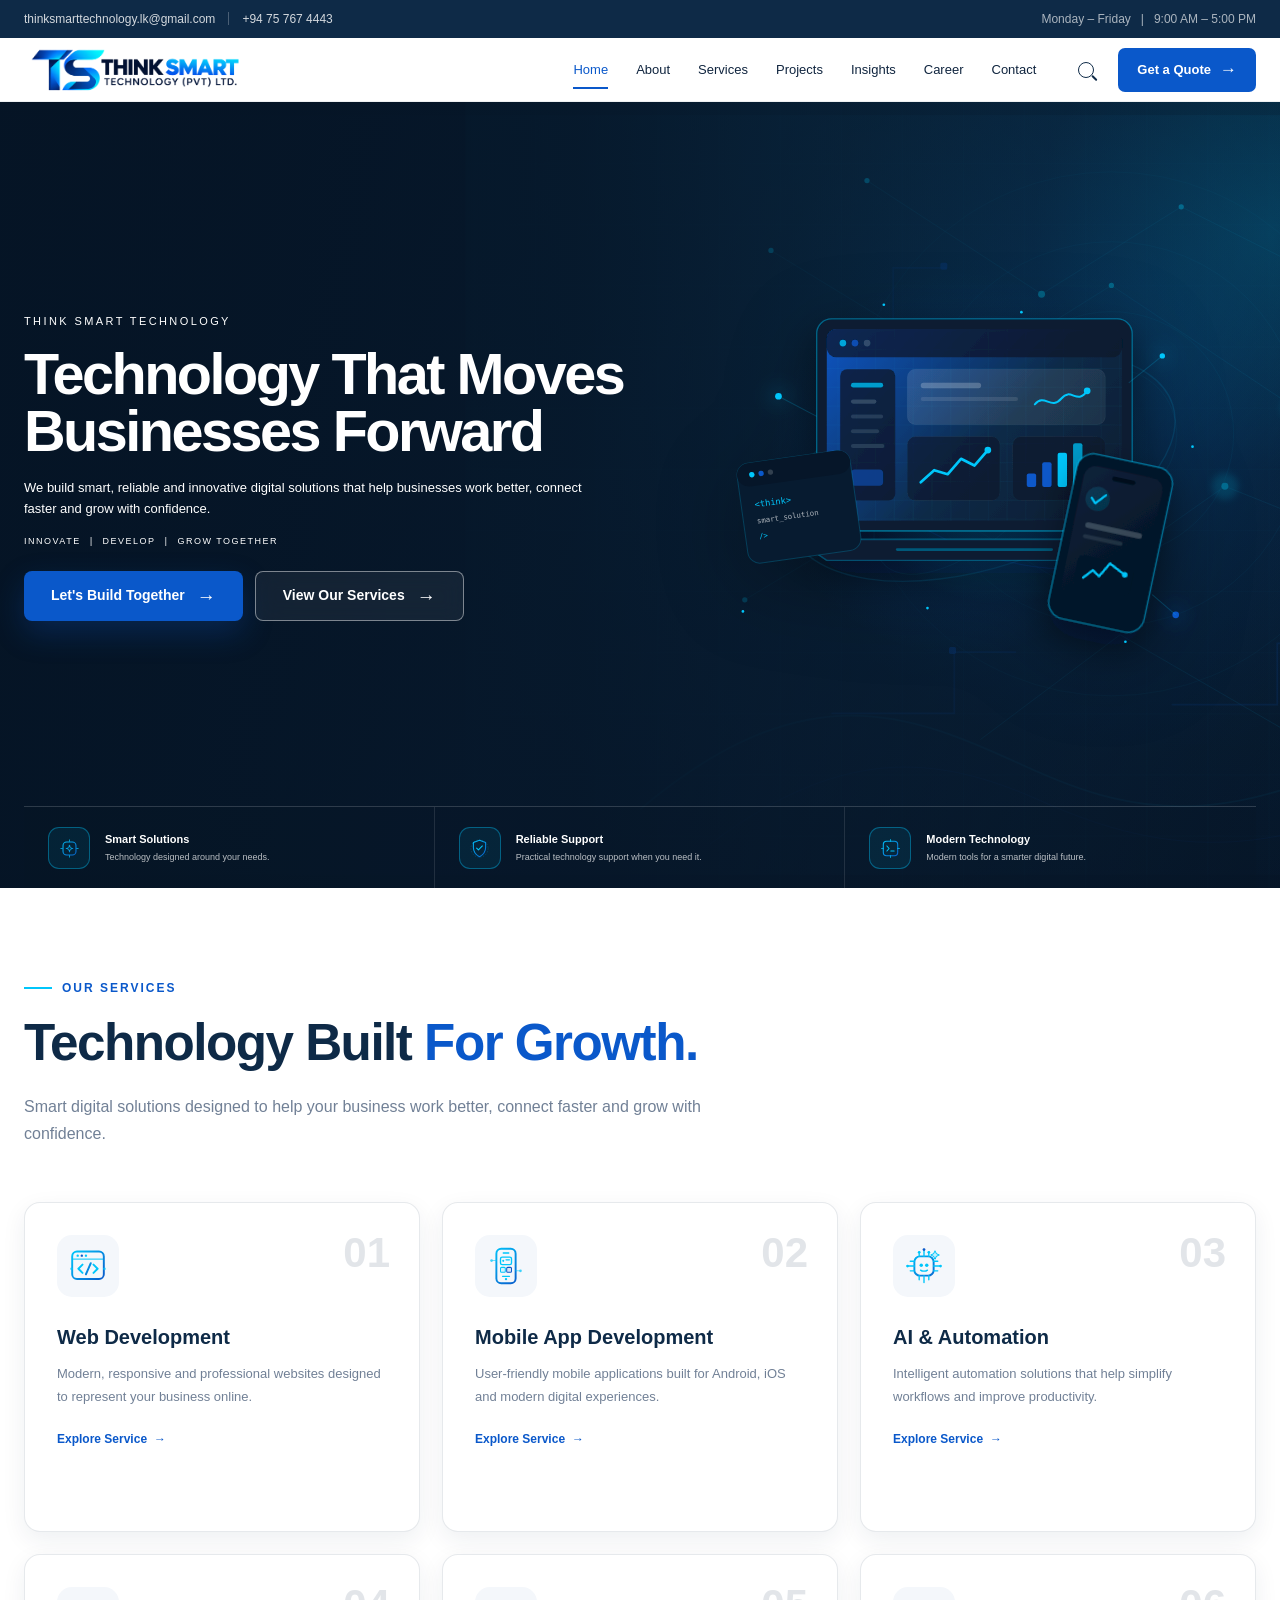
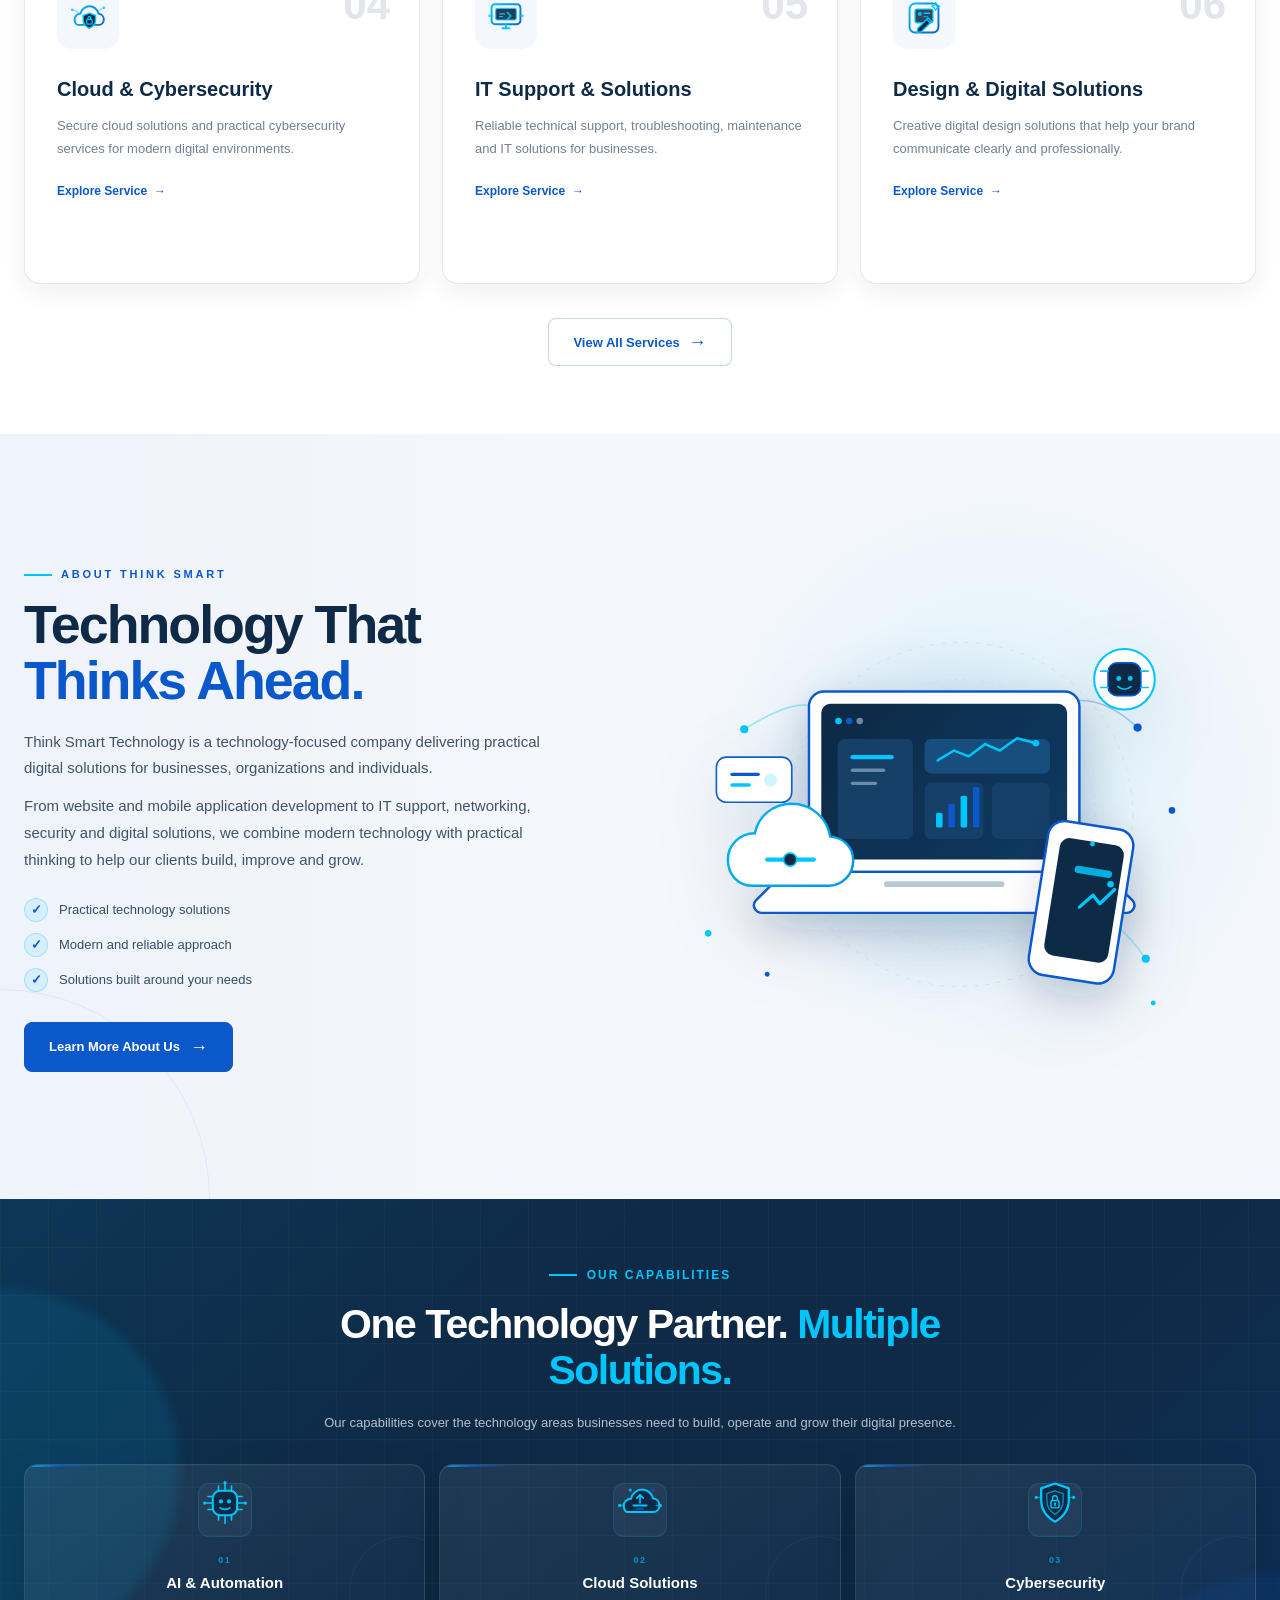
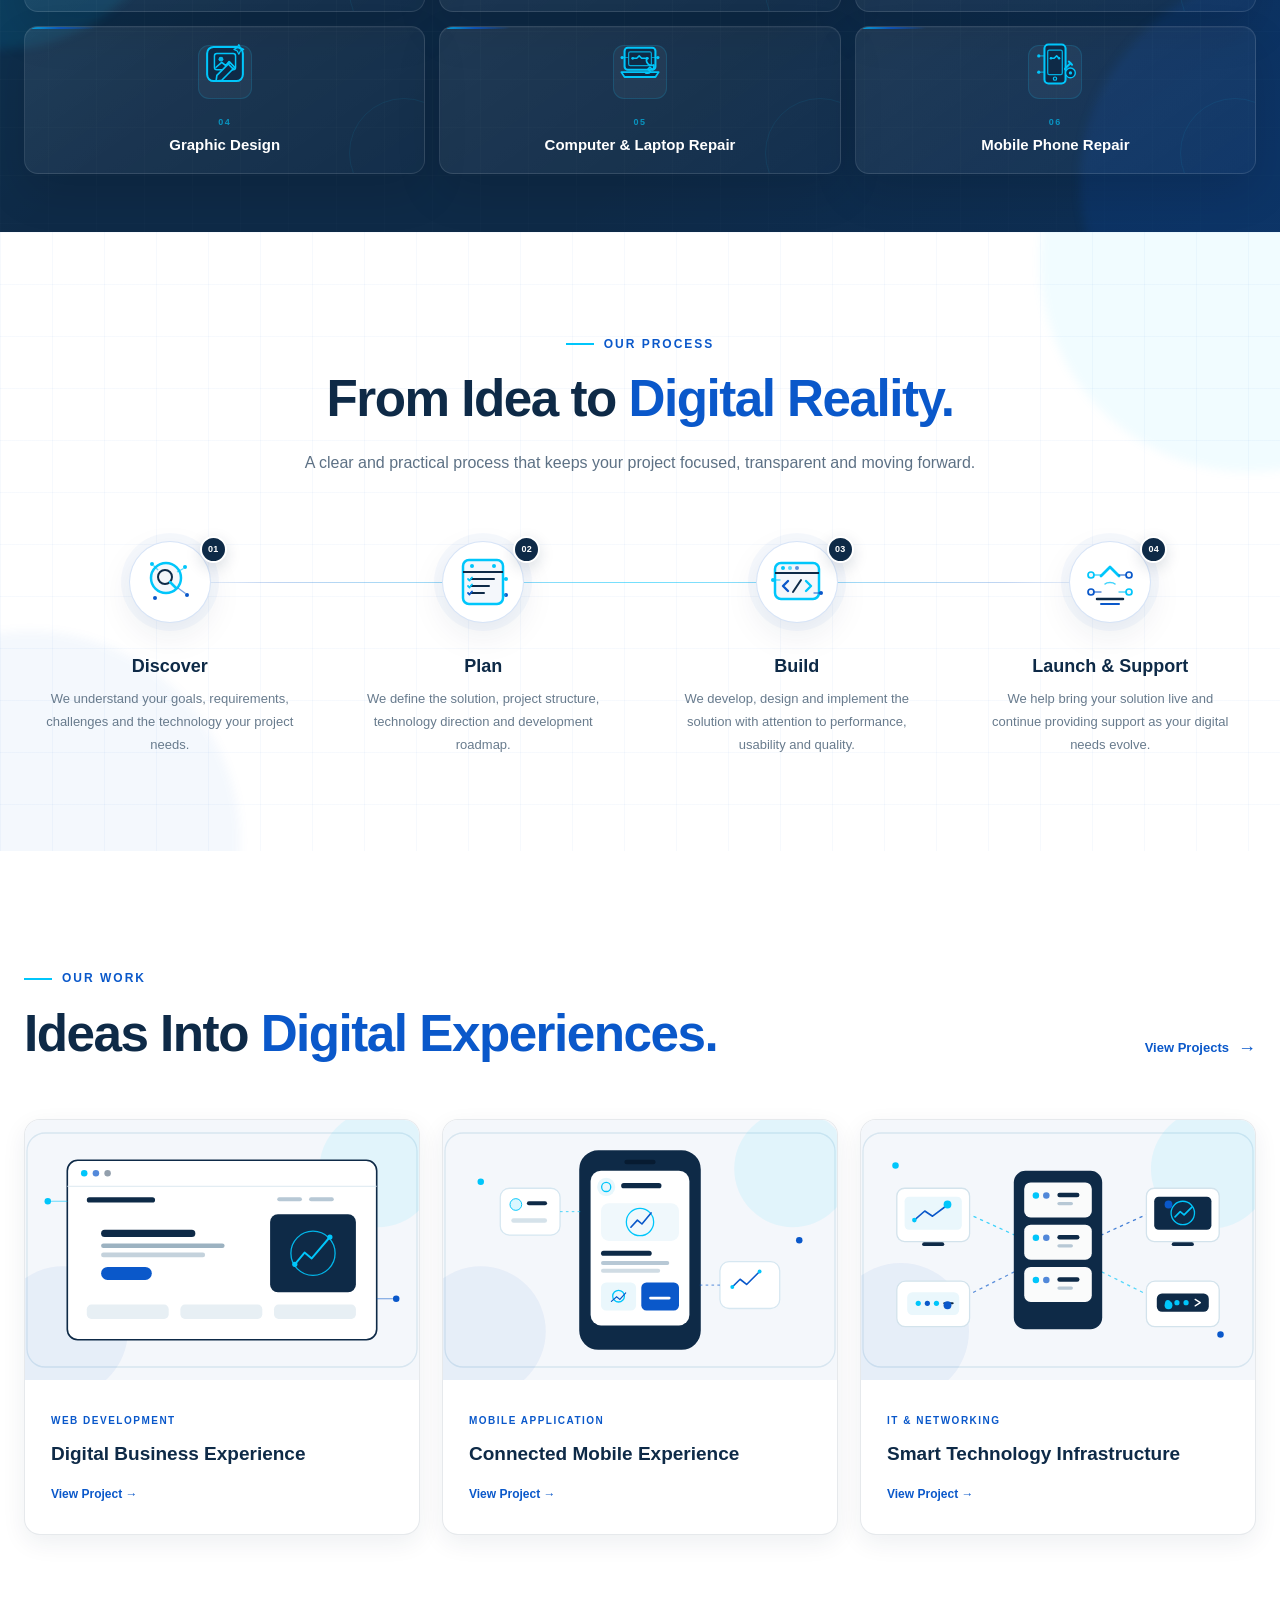
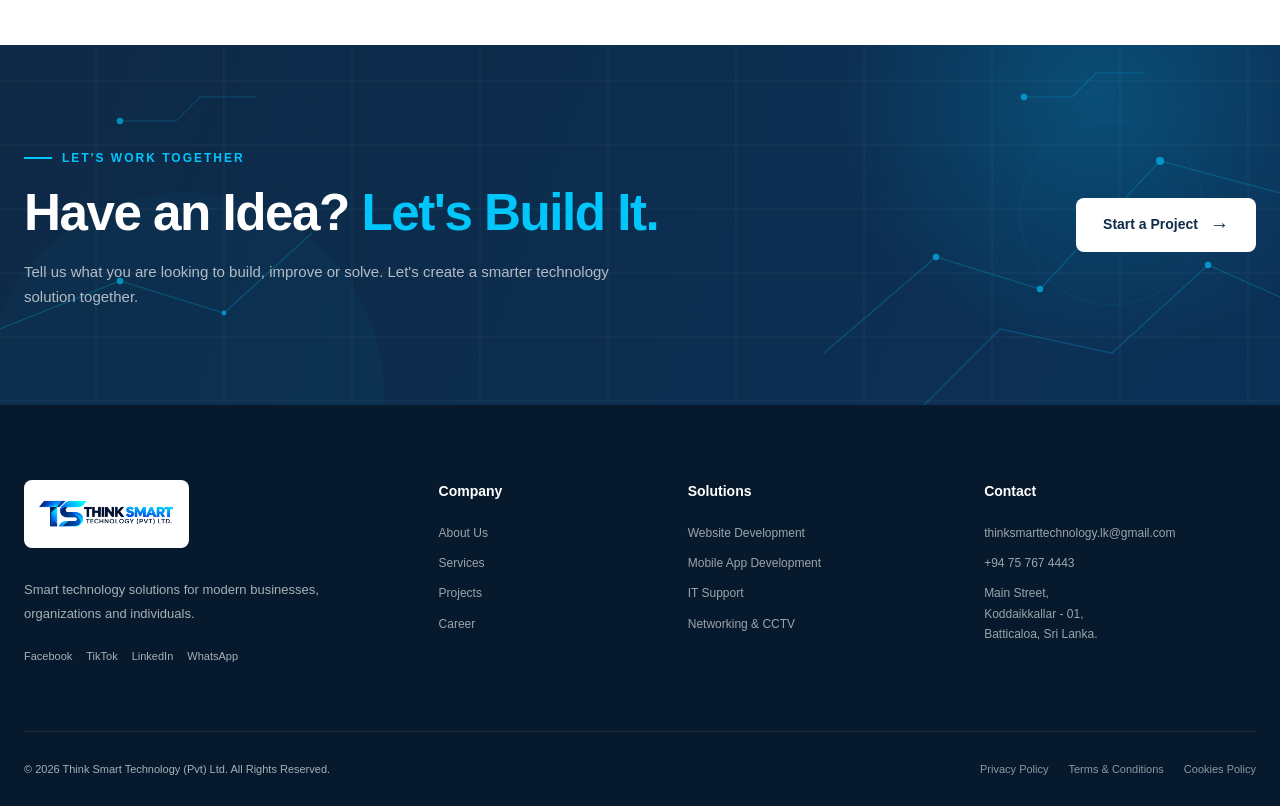
<file: index.html>
<!DOCTYPE html>
<html lang="en">
<head>
    <meta charset="UTF-8">
    <meta name="viewport" content="width=device-width, initial-scale=1.0">
    <title>Home | IT & Software Solutions | THINK SMART TECHNOLOGY</title>
    <meta name="description" content="Think Smart Technology - Innovate, Develop, Grow Together.">

    <link rel="stylesheet" href="css/common.css">
    <link rel="stylesheet" href="css/home.css">
</head>
<body>

<div data-include="header.html"></div>

<main>
<!-- =====================================================
             HERO SECTION
        ====================================================== -->
        <section class="hero-section">

            <div class="hero-background">

                <img
                    src="assets/svg/home-hero-bg.svg"
                    alt=""
                    aria-hidden="true"
                >

            </div>


            <div class="hero-overlay"></div>


            <div class="container hero-container">

                <div class="hero-content">

                    <span class="hero-eyebrow">
                        THINK SMART TECHNOLOGY
                    </span>

                    <h1>
                        Technology That
                        <span>Moves Businesses</span>
                        Forward
                    </h1>

                    <p class="hero-description">
                        We build smart, reliable and innovative digital
                        solutions that help businesses work better,
                        connect faster and grow with confidence.
                    </p>


                    <div class="hero-tagline">
                        <span>INNOVATE</span>
                        <i>|</i>
                        <span>DEVELOP</span>
                        <i>|</i>
                        <span>GROW TOGETHER</span>
                    </div>


                    <div class="hero-buttons">

                        <a href="contact.html#contact-form" class="btn btn-primary">
                            Let's Build Together
                            <span>→</span>
                        </a>

                        <a href="services.html" class="btn btn-outline">
                            View Our Services
                            <span>→</span>
                        </a>

                    </div>

                </div>


                <!-- Hero Visual -->
                <div class="hero-visual">

                    <div class="hero-visual-glow"></div>

                    <img
                        src="assets/svg/home-hero-visual.svg"
                        alt="Technology solutions illustration"
                        class="hero-main-visual"
                    >

                </div>

            </div>


            <!-- Hero Bottom Highlights -->
            <div class="container hero-highlights">

                <div class="hero-highlight">

                    <div class="highlight-icon">
                        <img
                            src="assets/svg/icons/smart-solutions.svg"
                            alt=""
                        >
                    </div>

                    <div>
                        <h3>Smart Solutions</h3>
                        <p>Technology designed around your needs.</p>
                    </div>

                </div>


                <div class="hero-highlight">

                    <div class="highlight-icon">
                        <img
                            src="assets/svg/icons/reliable-support.svg"
                            alt=""
                        >
                    </div>

                    <div>
                        <h3>Reliable Support</h3>
                        <p>Practical technology support when you need it.</p>
                    </div>

                </div>


                <div class="hero-highlight">

                    <div class="highlight-icon">
                        <img
                            src="assets/svg/icons/modern-technology.svg"
                            alt=""
                        >
                    </div>

                    <div>
                        <h3>Modern Technology</h3>
                        <p>Modern tools for a smarter digital future.</p>
                    </div>

                </div>

            </div>

        </section>


        <!-- =====================================================
             SERVICES SECTION
        ====================================================== -->
        <section class="services-section section" id="services">

            <div class="services-grid-bg" aria-hidden="true"></div>

            <div class="container">

                <!-- Section Heading -->
                <div class="section-heading services-heading reveal-on-scroll">

                    <span class="section-label">
                        OUR SERVICES
                    </span>

                    <h2>
                        Technology Built
                        <span>For Growth.</span>
                    </h2>

                    <p>
                        Smart digital solutions designed to help your business
                        work better, connect faster and grow with confidence.
                    </p>

                </div>


                <!-- Services Grid -->
                <div class="services-grid">


                    <!-- 01 Web Development -->
                    <article class="service-card reveal-on-scroll">

                        <div class="service-card-top">

                            <div class="service-icon">
                                <img
                                    src="assets/svg/services/web-development.svg"
                                    alt=""
                                >
                            </div>

                            <span class="service-number">
                                01
                            </span>

                        </div>

                        <div class="service-card-content">

                            <h3>
                                Web Development
                            </h3>

                            <p>
                                Modern, responsive and professional websites
                                designed to represent your business online.
                            </p>

                            <a href="services.html" class="service-link">
                                Explore Service
                                <span>→</span>
                            </a>

                        </div>

                    </article>


                    <!-- 02 Mobile App Development -->
                    <article class="service-card reveal-on-scroll">

                        <div class="service-card-top">

                            <div class="service-icon">
                                <img
                                    src="assets/svg/services/mobile-app-development.svg"
                                    alt=""
                                >
                            </div>

                            <span class="service-number">
                                02
                            </span>

                        </div>

                        <div class="service-card-content">

                            <h3>
                                Mobile App Development
                            </h3>

                            <p>
                                User-friendly mobile applications built for
                                Android, iOS and modern digital experiences.
                            </p>

                            <a href="services.html" class="service-link">
                                Explore Service
                                <span>→</span>
                            </a>

                        </div>

                    </article>


                    <!-- 03 AI & Automation -->
                    <article class="service-card reveal-on-scroll">

                        <div class="service-card-top">

                            <div class="service-icon">
                                <img
                                    src="assets/svg/services/ai-automation.svg"
                                    alt=""
                                >
                            </div>

                            <span class="service-number">
                                03
                            </span>

                        </div>

                        <div class="service-card-content">

                            <h3>
                                AI &amp; Automation
                            </h3>

                            <p>
                                Intelligent automation solutions that help
                                simplify workflows and improve productivity.
                            </p>

                            <a href="services.html" class="service-link">
                                Explore Service
                                <span>→</span>
                            </a>

                        </div>

                    </article>


                    <!-- 04 Cloud & Cybersecurity -->
                    <article class="service-card reveal-on-scroll">

                        <div class="service-card-top">

                            <div class="service-icon">
                                <img
                                    src="assets/svg/services/cloud-cybersecurity.svg"
                                    alt=""
                                >
                            </div>

                            <span class="service-number">
                                04
                            </span>

                        </div>

                        <div class="service-card-content">

                            <h3>
                                Cloud &amp; Cybersecurity
                            </h3>

                            <p>
                                Secure cloud solutions and practical cybersecurity
                                services for modern digital environments.
                            </p>

                            <a href="services.html" class="service-link">
                                Explore Service
                                <span>→</span>
                            </a>

                        </div>

                    </article>


                    <!-- 05 IT Support -->
                    <article class="service-card reveal-on-scroll">

                        <div class="service-card-top">

                            <div class="service-icon">
                                <img
                                    src="assets/svg/services/it-support.svg"
                                    alt=""
                                >
                            </div>

                            <span class="service-number">
                                05
                            </span>

                        </div>

                        <div class="service-card-content">

                            <h3>
                                IT Support &amp; Solutions
                            </h3>

                            <p>
                                Reliable technical support, troubleshooting,
                                maintenance and IT solutions for businesses.
                            </p>

                            <a href="services.html" class="service-link">
                                Explore Service
                                <span>→</span>
                            </a>

                        </div>

                    </article>


                    <!-- 06 Design & Digital -->
                    <article class="service-card reveal-on-scroll">

                        <div class="service-card-top">

                            <div class="service-icon">
                                <img
                                    src="assets/svg/services/design-digital.svg"
                                    alt=""
                                >
                            </div>

                            <span class="service-number">
                                06
                            </span>

                        </div>

                        <div class="service-card-content">

                            <h3>
                                Design &amp; Digital Solutions
                            </h3>

                            <p>
                                Creative digital design solutions that help your
                                brand communicate clearly and professionally.
                            </p>

                            <a href="services.html" class="service-link">
                                Explore Service
                                <span>→</span>
                            </a>

                        </div>

                    </article>

                </div>


                <!-- View All -->
                <div class="section-action services-action">

                    <a href="services.html" class="text-button">
                        View All Services
                        <span>→</span>
                    </a>

                </div>

            </div>

        </section>


        <!-- =====================================================
             ABOUT / INTRO SECTION
        ====================================================== -->
        <section class="about-preview-section section" id="about">

            <div class="about-section-bg" aria-hidden="true"></div>

            <div class="container about-container">

                <!-- Left: Content -->
                <div class="about-content reveal-on-scroll">

                    <span class="section-label">
                        ABOUT THINK SMART
                    </span>

                    <h2>
                        Technology That
                        <span>Thinks Ahead.</span>
                    </h2>

                    <p class="about-lead">
                        Think Smart Technology is a technology-focused company
                        delivering practical digital solutions for businesses,
                        organizations and individuals.
                    </p>

                    <p class="about-description">
                        From website and mobile application development to IT
                        support, networking, security and digital solutions,
                        we combine modern technology with practical thinking
                        to help our clients build, improve and grow.
                    </p>

                    <div class="about-points">

                        <div class="about-point">
                            <span class="about-point-icon">✓</span>
                            <span>Practical technology solutions</span>
                        </div>

                        <div class="about-point">
                            <span class="about-point-icon">✓</span>
                            <span>Modern and reliable approach</span>
                        </div>

                        <div class="about-point">
                            <span class="about-point-icon">✓</span>
                            <span>Solutions built around your needs</span>
                        </div>

                    </div>

                    <a href="about.html" class="about-button">
                        Learn More About Us
                        <span>→</span>
                    </a>

                </div>


                <!-- Right: Technology Visual -->
                <div class="about-visual reveal-on-scroll">

                    <div class="about-visual-glow"></div>

                    <img
                        src="assets/svg/about-visual.svg"
                        alt="Think Smart Technology digital solutions"
                        loading="lazy"
                    >

                </div>

            </div>

        </section>


        <!-- =====================================================
             CAPABILITIES SECTION
        ====================================================== -->
        <section class="capabilities-section section" id="capabilities">

            <div class="capabilities-grid-bg" aria-hidden="true"></div>

            <div class="capabilities-glow capabilities-glow-one" aria-hidden="true"></div>
            <div class="capabilities-glow capabilities-glow-two" aria-hidden="true"></div>

            <div class="container">

                <div class="section-heading centered capabilities-heading reveal-on-scroll">

                    <span class="section-label">
                        OUR CAPABILITIES
                    </span>

                    <h2>
                        One Technology Partner.
                        <span>Multiple Solutions.</span>
                    </h2>

                    <p>
                        Our capabilities cover the technology areas
                        businesses need to build, operate and grow
                        their digital presence.
                    </p>

                </div>


                <div class="capabilities-grid">

                    <!-- 01 AI & Automation -->
                    <article class="capability-item">

                        <div class="capability-icon">
                            <img
                                src="assets/svg/capabilities/ai.svg"
                                alt=""
                                loading="lazy"
                            >
                        </div>

                        <div class="capability-content">
                            <span class="capability-number">01</span>
                            <h3>AI &amp; Automation</h3>
                        </div>

                    </article>


                    <!-- 02 Cloud Solutions -->
                    <article class="capability-item">

                        <div class="capability-icon">
                            <img
                                src="assets/svg/capabilities/cloud.svg"
                                alt=""
                                loading="lazy"
                            >
                        </div>

                        <div class="capability-content">
                            <span class="capability-number">02</span>
                            <h3>Cloud Solutions</h3>
                        </div>

                    </article>


                    <!-- 03 Cybersecurity -->
                    <article class="capability-item">

                        <div class="capability-icon">
                            <img
                                src="assets/svg/capabilities/cybersecurity.svg"
                                alt=""
                                loading="lazy"
                            >
                        </div>

                        <div class="capability-content">
                            <span class="capability-number">03</span>
                            <h3>Cybersecurity</h3>
                        </div>

                    </article>


                    <!-- 04 Graphic Design -->
                    <article class="capability-item">

                        <div class="capability-icon">
                            <img
                                src="assets/svg/capabilities/graphic-design.svg"
                                alt=""
                                loading="lazy"
                            >
                        </div>

                        <div class="capability-content">
                            <span class="capability-number">04</span>
                            <h3>Graphic Design</h3>
                        </div>

                    </article>


                    <!-- 05 Computer & Laptop Repair -->
                    <article class="capability-item">

                        <div class="capability-icon">
                            <img
                                src="assets/svg/capabilities/computer-repair.svg"
                                alt=""
                                loading="lazy"
                            >
                        </div>

                        <div class="capability-content">
                            <span class="capability-number">05</span>
                            <h3>Computer &amp; Laptop Repair</h3>
                        </div>

                    </article>


                    <!-- 06 Mobile Phone Repair -->
                    <article class="capability-item">

                        <div class="capability-icon">
                            <img
                                src="assets/svg/capabilities/mobile-repair.svg"
                                alt=""
                                loading="lazy"
                            >
                        </div>

                        <div class="capability-content">
                            <span class="capability-number">06</span>
                            <h3>Mobile Phone Repair</h3>
                        </div>

                    </article>

                </div>

            </div>

        </section>

        
        <!-- =====================================================
              PROCESS SECTION
        ====================================================== -->
        <section class="process-section section" id="process">

            <div class="process-bg" aria-hidden="true"></div>

            <div class="container">

                <div class="section-heading centered process-heading reveal-on-scroll">

                    <span class="section-label">
                        OUR PROCESS
                    </span>

                    <h2>
                        From Idea to
                        <span>Digital Reality.</span>
                    </h2>

                    <p>
                        A clear and practical process that keeps your
                        project focused, transparent and moving forward.
                    </p>

                </div>

                <div class="process-timeline">

                    <!-- Step 01 -->
                    <article class="process-step ">

                        <div class="process-step-top">
                            <span class="process-number">01</span>

                            <div class="process-icon">
                                <img src="assets/svg/process/discover.svg"
                                    alt=""
                                    loading="lazy">
                            </div>
                        </div>

                        <div class="process-step-content">
                            <h3>Discover</h3>

                            <p>
                                We understand your goals, requirements,
                                challenges and the technology your project needs.
                            </p>
                        </div>

                    </article>

                    <!-- Step 02 -->
                    <article class="process-step ">

                        <div class="process-step-top">
                            <span class="process-number">02</span>

                            <div class="process-icon">
                                <img src="assets/svg/process/plan.svg"
                                    alt=""
                                    loading="lazy">
                            </div>
                        </div>

                        <div class="process-step-content">
                            <h3>Plan</h3>

                            <p>
                                We define the solution, project structure,
                                technology direction and development roadmap.
                            </p>
                        </div>

                    </article>

                    <!-- Step 03 -->
                    <article class="process-step ">

                        <div class="process-step-top">
                            <span class="process-number">03</span>

                            <div class="process-icon">
                                <img src="assets/svg/process/build.svg"
                                    alt=""
                                    loading="lazy">
                            </div>
                        </div>

                        <div class="process-step-content">
                            <h3>Build</h3>

                            <p>
                                We develop, design and implement the solution
                                with attention to performance, usability and quality.
                            </p>
                        </div>

                    </article>

                    <!-- Step 04 -->
                    <article class="process-step ">

                        <div class="process-step-top">
                            <span class="process-number">04</span>

                            <div class="process-icon">
                                <img src="assets/svg/process/launch-support.svg"
                                    alt=""
                                    loading="lazy">
                            </div>
                        </div>

                        <div class="process-step-content">
                            <h3>Launch &amp; Support</h3>

                            <p>
                                We help bring your solution live and continue
                                providing support as your digital needs evolve.
                            </p>
                        </div>

                    </article>

                </div>

            </div>
        </section>


        <!-- =====================================================
             PROJECTS PREVIEW
        ====================================================== -->
        <section class="projects-preview-section section">

            <div class="container">

                <div class="section-heading projects-heading">

                    <div>

                        <span class="section-label">
                            OUR WORK
                        </span>

                        <h2>
                            Ideas Into
                            <span>Digital Experiences.</span>
                        </h2>

                    </div>

                    <a href="projects.html" class="text-button">
                        View Projects
                        <span>→</span>
                    </a>

                </div>


                <div class="projects-grid">

                    <article class="project-card">

                        <div class="project-image">

                            <img
                                src="assets/svg/projects/project-01.svg"
                                alt="Web development project"
                            >

                        </div>

                        <div class="project-content">

                            <span>WEB DEVELOPMENT</span>

                            <h3>
                                Digital Business Experience
                            </h3>

                            <a href="projects.html">
                                View Project →
                            </a>

                        </div>

                    </article>


                    <article class="project-card">

                        <div class="project-image">

                            <img
                                src="assets/svg/projects/project-02.svg"
                                alt="Mobile application project"
                            >

                        </div>

                        <div class="project-content">

                            <span>MOBILE APPLICATION</span>

                            <h3>
                                Connected Mobile Experience
                            </h3>

                            <a href="projects.html">
                                View Project →
                            </a>

                        </div>

                    </article>


                    <article class="project-card">

                        <div class="project-image">

                            <img
                                src="assets/svg/projects/project-03.svg"
                                alt="IT infrastructure project"
                            >

                        </div>

                        <div class="project-content">

                            <span>IT & NETWORKING</span>

                            <h3>
                                Smart Technology Infrastructure
                            </h3>

                            <a href="projects.html">
                                View Project →
                            </a>

                        </div>

                    </article>

                </div>

            </div>

        </section>


        <!-- =====================================================
             CTA SECTION
        ====================================================== -->
        <section class="cta-section">

            <div class="cta-background">

                <img
                    src="assets/svg/home-cta-bg.svg"
                    alt=""
                    aria-hidden="true"
                >

            </div>


            <div class="container cta-container">

                <div class="cta-content">

                    <span class="section-label">
                        LET'S WORK TOGETHER
                    </span>

                    <h2>
                        Have an Idea?
                        <span>Let's Build It.</span>
                    </h2>

                    <p>
                        Tell us what you are looking to build,
                        improve or solve. Let's create a smarter
                        technology solution together.
                    </p>

                </div>


                <div class="cta-action">

                    <a href="contact.html#contact-form" class="btn btn-light">
                        Start a Project
                        <span>→</span>
                    </a>

                </div>

            </div>

        </section>



</main>

    <!-- =========================================================
         FOOTER
    ========================================================== -->
    <div data-include="footer.html"></div>


    <!-- =========================================================
         MOBILE NAVIGATION
    ========================================================== -->
    <div class="mobile-navigation">

        <button
            type="button"
            class="mobile-navigation-close"
            aria-label="Close menu"
        >
            ×
        </button>

        <a href="index.html">Home</a>
        <a href="about.html">About</a>
        <a href="services.html">Services</a>
        <a href="projects.html">Projects</a>
        <a href="insights.html">Insights</a>
        <a href="career.html">Career</a>
        <a href="contact.html">Contact</a>

        <a href="contact.html#contact-form" class="mobile-quote-button">
            Get a Quote →
        </a>

    </div>


<script src="js/includes.js" defer></script>
<script src="js/home.js" defer></script>
</body>
</html>
</file>
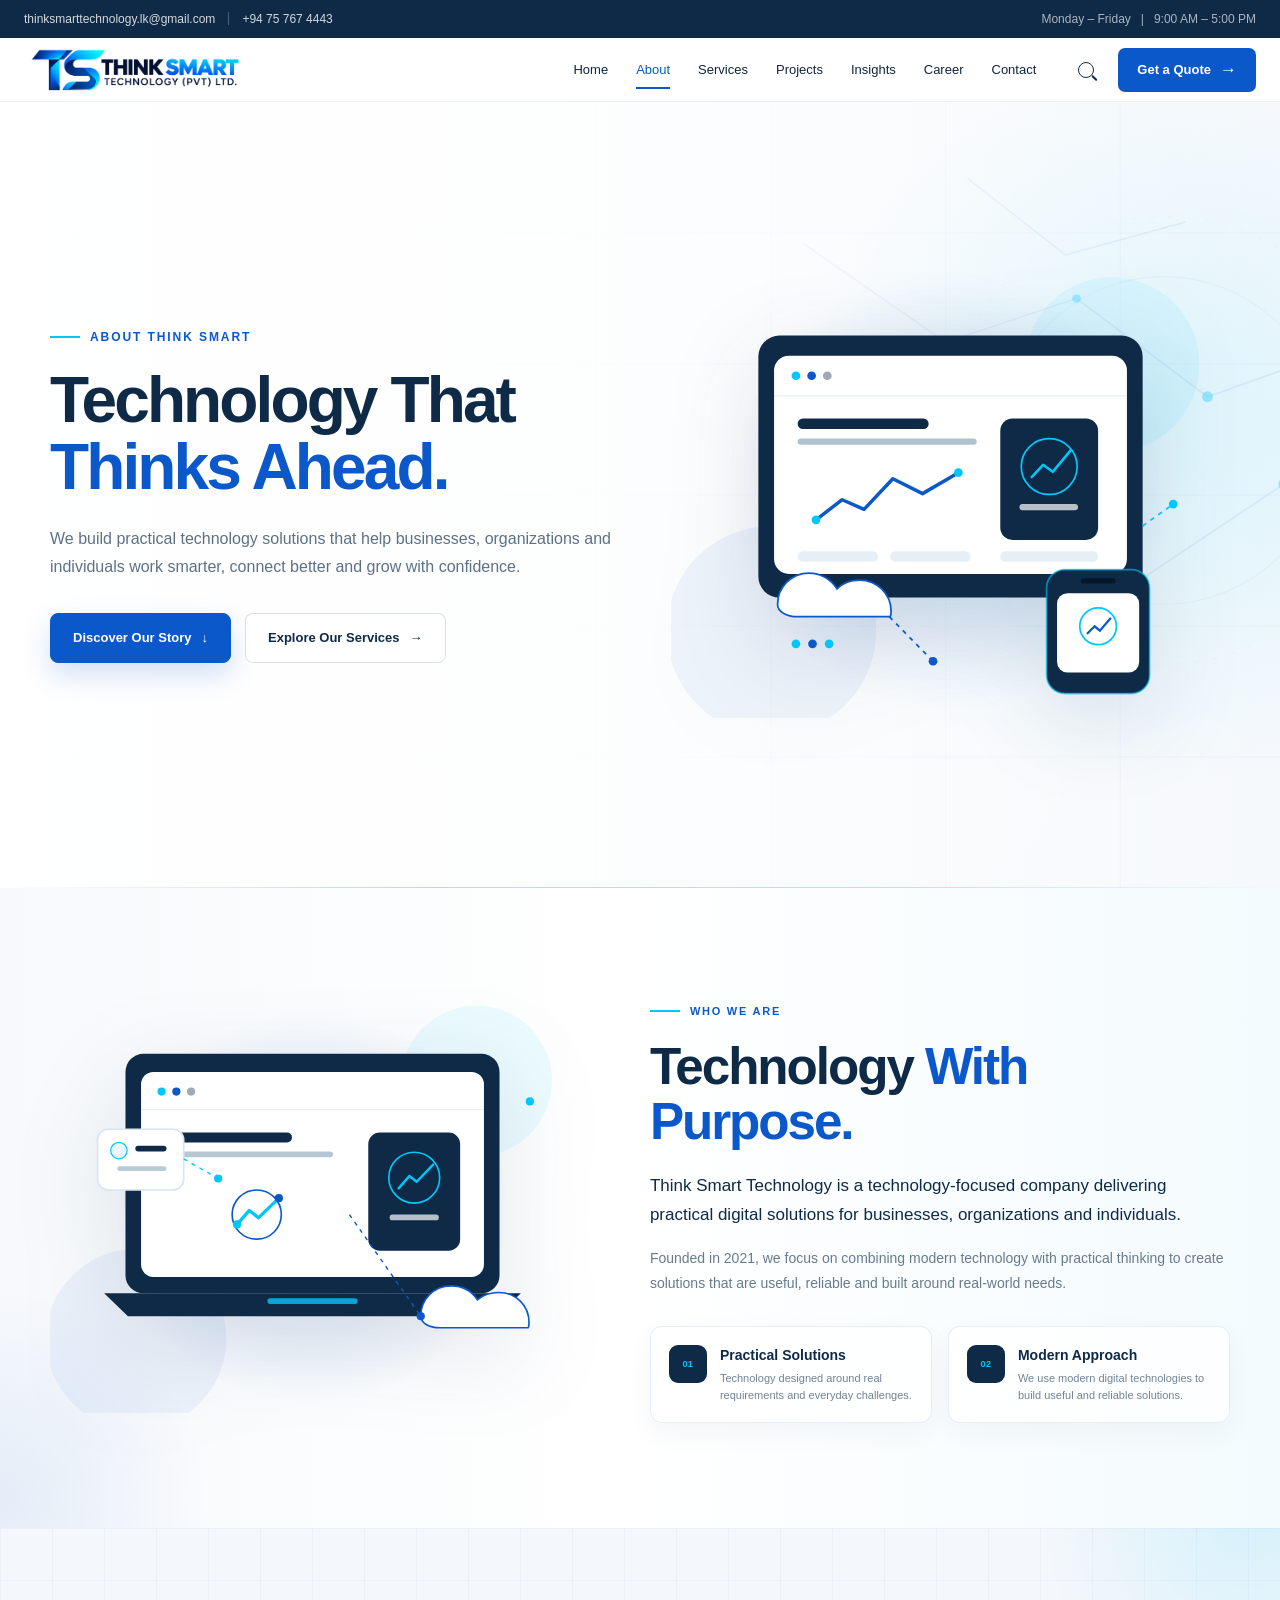
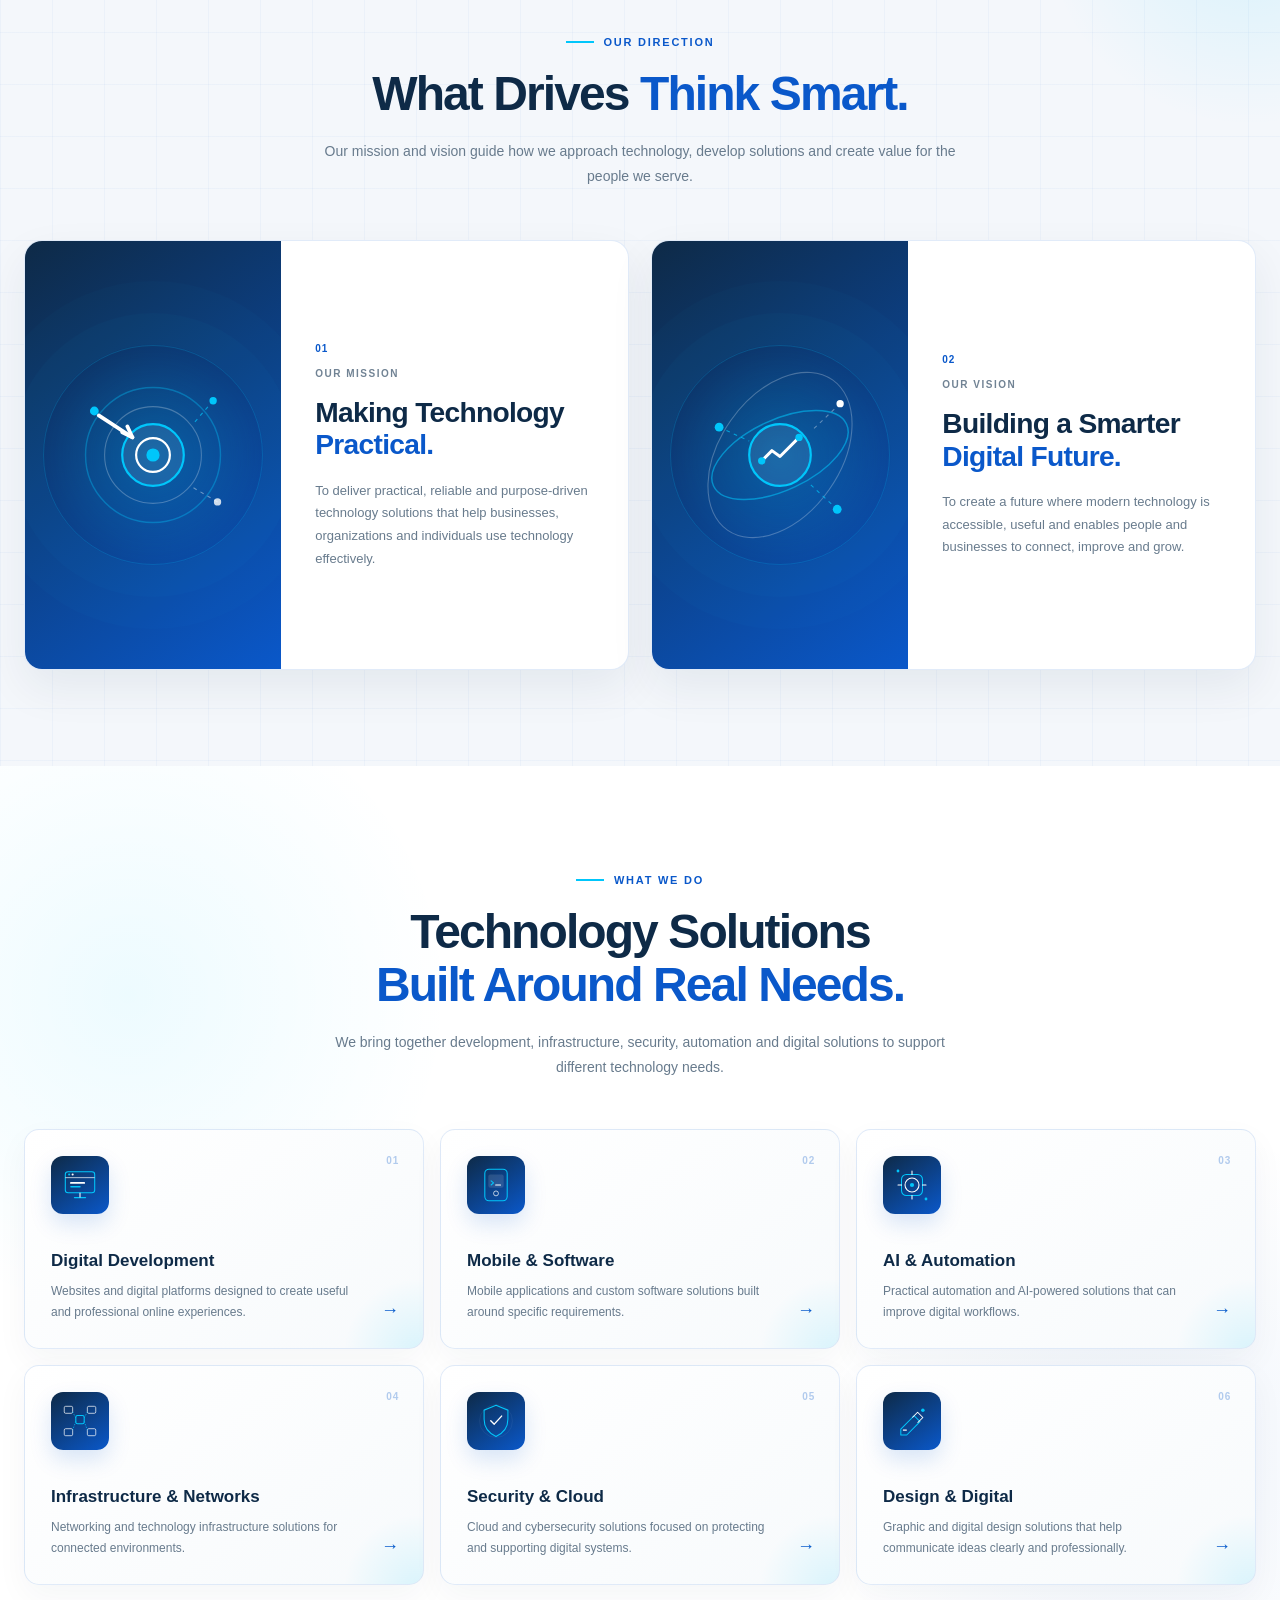
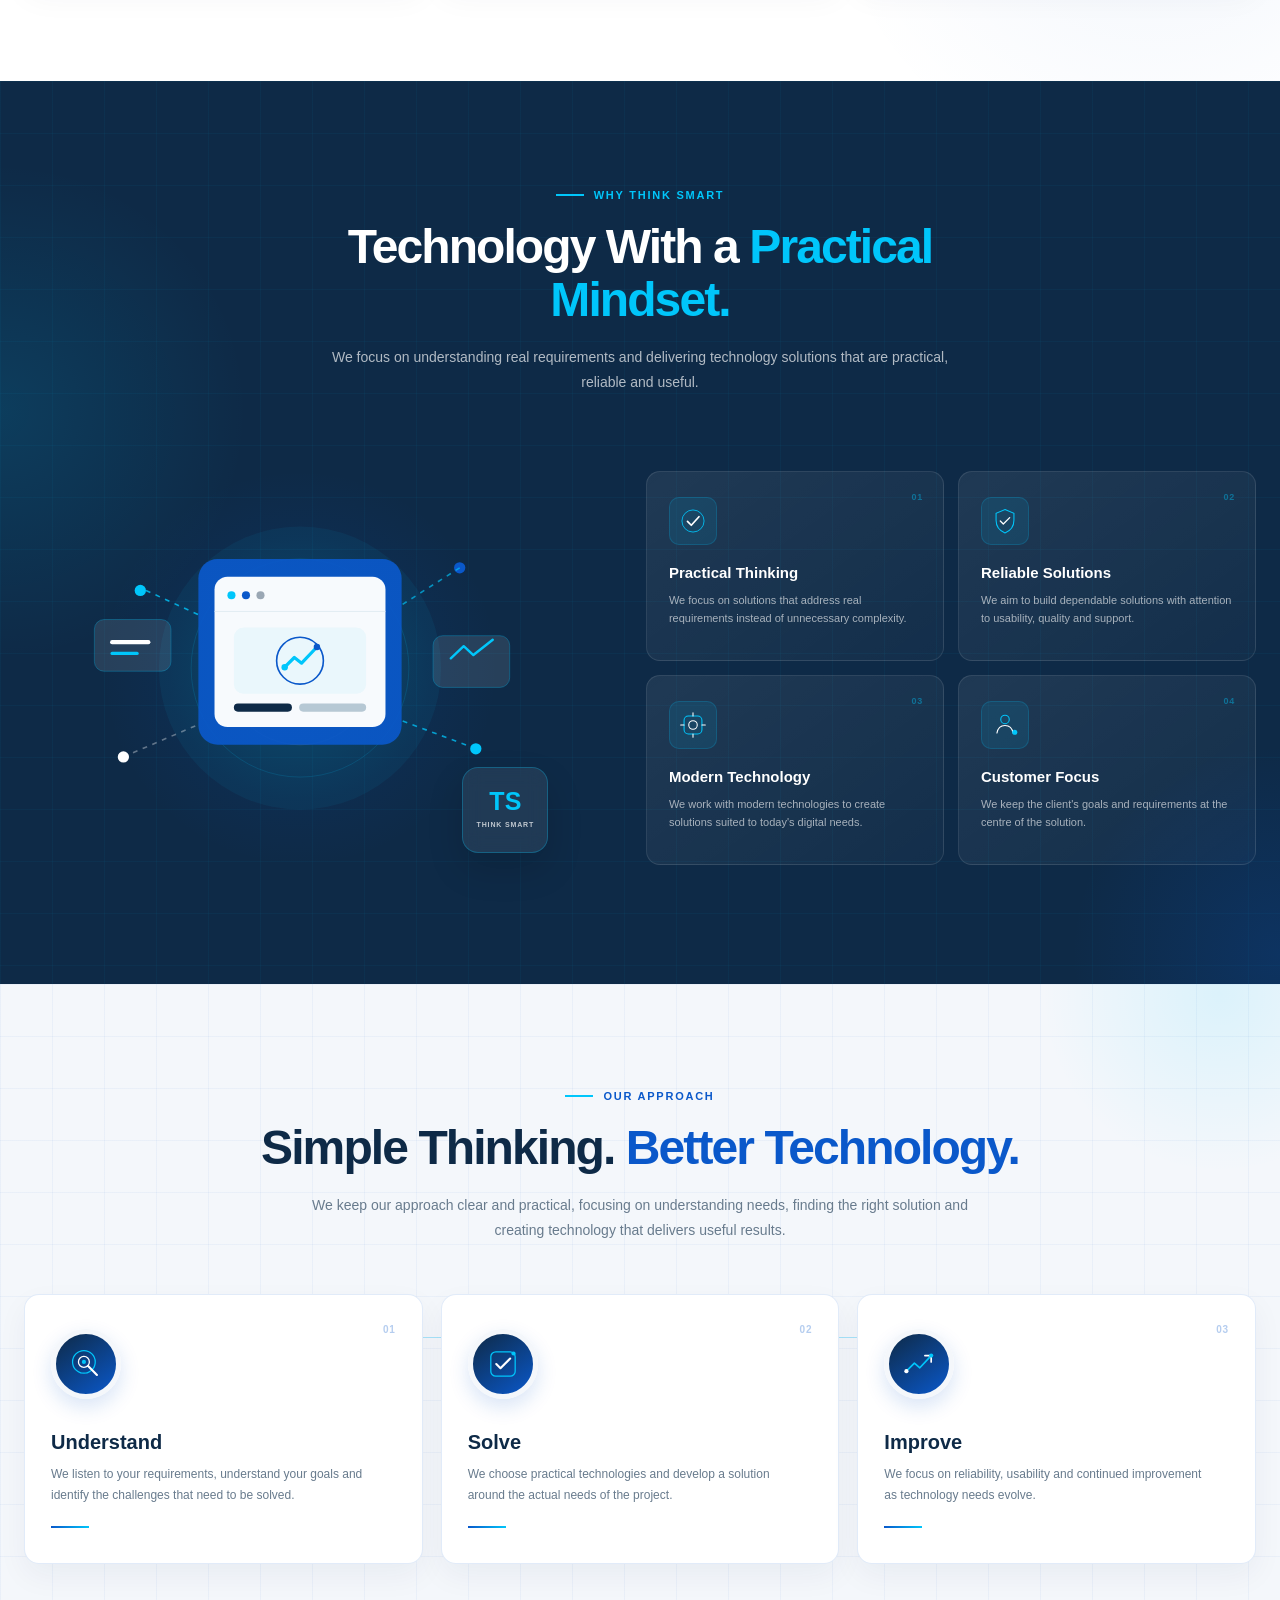
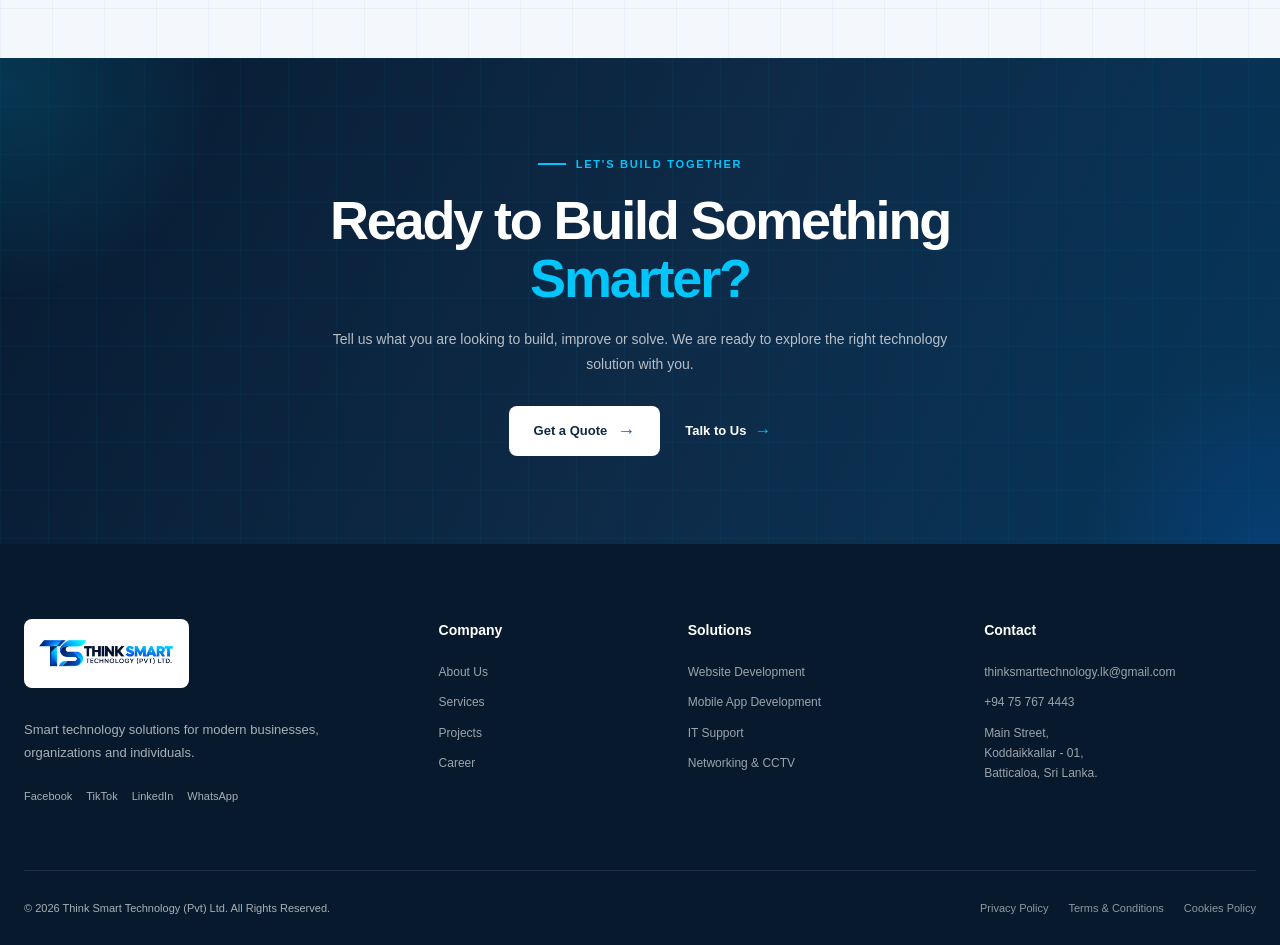
<file: about.html>
<!DOCTYPE html>
<html lang="en">
<head>
    <meta charset="UTF-8">
    <meta name="viewport" content="width=device-width, initial-scale=1.0">
    <title>About Us | THINK SMART TECHNOLOGY</title>
    <meta name="description" content="Think Smart Technology - Innovate, Develop, Grow Together.">



    <link rel="stylesheet" href="css/common.css">
    <link rel="stylesheet" href="css/about.css">
</head>
<body>

<div data-include="header.html"></div>

<main>
<!-- =====================================================
             ABOUT HERO
        ====================================================== -->
        <section class="about-hero-section">

            <div class="about-hero-background" aria-hidden="true">
                <img
                    src="assets/svg/about-hero-bg.svg"
                    alt=""
                >
            </div>

            <div class="container about-hero-container">

                <div class="about-hero-content">

                    <span class="about-hero-label">
                        ABOUT THINK SMART
                    </span>

                    <h1>
                        Technology That
                        <span>Thinks Ahead.</span>
                    </h1>

                    <p>
                        We build practical technology solutions that help
                        businesses, organizations and individuals work smarter,
                        connect better and grow with confidence.
                    </p>

                    <div class="about-hero-actions">

                        <a
                            href="#who-we-are"
                            class="about-hero-primary"
                        >
                            Discover Our Story
                            <span>↓</span>
                        </a>

                        <a
                            href="services.html"
                            class="about-hero-secondary"
                        >
                            Explore Our Services
                            <span>→</span>
                        </a>

                    </div>

                </div>


                <div class="about-hero-visual">

                    <div class="about-hero-glow"></div>

                    <img
                        src="assets/svg/about-hero-visual.svg"
                        alt="Think Smart Technology digital solutions"
                    >

                </div>

            </div>

            <div class="about-hero-bottom-line" aria-hidden="true"></div>

        </section>


        <!-- =====================================================
            WHO WE ARE
        ====================================================== -->
            <section class="who-we-are-section">

                <div class="who-we-are-bg" aria-hidden="true"></div>

                <div class="container who-we-are-container">

                    <!-- Left: Visual -->
                    <div class="who-we-are-visual">

                        <div class="who-visual-glow"></div>

                        <img
                            src="assets/svg/about-who-we-are.svg"
                            alt="Think Smart Technology digital technology solutions"
                            loading="lazy"
                        >

                    </div>


                    <!-- Right: Content -->
                    <div class="who-we-are-content">

                        <span class="section-label">
                            WHO WE ARE
                        </span>

                        <h2>
                            Technology
                            <span>With Purpose.</span>
                        </h2>

                        <p class="who-lead">
                            Think Smart Technology is a technology-focused company
                            delivering practical digital solutions for businesses,
                            organizations and individuals.
                        </p>

                        <p class="who-description">
                            Founded in 2021, we focus on combining modern technology
                            with practical thinking to create solutions that are useful,
                            reliable and built around real-world needs.
                        </p>

                        <div class="who-highlights">

                            <div class="who-highlight">
                                <div class="who-highlight-icon">01</div>
                                <div>
                                    <h3>Practical Solutions</h3>
                                    <p>
                                        Technology designed around real requirements
                                        and everyday challenges.
                                    </p>
                                </div>
                            </div>

                            <div class="who-highlight">
                                <div class="who-highlight-icon">02</div>
                                <div>
                                    <h3>Modern Approach</h3>
                                    <p>
                                        We use modern digital technologies to build
                                        useful and reliable solutions.
                                    </p>
                                </div>
                            </div>

                        </div>

                    </div>

                </div>

            </section>

        <!-- =====================================================
            MISSION & VISION
        ====================================================== -->
            <section class="mission-vision-section">

                <div class="mission-vision-grid-bg" aria-hidden="true"></div>

                <div class="container">

                    <div class="mission-vision-heading">
                        <span class="section-label">
                            OUR DIRECTION
                        </span>

                        <h2>
                            What Drives
                            <span>Think Smart.</span>
                        </h2>

                        <p>
                            Our mission and vision guide how we approach technology,
                            develop solutions and create value for the people we serve.
                        </p>
                    </div>


                    <div class="mission-vision-grid">

                        <!-- Mission -->
                        <article class="direction-card mission-card">

                            <div class="direction-card-visual">
                                <div class="direction-glow"></div>

                                <img
                                    src="assets/svg/mission.svg"
                                    alt="Our mission"
                                    loading="lazy"
                                >
                            </div>

                            <div class="direction-card-content">

                                <span class="direction-number">
                                    01
                                </span>

                                <span class="direction-label">
                                    OUR MISSION
                                </span>

                                <h3>
                                    Making Technology
                                    <span>Practical.</span>
                                </h3>

                                <p>
                                    To deliver practical, reliable and purpose-driven
                                    technology solutions that help businesses,
                                    organizations and individuals use technology
                                    effectively.
                                </p>

                            </div>

                        </article>


                        <!-- Vision -->
                        <article class="direction-card vision-card">

                            <div class="direction-card-visual">
                                <div class="direction-glow"></div>

                                <img
                                    src="assets/svg/vision.svg"
                                    alt="Our vision"
                                    loading="lazy"
                                >
                            </div>

                            <div class="direction-card-content">

                                <span class="direction-number">
                                    02
                                </span>

                                <span class="direction-label">
                                    OUR VISION
                                </span>

                                <h3>
                                    Building a Smarter
                                    <span>Digital Future.</span>
                                </h3>

                                <p>
                                    To create a future where modern technology is
                                    accessible, useful and enables people and businesses
                                    to connect, improve and grow.
                                </p>

                            </div>

                        </article>

                    </div>

                </div>

            </section>

        <!-- =====================================================
            WHAT WE DO
        ====================================================== -->
        <section class="what-we-do-section">

            <div class="what-we-do-bg" aria-hidden="true"></div>

            <div class="container">

                <div class="what-we-do-heading">

                    <span class="section-label">
                        WHAT WE DO
                    </span>

                    <h2>
                        Technology Solutions
                        <span>Built Around Real Needs.</span>
                    </h2>

                    <p>
                        We bring together development, infrastructure, security,
                        automation and digital solutions to support different
                        technology needs.
                    </p>

                </div>


                <div class="what-we-do-grid">

                    <article class="what-we-do-card">
                        <span class="what-card-number">01</span>

                        <div class="what-card-icon">
                            <img
                                src="assets/svg/about-what-we-do/web.svg"
                                alt=""
                                loading="lazy"
                            >
                        </div>

                        <div>
                            <h3>Digital Development</h3>
                            <p>
                                Websites and digital platforms designed to create
                                useful and professional online experiences.
                            </p>
                        </div>

                        <span class="what-card-arrow">→</span>
                    </article>


                    <article class="what-we-do-card">
                        <span class="what-card-number">02</span>

                        <div class="what-card-icon">
                            <img
                                src="assets/svg/about-what-we-do/software.svg"
                                alt=""
                                loading="lazy"
                            >
                        </div>

                        <div>
                            <h3>Mobile &amp; Software</h3>
                            <p>
                                Mobile applications and custom software solutions
                                built around specific requirements.
                            </p>
                        </div>

                        <span class="what-card-arrow">→</span>
                    </article>


                    <article class="what-we-do-card">
                        <span class="what-card-number">03</span>

                        <div class="what-card-icon">
                            <img
                                src="assets/svg/about-what-we-do/ai.svg"
                                alt=""
                                loading="lazy"
                            >
                        </div>

                        <div>
                            <h3>AI &amp; Automation</h3>
                            <p>
                                Practical automation and AI-powered solutions
                                that can improve digital workflows.
                            </p>
                        </div>

                        <span class="what-card-arrow">→</span>
                    </article>


                    <article class="what-we-do-card">
                        <span class="what-card-number">04</span>

                        <div class="what-card-icon">
                            <img
                                src="assets/svg/about-what-we-do/network.svg"
                                alt=""
                                loading="lazy"
                            >
                        </div>

                        <div>
                            <h3>Infrastructure &amp; Networks</h3>
                            <p>
                                Networking and technology infrastructure solutions
                                for connected environments.
                            </p>
                        </div>

                        <span class="what-card-arrow">→</span>
                    </article>


                    <article class="what-we-do-card">
                        <span class="what-card-number">05</span>

                        <div class="what-card-icon">
                            <img
                                src="assets/svg/about-what-we-do/security.svg"
                                alt=""
                                loading="lazy"
                            >
                        </div>

                        <div>
                            <h3>Security &amp; Cloud</h3>
                            <p>
                                Cloud and cybersecurity solutions focused on
                                protecting and supporting digital systems.
                            </p>
                        </div>

                        <span class="what-card-arrow">→</span>
                    </article>


                    <article class="what-we-do-card">
                        <span class="what-card-number">06</span>

                        <div class="what-card-icon">
                            <img
                                src="assets/svg/about-what-we-do/design.svg"
                                alt=""
                                loading="lazy"
                            >
                        </div>

                        <div>
                            <h3>Design &amp; Digital</h3>
                            <p>
                                Graphic and digital design solutions that help
                                communicate ideas clearly and professionally.
                            </p>
                        </div>

                        <span class="what-card-arrow">→</span>
                    </article>

                </div>

            </div>

        </section>

        <!-- =====================================================
            WHY CHOOSE THINK SMART
        ====================================================== -->
        <section class="why-choose-section">

            <div class="why-choose-bg" aria-hidden="true"></div>

            <div class="container">

                <div class="why-choose-heading">

                    <span class="section-label">
                        WHY THINK SMART
                    </span>

                    <h2>
                        Technology With a
                        <span>Practical Mindset.</span>
                    </h2>

                    <p>
                        We focus on understanding real requirements and delivering
                        technology solutions that are practical, reliable and useful.
                    </p>

                </div>


                <div class="why-choose-layout">

                    <!-- Main Visual -->
                    <div class="why-choose-visual">

                        <div class="why-visual-glow"></div>

                        <img
                            src="assets/svg/about-why-choose.svg"
                            alt="Think Smart Technology practical technology approach"
                            loading="lazy"
                        >

                        <div class="why-visual-badge">
                            <span>TS</span>
                            <small>THINK SMART</small>
                        </div>

                    </div>


                    <!-- Values -->
                    <div class="why-choose-points">

                        <article class="why-point">

                            <span class="why-point-number">01</span>

                            <div class="why-point-icon">
                                <img
                                    src="assets/svg/about-why/practical.svg"
                                    alt=""
                                    loading="lazy"
                                >
                            </div>

                            <div>
                                <h3>Practical Thinking</h3>
                                <p>
                                    We focus on solutions that address real
                                    requirements instead of unnecessary complexity.
                                </p>
                            </div>

                        </article>


                        <article class="why-point">

                            <span class="why-point-number">02</span>

                            <div class="why-point-icon">
                                <img
                                    src="assets/svg/about-why/reliable.svg"
                                    alt=""
                                    loading="lazy"
                                >
                            </div>

                            <div>
                                <h3>Reliable Solutions</h3>
                                <p>
                                    We aim to build dependable solutions with
                                    attention to usability, quality and support.
                                </p>
                            </div>

                        </article>


                        <article class="why-point">

                            <span class="why-point-number">03</span>

                            <div class="why-point-icon">
                                <img
                                    src="assets/svg/about-why/modern.svg"
                                    alt=""
                                    loading="lazy"
                                >
                            </div>

                            <div>
                                <h3>Modern Technology</h3>
                                <p>
                                    We work with modern technologies to create
                                    solutions suited to today's digital needs.
                                </p>
                            </div>

                        </article>


                        <article class="why-point">

                            <span class="why-point-number">04</span>

                            <div class="why-point-icon">
                                <img
                                    src="assets/svg/about-why/customer.svg"
                                    alt=""
                                    loading="lazy"
                                >
                            </div>

                            <div>
                                <h3>Customer Focus</h3>
                                <p>
                                    We keep the client's goals and requirements
                                    at the centre of the solution.
                                </p>
                            </div>

                        </article>

                    </div>

                </div>

            </div>

        </section>

        <!-- =====================================================
            OUR APPROACH
        ====================================================== -->
        <section class="our-approach-section">

            <div class="our-approach-bg" aria-hidden="true"></div>

            <div class="container">

                <div class="our-approach-heading">

                    <span class="section-label">
                        OUR APPROACH
                    </span>

                    <h2>
                        Simple Thinking.
                        <span>Better Technology.</span>
                    </h2>

                    <p>
                        We keep our approach clear and practical, focusing on
                        understanding needs, finding the right solution and
                        creating technology that delivers useful results.
                    </p>

                </div>


                <div class="approach-grid">

                    <article class="approach-card">

                        <div class="approach-card-top">
                            <span class="approach-number">01</span>

                            <div class="approach-icon">
                                <img
                                    src="assets/svg/about-approach/understand.svg"
                                    alt=""
                                    loading="lazy"
                                >
                            </div>
                        </div>

                        <h3>Understand</h3>

                        <p>
                            We listen to your requirements, understand your goals
                            and identify the challenges that need to be solved.
                        </p>

                        <div class="approach-line"></div>

                    </article>


                    <article class="approach-card">

                        <div class="approach-card-top">
                            <span class="approach-number">02</span>

                            <div class="approach-icon">
                                <img
                                    src="assets/svg/about-approach/solve.svg"
                                    alt=""
                                    loading="lazy"
                                >
                            </div>
                        </div>

                        <h3>Solve</h3>

                        <p>
                            We choose practical technologies and develop a solution
                            around the actual needs of the project.
                        </p>

                        <div class="approach-line"></div>

                    </article>


                    <article class="approach-card">

                        <div class="approach-card-top">
                            <span class="approach-number">03</span>

                            <div class="approach-icon">
                                <img
                                    src="assets/svg/about-approach/improve.svg"
                                    alt=""
                                    loading="lazy"
                                >
                            </div>
                        </div>

                        <h3>Improve</h3>

                        <p>
                            We focus on reliability, usability and continued
                            improvement as technology needs evolve.
                        </p>

                        <div class="approach-line"></div>

                    </article>

                </div>

            </div>

        </section>  
        
        <!-- =====================================================
            ABOUT CTA
        ====================================================== -->
        <section class="about-cta-section">

            <div class="about-cta-bg" aria-hidden="true"></div>

            <div class="container">

                <div class="about-cta-content">

                    <span class="section-label">
                        LET'S BUILD TOGETHER
                    </span>

                    <h2>
                        Ready to Build Something
                        <span>Smarter?</span>
                    </h2>

                    <p>
                        Tell us what you are looking to build, improve or solve.
                        We are ready to explore the right technology solution with you.
                    </p>

                    <div class="about-cta-actions">

                        <a href="contact.html#contact-form" class="btn btn-light">
                            Get a Quote
                            <span>→</span>
                        </a>

                        <a href="contact.html" class="about-cta-link">
                            Talk to Us
                            <span>→</span>
                        </a>

                    </div>

                </div>

            </div>

        </section>        



</main>

    <!-- =========================================================
         FOOTER
    ========================================================== -->
    <div data-include="footer.html"></div>


    <!-- =========================================================
         MOBILE NAVIGATION
    ========================================================== -->
    <div class="mobile-navigation">

        <button
            type="button"
            class="mobile-navigation-close"
            aria-label="Close menu"
        >
            ×
        </button>

        <a href="index.html">Home</a>
        <a href="about.html">About</a>
        <a href="services.html">Services</a>
        <a href="projects.html">Projects</a>
        <a href="insights.html">Insights</a>
        <a href="career.html">Career</a>
        <a href="contact.html">Contact</a>

        <a href="contact.html#contact-form" class="mobile-quote-button">
            Get a Quote →
        </a>

    </div>


<script src="js/includes.js" defer></script>
<script src="js/home.js" defer></script>
</body>
</html>
</file>
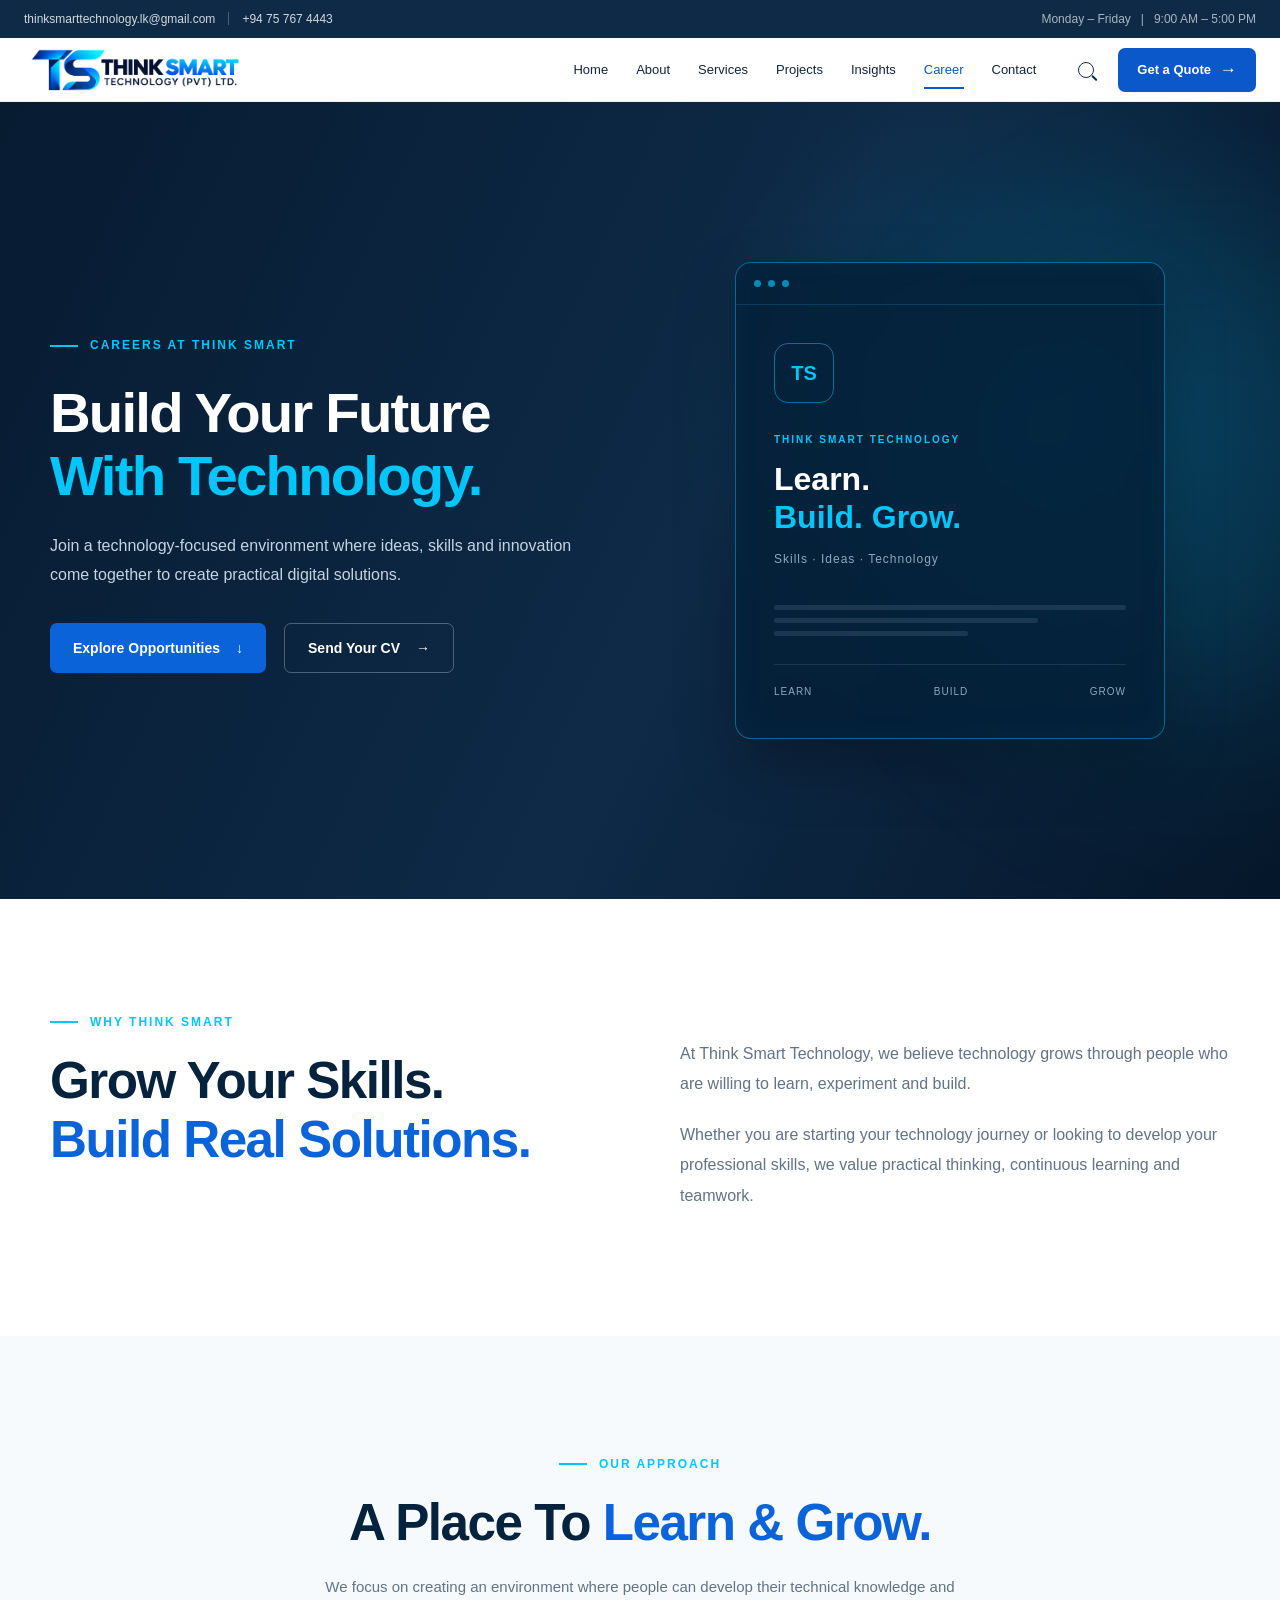
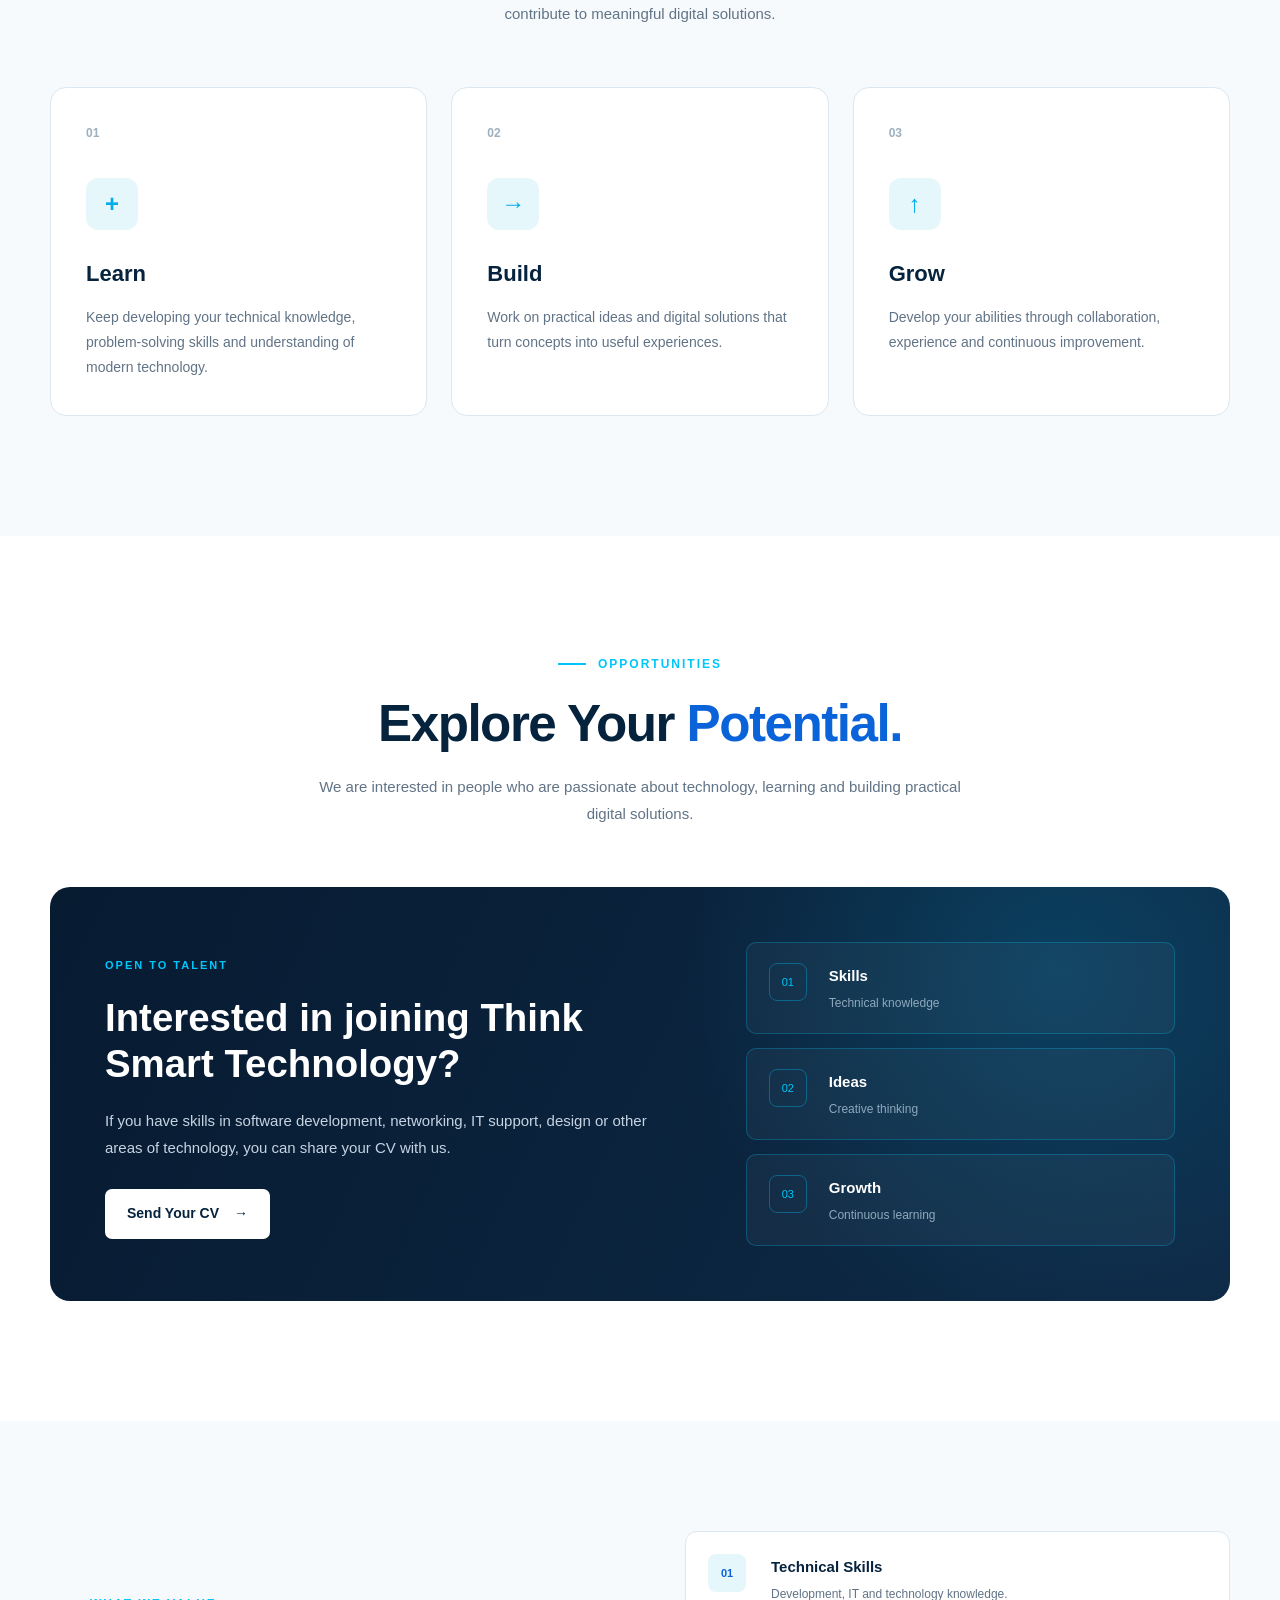
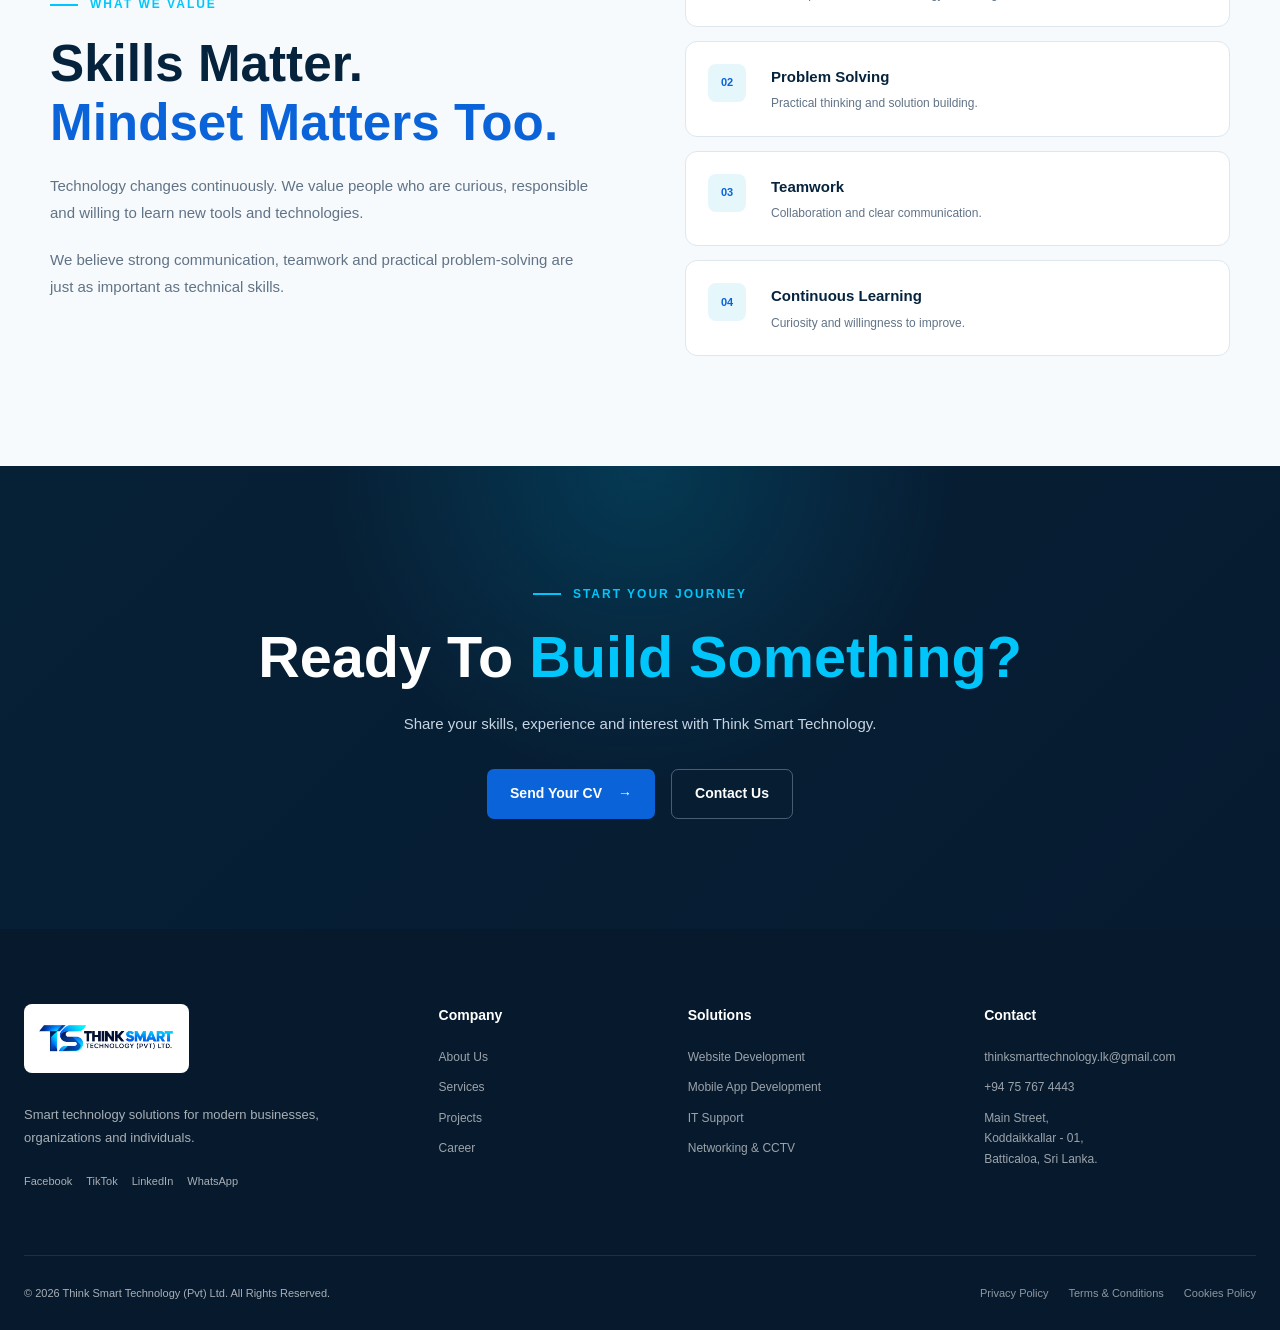
<file: career.html>
<!DOCTYPE html>
<html lang="en">
<head>
    <meta charset="UTF-8">
    <meta name="viewport" content="width=device-width, initial-scale=1.0">
    <title>Career | THINK SMART TECHNOLOGY</title>
    <meta name="description" content="Think Smart Technology - Innovate, Develop, Grow Together.">



    <link rel="stylesheet" href="css/common.css">
    <link rel="stylesheet" href="css/career.css">
</head>
<body>

<div data-include="header.html"></div>

<main>

    <section class="career-hero">

        <div class="career-hero-bg"></div>

        <div class="career-hero-container">

            <div class="career-hero-content">

                <span class="career-label">
                    CAREERS AT THINK SMART
                </span>

                <h1>
                    Build Your Future
                    <span>With Technology.</span>
                </h1>

                <p>
                    Join a technology-focused environment where ideas,
                    skills and innovation come together to create
                    practical digital solutions.
                </p>

                <div class="career-hero-actions">

                    <a href="#career-opportunities"
                       class="career-btn-primary">
                        Explore Opportunities
                        <span>↓</span>
                    </a>

                    <a href="mailto:thinksmarttechnology.lk@gmail.com"
                       class="career-btn-secondary">
                        Send Your CV
                        <span>→</span>
                    </a>

                </div>

            </div>


            <div class="career-hero-visual">

                <div class="career-orbit career-orbit-one"></div>
                <div class="career-orbit career-orbit-two"></div>

                <div class="career-visual-card">

                    <div class="career-card-top">
                        <span></span>
                        <span></span>
                        <span></span>
                    </div>

                    <div class="career-card-content">

                        <div class="career-card-icon">
                            TS
                        </div>

                        <span class="career-card-label">
                            THINK SMART TECHNOLOGY
                        </span>

                        <h2>
                            Learn.
                            <span>Build. Grow.</span>
                        </h2>

                        <p>
                            Skills · Ideas · Technology
                        </p>

                        <div class="career-card-lines">
                            <span></span>
                            <span></span>
                            <span></span>
                        </div>

                        <div class="career-card-bottom">
                            <span>LEARN</span>
                            <span>BUILD</span>
                            <span>GROW</span>
                        </div>

                    </div>

                </div>

            </div>

        </div>

    </section>


    
    <section class="career-intro">

        <div class="career-container">

            <div class="career-intro-heading">

                <span class="career-section-label">
                    WHY THINK SMART
                </span>

                <h2>
                    Grow Your Skills.
                    <span>Build Real Solutions.</span>
                </h2>

            </div>

            <div class="career-intro-text">

                <p>
                    At Think Smart Technology, we believe technology
                    grows through people who are willing to learn,
                    experiment and build.
                </p>

                <p>
                    Whether you are starting your technology journey
                    or looking to develop your professional skills,
                    we value practical thinking, continuous learning
                    and teamwork.
                </p>

            </div>

        </div>

    </section>


    
    <section class="career-values">

        <div class="career-container">

            <div class="career-section-heading">

                <span class="career-section-label">
                    OUR APPROACH
                </span>

                <h2>
                    A Place To
                    <span>Learn & Grow.</span>
                </h2>

                <p>
                    We focus on creating an environment where people
                    can develop their technical knowledge and contribute
                    to meaningful digital solutions.
                </p>

            </div>


            <div class="career-values-grid">

                <article class="career-value-card">

                    <div class="career-value-number">
                        01
                    </div>

                    <div class="career-value-icon">
                        +
                    </div>

                    <h3>
                        Learn
                    </h3>

                    <p>
                        Keep developing your technical knowledge,
                        problem-solving skills and understanding
                        of modern technology.
                    </p>

                </article>


                <article class="career-value-card">

                    <div class="career-value-number">
                        02
                    </div>

                    <div class="career-value-icon">
                        →
                    </div>

                    <h3>
                        Build
                    </h3>

                    <p>
                        Work on practical ideas and digital solutions
                        that turn concepts into useful experiences.
                    </p>

                </article>


                <article class="career-value-card">

                    <div class="career-value-number">
                        03
                    </div>

                    <div class="career-value-icon">
                        ↑
                    </div>

                    <h3>
                        Grow
                    </h3>

                    <p>
                        Develop your abilities through collaboration,
                        experience and continuous improvement.
                    </p>

                </article>

            </div>

        </div>

    </section>


    
    <section class="career-opportunities"
             id="career-opportunities">

        <div class="career-container">

            <div class="career-section-heading">

                <span class="career-section-label">
                    OPPORTUNITIES
                </span>

                <h2>
                    Explore Your
                    <span>Potential.</span>
                </h2>

                <p>
                    We are interested in people who are passionate
                    about technology, learning and building practical
                    digital solutions.
                </p>

            </div>


            <div class="career-opportunity-box">

                <div class="career-opportunity-content">

                    <span class="career-opportunity-tag">
                        OPEN TO TALENT
                    </span>

                    <h3>
                        Interested in joining
                        Think Smart Technology?
                    </h3>

                    <p>
                        If you have skills in software development,
                        networking, IT support, design or other areas
                        of technology, you can share your CV with us.
                    </p>

                    <a href="mailto:thinksmarttechnology.lk@gmail.com"
                       class="career-opportunity-btn">
                        Send Your CV
                        <span>→</span>
                    </a>

                </div>


                <div class="career-opportunity-visual">

                    <div class="career-mini-card">

                        <span class="career-mini-number">
                            01
                        </span>

                        <strong>
                            Skills
                        </strong>

                        <small>
                            Technical knowledge
                        </small>

                    </div>


                    <div class="career-mini-card">

                        <span class="career-mini-number">
                            02
                        </span>

                        <strong>
                            Ideas
                        </strong>

                        <small>
                            Creative thinking
                        </small>

                    </div>


                    <div class="career-mini-card">

                        <span class="career-mini-number">
                            03
                        </span>

                        <strong>
                            Growth
                        </strong>

                        <small>
                            Continuous learning
                        </small>

                    </div>

                </div>

            </div>

        </div>

    </section>


    
    <section class="career-skills">

        <div class="career-container">

            <div class="career-skills-grid">

                <div class="career-skills-content">

                    <span class="career-section-label">
                        WHAT WE VALUE
                    </span>

                    <h2>
                        Skills Matter.
                        <span>Mindset Matters Too.</span>
                    </h2>

                    <p>
                        Technology changes continuously. We value people
                        who are curious, responsible and willing to learn
                        new tools and technologies.
                    </p>

                    <p>
                        We believe strong communication, teamwork and
                        practical problem-solving are just as important
                        as technical skills.
                    </p>

                </div>


                <div class="career-skills-list">

                    <div class="career-skill-item">
                        <span>01</span>
                        <div>
                            <strong>Technical Skills</strong>
                            <small>
                                Development, IT and technology knowledge.
                            </small>
                        </div>
                    </div>


                    <div class="career-skill-item">
                        <span>02</span>
                        <div>
                            <strong>Problem Solving</strong>
                            <small>
                                Practical thinking and solution building.
                            </small>
                        </div>
                    </div>


                    <div class="career-skill-item">
                        <span>03</span>
                        <div>
                            <strong>Teamwork</strong>
                            <small>
                                Collaboration and clear communication.
                            </small>
                        </div>
                    </div>


                    <div class="career-skill-item">
                        <span>04</span>
                        <div>
                            <strong>Continuous Learning</strong>
                            <small>
                                Curiosity and willingness to improve.
                            </small>
                        </div>
                    </div>

                </div>

            </div>

        </div>

    </section>


    
    <section class="career-cta">

        <div class="career-cta-bg"></div>

        <div class="career-container career-cta-container">

            <span class="career-section-label">
                START YOUR JOURNEY
            </span>

            <h2>
                Ready To
                <span>Build Something?</span>
            </h2>

            <p>
                Share your skills, experience and interest with
                Think Smart Technology.
            </p>

            <div class="career-cta-actions">

                <a href="mailto:thinksmarttechnology.lk@gmail.com"
                   class="career-btn-primary">
                    Send Your CV
                    <span>→</span>
                </a>

                <a href="contact.html"
                   class="career-btn-secondary">
                    Contact Us
                </a>

            </div>

        </div>

    </section>


</main>

    <!-- =========================================================
         FOOTER
    ========================================================== -->
    <div data-include="footer.html"></div>


    <!-- =========================================================
         MOBILE NAVIGATION
    ========================================================== -->
    <div class="mobile-navigation">

        <button
            type="button"
            class="mobile-navigation-close"
            aria-label="Close menu"
        >
            ×
        </button>

        <a href="index.html">Home</a>
        <a href="about.html">About</a>
        <a href="services.html">Services</a>
        <a href="projects.html">Projects</a>
        <a href="insights.html">Insights</a>
        <a href="career.html">Career</a>
        <a href="contact.html">Contact</a>

        <a href="contact.html#contact-form" class="mobile-quote-button">
            Get a Quote →
        </a>

    </div>


<script src="js/includes.js" defer></script>
<script src="js/home.js" defer></script>
</body>
</html>
</file>
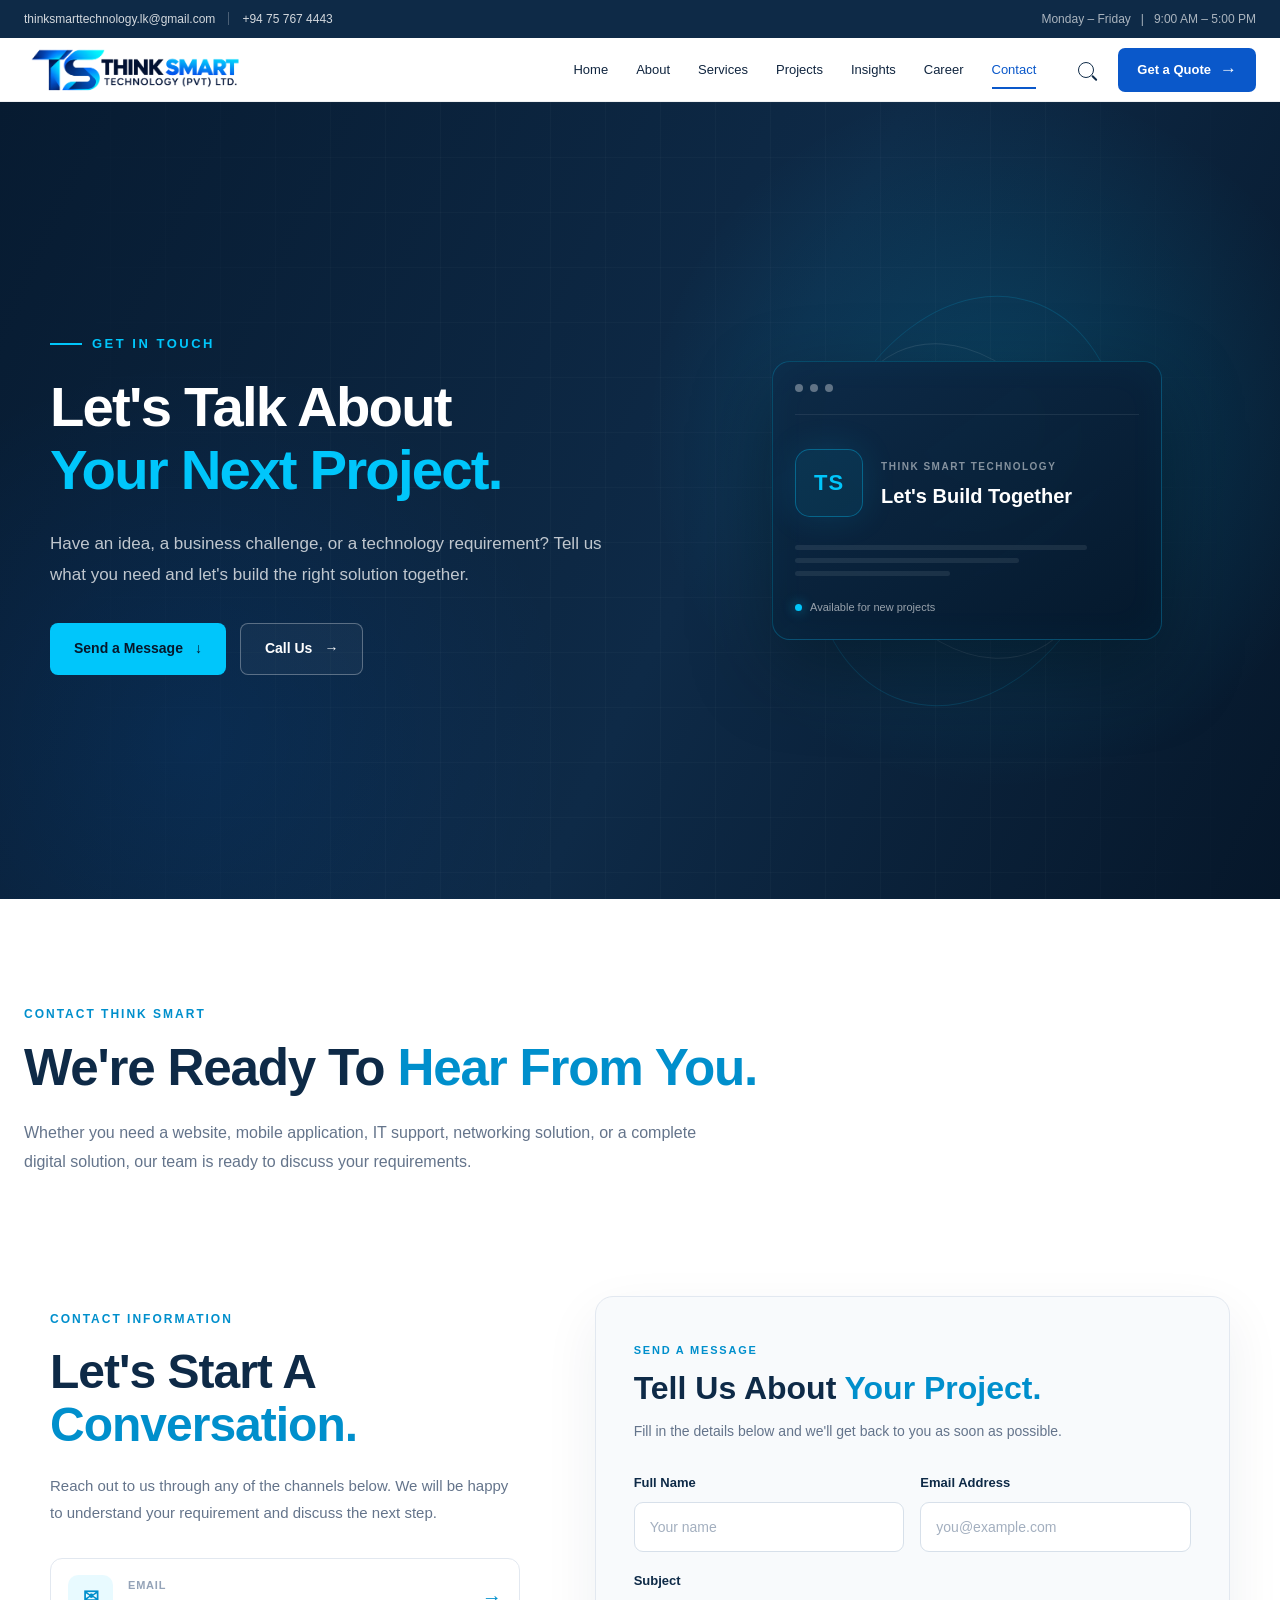
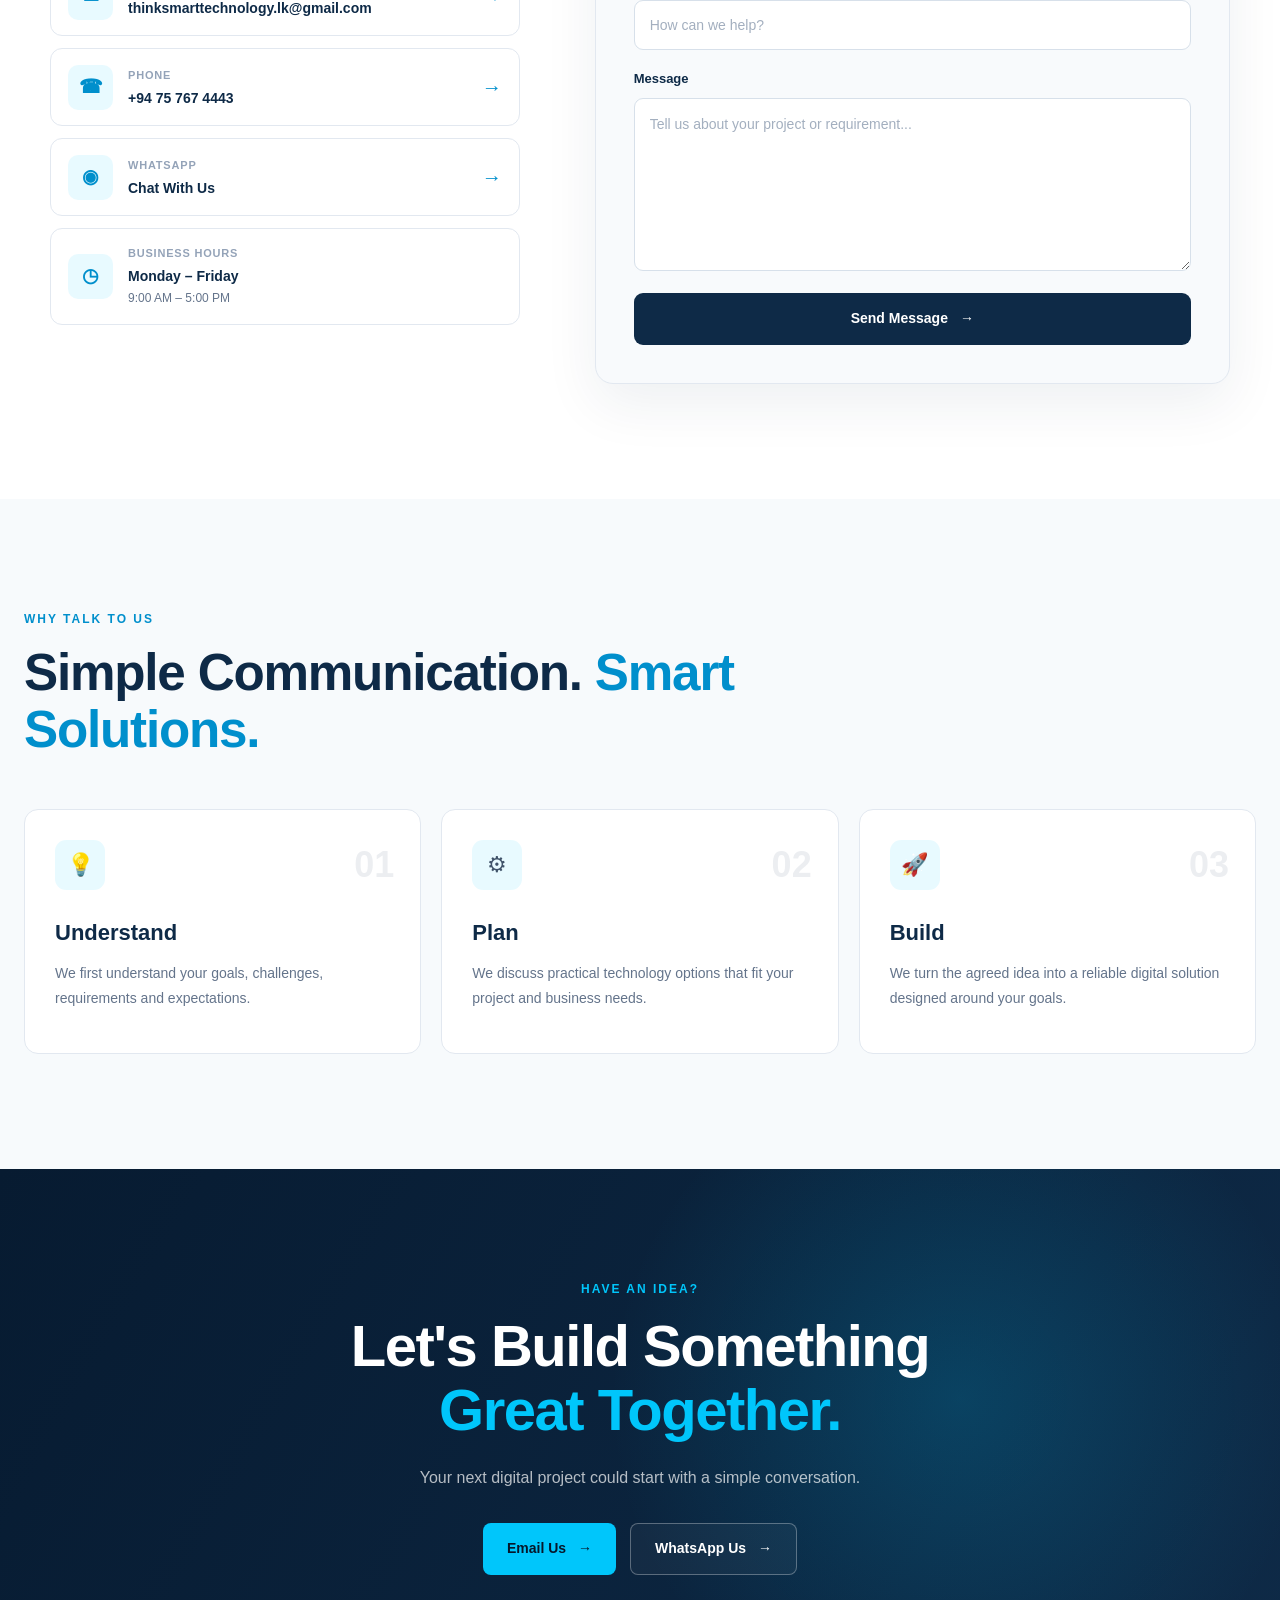
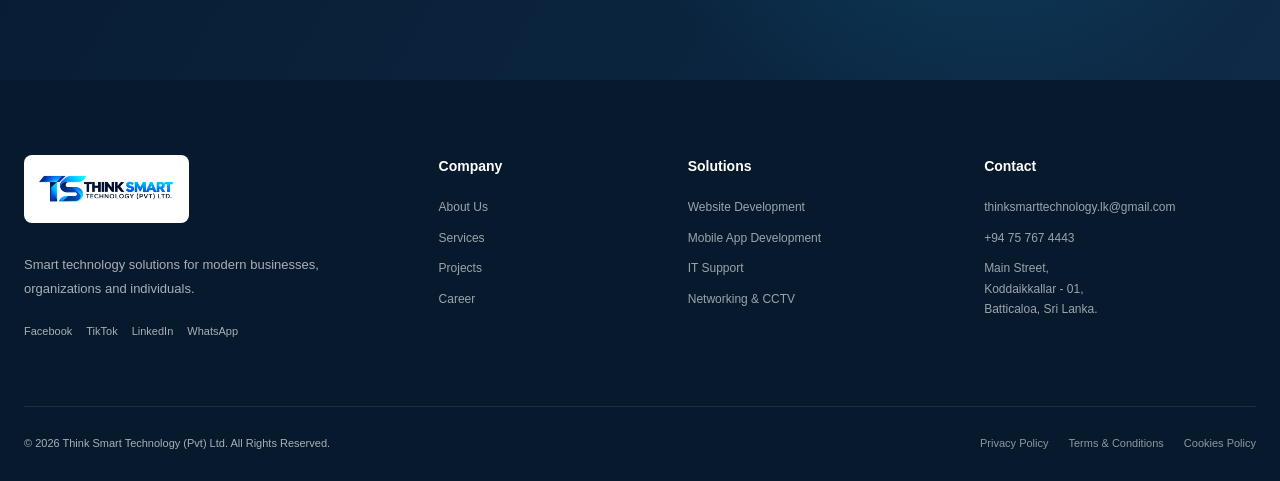
<file: contact.html>
<!DOCTYPE html>
<html lang="en">
<head>
    <meta charset="UTF-8">
    <meta name="viewport" content="width=device-width, initial-scale=1.0">
    <title>Contact Us | THINK SMART TECHNOLOGY</title>
    <meta name="description" content="Think Smart Technology - Innovate, Develop, Grow Together.">



    <link rel="stylesheet" href="css/common.css">
    <link rel="stylesheet" href="css/contact.css">
</head>
<body>

<div data-include="header.html"></div>

<main>

<section class="contact-hero">

    <div class="contact-hero-bg"></div>

    <div class="container contact-hero-container">

        <div class="contact-hero-content">

            <span class="contact-eyebrow">
                GET IN TOUCH
            </span>

            <h1>
                Let's Talk About
                <span>Your Next Project.</span>
            </h1>

            <p>
                Have an idea, a business challenge, or a technology
                requirement? Tell us what you need and let's build
                the right solution together.
            </p>

            <div class="contact-hero-buttons">

                <a href="#contact-form" class="contact-btn contact-btn-primary">
                    Send a Message
                    <span>↓</span>
                </a>

                <a href="tel:+94757674443" class="contact-btn contact-btn-outline">
                    Call Us
                    <span>→</span>
                </a>

            </div>

        </div>


        <div class="contact-hero-visual">

            <div class="contact-orbit contact-orbit-one"></div>
            <div class="contact-orbit contact-orbit-two"></div>

            <div class="contact-tech-card">

                <div class="contact-tech-top">
                    <span></span>
                    <span></span>
                    <span></span>
                </div>

                <div class="contact-tech-content">

                    <div class="contact-tech-icon">
                        <span>TS</span>
                    </div>

                    <div>
                        <small>THINK SMART TECHNOLOGY</small>
                        <strong>Let's Build Together</strong>
                    </div>

                </div>

                <div class="contact-tech-lines">
                    <span></span>
                    <span></span>
                    <span></span>
                </div>

                <div class="contact-tech-status">
                    <span></span>
                    Available for new projects
                </div>

            </div>

        </div>

    </div>

</section>



<section class="contact-intro">

    <div class="container">

        <div class="contact-section-heading">

            <span class="contact-section-label">
                CONTACT THINK SMART
            </span>

            <h2>
                We're Ready To
                <span>Hear From You.</span>
            </h2>

            <p>
                Whether you need a website, mobile application,
                IT support, networking solution, or a complete
                digital solution, our team is ready to discuss
                your requirements.
            </p>

        </div>

    </div>

</section>



<section class="contact-main" id="contact-form">

    <div class="container contact-main-grid">

        
        <div class="contact-information">

            <span class="contact-section-label">
                CONTACT INFORMATION
            </span>

            <h2>
                Let's Start A
                <span>Conversation.</span>
            </h2>

            <p class="contact-information-text">
                Reach out to us through any of the channels below.
                We will be happy to understand your requirement
                and discuss the next step.
            </p>


            <div class="contact-info-list">

                <a
                    href="mailto:thinksmarttechnology.lk@gmail.com"
                    class="contact-info-card"
                >

                    <div class="contact-info-icon">
                        <span class="contact-info-symbol">✉</span>
                    </div>

                    <div class="contact-info-content">
                        <span>Email</span>
                        <strong>
                            thinksmarttechnology.lk@gmail.com
                        </strong>
                    </div>

                    <span class="contact-info-arrow">→</span>

                </a>


                <a
                    href="tel:+94757674443"
                    class="contact-info-card"
                >

<div class="contact-info-icon">
    <span class="contact-info-symbol">☎</span>
</div>

                    <div class="contact-info-content">
                        <span>Phone</span>
                        <strong>
                            +94 75 767 4443
                        </strong>
                    </div>

                    <span class="contact-info-arrow">→</span>

                </a>


                <a
                    href="https://wa.me/94757674443"
                    target="_blank"
                    rel="noopener noreferrer"
                    class="contact-info-card"
                >

<div class="contact-info-icon">
    <span class="contact-info-symbol">◉</span>
</div>

                    <div class="contact-info-content">
                        <span>WhatsApp</span>
                        <strong>
                            Chat With Us
                        </strong>
                    </div>

                    <span class="contact-info-arrow">→</span>

                </a>


                <div class="contact-info-card contact-info-static">

<div class="contact-info-icon">
    <span class="contact-info-symbol">◷</span>
</div>

                    <div class="contact-info-content">
                        <span>Business Hours</span>
                        <strong>
                            Monday – Friday
                        </strong>
                        <small>
                            9:00 AM – 5:00 PM
                        </small>
                    </div>

                </div>

            </div>

        </div>


        
        <div class="contact-form-wrapper">

            <div class="contact-form-header">

                <span class="contact-form-label">
                    SEND A MESSAGE
                </span>

                <h2>
                    Tell Us About
                    <span>Your Project.</span>
                </h2>

                <p>
                    Fill in the details below and we'll get back
                    to you as soon as possible.
                </p>

            </div>


            <form
                action="#"
                method="POST"
                class="contact-form"
            >

                

                <div class="contact-form-row">

                    <div class="contact-field">

                        <label for="name">
                            Full Name
                        </label>

                        <input
                            type="text"
                            id="name"
                            name="name"
                            placeholder="Your name"
                            required
                        >

                    </div>


                    <div class="contact-field">

                        <label for="email">
                            Email Address
                        </label>

                        <input
                            type="email"
                            id="email"
                            name="email"
                            placeholder="you@example.com"
                            required
                        >

                    </div>

                </div>


                <div class="contact-field">

                    <label for="subject">
                        Subject
                    </label>

                    <input
                        type="text"
                        id="subject"
                        name="subject"
                        placeholder="How can we help?"
                        required
                    >

                </div>


                <div class="contact-field">

                    <label for="message">
                        Message
                    </label>

                    <textarea
                        id="message"
                        name="message"
                        rows="6"
                        placeholder="Tell us about your project or requirement..."
                        required
                    ></textarea>

                </div>


                <button
                    type="submit"
                    class="contact-submit"
                >
                    Send Message
                    <span>→</span>
                </button>

            </form>

        </div>

    </div>

</section>



<section class="contact-benefits">

    <div class="container">

        <div class="contact-section-heading">

            <span class="contact-section-label">
                WHY TALK TO US
            </span>

            <h2>
                Simple Communication.
                <span>Smart Solutions.</span>
            </h2>

        </div>


        <div class="contact-benefits-grid">

            <article class="contact-benefit-card">

                <span class="contact-benefit-number">
                    01
                </span>

                <div class="contact-benefit-icon">
                    💡
                </div>

                <h3>
                    Understand
                </h3>

                <p>
                    We first understand your goals, challenges,
                    requirements and expectations.
                </p>

            </article>


            <article class="contact-benefit-card">

                <span class="contact-benefit-number">
                    02
                </span>

                <div class="contact-benefit-icon">
                    ⚙
                </div>

                <h3>
                    Plan
                </h3>

                <p>
                    We discuss practical technology options
                    that fit your project and business needs.
                </p>

            </article>


            <article class="contact-benefit-card">

                <span class="contact-benefit-number">
                    03
                </span>

                <div class="contact-benefit-icon">
                    🚀
                </div>

                <h3>
                    Build
                </h3>

                <p>
                    We turn the agreed idea into a reliable
                    digital solution designed around your goals.
                </p>

            </article>

        </div>

    </div>

</section>



<section class="contact-cta">

    <div class="contact-cta-bg"></div>

    <div class="container">

        <div class="contact-cta-content">

            <span class="contact-section-label">
                HAVE AN IDEA?
            </span>

            <h2>
                Let's Build Something
                <span>Great Together.</span>
            </h2>

            <p>
                Your next digital project could start with
                a simple conversation.
            </p>

            <div class="contact-cta-buttons">

                <a
                    href="mailto:thinksmarttechnology.lk@gmail.com"
                    class="contact-btn contact-btn-primary"
                >
                    Email Us
                    <span>→</span>
                </a>

                <a
                    href="https://wa.me/94757674443"
                    target="_blank"
                    rel="noopener noreferrer"
                    class="contact-btn contact-btn-outline"
                >
                    WhatsApp Us
                    <span>→</span>
                </a>

            </div>

        </div>

    </div>

</section>


</main>

    <!-- =========================================================
         FOOTER
    ========================================================== -->
    <div data-include="footer.html"></div>


    <!-- =========================================================
         MOBILE NAVIGATION
    ========================================================== -->
    <div class="mobile-navigation">

        <button
            type="button"
            class="mobile-navigation-close"
            aria-label="Close menu"
        >
            ×
        </button>

        <a href="index.html">Home</a>
        <a href="about.html">About</a>
        <a href="services.html">Services</a>
        <a href="projects.html">Projects</a>
        <a href="insights.html">Insights</a>
        <a href="career.html">Career</a>
        <a href="contact.html">Contact</a>

        <a href="contact.html#contact-form" class="mobile-quote-button">
            Get a Quote →
        </a>

    </div>


<script src="js/includes.js" defer></script>
<script src="js/home.js" defer></script>
</body>
</html>
</file>
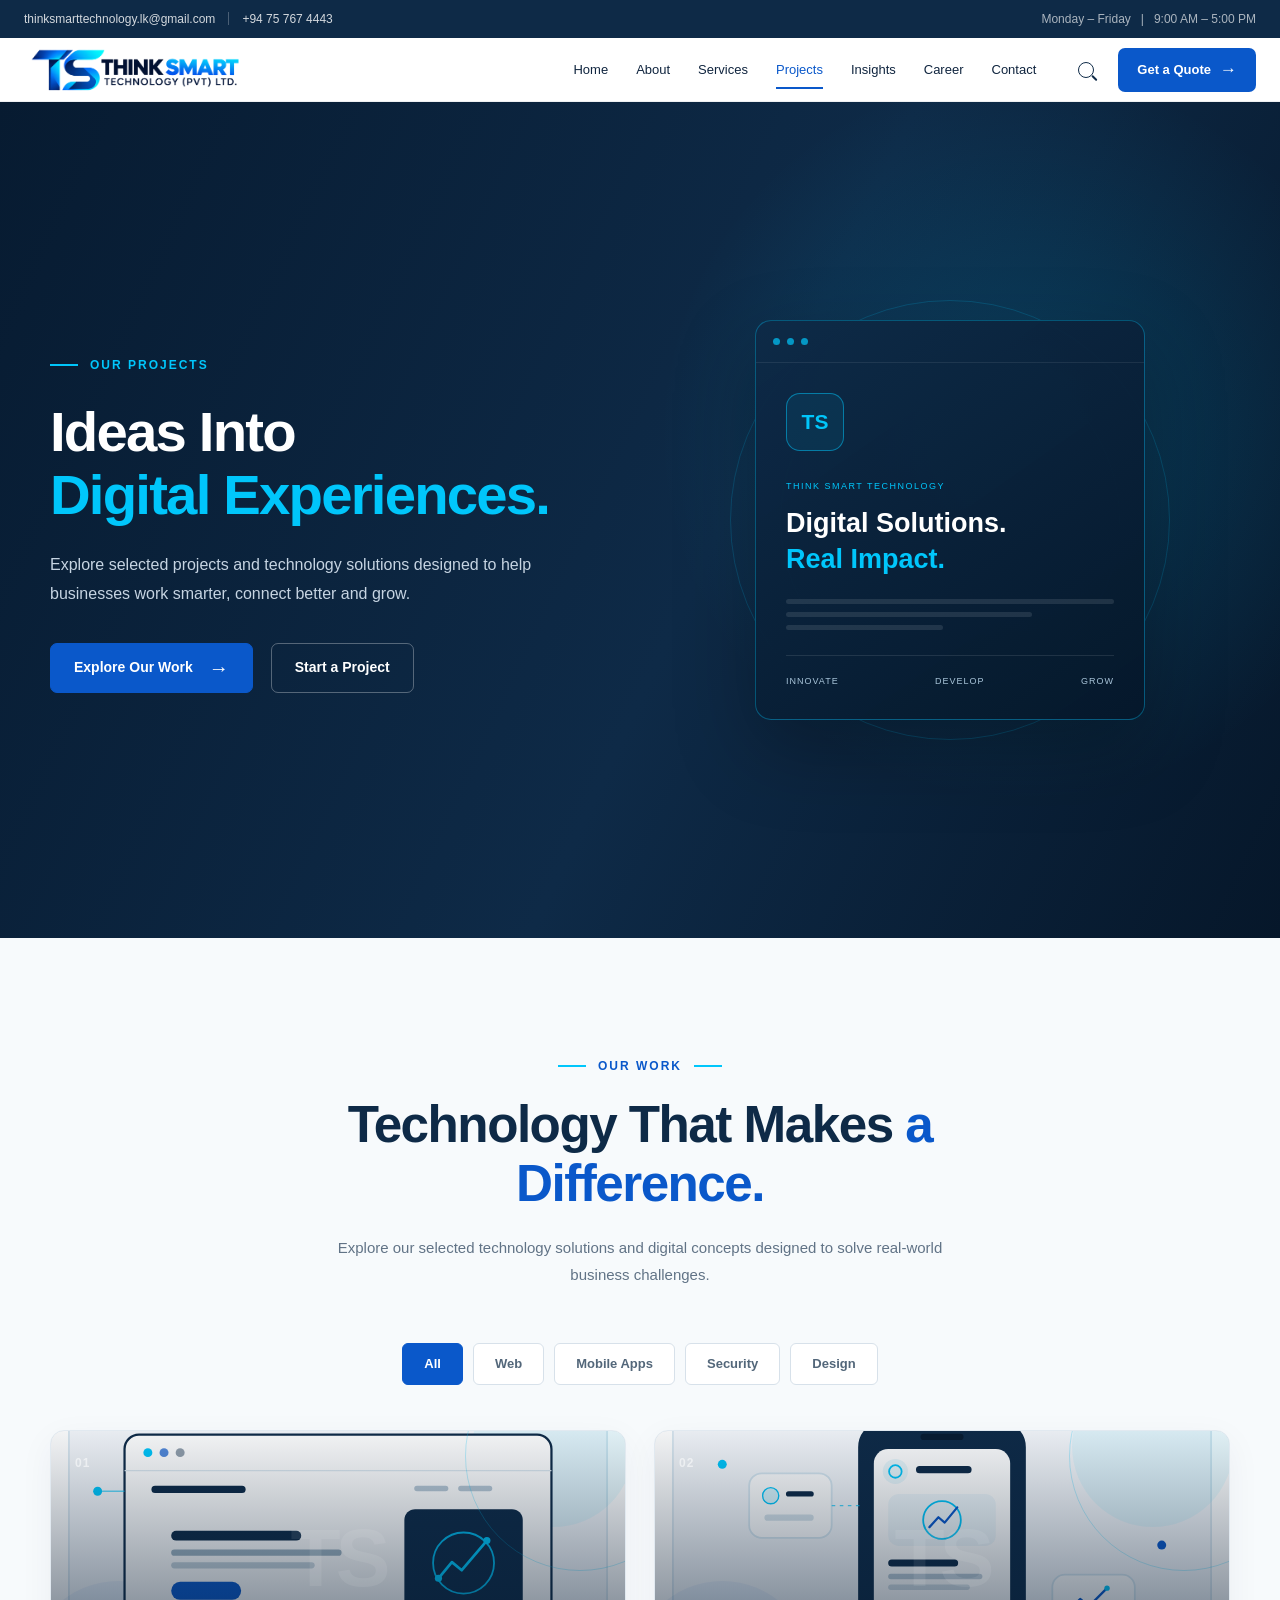
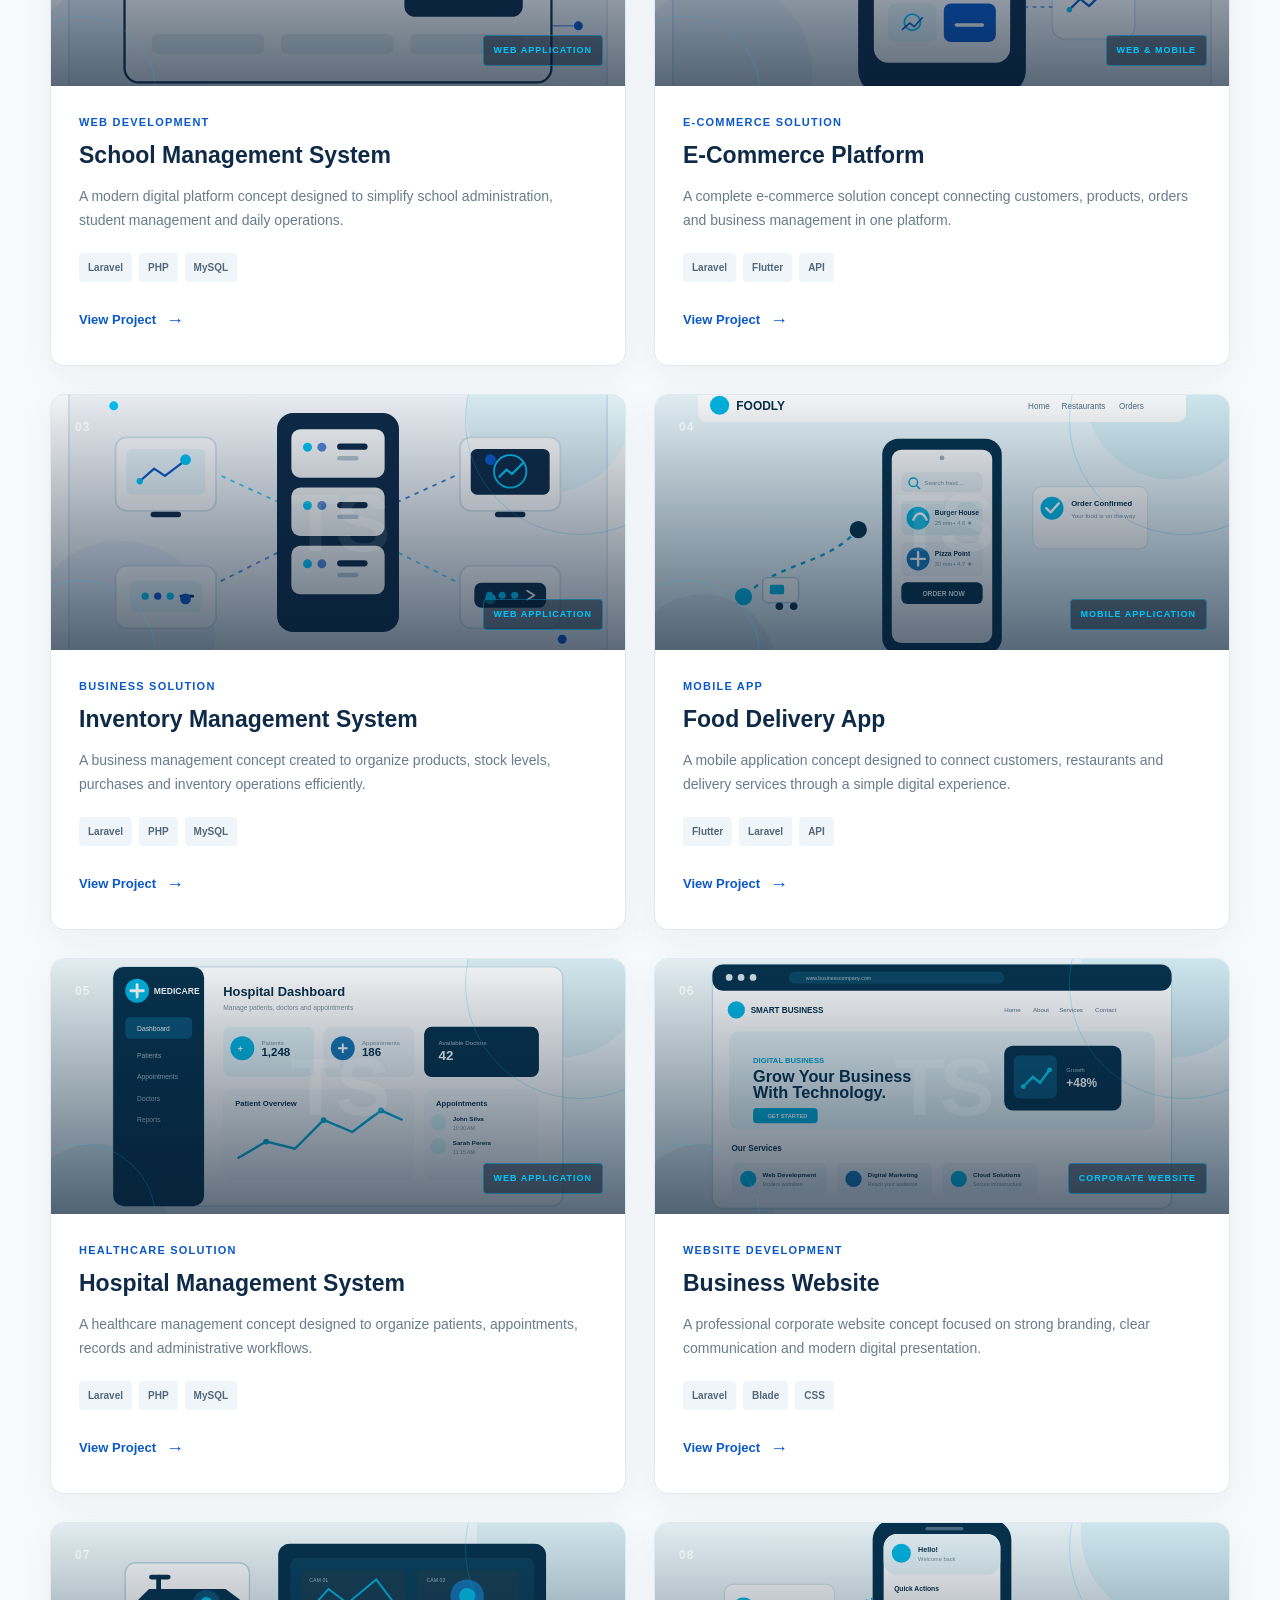
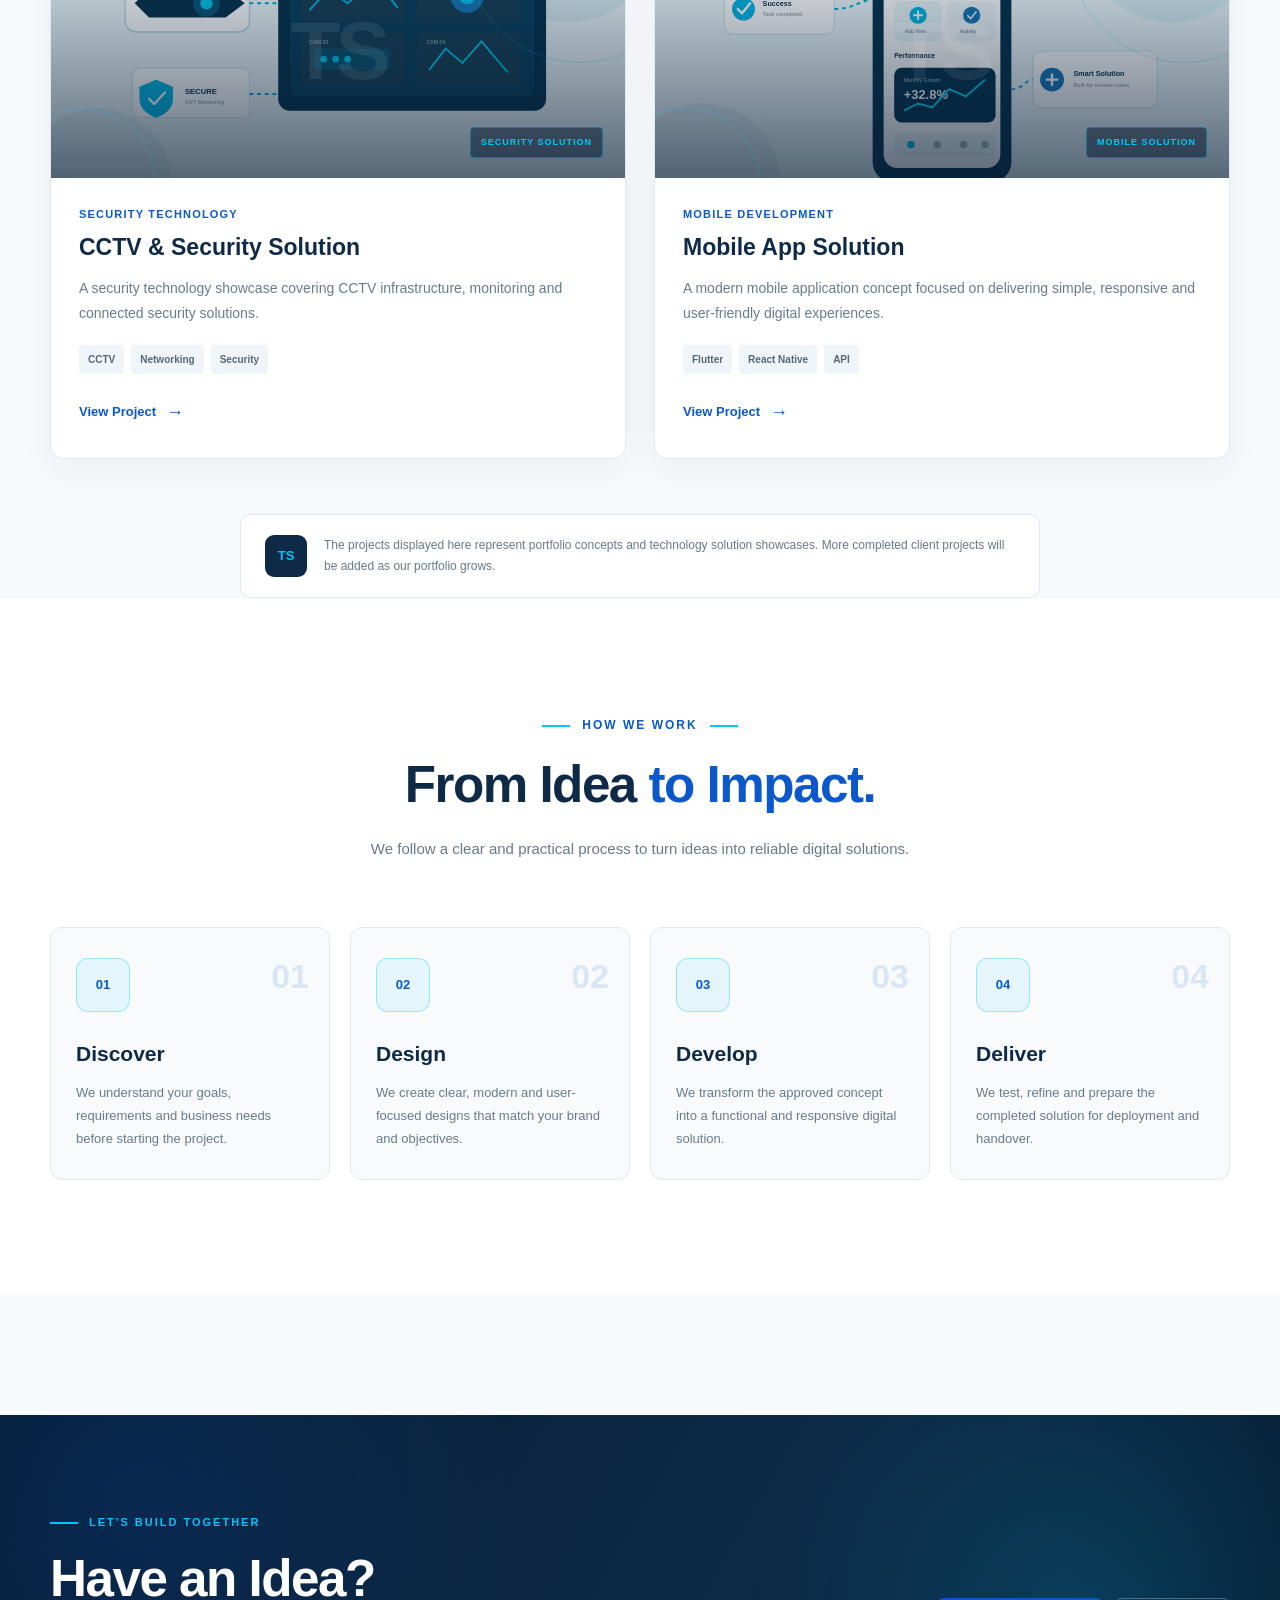
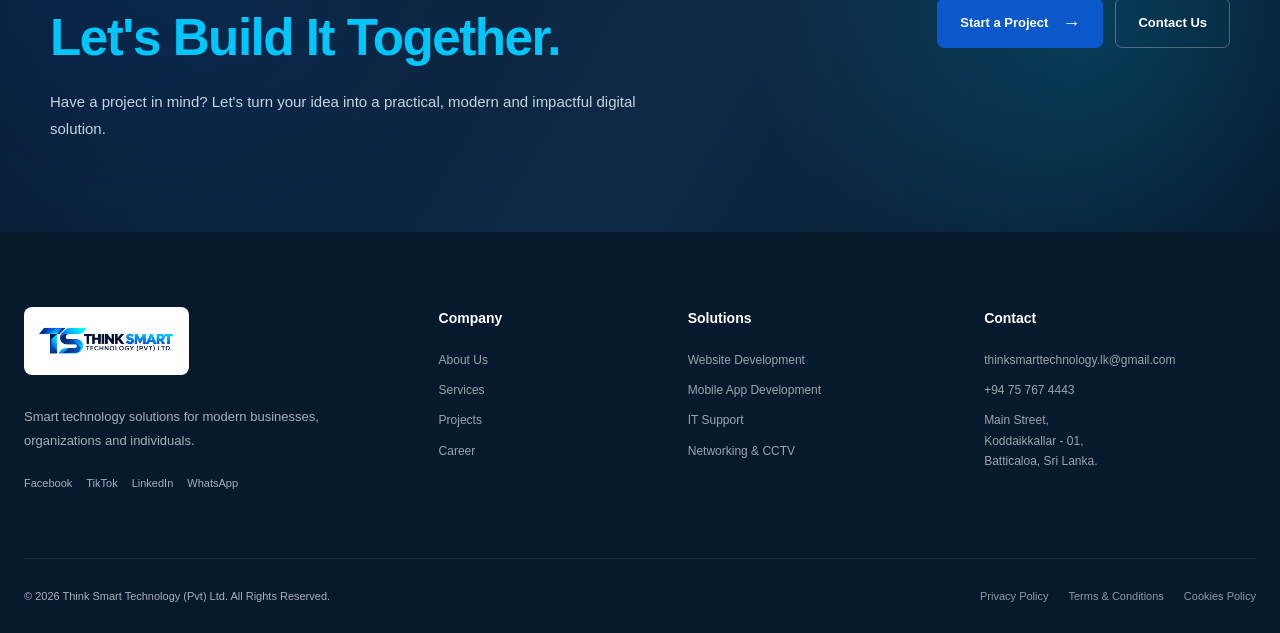
<file: projects.html>
<!DOCTYPE html>
<html lang="en">
<head>
    <meta charset="UTF-8">
    <meta name="viewport" content="width=device-width, initial-scale=1.0">
    <title>Projects | THINK SMART TECHNOLOGY</title>
    <meta name="description" content="Think Smart Technology - Innovate, Develop, Grow Together.">



    <link rel="stylesheet" href="css/common.css">
    <link rel="stylesheet" href="css/projects.css">
</head>
<body>

<div data-include="header.html"></div>

<main>
<section class="projects-hero">

            <div class="projects-hero-bg"></div>

            <div class="projects-hero-container">

                <div class="projects-hero-content">

                    <span class="projects-label">
                        OUR PROJECTS
                    </span>

                    <h1>
                        Ideas Into
                        <span>Digital Experiences.</span>
                    </h1>

                    <p>
                        Explore selected projects and technology
                        solutions designed to help businesses work
                        smarter, connect better and grow.
                    </p>

                    <div class="projects-hero-actions">

                        <a href="#projects-work"
                           class="projects-btn-primary">
                            Explore Our Work
                            <span>→</span>
                        </a>

                        <a href="contact.html#contact-form"
                           class="projects-btn-secondary">
                            Start a Project
                        </a>

                    </div>

                </div>

                <div class="projects-hero-visual">

                    <div class="project-orbit orbit-one"></div>
                    <div class="project-orbit orbit-two"></div>

                    <div class="project-visual-card">

                        <div class="visual-card-top">
                            <span></span>
                            <span></span>
                            <span></span>
                        </div>

                        <div class="visual-card-content">

                            <div class="visual-icon">TS</div>

                            <span class="visual-small-label">
                                THINK SMART TECHNOLOGY
                            </span>

                            <h2>
                                Digital Solutions.
                                <span>Real Impact.</span>
                            </h2>

                            <div class="visual-lines">
                                <span></span>
                                <span></span>
                                <span></span>
                            </div>

                            <div class="visual-bottom">
                                <span>INNOVATE</span>
                                <span>DEVELOP</span>
                                <span>GROW</span>
                            </div>

                        </div>

                    </div>

                </div>

            </div>

        </section>

        

        <section class="projects-showcase" id="projects-work">

            <div class="projects-showcase-container">

                
                <div class="projects-section-heading">

                    <span class="projects-section-label">
                        OUR WORK
                    </span>

                    <h2>
                        Technology That Makes
                        <span>a Difference.</span>
                    </h2>

                    <p>
                        Explore our selected technology solutions and
                        digital concepts designed to solve real-world
                        business challenges.
                    </p>

                </div>


                
                <div class="projects-filters" role="tablist" aria-label="Project categories">

                    <button class="project-filter-btn active"
                            type="button"
                            data-filter="all">
                        All
                    </button>

                    <button class="project-filter-btn"
                            type="button"
                            data-filter="web">
                        Web
                    </button>

                    <button class="project-filter-btn"
                            type="button"
                            data-filter="mobile">
                        Mobile Apps
                    </button>

                    <button class="project-filter-btn"
                            type="button"
                            data-filter="security">
                        Security
                    </button>

                    <button class="project-filter-btn"
                            type="button"
                            data-filter="design">
                        Design
                    </button>

                </div>


                
                <div class="projects-grid">


                    
                    <article class="project-card"
                            data-category="web">

<div class="project-card-image">

    <img
        src="assets/svg/projects/project-01.svg"
        alt="School Management System"
        loading="lazy"
    >

    <div class="project-image-overlay"></div>

    <span class="project-number">
        01
    </span>

    <span class="project-category">
        WEB APPLICATION
    </span>

</div>

                        <div class="project-card-content">

                            <span class="project-card-type">
                                Web Development
                            </span>

                            <h3>
                                School Management System
                            </h3>

                            <p>
                                A modern digital platform concept designed
                                to simplify school administration, student
                                management and daily operations.
                            </p>

                            <div class="project-technologies">
                                <span>Laravel</span>
                                <span>PHP</span>
                                <span>MySQL</span>
                            </div>

                            <div class="project-card-link">
                                View Project
                                <span>→</span>
                            </div>

                        </div>

                    </article>


                    
                    <article class="project-card"
                            data-category="mobile">

<div class="project-card-image">

    <img
        src="assets/svg/projects/project-02.svg"
        alt="E-Commerce Platform"
        loading="lazy"
    >

    <div class="project-image-overlay"></div>

    <span class="project-number">
        02
    </span>

    <span class="project-category">
        WEB & MOBILE
    </span>

</div>

                        <div class="project-card-content">

                            <span class="project-card-type">
                                E-Commerce Solution
                            </span>

                            <h3>
                                E-Commerce Platform
                            </h3>

                            <p>
                                A complete e-commerce solution concept
                                connecting customers, products, orders
                                and business management in one platform.
                            </p>

                            <div class="project-technologies">
                                <span>Laravel</span>
                                <span>Flutter</span>
                                <span>API</span>
                            </div>

                            <div class="project-card-link">
                                View Project
                                <span>→</span>
                            </div>

                        </div>

                    </article>


                    
                    <article class="project-card"
                            data-category="web">

<div class="project-card-image">

    <img
        src="assets/svg/projects/project-03.svg"
        alt="Inventory Management System"
        loading="lazy"
    >

    <div class="project-image-overlay"></div>

    <span class="project-number">
        03
    </span>

    <span class="project-category">
        WEB APPLICATION
    </span>

</div>

                        <div class="project-card-content">

                            <span class="project-card-type">
                                Business Solution
                            </span>

                            <h3>
                                Inventory Management System
                            </h3>

                            <p>
                                A business management concept created to
                                organize products, stock levels, purchases
                                and inventory operations efficiently.
                            </p>

                            <div class="project-technologies">
                                <span>Laravel</span>
                                <span>PHP</span>
                                <span>MySQL</span>
                            </div>

                            <div class="project-card-link">
                                View Project
                                <span>→</span>
                            </div>

                        </div>

                    </article>


                    
                    <article class="project-card"
                            data-category="mobile">

<div class="project-card-image">

    <img
        src="assets/svg/projects/project-04.svg"
        alt="Food Delivery App"
        loading="lazy"
    >

    <div class="project-image-overlay"></div>

    <span class="project-number">
        04
    </span>

    <span class="project-category">
        MOBILE APPLICATION
    </span>

</div>

                        <div class="project-card-content">

                            <span class="project-card-type">
                                Mobile App
                            </span>

                            <h3>
                                Food Delivery App
                            </h3>

                            <p>
                                A mobile application concept designed to
                                connect customers, restaurants and delivery
                                services through a simple digital experience.
                            </p>

                            <div class="project-technologies">
                                <span>Flutter</span>
                                <span>Laravel</span>
                                <span>API</span>
                            </div>

                            <div class="project-card-link">
                                View Project
                                <span>→</span>
                            </div>

                        </div>

                    </article>


                    
                    <article class="project-card"
                            data-category="web">

<div class="project-card-image">

    <img
        src="assets/svg/projects/project-05.svg"
        alt="Hospital Management System"
        loading="lazy"
    >

    <div class="project-image-overlay"></div>

    <span class="project-number">
        05
    </span>

    <span class="project-category">
        WEB APPLICATION
    </span>

</div>

                        <div class="project-card-content">

                            <span class="project-card-type">
                                Healthcare Solution
                            </span>

                            <h3>
                                Hospital Management System
                            </h3>

                            <p>
                                A healthcare management concept designed
                                to organize patients, appointments, records
                                and administrative workflows.
                            </p>

                            <div class="project-technologies">
                                <span>Laravel</span>
                                <span>PHP</span>
                                <span>MySQL</span>
                            </div>

                            <div class="project-card-link">
                                View Project
                                <span>→</span>
                            </div>

                        </div>

                    </article>


                    
                    <article class="project-card"
                            data-category="design">

<div class="project-card-image">

    <img
        src="assets/svg/projects/project-06.svg"
        alt="Business Website"
        loading="lazy"
    >

    <div class="project-image-overlay"></div>

    <span class="project-number">
        06
    </span>

    <span class="project-category">
        CORPORATE WEBSITE
    </span>

</div>

                        <div class="project-card-content">

                            <span class="project-card-type">
                                Website Development
                            </span>

                            <h3>
                                Business Website
                            </h3>

                            <p>
                                A professional corporate website concept
                                focused on strong branding, clear communication
                                and modern digital presentation.
                            </p>

                            <div class="project-technologies">
                                <span>Laravel</span>
                                <span>Blade</span>
                                <span>CSS</span>
                            </div>

                            <div class="project-card-link">
                                View Project
                                <span>→</span>
                            </div>

                        </div>

                    </article>


                    
                    <article class="project-card"
                            data-category="security">

<div class="project-card-image">

    <img
        src="assets/svg/projects/project-07.svg"
        alt="CCTV & Security Solution"
        loading="lazy"
    >

    <div class="project-image-overlay"></div>

    <span class="project-number">
        07
    </span>

    <span class="project-category">
        SECURITY SOLUTION
    </span>

</div>

                        <div class="project-card-content">

                            <span class="project-card-type">
                                Security Technology
                            </span>

                            <h3>
                                CCTV & Security Solution
                            </h3>

                            <p>
                                A security technology showcase covering
                                CCTV infrastructure, monitoring and
                                connected security solutions.
                            </p>

                            <div class="project-technologies">
                                <span>CCTV</span>
                                <span>Networking</span>
                                <span>Security</span>
                            </div>

                            <div class="project-card-link">
                                View Project
                                <span>→</span>
                            </div>

                        </div>

                    </article>


                    
                    <article class="project-card"
                            data-category="mobile">

<div class="project-card-image">

    <img
        src="assets/svg/projects/project-08.svg"
        alt="Mobile App Solution"
        loading="lazy"
    >

    <div class="project-image-overlay"></div>

    <span class="project-number">
        08
    </span>

    <span class="project-category">
        MOBILE SOLUTION
    </span>

</div>

                        <div class="project-card-content">

                            <span class="project-card-type">
                                Mobile Development
                            </span>

                            <h3>
                                Mobile App Solution
                            </h3>

                            <p>
                                A modern mobile application concept focused
                                on delivering simple, responsive and
                                user-friendly digital experiences.
                            </p>

                            <div class="project-technologies">
                                <span>Flutter</span>
                                <span>React Native</span>
                                <span>API</span>
                            </div>

                            <div class="project-card-link">
                                View Project
                                <span>→</span>
                            </div>

                        </div>

                    </article>

                </div>


                
                <div class="projects-portfolio-note">

                    <span class="portfolio-note-icon">
                        TS
                    </span>

                    <p>
                        The projects displayed here represent portfolio
                        concepts and technology solution showcases.
                        More completed client projects will be added
                        as our portfolio grows.
                    </p>

                </div>

            </div>

            

            <section class="projects-process">

                <div class="projects-process-container">

                    <div class="projects-process-heading">

                        <span class="projects-section-label">
                            HOW WE WORK
                        </span>

                        <h2>
                            From Idea
                            <span>to Impact.</span>
                        </h2>

                        <p>
                            We follow a clear and practical process to turn
                            ideas into reliable digital solutions.
                        </p>

                    </div>


                    <div class="projects-process-grid">

                        
                        <div class="process-card">

                            <div class="process-card-number">
                                01
                            </div>

                            <div class="process-card-icon">
                                <span>01</span>
                            </div>

                            <h3>
                                Discover
                            </h3>

                            <p>
                                We understand your goals, requirements and
                                business needs before starting the project.
                            </p>

                        </div>


                        
                        <div class="process-card">

                            <div class="process-card-number">
                                02
                            </div>

                            <div class="process-card-icon">
                                <span>02</span>
                            </div>

                            <h3>
                                Design
                            </h3>

                            <p>
                                We create clear, modern and user-focused
                                designs that match your brand and objectives.
                            </p>

                        </div>


                        
                        <div class="process-card">

                            <div class="process-card-number">
                                03
                            </div>

                            <div class="process-card-icon">
                                <span>03</span>
                            </div>

                            <h3>
                                Develop
                            </h3>

                            <p>
                                We transform the approved concept into a
                                functional and responsive digital solution.
                            </p>

                        </div>


                        
                        <div class="process-card">

                            <div class="process-card-number">
                                04
                            </div>

                            <div class="process-card-icon">
                                <span>04</span>
                            </div>

                            <h3>
                                Deliver
                            </h3>

                            <p>
                                We test, refine and prepare the completed
                                solution for deployment and handover.
                            </p>

                        </div>

                    </div>

                </div>

            </section>

        </section>

        

        <section class="projects-cta">

            <div class="projects-cta-bg"></div>

            <div class="projects-cta-container">

                <div class="projects-cta-content">

                    <span class="projects-cta-label">
                        LET'S BUILD TOGETHER
                    </span>

                    <h2>
                        Have an Idea?
                        <span>Let's Build It Together.</span>
                    </h2>

                    <p>
                        Have a project in mind? Let's turn your idea into
                        a practical, modern and impactful digital solution.
                    </p>

                </div>

                <div class="projects-cta-actions">

                    <a href="contact.html#contact-form"
                    class="projects-cta-primary">
                        Start a Project
                        <span>→</span>
                    </a>

                    <a href="contact.html"
                    class="projects-cta-secondary">
                        Contact Us
                    </a>

                </div>

            </div>

        </section>


</main>

    <!-- =========================================================
         FOOTER
    ========================================================== -->
    <div data-include="footer.html"></div>


    <!-- =========================================================
         MOBILE NAVIGATION
    ========================================================== -->
    <div class="mobile-navigation">

        <button
            type="button"
            class="mobile-navigation-close"
            aria-label="Close menu"
        >
            ×
        </button>

        <a href="index.html">Home</a>
        <a href="about.html">About</a>
        <a href="services.html">Services</a>
        <a href="projects.html">Projects</a>
        <a href="insights.html">Insights</a>
        <a href="career.html">Career</a>
        <a href="contact.html">Contact</a>

        <a href="contact.html#contact-form" class="mobile-quote-button">
            Get a Quote →
        </a>

    </div>


<script src="js/includes.js" defer></script>
<script src="js/home.js" defer></script>
<script src="js/projects.js" defer></script>
</body>
</html>
</file>
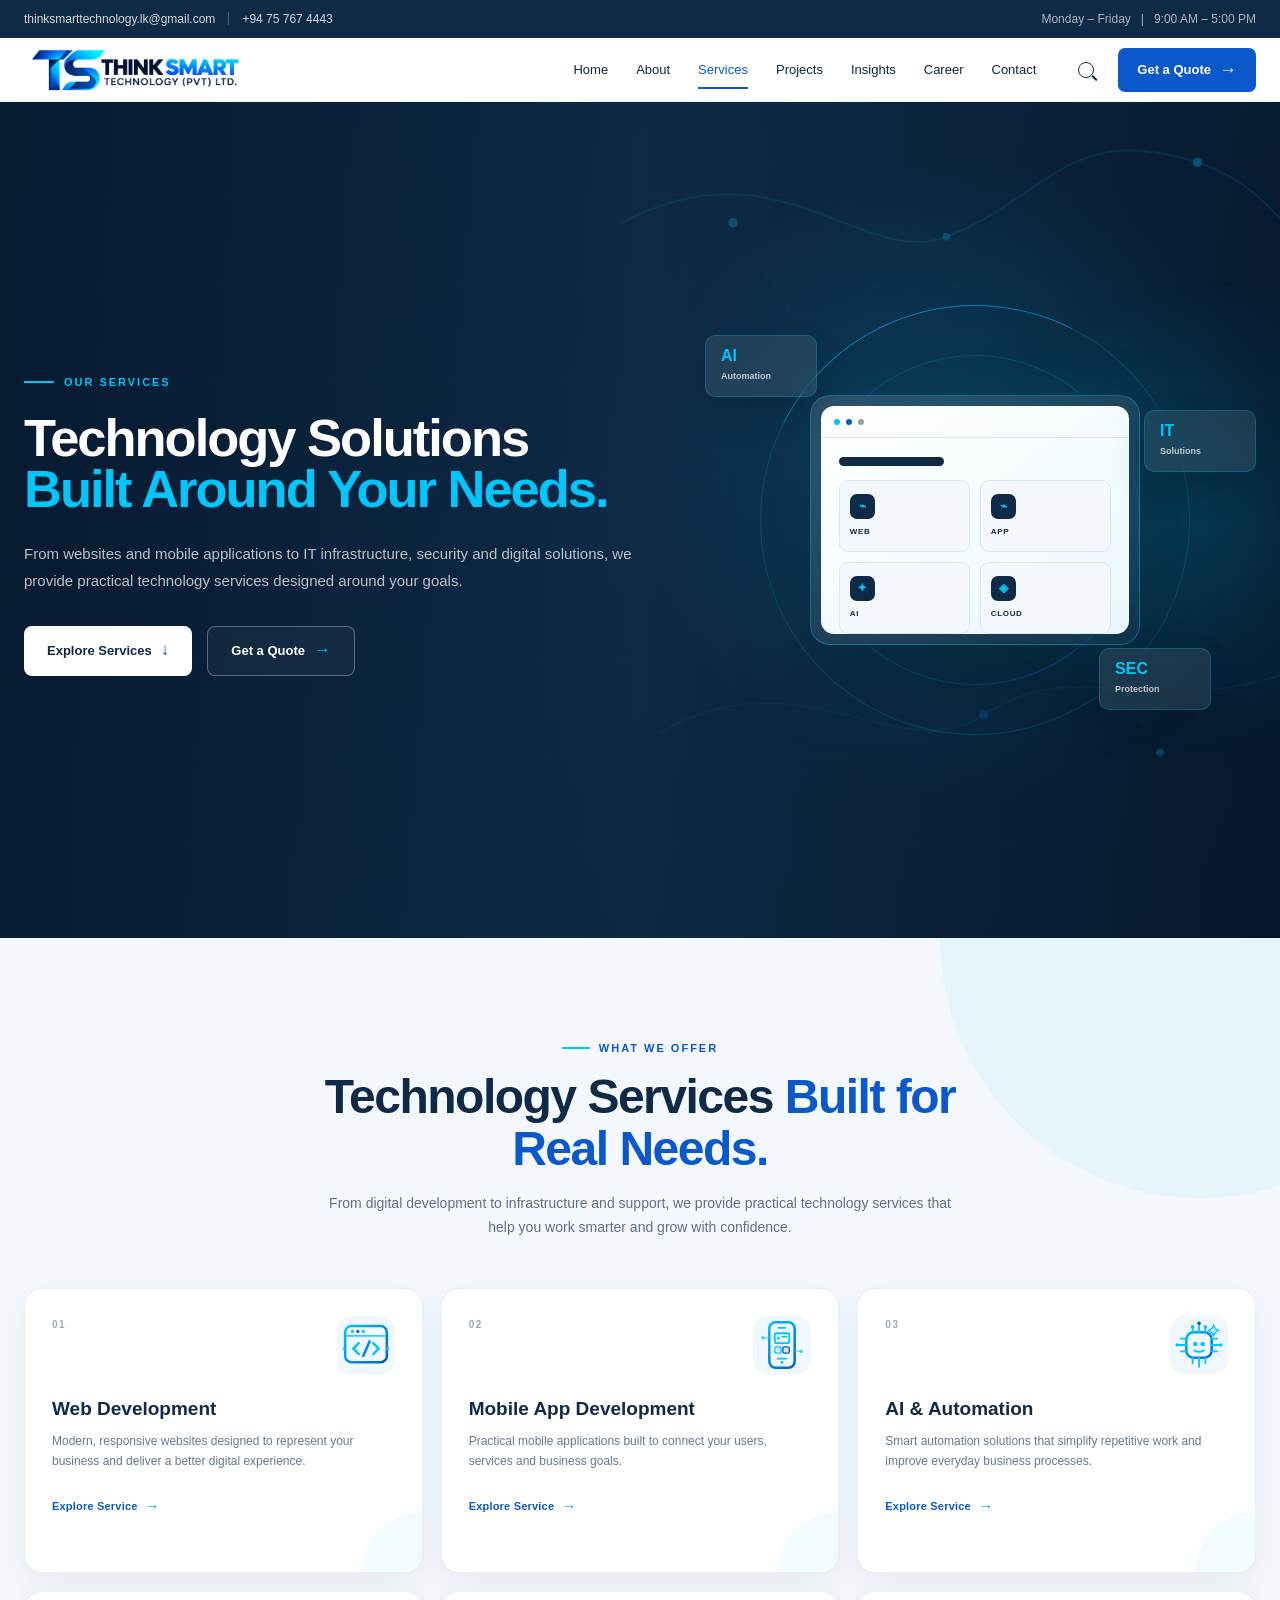
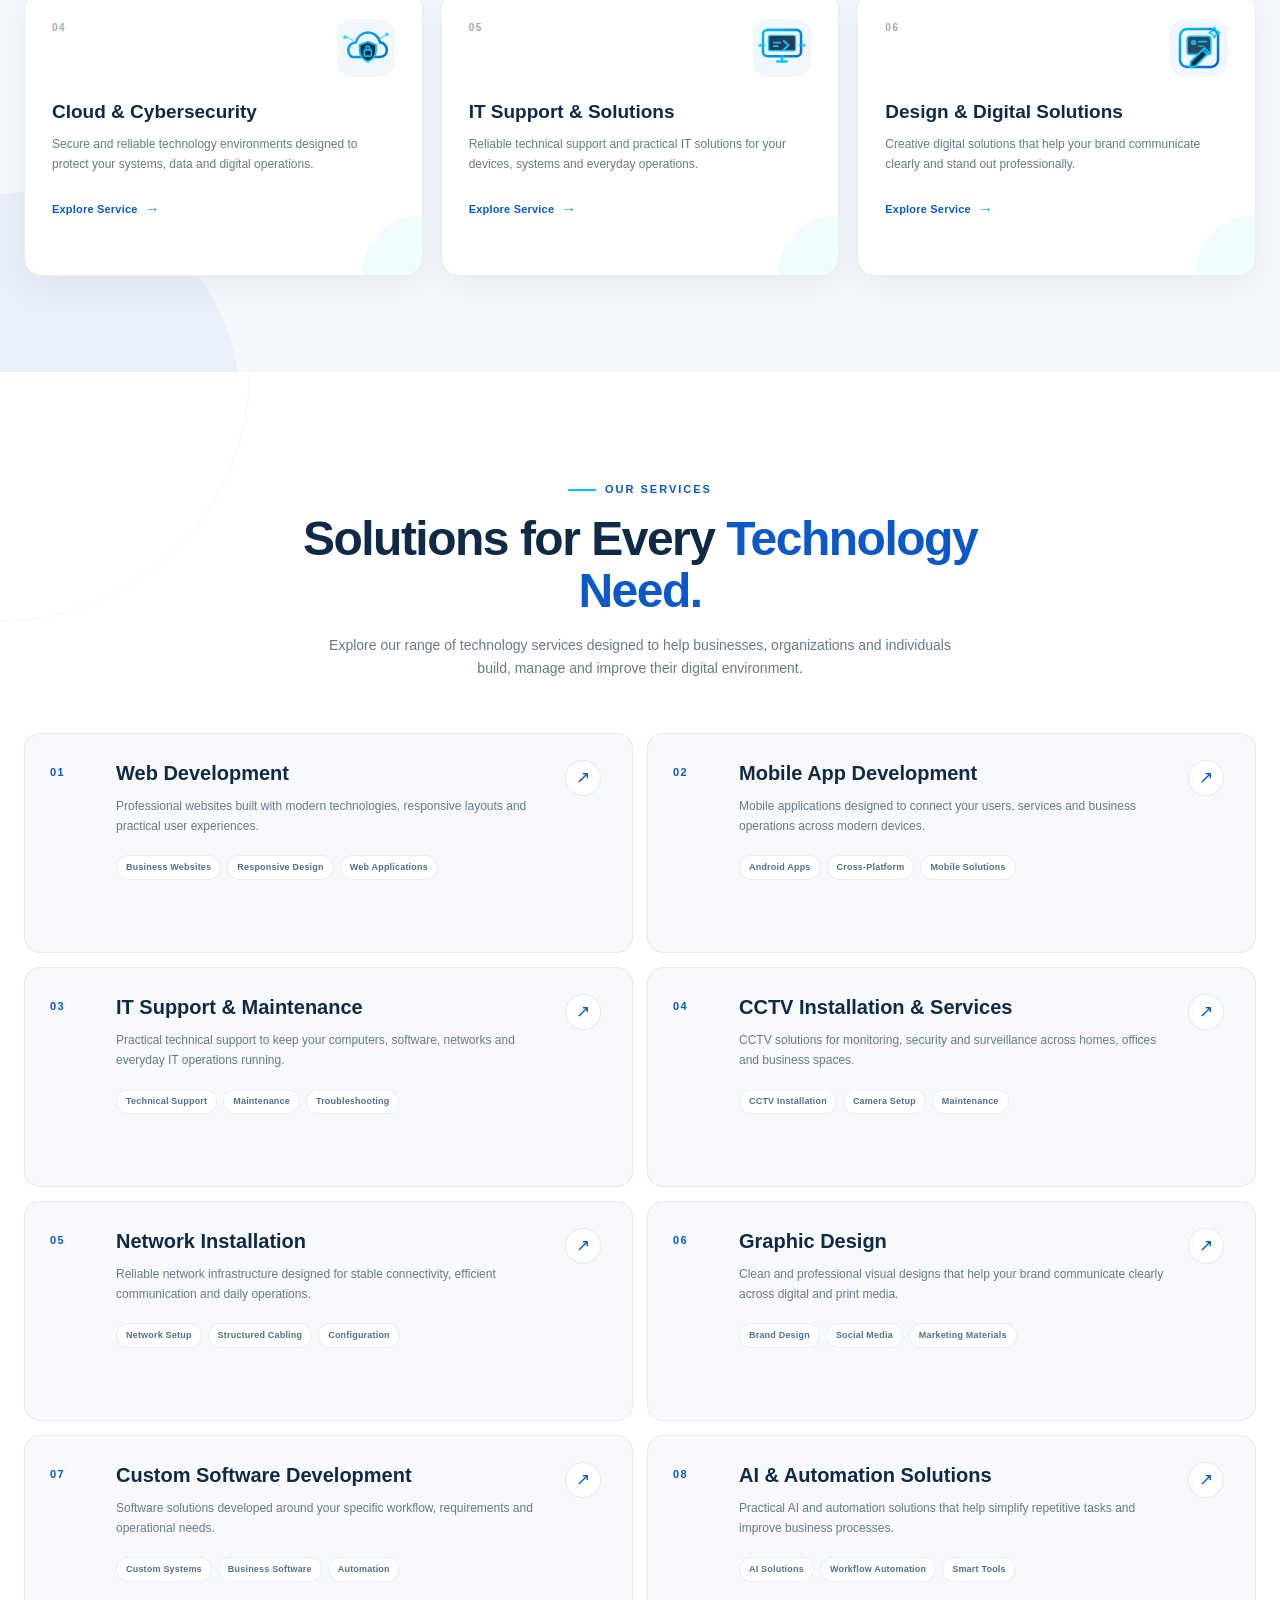
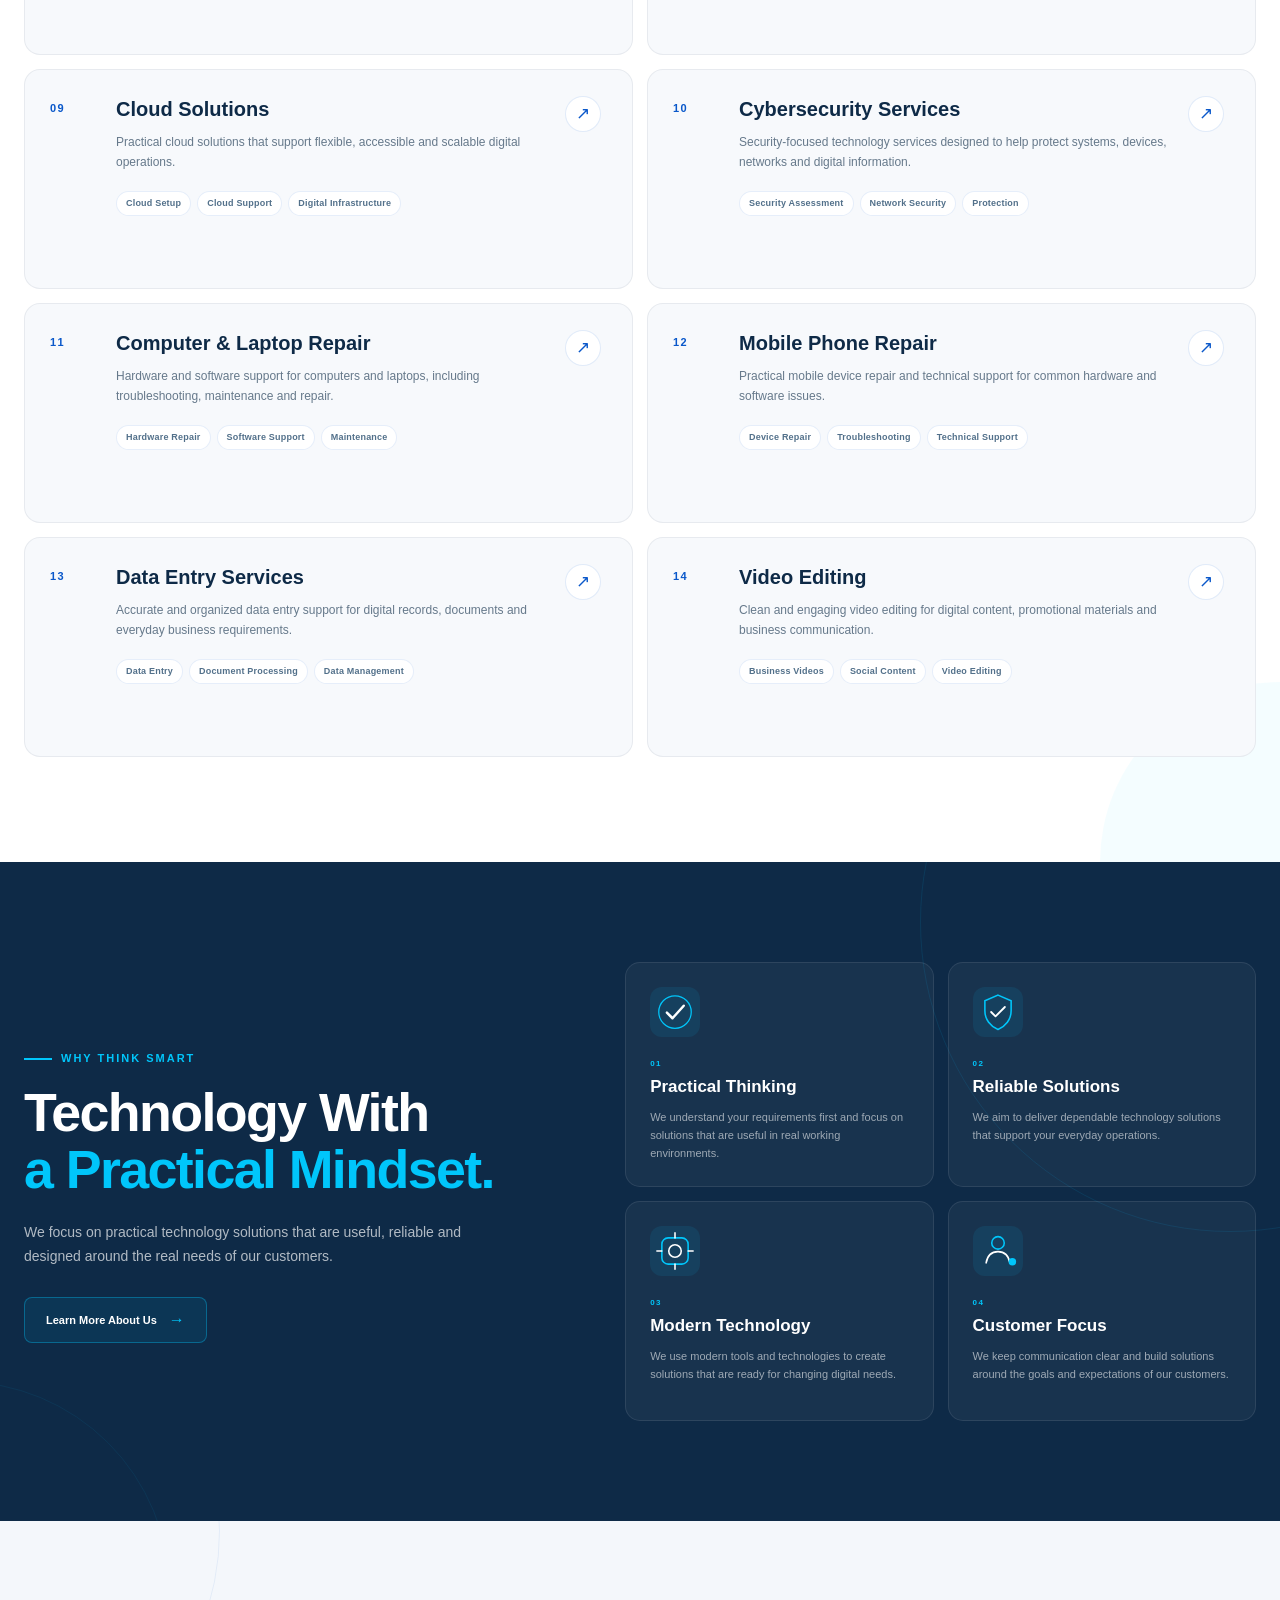
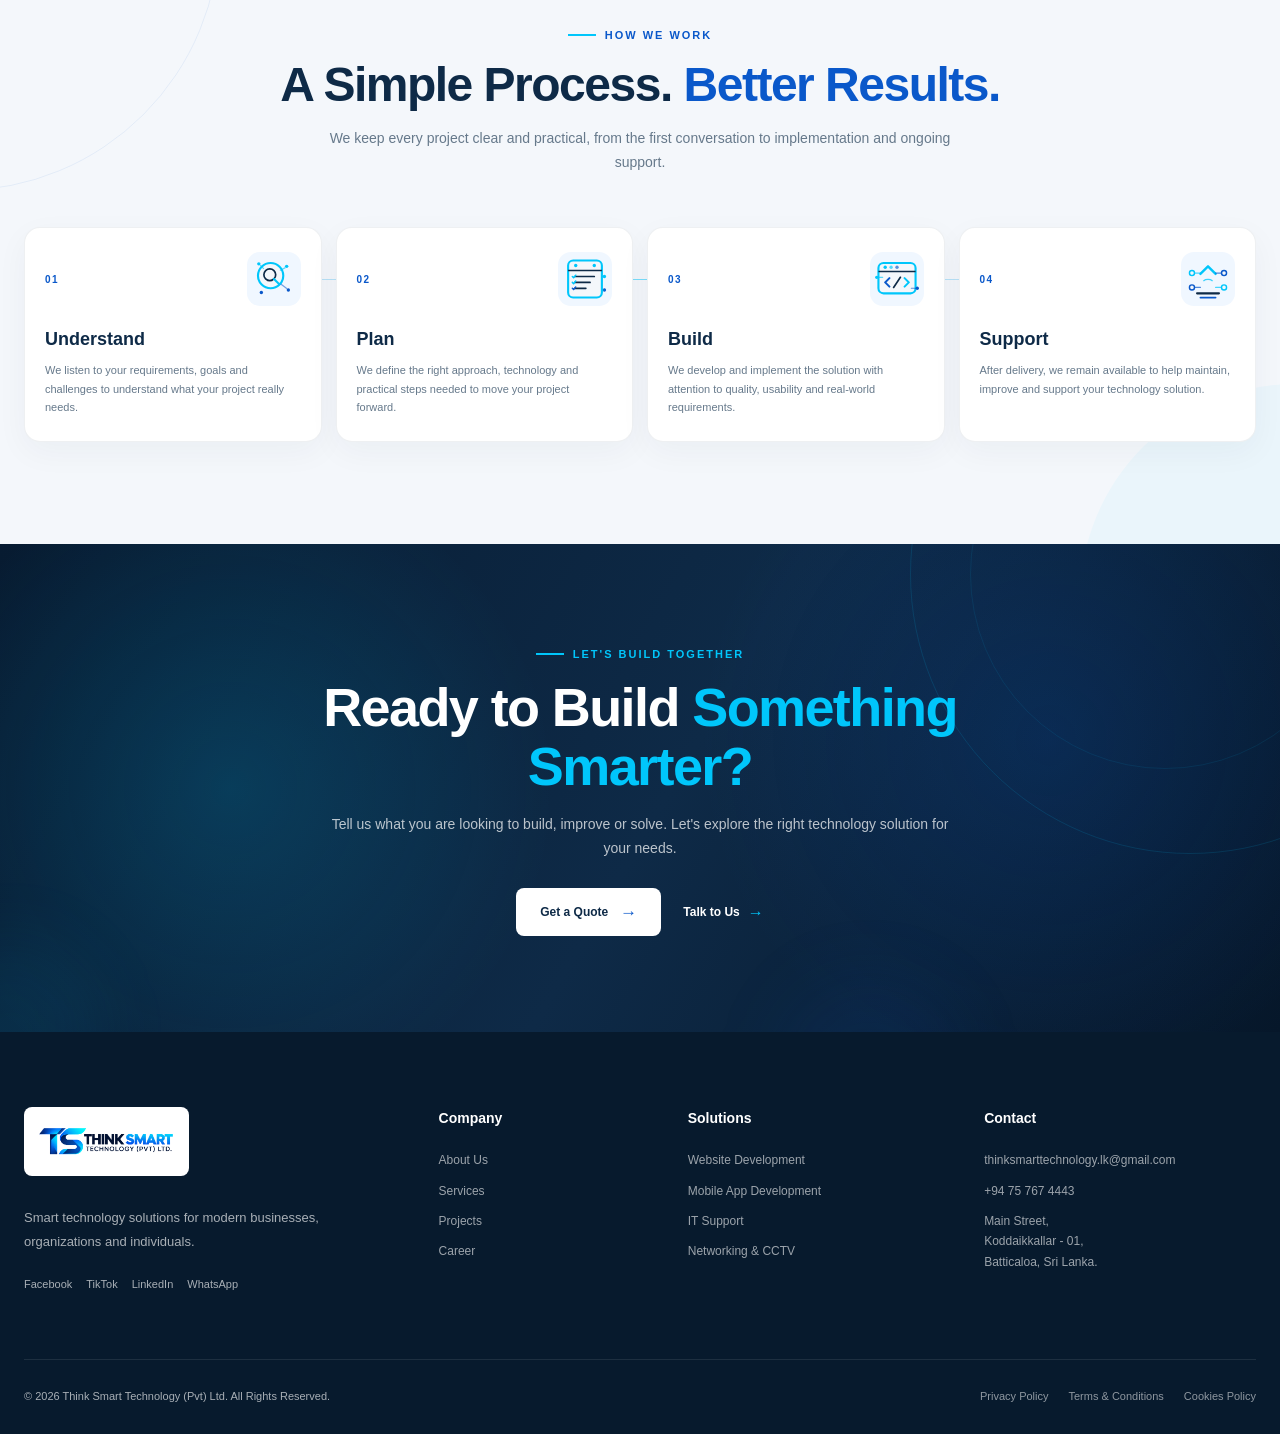
<file: services.html>
<!DOCTYPE html>
<html lang="en">
<head>
    <meta charset="UTF-8">
    <meta name="viewport" content="width=device-width, initial-scale=1.0">
    <title>Services | THINK SMART TECHNOLOGY</title>
    <meta name="description" content="Think Smart Technology - Innovate, Develop, Grow Together.">



    <link rel="stylesheet" href="css/common.css">
    <link rel="stylesheet" href="css/services.css">
</head>
<body>

<div data-include="header.html"></div>

<main>
<!-- =========================================
         SERVICES HERO
    ========================================== -->

    <section class="services-hero">

        <div class="services-hero-bg" aria-hidden="true">
            <img
                src="assets/svg/services-hero-bg.svg"
                alt=""
            >
        </div>

        <div class="services-hero-glow" aria-hidden="true"></div>

        <div class="container services-hero-container">

            <div class="services-hero-content">

                <span class="services-hero-label">
                    <span></span>
                    OUR SERVICES
                </span>

                <h1>
                    Technology Solutions
                    <span>Built Around Your Needs.</span>
                </h1>

                <p>
                    From websites and mobile applications to IT infrastructure,
                    security and digital solutions, we provide practical
                    technology services designed around your goals.
                </p>

                <div class="services-hero-actions">

                    <a href="#services-overview" class="services-btn services-btn-primary">
                        Explore Services
                        <span>↓</span>
                    </a>

                    <a href="contact.html#contact-form" class="services-btn services-btn-outline">
                        Get a Quote
                        <span>→</span>
                    </a>

                </div>

            </div>

            <div class="services-hero-visual">

                <div class="services-hero-orbit orbit-one"></div>
                <div class="services-hero-orbit orbit-two"></div>

                <div class="services-hero-core">

                    <div class="services-core-window">

                        <div class="services-window-dots">
                            <span></span>
                            <span></span>
                            <span></span>
                        </div>

                        <div class="services-core-header"></div>

                        <div class="services-core-grid">

                            <div class="services-core-card">
                                <div class="services-core-icon">⌁</div>
                                <span>WEB</span>
                            </div>

                            <div class="services-core-card">
                                <div class="services-core-icon">⌁</div>
                                <span>APP</span>
                            </div>

                            <div class="services-core-card">
                                <div class="services-core-icon">✦</div>
                                <span>AI</span>
                            </div>

                            <div class="services-core-card">
                                <div class="services-core-icon">◈</div>
                                <span>CLOUD</span>
                            </div>

                        </div>

                    </div>

                </div>

                <div class="services-floating-card floating-one">
                    <strong>AI</strong>
                    <span>Automation</span>
                </div>

                <div class="services-floating-card floating-two">
                    <strong>IT</strong>
                    <span>Solutions</span>
                </div>

                <div class="services-floating-card floating-three">
                    <strong>SEC</strong>
                    <span>Protection</span>
                </div>

            </div>

        </div>

    </section>

    <section class="services-overview-section">
        <div class="container">

            <div class="section-heading services-overview-heading">
                <span class="section-label">WHAT WE OFFER</span>

                <h2>
                    Technology Services
                    <span>Built for Real Needs.</span>
                </h2>

                <p>
                    From digital development to infrastructure and support,
                    we provide practical technology services that help you
                    work smarter and grow with confidence.
                </p>
            </div>

            <div class="services-overview-grid">

                <!-- 01 -->
                <article class="service-overview-card">
                    <div class="service-overview-top">
                        <span class="service-number">01</span>

                        <div class="service-overview-icon">
                            <img src="assets/svg/services/web-development.svg"
                                alt="Web Development"
                                loading="lazy">
                        </div>
                    </div>

                    <div class="service-overview-content">
                        <h3>Web Development</h3>

                        <p>
                            Modern, responsive websites designed to represent
                            your business and deliver a better digital experience.
                        </p>

                        <a href="#detailed-services" class="service-link">
                            Explore Service <span>→</span>
                        </a>
                    </div>
                </article>


                <!-- 02 -->
                <article class="service-overview-card">
                    <div class="service-overview-top">
                        <span class="service-number">02</span>

                        <div class="service-overview-icon">
                            <img src="assets/svg/services/mobile-app-development.svg"
                                alt="Mobile App Development"
                                loading="lazy">
                        </div>
                    </div>

                    <div class="service-overview-content">
                        <h3>Mobile App Development</h3>

                        <p>
                            Practical mobile applications built to connect
                            your users, services and business goals.
                        </p>

                        <a href="#detailed-services" class="service-link">
                            Explore Service <span>→</span>
                        </a>
                    </div>
                </article>


                <!-- 03 -->
                <article class="service-overview-card">
                    <div class="service-overview-top">
                        <span class="service-number">03</span>

                        <div class="service-overview-icon">
                            <img src="assets/svg/services/ai-automation.svg"
                                alt="AI and Automation"
                                loading="lazy">
                        </div>
                    </div>

                    <div class="service-overview-content">
                        <h3>AI &amp; Automation</h3>

                        <p>
                            Smart automation solutions that simplify repetitive
                            work and improve everyday business processes.
                        </p>

                        <a href="#detailed-services" class="service-link">
                            Explore Service <span>→</span>
                        </a>
                    </div>
                </article>


                <!-- 04 -->
                <article class="service-overview-card">
                    <div class="service-overview-top">
                        <span class="service-number">04</span>

                        <div class="service-overview-icon">
                            <img src="assets/svg/services/cloud-cybersecurity.svg"
                                alt="Cloud and Cybersecurity"
                                loading="lazy">
                        </div>
                    </div>

                    <div class="service-overview-content">
                        <h3>Cloud &amp; Cybersecurity</h3>

                        <p>
                            Secure and reliable technology environments designed
                            to protect your systems, data and digital operations.
                        </p>

                        <a href="#detailed-services" class="service-link">
                            Explore Service <span>→</span>
                        </a>
                    </div>
                </article>


                <!-- 05 -->
                <article class="service-overview-card">
                    <div class="service-overview-top">
                        <span class="service-number">05</span>

                        <div class="service-overview-icon">
                            <img src="assets/svg/services/it-support.svg"
                                alt="IT Support and Solutions"
                                loading="lazy">
                        </div>
                    </div>

                    <div class="service-overview-content">
                        <h3>IT Support &amp; Solutions</h3>

                        <p>
                            Reliable technical support and practical IT solutions
                            for your devices, systems and everyday operations.
                        </p>

                        <a href="#detailed-services" class="service-link">
                            Explore Service <span>→</span>
                        </a>
                    </div>
                </article>


                <!-- 06 -->
                <article class="service-overview-card">
                    <div class="service-overview-top">
                        <span class="service-number">06</span>

                        <div class="service-overview-icon">
                            <img src="assets/svg/services/design-digital.svg"
                                alt="Design and Digital Solutions"
                                loading="lazy">
                        </div>
                    </div>

                    <div class="service-overview-content">
                        <h3>Design &amp; Digital Solutions</h3>

                        <p>
                            Creative digital solutions that help your brand
                            communicate clearly and stand out professionally.
                        </p>

                        <a href="#detailed-services" class="service-link">
                            Explore Service <span>→</span>
                        </a>
                    </div>
                </article>

            </div>
        </div>
    </section>

    <!-- =========================================================
     DETAILED SERVICES
     ========================================================= -->

    <section class="detailed-services-section" id="detailed-services">
        <div class="container">

            <div class="section-heading detailed-services-heading">
                <span class="section-label">OUR SERVICES</span>

                <h2>
                    Solutions for Every
                    <span>Technology Need.</span>
                </h2>

                <p>
                    Explore our range of technology services designed to help
                    businesses, organizations and individuals build, manage
                    and improve their digital environment.
                </p>
            </div>


            <div class="detailed-services-list">

                <!-- 01 -->
                <article class="detailed-service-item">
                    <div class="detailed-service-number">01</div>

                    <div class="detailed-service-main">
                        <h3>Web Development</h3>

                        <p>
                            Professional websites built with modern technologies,
                            responsive layouts and practical user experiences.
                        </p>

                        <div class="detailed-service-tags">
                            <span>Business Websites</span>
                            <span>Responsive Design</span>
                            <span>Web Applications</span>
                        </div>
                    </div>

                    <div class="detailed-service-arrow">↗</div>
                </article>


                <!-- 02 -->
                <article class="detailed-service-item">
                    <div class="detailed-service-number">02</div>

                    <div class="detailed-service-main">
                        <h3>Mobile App Development</h3>

                        <p>
                            Mobile applications designed to connect your users,
                            services and business operations across modern devices.
                        </p>

                        <div class="detailed-service-tags">
                            <span>Android Apps</span>
                            <span>Cross-Platform</span>
                            <span>Mobile Solutions</span>
                        </div>
                    </div>

                    <div class="detailed-service-arrow">↗</div>
                </article>


                <!-- 03 -->
                <article class="detailed-service-item">
                    <div class="detailed-service-number">03</div>

                    <div class="detailed-service-main">
                        <h3>IT Support &amp; Maintenance</h3>

                        <p>
                            Practical technical support to keep your computers,
                            software, networks and everyday IT operations running.
                        </p>

                        <div class="detailed-service-tags">
                            <span>Technical Support</span>
                            <span>Maintenance</span>
                            <span>Troubleshooting</span>
                        </div>
                    </div>

                    <div class="detailed-service-arrow">↗</div>
                </article>


                <!-- 04 -->
                <article class="detailed-service-item">
                    <div class="detailed-service-number">04</div>

                    <div class="detailed-service-main">
                        <h3>CCTV Installation &amp; Services</h3>

                        <p>
                            CCTV solutions for monitoring, security and
                            surveillance across homes, offices and business spaces.
                        </p>

                        <div class="detailed-service-tags">
                            <span>CCTV Installation</span>
                            <span>Camera Setup</span>
                            <span>Maintenance</span>
                        </div>
                    </div>

                    <div class="detailed-service-arrow">↗</div>
                </article>


                <!-- 05 -->
                <article class="detailed-service-item">
                    <div class="detailed-service-number">05</div>

                    <div class="detailed-service-main">
                        <h3>Network Installation</h3>

                        <p>
                            Reliable network infrastructure designed for stable
                            connectivity, efficient communication and daily operations.
                        </p>

                        <div class="detailed-service-tags">
                            <span>Network Setup</span>
                            <span>Structured Cabling</span>
                            <span>Configuration</span>
                        </div>
                    </div>

                    <div class="detailed-service-arrow">↗</div>
                </article>


                <!-- 06 -->
                <article class="detailed-service-item">
                    <div class="detailed-service-number">06</div>

                    <div class="detailed-service-main">
                        <h3>Graphic Design</h3>

                        <p>
                            Clean and professional visual designs that help your
                            brand communicate clearly across digital and print media.
                        </p>

                        <div class="detailed-service-tags">
                            <span>Brand Design</span>
                            <span>Social Media</span>
                            <span>Marketing Materials</span>
                        </div>
                    </div>

                    <div class="detailed-service-arrow">↗</div>
                </article>


                <!-- 07 -->
                <article class="detailed-service-item">
                    <div class="detailed-service-number">07</div>

                    <div class="detailed-service-main">
                        <h3>Custom Software Development</h3>

                        <p>
                            Software solutions developed around your specific
                            workflow, requirements and operational needs.
                        </p>

                        <div class="detailed-service-tags">
                            <span>Custom Systems</span>
                            <span>Business Software</span>
                            <span>Automation</span>
                        </div>
                    </div>

                    <div class="detailed-service-arrow">↗</div>
                </article>


                <!-- 08 -->
                <article class="detailed-service-item">
                    <div class="detailed-service-number">08</div>

                    <div class="detailed-service-main">
                        <h3>AI &amp; Automation Solutions</h3>

                        <p>
                            Practical AI and automation solutions that help simplify
                            repetitive tasks and improve business processes.
                        </p>

                        <div class="detailed-service-tags">
                            <span>AI Solutions</span>
                            <span>Workflow Automation</span>
                            <span>Smart Tools</span>
                        </div>
                    </div>

                    <div class="detailed-service-arrow">↗</div>
                </article>


                <!-- 09 -->
                <article class="detailed-service-item">
                    <div class="detailed-service-number">09</div>

                    <div class="detailed-service-main">
                        <h3>Cloud Solutions</h3>

                        <p>
                            Practical cloud solutions that support flexible,
                            accessible and scalable digital operations.
                        </p>

                        <div class="detailed-service-tags">
                            <span>Cloud Setup</span>
                            <span>Cloud Support</span>
                            <span>Digital Infrastructure</span>
                        </div>
                    </div>

                    <div class="detailed-service-arrow">↗</div>
                </article>


                <!-- 10 -->
                <article class="detailed-service-item">
                    <div class="detailed-service-number">10</div>

                    <div class="detailed-service-main">
                        <h3>Cybersecurity Services</h3>

                        <p>
                            Security-focused technology services designed to help
                            protect systems, devices, networks and digital information.
                        </p>

                        <div class="detailed-service-tags">
                            <span>Security Assessment</span>
                            <span>Network Security</span>
                            <span>Protection</span>
                        </div>
                    </div>

                    <div class="detailed-service-arrow">↗</div>
                </article>


                <!-- 11 -->
                <article class="detailed-service-item">
                    <div class="detailed-service-number">11</div>

                    <div class="detailed-service-main">
                        <h3>Computer &amp; Laptop Repair</h3>

                        <p>
                            Hardware and software support for computers and laptops,
                            including troubleshooting, maintenance and repair.
                        </p>

                        <div class="detailed-service-tags">
                            <span>Hardware Repair</span>
                            <span>Software Support</span>
                            <span>Maintenance</span>
                        </div>
                    </div>

                    <div class="detailed-service-arrow">↗</div>
                </article>


                <!-- 12 -->
                <article class="detailed-service-item">
                    <div class="detailed-service-number">12</div>

                    <div class="detailed-service-main">
                        <h3>Mobile Phone Repair</h3>

                        <p>
                            Practical mobile device repair and technical support
                            for common hardware and software issues.
                        </p>

                        <div class="detailed-service-tags">
                            <span>Device Repair</span>
                            <span>Troubleshooting</span>
                            <span>Technical Support</span>
                        </div>
                    </div>

                    <div class="detailed-service-arrow">↗</div>
                </article>


                <!-- 13 -->
                <article class="detailed-service-item">
                    <div class="detailed-service-number">13</div>

                    <div class="detailed-service-main">
                        <h3>Data Entry Services</h3>

                        <p>
                            Accurate and organized data entry support for digital
                            records, documents and everyday business requirements.
                        </p>

                        <div class="detailed-service-tags">
                            <span>Data Entry</span>
                            <span>Document Processing</span>
                            <span>Data Management</span>
                        </div>
                    </div>

                    <div class="detailed-service-arrow">↗</div>
                </article>


                <!-- 14 -->
                <article class="detailed-service-item">
                    <div class="detailed-service-number">14</div>

                    <div class="detailed-service-main">
                        <h3>Video Editing</h3>

                        <p>
                            Clean and engaging video editing for digital content,
                            promotional materials and business communication.
                        </p>

                        <div class="detailed-service-tags">
                            <span>Business Videos</span>
                            <span>Social Content</span>
                            <span>Video Editing</span>
                        </div>
                    </div>

                    <div class="detailed-service-arrow">↗</div>
                </article>

            </div>
        </div>
    </section>

    <!-- =========================================================
     WHY CHOOSE OUR SERVICES
     ========================================================= -->

    <section class="why-services-section">
        <div class="container">

            <div class="why-services-layout">

                <!-- LEFT -->
                <div class="why-services-content">

                    <span class="section-label">WHY THINK SMART</span>

                    <h2>
                        Technology With
                        <span>a Practical Mindset.</span>
                    </h2>

                    <p class="why-services-intro">
                        We focus on practical technology solutions that are
                        useful, reliable and designed around the real needs
                        of our customers.
                    </p>

                    <a href="about.html" class="why-services-button">
                        Learn More About Us
                        <span>→</span>
                    </a>

                </div>


                <!-- RIGHT -->
                <div class="why-services-points">

                    <!-- 01 -->
                    <article class="why-service-point">
                        <div class="why-service-icon">
                            <img src="assets/svg/about-why/practical.svg"
                                alt=""
                                loading="lazy">
                        </div>

                        <div class="why-service-point-content">
                            <span>01</span>
                            <h3>Practical Thinking</h3>
                            <p>
                                We understand your requirements first and
                                focus on solutions that are useful in real
                                working environments.
                            </p>
                        </div>
                    </article>


                    <!-- 02 -->
                    <article class="why-service-point">
                        <div class="why-service-icon">
                            <img src="assets/svg/about-why/reliable.svg"
                                alt=""
                                loading="lazy">
                        </div>

                        <div class="why-service-point-content">
                            <span>02</span>
                            <h3>Reliable Solutions</h3>
                            <p>
                                We aim to deliver dependable technology
                                solutions that support your everyday operations.
                            </p>
                        </div>
                    </article>


                    <!-- 03 -->
                    <article class="why-service-point">
                        <div class="why-service-icon">
                            <img src="assets/svg/about-why/modern.svg"
                                alt=""
                                loading="lazy">
                        </div>

                        <div class="why-service-point-content">
                            <span>03</span>
                            <h3>Modern Technology</h3>
                            <p>
                                We use modern tools and technologies to create
                                solutions that are ready for changing digital needs.
                            </p>
                        </div>
                    </article>


                    <!-- 04 -->
                    <article class="why-service-point">
                        <div class="why-service-icon">
                            <img src="assets/svg/about-why/customer.svg"
                                alt=""
                                loading="lazy">
                        </div>

                        <div class="why-service-point-content">
                            <span>04</span>
                            <h3>Customer Focus</h3>
                            <p>
                                We keep communication clear and build solutions
                                around the goals and expectations of our customers.
                            </p>
                        </div>
                    </article>

                </div>

            </div>
        </div>
    </section>

    <!-- =========================================================
     OUR PROCESS
     ========================================================= -->

    <section class="services-process-section">
        <div class="container">

            <div class="section-heading services-process-heading">
                <span class="section-label">HOW WE WORK</span>

                <h2>
                    A Simple Process.
                    <span>Better Results.</span>
                </h2>

                <p>
                    We keep every project clear and practical, from the first
                    conversation to implementation and ongoing support.
                </p>
            </div>


            <div class="services-process-grid">

                <!-- 01 -->
                <article class="services-process-step">

                    <div class="process-step-top">
                        <span class="process-step-number">01</span>

                        <div class="services-process-icon">
                            <img src="assets/svg/process/discover.svg"
                                alt=""
                                loading="lazy">
                        </div>
                    </div>

                    <div class="services-process-content">
                        <h3>Understand</h3>

                        <p>
                            We listen to your requirements, goals and challenges
                            to understand what your project really needs.
                        </p>
                    </div>

                </article>


                <!-- 02 -->
                <article class="services-process-step">

                    <div class="process-step-top">
                        <span class="process-step-number">02</span>

                        <div class="services-process-icon">
                            <img src="assets/svg/process/plan.svg"
                                alt=""
                                loading="lazy">
                        </div>
                    </div>

                    <div class="services-process-content">
                        <h3>Plan</h3>

                        <p>
                            We define the right approach, technology and practical
                            steps needed to move your project forward.
                        </p>
                    </div>

                </article>


                <!-- 03 -->
                <article class="services-process-step">

                    <div class="process-step-top">
                        <span class="process-step-number">03</span>

                        <div class="services-process-icon">
                            <img src="assets/svg/process/build.svg"
                                alt=""
                                loading="lazy">
                        </div>
                    </div>

                    <div class="services-process-content">
                        <h3>Build</h3>

                        <p>
                            We develop and implement the solution with attention
                            to quality, usability and real-world requirements.
                        </p>
                    </div>

                </article>


                <!-- 04 -->
                <article class="services-process-step">

                    <div class="process-step-top">
                        <span class="process-step-number">04</span>

                        <div class="services-process-icon">
                            <img src="assets/svg/process/launch-support.svg"
                                alt=""
                                loading="lazy">
                        </div>
                    </div>

                    <div class="services-process-content">
                        <h3>Support</h3>

                        <p>
                            After delivery, we remain available to help maintain,
                            improve and support your technology solution.
                        </p>
                    </div>

                </article>

            </div>

        </div>
    </section>

    <!-- =========================================================
     FINAL CTA
     ========================================================= -->

    <section class="services-cta-section">

        <div class="services-cta-bg" aria-hidden="true">
            <span class="cta-orbit cta-orbit-one"></span>
            <span class="cta-orbit cta-orbit-two"></span>
            <span class="cta-glow cta-glow-one"></span>
            <span class="cta-glow cta-glow-two"></span>
        </div>

        <div class="container">

            <div class="services-cta-content">

                <span class="section-label">
                    LET'S BUILD TOGETHER
                </span>

                <h2>
                    Ready to Build
                    <span>Something Smarter?</span>
                </h2>

                <p>
                    Tell us what you are looking to build, improve or solve.
                    Let's explore the right technology solution for your needs.
                </p>

                <div class="services-cta-actions">

                    <a href="contact.html#contact-form" class="btn btn-light">
                        Get a Quote
                        <span>→</span>
                    </a>

                    <a href="contact.html" class="services-cta-link">
                        Talk to Us
                        <span>→</span>
                    </a>

                </div>

            </div>

        </div>

    </section>

</main>

    <!-- =========================================================
         FOOTER
    ========================================================== -->
    <div data-include="footer.html"></div>


    <!-- =========================================================
         MOBILE NAVIGATION
    ========================================================== -->
    <div class="mobile-navigation">

        <button
            type="button"
            class="mobile-navigation-close"
            aria-label="Close menu"
        >
            ×
        </button>

        <a href="index.html">Home</a>
        <a href="about.html">About</a>
        <a href="services.html">Services</a>
        <a href="projects.html">Projects</a>
        <a href="insights.html">Insights</a>
        <a href="career.html">Career</a>
        <a href="contact.html">Contact</a>

        <a href="contact.html#contact-form" class="mobile-quote-button">
            Get a Quote →
        </a>

    </div>


<script src="js/includes.js" defer></script>
<script src="js/home.js" defer></script>
</body>
</html>
</file>
<file: css/common.css>
/* =========================================================
   01. ROOT VARIABLES
   ========================================================= */

:root {
    --tech-blue: #0A58CA;
    --deep-navy: #0E2A47;
    --cyan: #00C6FB;

    --white: #FFFFFF;
    --light-bg: #F4F7FB;
    --soft-bg: #EEF4FA;

    --text-dark: #10253F;
    --text: #40536A;
    --text-light: #718096;

    --border: rgba(14, 42, 71, 0.10);

    --shadow-sm: 0 8px 25px rgba(14, 42, 71, 0.07);
    --shadow-md: 0 18px 45px rgba(14, 42, 71, 0.11);
    --shadow-lg: 0 30px 80px rgba(14, 42, 71, 0.16);

    --container: 1240px;

    --radius-sm: 8px;
    --radius-md: 16px;
    --radius-lg: 24px;
    --radius-xl: 32px;

    --transition: 0.3s ease;
}
/* =========================================================
   02. RESET
   ========================================================= */

*,
*::before,
*::after {
    box-sizing: border-box;
    margin: 0;
    padding: 0;
}

html {
    scroll-behavior: smooth;
}

body {
    font-family: "Poppins", Arial, sans-serif;
    color: var(--text);
    background: var(--white);
    line-height: 1.7;
    overflow-x: hidden;
}

img {
    display: block;
    max-width: 100%;
}

a {
    color: inherit;
    text-decoration: none;
}

button,
input,
textarea,
select {
    font: inherit;
}

button {
    border: 0;
    background: none;
    cursor: pointer;
}

ul,
ol {
    list-style: none;
}


/* =========================================================
   03. GLOBAL
   ========================================================= */

.container {
    width: min(var(--container), calc(100% - 48px));
    margin-inline: auto;
}

.section {
    padding: 110px 0;
}

.section-label {
    display: inline-flex;
    align-items: center;
    gap: 10px;

    color: var(--tech-blue);

    font-size: 12px;
    font-weight: 700;
    letter-spacing: 2px;
    text-transform: uppercase;

    margin-bottom: 16px;
}

.section-label::before {
    content: "";
    width: 28px;
    height: 2px;
    background: var(--cyan);
}

.section-heading {
    max-width: 760px;
    margin-bottom: 55px;
}

.section-heading.centered {
    margin-inline: auto;
    text-align: center;
}

.section-heading.centered .section-label {
    justify-content: center;
}

.section-heading h2 {
    color: var(--deep-navy);
    font-size: clamp(34px, 4vw, 54px);
    line-height: 1.15;
    font-weight: 700;
    letter-spacing: -1.5px;
}

.section-heading h2 span {
    color: var(--tech-blue);
}

.section-heading p {
    max-width: 700px;
    margin-top: 20px;

    color: var(--text-light);
    font-size: 16px;
}

.section-heading.centered p {
    margin-inline: auto;
}


/* =========================================================
   04. BUTTONS
   ========================================================= */

.btn {
    display: inline-flex;
    align-items: center;
    justify-content: center;
    gap: 12px;

    min-height: 54px;
    padding: 0 27px;

    border-radius: 8px;

    font-size: 14px;
    font-weight: 600;

    transition:
        transform var(--transition),
        background var(--transition),
        border-color var(--transition),
        color var(--transition),
        box-shadow var(--transition);
}

.btn span {
    font-size: 19px;
    line-height: 1;
    transition: transform var(--transition);
}

.btn:hover span {
    transform: translateX(4px);
}

.btn:hover {
    transform: translateY(-2px);
}

.btn-primary {
    color: var(--white);
    background: var(--tech-blue);
    box-shadow: 0 12px 30px rgba(10, 88, 202, 0.25);
}

.btn-primary:hover {
    background: #084ba9;
    box-shadow: 0 18px 35px rgba(10, 88, 202, 0.30);
}

.btn-outline {
    color: var(--white);
    border: 1px solid rgba(255, 255, 255, 0.45);
    background: rgba(255, 255, 255, 0.06);
    backdrop-filter: blur(10px);
}

.btn-outline:hover {
    color: var(--deep-navy);
    background: var(--white);
    border-color: var(--white);
}

.btn-light {
    color: var(--deep-navy);
    background: var(--white);
}

.btn-light:hover {
    color: var(--tech-blue);
}


/* =========================================================
   05. TOP BAR
   ========================================================= */

.top-bar {
    position: relative;
    z-index: 100;

    color: rgba(255, 255, 255, 0.82);
    background: var(--deep-navy);

    font-size: 12px;
}

.top-bar-inner {
    min-height: 38px;

    display: flex;
    align-items: center;
    justify-content: space-between;
    gap: 20px;
}

.top-contact {
    display: flex;
    align-items: center;
    gap: 13px;
}

.top-contact a {
    transition: color var(--transition);
}

.top-contact a:hover {
    color: var(--cyan);
}

.top-divider {
    width: 1px;
    height: 13px;
    background: rgba(255, 255, 255, 0.25);
}

.top-hours {
    color: rgba(255, 255, 255, 0.65);
}


/* =========================================================
   HEADER — DESKTOP
   ========================================================= */

.site-header {
    /* Stays in normal flow at the top, then sticks to the viewport top
       while the separate top contact bar scrolls away. */
    position: sticky;
    top: 0;
    z-index: 1000;

    height: 64px;

    background: var(--white);

    border-bottom: 1px solid rgba(14, 42, 71, 0.07);

    transition:
        box-shadow 0.3s ease,
        background 0.3s ease,
        border-color 0.3s ease,
        backdrop-filter 0.3s ease;
}

.nav-wrapper {
    height: 64px;
    min-height: 64px;

    display: flex;
    align-items: center;
    justify-content: space-between;

    gap: 30px;
}


/* =========================================================
   OFFICIAL TS LOGO
   ========================================================= */

/* =========================================================
   HORIZONTAL LOGO — LARGER, COMPACT HEADER
   ========================================================= */

.brand-logo {
    flex: 0 0 auto;

    width: 225px;
    height: 64px;

    display: flex;
    align-items: center;
    justify-content: flex-start;

    overflow: visible;
}

.brand-logo img {
    display: block;

    width: 270px;
    height: auto;

    max-width: none;
    max-height: 75px;

    object-fit: contain;
    object-position: left center;

    flex-shrink: 0;
}


/* =========================================================
   MAIN NAVIGATION
   ========================================================= */

.main-navigation {
    display: flex;
    align-items: center;
    justify-content: center;

    gap: 28px;

    margin-left: auto;
}

.nav-link {
    position: relative;

    display: flex;
    align-items: center;

    height: 78px;

    padding: 0;

    color: var(--text-dark);

    font-size: 13px;
    font-weight: 500;

    white-space: nowrap;

    transition: color var(--transition);
}

.nav-link::after {
    content: "";

    position: absolute;

    left: 0;
    bottom: 20px;

    width: 0;
    height: 2px;

    background: var(--tech-blue);

    transition: width var(--transition);
}

.nav-link:hover,
.nav-link.active {
    color: var(--tech-blue);
}

.nav-link:hover::after,
.nav-link.active::after {
    width: 100%;
}


/* =========================================================
   HEADER ACTIONS
   ========================================================= */

.nav-actions {
    flex: 0 0 auto;

    display: flex;
    align-items: center;

    gap: 12px;
}

.search-button {
    width: 40px;
    height: 40px;

    display: grid;
    place-items: center;

    border-radius: 50%;

    transition:
        background var(--transition),
        transform var(--transition);
}

.search-button:hover {
    background: var(--light-bg);

    transform: translateY(-1px);
}

.search-icon {
    position: relative;

    width: 16px;
    height: 16px;

    border: 1.7px solid var(--deep-navy);

    border-radius: 50%;
}

.search-icon::after {
    content: "";

    position: absolute;

    width: 7px;
    height: 1.7px;

    right: -5px;
    bottom: -2px;

    background: var(--deep-navy);

    border-radius: 2px;

    transform: rotate(45deg);
}


/* =========================================================
   GET A QUOTE
   ========================================================= */

.quote-button {
    min-height: 44px;

    display: inline-flex;
    align-items: center;
    justify-content: center;

    gap: 9px;

    padding: 0 19px;

    color: var(--white);
    background: var(--tech-blue);

    border-radius: 7px;

    font-size: 13px;
    font-weight: 600;

    transition:
        background var(--transition),
        transform var(--transition),
        box-shadow var(--transition);
}

.quote-button:hover {
    background: #084ba9;

    transform: translateY(-2px);

    box-shadow:
        0 10px 25px rgba(10, 88, 202, 0.22);
}

.quote-button .arrow {
    font-size: 17px;
}


/* =========================================================
   HEADER SCROLL
   ========================================================= */

.site-header.header-scrolled {
    /* background: rgba(255, 255, 255, 0.78);
    border-bottom-color: rgba(255, 255, 255, 0.42);
    -webkit-backdrop-filter: blur(18px) saturate(150%);
    backdrop-filter: blur(18px) saturate(150%);
    box-shadow: 0 8px 30px rgba(14, 42, 71, 0.12); */
    
    background: rgba(255, 255, 255, 0.3);
    /* border-radius: 16px; */
    box-shadow: 0 4px 30px rgba(0, 0, 0, 0.1);
    backdrop-filter: blur(9.1px);
    -webkit-backdrop-filter: blur(9.1px);
    border: 1px solid rgba(255, 255, 255, 0.17);
}

/* =========================================================
   07. MOBILE MENU BUTTON
   ========================================================= */

.mobile-menu-button {
    width: 44px;
    height: 44px;

    display: none;

    flex-direction: column;
    align-items: center;
    justify-content: center;

    gap: 5px;
}

.mobile-menu-button span {
    display: block;

    width: 22px;
    height: 2px;

    background: var(--deep-navy);

    border-radius: 3px;

    transition: transform var(--transition);
}


/* =========================================================
   16. FOOTER
   ========================================================= */

.site-footer {
    color: rgba(255, 255, 255, 0.65);

    background: #071a2d;
}

.footer-main {
    display: grid;

    grid-template-columns: 1.5fr 0.8fr 1fr 1.15fr;

    gap: 60px;

    padding-top: 75px;
    padding-bottom: 65px;
}

.footer-company {
    max-width: 340px;
}

.footer-logo {
    display: inline-block;

    padding: 10px;

    border-radius: 8px;

    background: var(--white);
}

.footer-logo img {
    width: 145px;
}

.footer-company > p {
    margin-top: 22px;

    font-size: 13px;

    line-height: 1.8;
}

.footer-socials {
    display: flex;
    flex-wrap: wrap;

    gap: 14px;

    margin-top: 22px;
}

.footer-socials a {
    color: rgba(255, 255, 255, 0.65);

    font-size: 11px;

    transition: color var(--transition);
}

.footer-socials a:hover {
    color: var(--cyan);
}

.footer-column {
    display: flex;
    flex-direction: column;
    align-items: flex-start;

    gap: 10px;
}

.footer-column h3 {
    margin-bottom: 9px;

    color: var(--white);

    font-size: 14px;
}

.footer-column a,
.footer-column p {
    color: rgba(255, 255, 255, 0.60);

    font-size: 12px;

    line-height: 1.7;

    transition: color var(--transition);
}

.footer-column a:hover {
    color: var(--cyan);
}

.footer-contact a {
    word-break: break-word;
}

.footer-bottom {
    min-height: 75px;

    display: flex;
    align-items: center;
    justify-content: space-between;

    gap: 20px;

    border-top: 1px solid rgba(255, 255, 255, 0.09);
}

.footer-bottom p {
    font-size: 11px;
}

.footer-legal {
    display: flex;
    gap: 20px;
}

.footer-legal a {
    color: rgba(255, 255, 255, 0.55);

    font-size: 11px;

    transition: color var(--transition);
}

.footer-legal a:hover {
    color: var(--cyan);
}


/* MOBILE MENU */

@media (max-width: 991px) {
    .nav-wrapper {
        gap: 12px;
    }

    .brand-logo {
        width: 180px;
    }

    .brand-logo img {
        width: 210px;
    }

    .main-navigation,
    .nav-actions {
        display: none;
    }

    .mobile-menu-button {
        display: flex;
        flex-shrink: 0;
    }
}

@media (max-width: 991px) {
    .main-navigation {
        display: none;
    }

    .nav-actions {
        display: flex;
        margin-left: auto;
    }

    .nav-actions .search-button,
    .nav-actions .quote-button {
        display: none;
    }

    .mobile-menu-button {
        display: flex;
        flex-shrink: 0;
    }
}

@media (max-width: 480px) {
    .container {
        width: calc(100% - 30px);
    }

    .brand-logo {
        width: 145px;
    }

    .brand-logo img {
        width: 175px;
    }

    .top-hours {
        display: none;
    }
}


/* =========================================================
   17. MOBILE NAVIGATION
   ========================================================= */

.mobile-navigation {
    position: fixed;

    top: 0;
    right: 0;

    width: min(60%, 90vw);
    height: 100vh;

    z-index: 1000;

    display: flex;
    flex-direction: column;

    padding: 90px 30px 30px;

    background: var(--deep-navy);

    transform: translateX(100%);

    transition: transform 0.35s ease;

    box-shadow: -20px 0 60px rgba(0, 0, 0, 0.20);
}

.mobile-navigation.active {
    transform: translateX(0);
}

.mobile-navigation::before {
    content: "";

    position: absolute;
    inset: 0;

    background:
        radial-gradient(
            circle at 80% 20%,
            rgba(0, 198, 251, 0.13),
            transparent 35%
        );

    pointer-events: none;
}

.mobile-navigation a {
    position: relative;

    padding: 14px 0;

    color: rgba(255, 255, 255, 0.82);

    border-bottom: 1px solid rgba(255, 255, 255, 0.08);

    font-size: 14px;

    transition:
        color var(--transition),
        padding-left var(--transition);
}

.mobile-navigation a:hover {
    color: var(--cyan);
    padding-left: 5px;
}

.mobile-navigation a.active {
    color: var(--cyan);
    font-weight: 600;
    padding-left: 8px;
    background: rgba(0, 198, 251, 0.08);
    border-left: 3px solid var(--cyan);
    padding-right: 10px;
}

.mobile-navigation-close {
    position: absolute;

    top: 24px;
    right: 25px;

    z-index: 2;

    width: 40px;
    height: 40px;

    color: var(--white);

    font-size: 30px;
    line-height: 1;
}

.mobile-quote-button {
    margin-top: 25px;

    padding: 14px 18px !important;

    color: var(--white) !important;

    border: 0 !important;

    background: var(--tech-blue);

    border-radius: 7px;

    text-align: center;
}


/* =========================================================
   18. RESPONSIVE — LARGE TABLET / SMALL DESKTOP
   ========================================================= */

@media (max-width: 1200px) {

    .container {
        width: min(var(--container), calc(100% - 40px));
    }

    .main-navigation {
        gap: 20px;
    }

    .hero-container {
        grid-template-columns: minmax(0, 1fr) minmax(350px, 0.85fr);
    }

    .hero-content h1 {
        font-size: clamp(43px, 5vw, 66px);
    }

    .about-grid {
        gap: 55px;
    }

    .capabilities-grid {
        grid-template-columns: repeat(3, 1fr);
    }

    .footer-main {
        gap: 35px;
    }
}


/* =========================================================
   19. RESPONSIVE — TABLET
   ========================================================= */

@media (max-width: 991px) {

    .section {
        padding: 85px 0;
    }

    .top-hours {
        display: none;
    }

    .main-navigation,
    .nav-actions .search-button,
    .nav-actions .quote-button {
        display: none;
    }

    .mobile-menu-button {
        display: flex;
    }

    .nav-wrapper {
    height: 70px;
    min-height: 70px;
    }

    .hero-section {
        min-height: auto;
    }

    .hero-container {
        grid-template-columns: 1fr;

        padding-top: 80px;
        padding-bottom: 170px;
    }

    .hero-content {
        max-width: 760px;
    }

    .hero-visual {
        position: absolute;

        right: -90px;
        bottom: 80px;

        width: 430px;
        min-height: 400px;

        opacity: 0.42;
    }

    .hero-overlay {
        background:
            linear-gradient(
                90deg,
                rgba(5, 20, 37, 0.97),
                rgba(5, 20, 37, 0.75)
            );
    }

    .hero-highlights {
        width: calc(100% - 40px);
    }

    .services-grid {
        grid-template-columns: repeat(2, 1fr);
    }

    .about-grid {
        grid-template-columns: 1fr;

        gap: 55px;
    }

    .about-visual {
        min-height: auto;

        max-width: 600px;

        margin-inline: auto;
    }

    .about-content {
        max-width: 750px;
        margin-inline: auto;
    }

    .process-grid {
        grid-template-columns: repeat(2, 1fr);

        gap: 30px;
    }

    .process-item,
    .process-item:not(:first-child) {
        padding: 15px 20px 20px 0;

        border-right: 0;
        border-bottom: 1px solid rgba(14, 42, 71, 0.12);
    }

    .process-item:nth-child(even) {
        padding-left: 20px;
        border-left: 1px solid rgba(14, 42, 71, 0.12);
    }

    .process-item:nth-last-child(-n + 2) {
        border-bottom: 0;
    }

    .projects-grid {
        grid-template-columns: repeat(2, 1fr);
    }

    .project-card:last-child {
        grid-column: 1 / -1;

        max-width: calc(50% - 11px);
        width: 100%;

        margin-inline: auto;
    }

    .cta-container {
        min-height: 330px;
    }

    .footer-main {
        grid-template-columns: repeat(2, 1fr);
    }
}


/* =========================================================
   20. RESPONSIVE — MOBILE
   ========================================================= */

@media (max-width: 767px) {

    .container {
        width: calc(100% - 32px);
    }

    .section {
        padding: 70px 0;
    }

    .top-bar {
        display: none;
    }

    .nav-wrapper {
        min-height: 70px;
    }

    .brand-logo img {
        width: 200px;
    }

    .hero-container {
        width: calc(100% - 32px);

        padding-top: 70px;
        padding-bottom: 185px;
    }

    .hero-content h1 {
        font-size: clamp(40px, 11vw, 58px);

        letter-spacing: -2px;
    }

    .hero-description {
        font-size: 14px;
    }

    .hero-tagline {
        flex-wrap: wrap;

        gap: 8px;

        font-size: 9px;
    }

    .hero-buttons {
        flex-direction: column;
        align-items: flex-start;
    }

    .hero-buttons .btn {
        width: 100%;
        max-width: 300px;
    }

    .hero-visual {
        right: -100px;
        bottom: 100px;

        width: 340px;

        opacity: 0.25;
    }

    .hero-highlights {
        width: calc(100% - 32px);

        grid-template-columns: 1fr;

        border-top: 0;
    }

    .hero-highlight {
        min-height: 75px;

        padding: 13px 15px;

        border-right: 0;
        border-bottom: 1px solid rgba(255, 255, 255, 0.10);
    }

    .hero-highlight:last-child {
        border-bottom: 0;
    }

    .highlight-icon {
        width: 38px;
        height: 38px;
        flex-basis: 38px;
    }

    .highlight-icon img {
        width: 20px;
        height: 20px;
    }

    .section-heading {
        margin-bottom: 40px;
    }

    .section-heading h2 {
        font-size: 34px;
    }

    .section-heading p {
        font-size: 14px;
    }

    .services-grid {
        grid-template-columns: 1fr;
    }

    .service-card {
        min-height: auto;

        padding: 27px;
    }

    .about-visual {
        min-height: auto;
    }

    .about-image-frame {
        width: 100%;
    }

    .about-decoration {
        width: 120px;

        right: -10px;
        bottom: -20px;
    }

    .about-content h2 {
        font-size: 34px;
    }

    .capabilities-grid {
        grid-template-columns: repeat(2, 1fr);
    }

    .capability-item {
        min-height: 140px;
    }

    .process-grid {
        grid-template-columns: 1fr;

        gap: 0;
    }

    .process-item,
    .process-item:not(:first-child),
    .process-item:nth-child(even) {
        padding: 20px 0;

        border-left: 0;
        border-right: 0;
        border-bottom: 1px solid rgba(14, 42, 71, 0.12);
    }

    .process-item:last-child {
        border-bottom: 0;
    }

    .projects-heading {
        flex-direction: column;
        align-items: flex-start;
    }

    .projects-grid {
        grid-template-columns: 1fr;
    }

    .project-card:last-child {
        grid-column: auto;

        max-width: none;
    }

    .project-image {
        height: 220px;
    }

    .cta-container {
        min-height: auto;

        flex-direction: column;
        align-items: flex-start;

        padding-top: 70px;
        padding-bottom: 70px;
    }

    .cta-content h2 {
        font-size: 36px;
    }

    .footer-main {
        grid-template-columns: 1fr;

        gap: 38px;

        padding-top: 55px;
        padding-bottom: 45px;
    }

    .footer-company {
        max-width: 100%;
    }

    .footer-bottom {
        min-height: auto;

        flex-direction: column;
        align-items: flex-start;

        padding-top: 22px;
        padding-bottom: 22px;
    }

    .footer-legal {
        flex-wrap: wrap;
        gap: 12px 18px;
    }
}


/* =========================================================
   21. SMALL MOBILE
   ========================================================= */

@media (max-width: 420px) {

    .container {
        width: calc(100% - 26px);
    }

    .hero-container {
        width: calc(100% - 26px);
    }

    .hero-content h1 {
        font-size: 39px;
    }

    .hero-description {
        font-size: 13px;
    }

    .hero-tagline {
        letter-spacing: 1px;
    }

    .capabilities-grid {
        gap: 10px;
    }

    .capability-item {
        min-height: 125px;

        padding: 15px 8px;
    }

    .capability-item img {
        width: 34px;
        height: 34px;
    }

    .capability-item h3 {
        font-size: 11px;
    }

    .service-card {
        padding: 23px;
    }
}


/* =========================================================
   22. ACCESSIBILITY
   ========================================================= */

:focus-visible {
    outline: 3px solid rgba(0, 198, 251, 0.55);
    outline-offset: 3px;
}

@media (prefers-reduced-motion: reduce) {

    html {
        scroll-behavior: auto;
    }

    *,
    *::before,
    *::after {
        animation-duration: 0.01ms !important;
        animation-iteration-count: 1 !important;
        transition-duration: 0.01ms !important;
        scroll-behavior: auto !important;
    }
}

/* new */
/* =========================================================
   SCROLL REVEAL ANIMATIONS
   ========================================================= */

.reveal-on-scroll {
    opacity: 0;
    transform: translateY(28px);

    transition:
        opacity 0.7s ease,
        transform 0.7s ease;

    transition-delay: var(--reveal-delay, 0ms);
}

.reveal-on-scroll.is-visible {
    opacity: 1;
    transform: translateY(0);
}


/* =========================================================
   SEARCH STATE
   ========================================================= */

body.search-active .search-button {
    background: rgba(10, 88, 202, 0.08);
}


/* =========================================================
   DISABLE ANIMATION FOR REDUCED MOTION
   ========================================================= */

@media (prefers-reduced-motion: reduce) {

    .reveal-on-scroll {
        opacity: 1;
        transform: none;
        transition: none;
    }

}
@media (max-width: 767px) {
    /* div.container.nav-wrapper {
           background: rgba(255, 255, 255, 0.3);
            border-radius: 16px;
            box-shadow: 0 4px 30px rgba(0, 0, 0, 0.1);
            backdrop-filter: blur(9.1px);
            -webkit-backdrop-filter: blur(9.1px);
            border: 1px solid rgba(255, 255, 255, 0.17);
    } */
    /* header.site-header {
        display: none;
    } */
}

/* =========================================================
   MOBILE NAV — DESKTOP RESET
   ========================================================= */

@media (min-width: 992px) {
    .mobile-navigation {
        display: none !important;
        transform: translateX(100%) !important;
    }
}
</file>
<file: css/home.css>
/* =========================================================
   THINK SMART TECHNOLOGY
   HOME PAGE STYLESHEET
   ========================================================= */


/* =========================================================
   08. HERO
   ========================================================= */

.hero-section {
    position: relative;
    isolation: isolate;

    height: calc(100vh - 114px);
    min-height: 500px;

    display: flex;
    align-items: stretch;

    overflow: hidden;

    color: var(--white);

    background:
        radial-gradient(
            circle at 78% 35%,
            rgba(0, 198, 251, 0.20),
            transparent 28%
        ),
        linear-gradient(
            115deg,
            #071b31 0%,
            #0e2a47 48%,
            #06172a 100%
        );
}


/* Background */

.hero-background {
    position: absolute;
    inset: 0;
    z-index: -3;

    opacity: 0.65;
}

.hero-background img {
    width: 100%;
    height: 100%;

    object-fit: cover;
}

.hero-overlay {
    position: absolute;
    inset: 0;
    z-index: -2;

    background:
        linear-gradient(
            90deg,
            rgba(5, 20, 37, 0.97) 0%,
            rgba(5, 20, 37, 0.82) 45%,
            rgba(5, 20, 37, 0.22) 100%
        );
}


/* Main Hero Content Area */

.hero-container {
    position: relative;
    z-index: 2;

    width: min(var(--container), calc(100% - 48px));

    height: 100%;

    display: grid;
    grid-template-columns: 1fr 0.95fr;

    align-items: center;

    gap: 20px;

    margin-inline: auto;

    padding-top: 15px;
    padding-bottom: 78px;
}


/* Left Content */

.hero-content {
    position: relative;
    z-index: 3;

    max-width: 650px;
}

.hero-eyebrow {
    font-size: 11px;
    letter-spacing: 2.4px;
}

.hero-content h1 {
    margin-top: 13px;

    max-width: 650px;

    font-size: clamp(40px, 4.5vw, 64px);

    line-height: 0.98;

    letter-spacing: -2.5px;
}

.hero-description {
    max-width: 570px;

    margin-top: 18px;

    font-size: 13px;
    line-height: 1.65;
}

.hero-tagline {
    display: flex;
    align-items: center;
    gap: 9px;

    margin-top: 14px;

    font-size: 9px;
    letter-spacing: 1.5px;
}

.hero-buttons {
    display: flex;
    flex-wrap: wrap;
    gap: 12px;

    margin-top: 22px;
}

.hero-buttons .btn {
    min-height: 50px;
}


/* Right Visual */

.hero-visual {
    position: relative;

    height: 100%;
    min-height: 0;

    display: flex;
    align-items: center;
    justify-content: center;
}

.hero-main-visual {
    position: relative;
    z-index: 2;

    width: min(100%, 510px);

    max-height: 425px;

    object-fit: contain;

    filter:
        drop-shadow(
            0 22px 40px rgba(0, 0, 0, 0.28)
        );
}

.hero-visual-glow {
    position: absolute;

    width: 380px;
    height: 380px;

    border-radius: 50%;

    background:
        radial-gradient(
            circle,
            rgba(0, 198, 251, 0.20) 0%,
            rgba(10, 88, 202, 0.07) 48%,
            transparent 72%
        );
}


/* =========================================================
   HERO BOTTOM HIGHLIGHTS
   ========================================================= */

.hero-highlights {
    position: absolute;
    left: 50%;
    bottom: 0;
    z-index: 10;
    transform: translateX(-50%);

    width: min(var(--container), calc(100% - 48px));
    height: 82px;

    display: grid;
    grid-template-columns: repeat(3, 1fr);

    border-top: 1px solid rgba(255, 255, 255, 0.16);
}

.hero-highlight {
    min-height: 82px;

    display: flex;
    align-items: center;
    gap: 15px;

    padding: 10px 24px;

    background: rgba(5, 20, 37, 0.20);
}

.hero-highlight:not(:last-child) {
    border-right: 1px solid rgba(255, 255, 255, 0.11);
}

/* Bigger responsive icon */
.highlight-icon {
    width: 42px;
    height: 42px;
    flex: 0 0 42px;

    display: grid;
    place-items: center;

    border: 1px solid rgba(0, 198, 251, 0.38);
    border-radius: 11px;

    background: rgba(0, 198, 251, 0.08);
}

.highlight-icon img {
    width: 23px;
    height: 23px;
    object-fit: contain;
}

/* Bigger readable text */
.hero-highlight h3 {
    margin: 0;

    font-size: clamp(11px, 0.75vw, 14px);
    line-height: 1.3;
    font-weight: 700;
    color: var(--white);
}

.hero-highlight p {
    margin-top: 4px;

    font-size: clamp(9px, 0.58vw, 11px);
    line-height: 1.45;

    color: rgba(255, 255, 255, 0.72);
}


/* =========================================================
   10. SERVICES
   ========================================================= */

.services-section {
    background: var(--white);
}

.services-grid {
    display: grid;
    grid-template-columns: repeat(3, 1fr);

    gap: 22px;
}

.service-card {
    position: relative;

    min-height: 330px;

    padding: 32px;

    overflow: hidden;

    border: 1px solid var(--border);
    border-radius: var(--radius-md);

    background: var(--white);

    box-shadow: var(--shadow-sm);

    transition:
        transform var(--transition),
        box-shadow var(--transition),
        border-color var(--transition);
}

.service-card::before {
    content: "";

    position: absolute;

    left: 0;
    top: 0;

    width: 100%;
    height: 3px;

    background: linear-gradient(
        90deg,
        var(--tech-blue),
        var(--cyan)
    );

    transform: scaleX(0);
    transform-origin: left;

    transition: transform var(--transition);
}

.service-card:hover {
    transform: translateY(-8px);

    border-color: rgba(10, 88, 202, 0.18);

    box-shadow: var(--shadow-md);
}

.service-card:hover::before {
    transform: scaleX(1);
}

.service-icon {
    width: 62px;
    height: 62px;

    display: grid;
    place-items: center;

    border-radius: 15px;

    background: var(--light-bg);

    transition:
        background var(--transition),
        transform var(--transition);
}

.service-card:hover .service-icon {
    background: rgba(10, 88, 202, 0.08);
    transform: translateY(-3px);
}

.service-icon img {
    width: 44px;
    height: 44px;
    object-fit: contain;

    transition: transform 0.35s ease;
}

.service-number {
    position: absolute;

    top: 29px;
    right: 29px;

    color: rgba(14, 42, 71, 0.12);

    font-size: 42px;
    line-height: 1;

    font-weight: 700;
}

.service-card h3 {
    margin-top: 27px;

    color: var(--deep-navy);

    font-size: 20px;
    line-height: 1.35;
}

.service-card p {
    margin-top: 12px;

    color: var(--text-light);

    font-size: 13px;
    line-height: 1.75;
}

.service-link {
    display: inline-flex;
    align-items: center;
    gap: 7px;

    margin-top: 20px;

    color: var(--tech-blue);

    font-size: 12px;
    font-weight: 700;

    transition: gap var(--transition);
}

.service-link:hover {
    gap: 12px;
}

.section-action {
    margin-top: 42px;
    text-align: center;
}

.text-button {
    display: inline-flex;
    align-items: center;
    gap: 9px;

    color: var(--tech-blue);

    font-size: 13px;
    font-weight: 700;

    transition: gap var(--transition);
}

.text-button:hover {
    gap: 14px;
}

.text-button span {
    font-size: 18px;
}

@media (max-width: 700px) {
    .service-icon img {
        width: 40px;
        height: 40px;
    }
}


/* =========================================================
   11. ABOUT PREVIEW
   ========================================================= */

.about-preview-section {
    position: relative;

    background: var(--light-bg);

    overflow: hidden;
}

.about-preview-section::before {
    content: "";

    position: absolute;

    width: 420px;
    height: 420px;

    left: -210px;
    bottom: -210px;

    border-radius: 50%;

    border: 1px solid rgba(10, 88, 202, 0.08);
}

.about-grid {
    display: grid;

    grid-template-columns: minmax(0, 0.9fr) minmax(0, 1.1fr);

    align-items: center;

    gap: 90px;
}

.about-visual {
    position: relative;

    min-height: 540px;

    display: flex;
    align-items: center;
    justify-content: center;
}

.about-image-frame {
    position: relative;
    z-index: 2;

    width: min(100%, 470px);

    padding: 12px;

    border-radius: 25px;

    background: var(--white);

    box-shadow: var(--shadow-lg);
}

.about-image-frame img {
    width: 100%;

    border-radius: 18px;

    object-fit: cover;
}

.about-decoration {
    position: absolute;

    right: -30px;
    bottom: 15px;

    width: 190px;

    opacity: 0.9;

    z-index: 1;
}

.about-content {
    position: relative;
    z-index: 2;
}

.about-content h2 {
    color: var(--deep-navy);

    font-size: clamp(34px, 4vw, 54px);

    line-height: 1.13;

    letter-spacing: -1.5px;
}

.about-content h2 span {
    color: var(--tech-blue);
}

.about-content > p {
    max-width: 680px;

    margin-top: 20px;

    color: var(--text);

    font-size: 15px;
}

.about-content > p + p {
    margin-top: 12px;
}

.about-features {
    display: grid;

    gap: 16px;

    margin: 30px 0 32px;
}

.about-feature {
    display: flex;
    align-items: flex-start;

    gap: 13px;
}

.feature-check {
    width: 27px;
    height: 27px;

    flex: 0 0 27px;

    display: grid;
    place-items: center;

    margin-top: 2px;

    color: var(--white);
    background: var(--tech-blue);

    border-radius: 50%;

    font-size: 12px;
    font-weight: 700;
}

.about-feature h3 {
    color: var(--deep-navy);

    font-size: 14px;
    font-weight: 600;
}

.about-feature p {
    margin-top: 2px;

    color: var(--text-light);

    font-size: 12px;
}


/* =========================================================
   12. CAPABILITIES
   ========================================================= */

.capabilities-section {
    background: var(--white);
}

.capabilities-grid {
    display: grid;

    grid-template-columns: repeat(6, 1fr);

    gap: 15px;
}

.capability-item {
    min-height: 160px;

    display: flex;
    flex-direction: column;
    align-items: center;
    justify-content: center;

    padding: 20px 12px;

    text-align: center;

    border: 1px solid var(--border);
    border-radius: 14px;

    background: var(--white);

    transition:
        transform var(--transition),
        box-shadow var(--transition),
        border-color var(--transition);
}

.capability-item:hover {
    transform: translateY(-5px);

    border-color: rgba(10, 88, 202, 0.20);

    box-shadow: var(--shadow-sm);
}

.capability-item img {
    width: 42px;
    height: 42px;

    object-fit: contain;

    margin-bottom: 15px;
}

.capability-item h3 {
    color: var(--deep-navy);

    font-size: 12px;
    line-height: 1.45;
}


/* =========================================================
   13. PROCESS
   ========================================================= */

.process-section {
    background: var(--light-bg);
}

.process-grid {
    display: grid;

    grid-template-columns: repeat(4, 1fr);

    gap: 0;
}

.process-item {
    position: relative;

    padding: 20px 30px 20px 0;

    border-right: 1px solid rgba(14, 42, 71, 0.12);
}

.process-item:not(:first-child) {
    padding-left: 30px;
}

.process-item:last-child {
    border-right: 0;
}

.process-number {
    display: block;

    color: var(--cyan);

    font-size: 13px;
    font-weight: 700;
    letter-spacing: 1px;
}

.process-item h3 {
    margin-top: 13px;

    color: var(--deep-navy);

    font-size: 20px;
}

.process-item p {
    margin-top: 9px;

    color: var(--text-light);

    font-size: 13px;
    line-height: 1.7;
}


/* =========================================================
   14. PROJECTS
   ========================================================= */

.projects-preview-section {
    background: var(--white);
}

.projects-heading {
    max-width: none;

    display: flex;
    align-items: flex-end;
    justify-content: space-between;

    gap: 30px;
}

.projects-grid {
    display: grid;

    grid-template-columns: repeat(3, 1fr);

    gap: 22px;
}

.project-card {
    overflow: hidden;

    border-radius: var(--radius-md);

    background: var(--white);

    border: 1px solid var(--border);

    box-shadow: var(--shadow-sm);

    transition:
        transform var(--transition),
        box-shadow var(--transition);
}

.project-card:hover {
    transform: translateY(-7px);
    box-shadow: var(--shadow-md);
}

.project-image {
    position: relative;

    height: 260px;

    overflow: hidden;

    background: var(--light-bg);
}

.project-image img {
    width: 100%;
    height: 100%;

    object-fit: cover;

    transition: transform 0.6s ease;
}

.project-card:hover .project-image img {
    transform: scale(1.04);
}

.project-content {
    padding: 25px 26px 28px;
}

.project-content > span {
    color: var(--tech-blue);

    font-size: 10px;
    font-weight: 700;
    letter-spacing: 1.5px;
}

.project-content h3 {
    margin-top: 9px;

    color: var(--deep-navy);

    font-size: 19px;
    line-height: 1.35;
}

.project-content a {
    display: inline-flex;

    margin-top: 17px;

    color: var(--tech-blue);

    font-size: 12px;
    font-weight: 700;
}


/* =========================================================
   15. CTA
   ========================================================= */

.cta-section {
    position: relative;

    overflow: hidden;

    color: var(--white);

    background:
        linear-gradient(
            110deg,
            #0E2A47,
            #083f75
        );
}

.cta-background {
    position: absolute;
    inset: 0;

    pointer-events: none;

    opacity: 0.65;
}

.cta-background img {
    width: 100%;
    height: 100%;

    object-fit: cover;
}

.cta-container {
    position: relative;
    z-index: 2;

    min-height: 360px;

    display: flex;
    align-items: center;
    justify-content: space-between;

    gap: 50px;
}

.cta-content {
    max-width: 700px;
}

.cta-content .section-label {
    color: var(--cyan);
}

.cta-content h2 {
    color: var(--white);

    font-size: clamp(35px, 4vw, 55px);

    line-height: 1.12;

    letter-spacing: -1.5px;
}

.cta-content h2 span {
    color: var(--cyan);
}

.cta-content p {
    max-width: 620px;

    margin-top: 17px;

    color: rgba(255, 255, 255, 0.68);

    font-size: 15px;
}

.cta-action {
    flex-shrink: 0;
}

/*over1/*

/* =========================================================
   SERVICES SECTION — FINAL SPACING
   ========================================================= */

.services-section {
    padding-top: 82px;
    padding-bottom: 68px;
}

/* Keep the service grid compact */
.services-section .services-grid {
    margin-bottom: 0;
}

/* View All Services */
.services-section .services-action {
    display: flex;
    justify-content: center;
    align-items: center;

    margin-top: 34px;
    margin-bottom: 0;

    opacity: 1;
    visibility: visible;
    transform: none;
}

.services-section .services-action .text-button {
    display: inline-flex;
    align-items: center;
    justify-content: center;
    gap: 9px;

    min-height: 48px;
    padding: 0 24px;

    border: 1px solid rgba(10, 88, 202, 0.24);
    border-radius: 8px;

    background: #ffffff;
    color: #0A58CA;

    font-size: 13px;
    font-weight: 700;
    line-height: 1;

    text-decoration: none;

    transition:
        background 0.3s ease,
        color 0.3s ease,
        border-color 0.3s ease,
        transform 0.3s ease,
        box-shadow 0.3s ease;
}

.services-section .services-action .text-button span {
    font-size: 18px;
    line-height: 1;

    transition: transform 0.25s ease;
}

.services-section .services-action .text-button:hover {
    background: #0A58CA;
    border-color: #0A58CA;
    color: #ffffff;

    transform: translateY(-2px);

    box-shadow: 0 10px 24px rgba(10, 88, 202, 0.16);
}

.services-section .services-action .text-button:hover span {
    transform: translateX(4px);
}


/* =========================================================
   SERVICES — TABLET
   ========================================================= */

@media (max-width: 1100px) {

    .services-section {
        padding-top: 75px;
        padding-bottom: 60px;
    }

    .services-section .services-action {
        margin-top: 32px;
    }
}


/* =========================================================
   SERVICES — MOBILE
   ========================================================= */

@media (max-width: 700px) {

    .services-section {
        padding-top: 65px;
        padding-bottom: 55px;
    }

    .services-section .services-action {
        margin-top: 28px;
    }

    .services-section .services-action .text-button {
        min-height: 46px;
        padding: 0 20px;

        font-size: 12px;
    }
}

/* =========================================================
   ABOUT / INTRO SECTION
   ========================================================= */

.about-preview-section {
    position: relative;
    isolation: isolate;
    overflow: hidden;

    padding: 110px 0 115px;

    background: #f4f7fb;
    color: #0e2a47;
}

.about-section-bg {
    position: absolute;
    inset: 0;
    z-index: -1;
    pointer-events: none;

    background:
        radial-gradient(
            circle at 78% 45%,
            rgba(0, 198, 251, 0.10),
            transparent 28%
        ),
        linear-gradient(
            90deg,
            rgba(10, 88, 202, 0.025),
            transparent 45%
        );
}

.about-container {
    display: grid;
    grid-template-columns: minmax(0, 0.9fr) minmax(0, 1.1fr);

    align-items: center;

    gap: 70px;
}


/* ---------------------------------------------------------
   ABOUT CONTENT
   --------------------------------------------------------- */

.about-content {
    max-width: 570px;
}

.about-content .section-label {
    display: inline-flex;
    align-items: center;
    gap: 9px;

    margin-bottom: 17px;

    font-size: 11px;
    font-weight: 700;
    line-height: 1;

    letter-spacing: 2.8px;

    color: #0a58ca;
}

.about-content .section-label::before {
    content: "";

    width: 28px;
    height: 2px;

    background: #00c6fb;
}


.about-content h2 {
    margin: 0;

    max-width: 560px;

    font-size: clamp(38px, 4.2vw, 58px);
    line-height: 1.04;

    letter-spacing: -2px;

    color: #0e2a47;
}

.about-content h2 span {
    display: block;

    color: #0a58ca;
}


.about-lead {
    max-width: 530px;

    margin: 24px 0 0;

    font-size: 17px;
    line-height: 1.7;

    font-weight: 500;

    color: #314e69;
}


.about-description {
    max-width: 540px;

    margin: 15px 0 0;

    font-size: 14px;
    line-height: 1.8;

    color: #687d91;
}


/* ---------------------------------------------------------
   ABOUT POINTS
   --------------------------------------------------------- */

.about-points {
    display: grid;

    grid-template-columns: 1fr;

    gap: 11px;

    margin-top: 25px;
}

.about-point {
    display: flex;
    align-items: center;

    gap: 11px;

    font-size: 13px;
    line-height: 1.4;

    color: #314e69;
}


.about-point-icon {
    width: 24px;
    height: 24px;

    flex: 0 0 24px;

    display: grid;
    place-items: center;

    border-radius: 50%;

    background: rgba(0, 198, 251, 0.10);

    border: 1px solid rgba(0, 198, 251, 0.28);

    color: #0a58ca;

    font-size: 13px;
    font-weight: 800;
}


/* ---------------------------------------------------------
   ABOUT BUTTON
   --------------------------------------------------------- */

.about-button {
    display: inline-flex;
    align-items: center;
    justify-content: center;

    gap: 10px;

    min-height: 50px;

    margin-top: 30px;

    padding: 0 24px;

    border-radius: 8px;

    background: #0a58ca;
    border: 1px solid #0a58ca;

    color: #ffffff;

    font-size: 13px;
    font-weight: 700;

    text-decoration: none;

    transition:
        background 0.3s ease,
        border-color 0.3s ease,
        transform 0.3s ease,
        box-shadow 0.3s ease;
}

.about-button span {
    font-size: 18px;
    line-height: 1;

    transition: transform 0.25s ease;
}

.about-button:hover {
    background: #084cae;
    border-color: #084cae;

    transform: translateY(-2px);

    box-shadow: 0 12px 28px rgba(10, 88, 202, 0.18);
}

.about-button:hover span {
    transform: translateX(4px);
}


/* ---------------------------------------------------------
   ABOUT VISUAL
   --------------------------------------------------------- */

.about-visual {
    position: relative;

    min-width: 0;

    display: flex;
    align-items: center;
    justify-content: center;
}

.about-visual-glow {
    position: absolute;

    width: 390px;
    height: 390px;

    border-radius: 50%;

    background:
        radial-gradient(
            circle,
            rgba(0, 198, 251, 0.16),
            rgba(10, 88, 202, 0.05) 45%,
            transparent 70%
        );

    filter: blur(4px);

    pointer-events: none;
}

.about-visual img {
    position: relative;
    z-index: 2;

    display: block;

   width: min(100%, 590px);
    height: auto;

    object-fit: contain;

    filter:
        drop-shadow(
            0 22px 35px rgba(14, 42, 71, 0.10)
        );

    transition: transform 0.5s ease;
}

.about-visual:hover img {
    transform: translateY(-5px);
}


/* =========================================================
   ABOUT RESPONSIVE
   ========================================================= */

@media (max-width: 1050px) {

    .about-preview-section {
        padding: 90px 0 95px;
    }

    .about-container {
        grid-template-columns: 1fr 1fr;
        gap: 40px;
    }

    .about-content h2 {
        font-size: clamp(36px, 5vw, 50px);
    }

    .about-lead {
        font-size: 15px;
    }

    .about-description {
        font-size: 13px;
    }
}


@media (max-width: 760px) {

    .about-preview-section {
        padding: 75px 0 80px;
    }

    .about-container {
        grid-template-columns: 1fr;

        gap: 45px;
    }

    .about-content {
        max-width: none;
    }

    .about-content h2 {
        font-size: clamp(35px, 10vw, 46px);
        letter-spacing: -1.4px;
    }

    .about-lead {
        font-size: 15px;
    }

    .about-description {
        font-size: 13px;
    }

    .about-visual {
        order: 2;
    }

    .about-visual img {
        width: min(100%, 570px);
    }

    .about-visual-glow {
        width: 320px;
        height: 320px;
    }
}


@media (prefers-reduced-motion: reduce) {

    .about-visual img,
    .about-button,
    .about-button span {
        transition: none;
    }
}

/* =========================================================
   CAPABILITIES SECTION
   ========================================================= */

.capabilities-section {
    position: relative;
    isolation: isolate;
    overflow: hidden;
    padding-top: 96px;
    padding-bottom: 96px;
    background: #0E2A47;
    color: #ffffff;
}

.capabilities-grid-bg {
    position: absolute;
    inset: 0;
    z-index: -3;
    pointer-events: none;

    background-image:
        linear-gradient(
            rgba(255, 255, 255, 0.035) 1px,
            transparent 1px
        ),
        linear-gradient(
            90deg,
            rgba(255, 255, 255, 0.035) 1px,
            transparent 1px
        );

    background-size: 48px 48px;

    mask-image: linear-gradient(
        to bottom,
        rgba(0, 0, 0, 0.9),
        rgba(0, 0, 0, 0.35)
    );
}

.capabilities-section::before {
    content: "";
    position: absolute;
    inset: 0;
    z-index: -2;
    pointer-events: none;

    background:
        linear-gradient(
            135deg,
            rgba(0, 198, 251, 0.08),
            transparent 35%
        ),
        linear-gradient(
            315deg,
            rgba(10, 88, 202, 0.12),
            transparent 38%
        );
}

.capabilities-glow {
    position: absolute;
    z-index: -1;
    border-radius: 50%;
    pointer-events: none;
    filter: blur(5px);
}

.capabilities-glow-one {
    width: 360px;
    height: 360px;
    top: 90px;
    left: -180px;
    background: rgba(0, 198, 251, 0.10);
}

.capabilities-glow-two {
    width: 420px;
    height: 420px;
    right: -220px;
    bottom: -160px;
    background: rgba(10, 88, 202, 0.14);
}

.capabilities-heading {
    max-width: 760px;
    margin: 0 auto 52px;
}

.capabilities-section .section-label {
    color: #00C6FB;
}

.capabilities-section .section-heading h2 {
    color: #ffffff;
}

.capabilities-section .section-heading h2 span {
    color: #00C6FB;
}

.capabilities-section .section-heading p {
    color: rgba(255, 255, 255, 0.70);
}

.capabilities-grid {
    display: grid;
    grid-template-columns: repeat(3, minmax(0, 1fr));
    gap: 20px;
}

.capability-item {
    position: relative;
    display: flex;
    align-items: center;
    gap: 20px;
    min-height: 126px;
    padding: 24px 26px;

    background:
        linear-gradient(
            145deg,
            rgba(255, 255, 255, 0.075),
            rgba(255, 255, 255, 0.025)
        );

    border: 1px solid rgba(255, 255, 255, 0.11);
    border-radius: 14px;

    box-shadow:
        inset 0 1px 0 rgba(255, 255, 255, 0.035),
        0 18px 45px rgba(0, 0, 0, 0.12);

    overflow: hidden;

    transition:
        transform 0.35s ease,
        border-color 0.35s ease,
        background 0.35s ease,
        box-shadow 0.35s ease;
}

.capability-item::before {
    content: "";
    position: absolute;
    top: 0;
    left: 0;
    width: 70px;
    height: 2px;

    background: linear-gradient(
        90deg,
        #00C6FB,
        #0A58CA,
        transparent
    );

    opacity: 0.8;
}

.capability-item::after {
    content: "";
    position: absolute;
    right: -35px;
    bottom: -35px;
    width: 110px;
    height: 110px;
    border-radius: 50%;

    border: 1px solid rgba(0, 198, 251, 0.08);
}

.capability-item:hover {
    transform: translateY(-6px);

    border-color: rgba(0, 198, 251, 0.42);

    background:
        linear-gradient(
            145deg,
            rgba(0, 198, 251, 0.11),
            rgba(255, 255, 255, 0.035)
        );

    box-shadow:
        0 20px 48px rgba(0, 0, 0, 0.18),
        0 0 30px rgba(0, 198, 251, 0.07);
}

.capability-icon {
    position: relative;
    flex: 0 0 64px;

    width: 64px;
    height: 64px;

    display: flex;
    align-items: center;
    justify-content: center;

    border-radius: 12px;

    background: rgba(255, 255, 255, 0.045);
    border: 1px solid rgba(0, 198, 251, 0.16);

    transition:
        border-color 0.35s ease,
        background 0.35s ease,
        transform 0.35s ease;
}

.capability-icon::before {
    content: "";
    position: absolute;
    inset: -5px;

    border-radius: 15px;

    border: 1px solid rgba(0, 198, 251, 0.08);

    opacity: 0;
    transition: opacity 0.35s ease;
}

.capability-icon img {
    width: 64px;
    height: 64px;
    display: block;
}

.capability-item:hover .capability-icon {
    transform: scale(1.04);
    border-color: rgba(0, 198, 251, 0.42);
    background: rgba(0, 198, 251, 0.07);
}

.capability-item:hover .capability-icon::before {
    opacity: 1;
}

.capability-content {
    min-width: 0;
}

.capability-number {
    display: block;
    margin-bottom: 7px;

    color: rgba(0, 198, 251, 0.65);
    font-size: 10px;
    font-weight: 700;
    letter-spacing: 0.16em;
}

.capability-content h3 {
    margin: 0;

    color: #ffffff;
    font-size: 16px;
    font-weight: 700;
    line-height: 1.35;
}

/* Tablet */
@media (max-width: 1024px) {

    .capabilities-section {
        padding-top: 82px;
        padding-bottom: 82px;
    }

    .capabilities-grid {
        grid-template-columns: repeat(2, minmax(0, 1fr));
        gap: 18px;
    }

    .capability-item {
        min-height: 120px;
        padding: 22px;
    }
}

/* Mobile */
@media (max-width: 640px) {

    .capabilities-section {
        padding-top: 70px;
        padding-bottom: 70px;
    }

    .capabilities-heading {
        margin-bottom: 36px;
    }

    .capabilities-grid {
        grid-template-columns: 1fr;
        gap: 14px;
    }

    .capability-item {
        min-height: 108px;
        padding: 20px;
        gap: 17px;
    }

    .capability-icon {
        flex-basis: 58px;
        width: 58px;
        height: 58px;
    }

    .capability-icon img {
        width: 58px;
        height: 58px;
    }

    .capability-content h3 {
        font-size: 15px;
    }
}

/* =========================================================
   PROCESS SECTION
   ========================================================= */

.process-section {
    position: relative;
    isolation: isolate;
    overflow: hidden;

    padding-top: 94px;
    padding-bottom: 94px;

    background: #ffffff;
    color: #0E2A47;
}

.process-bg {
    position: absolute;
    inset: 0;
    z-index: -2;
    pointer-events: none;

    background-image:
        linear-gradient(
            rgba(10, 88, 202, 0.035) 1px,
            transparent 1px
        ),
        linear-gradient(
            90deg,
            rgba(10, 88, 202, 0.035) 1px,
            transparent 1px
        );

    background-size: 52px 52px;
}

.process-section::before {
    content: "";
    position: absolute;
    top: -180px;
    right: -180px;

    width: 420px;
    height: 420px;

    border-radius: 50%;

    background: rgba(0, 198, 251, 0.055);
    filter: blur(5px);

    z-index: -1;
}

.process-section::after {
    content: "";
    position: absolute;
    bottom: -200px;
    left: -180px;

    width: 420px;
    height: 420px;

    border-radius: 50%;

    background: rgba(10, 88, 202, 0.045);
    filter: blur(5px);

    z-index: -1;
}

.process-heading {
    max-width: 760px;
    margin: 0 auto 58px;
}

.process-section .section-label {
    color: #0A58CA;
}

.process-section .section-heading h2 {
    color: #0E2A47;
}

.process-section .section-heading h2 span {
    color: #0A58CA;
}

.process-section .section-heading p {
    color: #5d7185;
}

/* Timeline */

.process-timeline {
    position: relative;

    display: grid;
    grid-template-columns: repeat(4, minmax(0, 1fr));

    gap: 22px;
}

/* Connecting line */

.process-timeline::before {
    content: "";

    position: absolute;

    top: 48px;
    left: 11%;
    right: 11%;

    height: 1px;

    background:
        linear-gradient(
            90deg,
            transparent,
            rgba(10, 88, 202, 0.25) 12%,
            rgba(0, 198, 251, 0.55) 50%,
            rgba(10, 88, 202, 0.25) 88%,
            transparent
        );

    z-index: -1;
}

.process-step {
    position: relative;

    min-width: 0;

    padding: 0 8px;
}

.process-step-top {
    position: relative;

    display: flex;
    align-items: center;
    justify-content: center;

    height: 96px;

    margin-bottom: 25px;
}

.process-icon {
    position: relative;

    width: 82px;
    height: 82px;

    display: flex;
    align-items: center;
    justify-content: center;

    border-radius: 50%;

    background: #ffffff;

    border: 1px solid rgba(10, 88, 202, 0.16);

    box-shadow:
        0 12px 35px rgba(14, 42, 71, 0.08),
        0 0 0 8px rgba(10, 88, 202, 0.035);

    transition:
        transform 0.35s ease,
        border-color 0.35s ease,
        box-shadow 0.35s ease;
}

.process-icon img {
    width: 64px;
    height: 64px;

    display: block;
}

.process-number {
    position: absolute;

    top: 2px;
    right: calc(50% - 57px);

    z-index: 2;

    display: flex;
    align-items: center;
    justify-content: center;

    width: 27px;
    height: 27px;

    border-radius: 50%;

    background: #0E2A47;
    color: #ffffff;

    border: 2px solid #ffffff;

    font-size: 9px;
    font-weight: 800;
    letter-spacing: 0.04em;

    box-shadow: 0 5px 15px rgba(14, 42, 71, 0.15);
}

.process-step:hover .process-icon {
    transform: translateY(-5px);

    border-color: rgba(0, 198, 251, 0.48);

    box-shadow:
        0 18px 42px rgba(14, 42, 71, 0.11),
        0 0 0 9px rgba(0, 198, 251, 0.055);
}

.process-step-content {
    max-width: 255px;
    margin: 0 auto;

    text-align: center;
}

.process-step-content h3 {
    margin: 0 0 10px;

    color: #0E2A47;

    font-size: 18px;
    font-weight: 700;
    line-height: 1.3;
}

.process-step-content p {
    margin: 0;

    color: #687b8d;

    font-size: 13px;
    font-weight: 400;
    line-height: 1.75;
}

/* Tablet */

@media (max-width: 1024px) {

    .process-section {
        padding-top: 82px;
        padding-bottom: 82px;
    }

    .process-timeline {
        grid-template-columns: repeat(2, minmax(0, 1fr));
        row-gap: 48px;
    }

    .process-timeline::before {
        display: none;
    }

    .process-step-top {
        height: 88px;
    }
}

/* Mobile */

@media (max-width: 640px) {

    .process-section {
        padding-top: 70px;
        padding-bottom: 70px;
    }

    .process-heading {
        margin-bottom: 42px;
    }

    .process-timeline {
        grid-template-columns: 1fr;
        gap: 36px;
    }

    .process-step {
        padding: 0;
    }

    .process-step-top {
        height: 78px;
        margin-bottom: 20px;
    }

    .process-icon {
        width: 72px;
        height: 72px;
    }

    .process-icon img {
        width: 58px;
        height: 58px;
    }

    .process-number {
        top: 0;
        right: calc(50% - 50px);
    }

    .process-step-content {
        max-width: 330px;
    }

    .process-step-content h3 {
        font-size: 17px;
    }

    .process-step-content p {
        font-size: 12.5px;
        line-height: 1.7;
    }
}
/* =========================================================
   CAPABILITIES - COMPACT / RESPONSIVE
   ========================================================= */

.capabilities-section {
    padding-top: 58px;
    padding-bottom: 58px;
}

.capabilities-heading {
    margin-bottom: 30px;
}

.capabilities-section .section-heading h2 {
    font-size: clamp(30px, 3.2vw, 44px);
    line-height: 1.12;
}

.capabilities-section .section-heading p {
    max-width: 680px;
    margin-left: auto;
    margin-right: auto;
    font-size: 13px;
    line-height: 1.6;
}

.capabilities-grid {
    gap: 14px;
}

.capability-item {
    min-height: 100px;
    padding: 18px 22px;
    gap: 16px;
}

.capability-icon {
    flex-basis: 54px;
    width: 54px;
    height: 54px;
    border-radius: 11px;
}

.capability-icon img {
    width: 54px;
    height: 54px;
}

.capability-number {
    margin-bottom: 5px;
    font-size: 9px;
}

.capability-content h3 {
    font-size: 15px;
    line-height: 1.3;
}


/* =========================================================
   TABLET
   ========================================================= */

@media (max-width: 1024px) {

    .capabilities-section {
        padding-top: 52px;
        padding-bottom: 52px;
    }

    .capabilities-heading {
        margin-bottom: 28px;
    }

    .capabilities-grid {
        grid-template-columns: repeat(2, minmax(0, 1fr));
        gap: 14px;
    }

    .capability-item {
        min-height: 96px;
        padding: 17px 20px;
    }
}


/* =========================================================
   MOBILE
   ========================================================= */

@media (max-width: 640px) {

    .capabilities-section {
        padding-top: 48px;
        padding-bottom: 48px;
    }

    .capabilities-heading {
        margin-bottom: 24px;
    }

    .capabilities-section .section-heading h2 {
        font-size: 27px;
        line-height: 1.15;
    }

    .capabilities-section .section-heading p {
        font-size: 12px;
        line-height: 1.55;
    }

    /* 2 columns instead of one long column */
    .capabilities-grid {
        grid-template-columns: repeat(2, minmax(0, 1fr));
        gap: 10px;
    }

    .capability-item {
        min-height: 94px;
        padding: 14px 10px;
        gap: 8px;

        flex-direction: column;
        justify-content: center;
        text-align: center;
    }

    .capability-icon {
        flex: 0 0 46px;
        width: 46px;
        height: 46px;
        border-radius: 9px;
    }

    .capability-icon img {
        width: 46px;
        height: 46px;
    }

    .capability-number {
        margin-bottom: 3px;
        font-size: 8px;
    }

    .capability-content h3 {
        font-size: 12px;
        line-height: 1.25;
    }
}
@media (max-width: 640px) {

    .capability-item {
        min-height: 100px;
        padding: 12px 8px;
    }

    .capability-icon {
        flex: 0 0 44px;
        width: 44px;
        height: 44px;
    }

    .capability-icon img {
        width: 44px;
        height: 44px;
    }

    .capability-content h3 {
        font-size: 11px;
        line-height: 1.25;
        white-space: normal;
    }

    .capability-number {
        font-size: 7px;
        margin-bottom: 2px;
    }
}

/* node */

/* =========================================================
   HOME HERO — FINAL MOBILE RESPONSIVE
   ========================================================= */

@media (max-width: 760px) {

    /* HERO */
    .hero-section {
        display: block !important;
        height: auto !important;
        min-height: 0 !important;
        overflow: hidden;
    }


    /* HERO CONTAINER */
    .hero-container {
        width: calc(100% - 36px) !important;
        height: auto !important;

        display: flex !important;
        flex-direction: column !important;

        gap: 30px !important;

        margin: 0 auto !important;

        padding: 52px 0 35px !important;
    }


    /* HERO CONTENT */
    .hero-content {
        width: 100% !important;
        max-width: 100% !important;

        text-align: center !important;
    }


    .hero-eyebrow {
        font-size: 10px;
        letter-spacing: 2px;
    }


    .hero-content h1 {
        width: 100% !important;
        max-width: 100% !important;

        margin-top: 12px !important;

        font-size: clamp(34px, 9vw, 46px) !important;
        line-height: 1.06 !important;
        letter-spacing: -1.2px !important;
    }


    .hero-description {
        width: 100% !important;
        max-width: 100% !important;

        margin: 18px auto 0 !important;

        font-size: 13px !important;
        line-height: 1.7 !important;
    }


    .hero-tagline {
        justify-content: center !important;
        flex-wrap: wrap;

        margin-top: 14px !important;

        font-size: 8px !important;
        letter-spacing: 1.2px !important;
    }


    /* BUTTONS */
    .hero-buttons {
        display: flex !important;

        justify-content: center !important;
        align-items: center !important;

        flex-direction: column !important;

        width: 100% !important;

        gap: 12px !important;

        margin-top: 22px !important;
    }


    .hero-buttons .btn {
        width: 100% !important;
        max-width: 280px !important;

        min-height: 50px !important;
    }


    /* HERO VISUAL */
    .hero-visual {
        width: 100% !important;

        height: auto !important;
        min-height: 0 !important;

        display: flex !important;
        align-items: center !important;
        justify-content: center !important;
    }


    .hero-main-visual {
        width: min(100%, 380px) !important;
        max-height: 320px !important;

        object-fit: contain;
    }


    .hero-visual-glow {
        width: 280px;
        height: 280px;
    }


    /* =====================================================
       HERO HIGHLIGHTS — CENTERED
       ===================================================== */

    .hero-highlights {
        position: relative !important;

        left: auto !important;
        right: auto !important;
        top: auto !important;
        bottom: auto !important;

        transform: none !important;

        width: calc(100% - 36px) !important;
        height: auto !important;

        margin: 0 auto 25px !important;

        display: flex !important;
        flex-direction: column !important;
        align-items: center !important;

        gap: 0 !important;

        border-top: 1px solid rgba(255, 255, 255, 0.16);
    }


    .hero-highlight {
        width: 100% !important;

        min-height: 72px !important;

        display: flex !important;

        flex-direction: column !important;
        align-items: center !important;
        justify-content: center !important;

        padding: 15px 16px !important;

        gap: 7px !important;

        text-align: center !important;

        background: rgba(5, 20, 37, 0.20);
    }


    .hero-highlight:not(:last-child) {
        border-right: 0 !important;

        border-bottom: 1px solid rgba(255, 255, 255, 0.11);
    }


    /* ICON */
    .highlight-icon {
        width: 38px !important;
        height: 38px !important;

        flex: 0 0 38px !important;

        display: grid !important;
        place-items: center !important;
    }


    .highlight-icon img {
        width: 20px !important;
        height: 20px !important;
    }


    /* TITLE */
    .hero-highlight h3 {
        margin: 0 !important;

        font-size: 11px !important;
        line-height: 1.3 !important;

        text-align: center !important;
    }


    /* DESCRIPTION */
    .hero-highlight p {
        margin: 0 !important;

        font-size: 9px !important;
        line-height: 1.45 !important;

        text-align: center !important;
    }
}


/* =========================================================
   SMALL MOBILE
   ========================================================= */

@media (max-width: 420px) {

    .hero-container {
        width: calc(100% - 32px) !important;

        padding-top: 45px !important;
        padding-bottom: 30px !important;
    }


    .hero-content h1 {
        font-size: 33px !important;
        letter-spacing: -1px !important;
    }


    .hero-description {
        font-size: 12.5px !important;
    }


    .hero-main-visual {
        max-height: 290px !important;
    }


    .hero-highlights {
        width: calc(100% - 32px) !important;
    }


    .hero-highlight {
        min-height: 76px !important;
    }
}

/* node */


/* =========================================================
   HOME HERO — FINAL MOBILE RESPONSIVE
   ========================================================= */

@media (max-width: 760px) {

    /* HERO */
    .hero-section {
        display: block !important;
        height: auto !important;
        min-height: 0 !important;
        overflow: hidden;
    }


    /* HERO CONTAINER */
    .hero-container {
        width: calc(100% - 36px) !important;
        height: auto !important;

        display: flex !important;
        flex-direction: column !important;

        gap: 30px !important;

        margin: 0 auto !important;

        padding: 52px 0 35px !important;
    }


    /* HERO CONTENT */
    .hero-content {
        width: 100% !important;
        max-width: 100% !important;

        text-align: center !important;
    }


    .hero-eyebrow {
        font-size: 10px;
        letter-spacing: 2px;
    }


    .hero-content h1 {
        width: 100% !important;
        max-width: 100% !important;

        margin-top: 12px !important;

        font-size: clamp(34px, 9vw, 46px) !important;
        line-height: 1.06 !important;
        letter-spacing: -1.2px !important;
    }


    .hero-description {
        width: 100% !important;
        max-width: 100% !important;

        margin: 18px auto 0 !important;

        font-size: 13px !important;
        line-height: 1.7 !important;
    }


    .hero-tagline {
        justify-content: center !important;
        flex-wrap: wrap;

        margin-top: 14px !important;

        font-size: 8px !important;
        letter-spacing: 1.2px !important;
    }


    /* BUTTONS */
    .hero-buttons {
        display: flex !important;

        justify-content: center !important;
        align-items: center !important;

        flex-direction: column !important;

        width: 100% !important;

        gap: 12px !important;

        margin-top: 22px !important;
    }


    .hero-buttons .btn {
        width: 100% !important;
        max-width: 280px !important;

        min-height: 50px !important;
    }


    /* HERO VISUAL */
    .hero-visual {
        width: 100% !important;

        height: auto !important;
        min-height: 0 !important;

        display: flex !important;
        align-items: center !important;
        justify-content: center !important;
    }


    .hero-main-visual {
        width: min(100%, 380px) !important;
        max-height: 320px !important;

        object-fit: contain;
    }


    .hero-visual-glow {
        width: 280px;
        height: 280px;
    }


    /* =====================================================
       HERO HIGHLIGHTS — CENTERED
       ===================================================== */

    .hero-highlights {
        position: relative !important;

        left: auto !important;
        right: auto !important;
        top: auto !important;
        bottom: auto !important;

        transform: none !important;

        width: calc(100% - 36px) !important;
        height: auto !important;

        margin: 0 auto 25px !important;

        display: flex !important;
        flex-direction: column !important;
        align-items: center !important;

        gap: 0 !important;

        border-top: 1px solid rgba(255, 255, 255, 0.16);
    }


    .hero-highlight {
        width: 100% !important;

        min-height: 72px !important;

        display: flex !important;

        flex-direction: column !important;
        align-items: center !important;
        justify-content: center !important;

        padding: 15px 16px !important;

        gap: 7px !important;

        text-align: center !important;

        background: rgba(5, 20, 37, 0.20);
    }


    .hero-highlight:not(:last-child) {
        border-right: 0 !important;

        border-bottom: 1px solid rgba(255, 255, 255, 0.11);
    }


    /* ICON */
    .highlight-icon {
        width: 38px !important;
        height: 38px !important;

        flex: 0 0 38px !important;

        display: grid !important;
        place-items: center !important;
    }


    .highlight-icon img {
        width: 20px !important;
        height: 20px !important;
    }


    /* TITLE */
    .hero-highlight h3 {
        margin: 0 !important;

        font-size: 11px !important;
        line-height: 1.3 !important;

        text-align: center !important;
    }


    /* DESCRIPTION */
    .hero-highlight p {
        margin: 0 !important;

        font-size: 9px !important;
        line-height: 1.45 !important;

        text-align: center !important;
    }
}


/* =========================================================
   SMALL MOBILE
   ========================================================= */

@media (max-width: 420px) {

    .hero-container {
        width: calc(100% - 32px) !important;

        padding-top: 45px !important;
        padding-bottom: 30px !important;
    }


    .hero-content h1 {
        font-size: 33px !important;
        letter-spacing: -1px !important;
    }


    .hero-description {
        font-size: 12.5px !important;
    }


    .hero-main-visual {
        max-height: 290px !important;
    }


    .hero-highlights {
        width: calc(100% - 32px) !important;
    }


    .hero-highlight {
        min-height: 76px !important;
    }
}

/* =========================================================
   SERVICES GRID — RESPONSIVE FIX
   ========================================================= */

/* Tablet */
@media (max-width: 1100px) {

    .services-grid {
        grid-template-columns: repeat(2, minmax(0, 1fr));
        gap: 20px;
    }

    .service-card {
        min-width: 0;
    }

    .service-card-content {
        min-width: 0;
    }

}


/* Mobile */
@media (max-width: 700px) {

    .services-grid {
        grid-template-columns: 1fr;
        gap: 18px;
    }

    .service-card {
        min-width: 0;
        min-height: auto;
        padding: 24px;
    }

    .service-card-top {
        min-width: 0;
    }

    .service-card-content {
        min-width: 0;
    }

    .service-card h3 {
        font-size: 20px;
        line-height: 1.3;
        overflow-wrap: anywhere;
        word-break: normal;
    }

    .service-card p {
        font-size: 13px;
        line-height: 1.65;
        overflow-wrap: anywhere;
    }

    .service-link {
        margin-top: 18px;
    }

    .service-number {
        top: 22px;
        right: 22px;
        font-size: 38px;
    }

}


/* Small Mobile */
@media (max-width: 420px) {

    .services-grid {
        grid-template-columns: 1fr;
        gap: 16px;
    }

    .service-card {
        padding: 20px;
    }

    .service-card h3 {
        font-size: 19px;
    }

    .service-card p {
        font-size: 12.5px;
        line-height: 1.65;
    }

    .service-icon {
        width: 56px;
        height: 56px;
    }

    .service-icon img {
        width: 38px;
        height: 38px;
    }

}

/* =========================================================
   PROJECTS GRID — RESPONSIVE FIX
   ========================================================= */

@media (max-width: 1100px) {

    .projects-grid {
        grid-template-columns: repeat(2, minmax(0, 1fr));
        gap: 20px;
    }

}


@media (max-width: 700px) {

    .projects-grid {
        grid-template-columns: 1fr;
        gap: 18px;
    }

    .project-card {
        min-width: 0;
    }

    .project-content {
        min-width: 0;
    }

    .project-content h3 {
        font-size: 19px;
        line-height: 1.35;
        overflow-wrap: anywhere;
    }

    .project-content a {
        margin-top: 15px;
    }

}


@media (max-width: 420px) {

    .projects-grid {
        grid-template-columns: 1fr;
        gap: 16px;
    }

    .project-content {
        padding: 20px;
    }

    .project-content h3 {
        font-size: 18px;
    }

}
/* =========================================================
   HOME HERO — MOBILE RESPONSIVE FINAL FIX
   ========================================================= */

@media (max-width: 700px) {

    /* Hero section */
    .hero-section {
        min-height: 650px;
        height: auto;
    }

    /* Main hero content */
    .hero-container {
        width: calc(100% - 32px);
        height: auto;

        grid-template-columns: 1fr;

        padding-top: 70px;
        padding-bottom: 105px;
    }

    /* Hero buttons */
    .hero-buttons {
        flex-direction: column;
        align-items: center;

        gap: 12px;
        margin-top: 22px;
    }

    .hero-buttons .btn {
        width: 100%;
        max-width: 300px;
    }

    /* Center the hero visual on mobile */
    .hero-visual {
        position: absolute;

        left: 50%;
        right: auto;

        bottom: 115px;

        width: min(85vw, 340px);
        height: auto;
        min-height: 0;

        transform: translateX(-50%);

        opacity: 0.22;

        display: flex;
        align-items: center;
        justify-content: center;
    }

    .hero-main-visual {
        width: 100%;
        max-width: 340px;
        height: auto;

        object-fit: contain;
    }

    .hero-visual-glow {
        width: 280px;
        height: 280px;
    }

    /* Background SVG */
    .hero-background {
        inset: 0;
        width: 100%;
        height: 100%;

        opacity: 0.55;
    }

    .hero-background img {
        width: 100%;
        height: 100%;

        object-fit: cover;
        object-position: center center;
    }

    /* Hero bottom highlights */
    .hero-highlights {
        width: calc(100% - 32px);

        left: 50%;
        bottom: 0;

        transform: translateX(-50%);

        height: auto;

        grid-template-columns: 1fr;

        border-top: 0;
    }

    .hero-highlight {
        min-height: 68px;

        padding: 10px 14px;

        justify-content: flex-start;
    }

}


/* =========================================================
   VERY SMALL MOBILE
   ========================================================= */

@media (max-width: 420px) {

    .hero-section {
        min-height: 620px;
    }

    .hero-container {
        width: calc(100% - 26px);

        padding-top: 60px;
        padding-bottom: 100px;
    }

    .hero-buttons .btn {
        max-width: 280px;
    }

    .hero-visual {
        width: 80vw;
        max-width: 300px;

        bottom: 105px;

        opacity: 0.20;
    }

    .hero-main-visual {
        max-width: 300px;
    }

    .hero-visual-glow {
        width: 240px;
        height: 240px;
    }

    .hero-highlights {
        width: calc(100% - 26px);
    }

    .hero-highlight {
        min-height: 64px;
        padding: 9px 12px;
    }

}
</file>
<file: css/about.css>
/* =========================================================
   ABOUT PAGE — HERO
========================================================= */

.about-hero-section {
    position: relative;
    isolation: isolate;
    min-height: calc(100vh - 114px);
    display: flex;
    align-items: center;
    overflow: hidden;
    background:
        radial-gradient(
            circle at 76% 45%,
            rgba(0, 198, 251, 0.14),
            transparent 30%
        ),
        linear-gradient(
            120deg,
            #F4F7FB 0%,
            #FFFFFF 52%,
            #EEF7FC 100%
        );
    color: #0E2A47;
}


/* Background SVG */

.about-hero-background {
    position: absolute;
    inset: 0;
    z-index: -2;
    pointer-events: none;
    overflow: hidden;
}

.about-hero-background img {
    width: 100%;
    height: 100%;
    object-fit: cover;
    opacity: 0.95;
}


/* Soft overlay */

.about-hero-section::before {
    content: "";
    position: absolute;
    inset: 0;
    z-index: -1;
    pointer-events: none;
    background:
        linear-gradient(
            90deg,
            rgba(255,255,255,0.96) 0%,
            rgba(255,255,255,0.88) 42%,
            rgba(255,255,255,0.25) 100%
        );
}


/* Main container */

.about-hero-container {
    width: min(1180px, calc(100% - 48px));
    min-height: calc(100vh - 114px);
    margin: 0 auto;

    display: grid;
    grid-template-columns: minmax(0, 1.02fr) minmax(0, 0.98fr);
    align-items: center;
    gap: 40px;

    padding-top: 50px;
    padding-bottom: 58px;
}


/* Content */

.about-hero-content {
    max-width: 650px;
}

.about-hero-label {
    display: inline-flex;
    align-items: center;
    gap: 10px;

    margin-bottom: 20px;

    color: #0A58CA;

    font-size: 12px;
    font-weight: 800;
    letter-spacing: 0.16em;
    text-transform: uppercase;
}

.about-hero-label::before {
    content: "";
    width: 30px;
    height: 2px;
    background: #00C6FB;
}


/* Heading */

.about-hero-content h1 {
    margin: 0;
    color: #0E2A47;

    font-size: clamp(44px, 5vw, 72px);
    line-height: 1.04;
    letter-spacing: -0.045em;
    font-weight: 800;
}

.about-hero-content h1 span {
    display: block;
    color: #0A58CA;
}


/* Description */

.about-hero-content > p {
    max-width: 590px;
    margin: 25px 0 0;

    color: #5D7185;

    font-size: 16px;
    line-height: 1.75;
}


/* Buttons */

.about-hero-actions {
    display: flex;
    flex-wrap: wrap;
    align-items: center;
    gap: 14px;

    margin-top: 32px;
}

.about-hero-primary,
.about-hero-secondary {
    min-height: 50px;
    display: inline-flex;
    align-items: center;
    justify-content: center;
    gap: 10px;

    padding: 0 22px;

    border-radius: 8px;

    font-size: 13px;
    font-weight: 700;
    text-decoration: none;

    transition:
        transform 0.3s ease,
        box-shadow 0.3s ease,
        background 0.3s ease,
        color 0.3s ease,
        border-color 0.3s ease;
}

.about-hero-primary {
    background: #0A58CA;
    color: #FFFFFF;
    border: 1px solid #0A58CA;
    box-shadow: 0 12px 28px rgba(10, 88, 202, 0.18);
}

.about-hero-primary:hover {
    transform: translateY(-2px);
    box-shadow: 0 16px 34px rgba(10, 88, 202, 0.24);
}

.about-hero-secondary {
    background: rgba(255,255,255,0.72);
    color: #0E2A47;
    border: 1px solid rgba(14,42,71,0.14);
}

.about-hero-secondary:hover {
    transform: translateY(-2px);
    border-color: rgba(10,88,202,0.30);
    color: #0A58CA;
    background: #FFFFFF;
}


/* Hero Visual */

.about-hero-visual {
    position: relative;

    min-height: 470px;

    display: flex;
    align-items: center;
    justify-content: center;
}

.about-hero-visual img {
    position: relative;
    z-index: 2;

    width: min(100%, 610px);
    height: auto;

    display: block;

    filter:
        drop-shadow(0 24px 45px rgba(14, 42, 71, 0.12));
}

.about-hero-glow {
    position: absolute;
    z-index: 1;

    width: 430px;
    height: 430px;

    border-radius: 50%;

    background:
        radial-gradient(
            circle,
            rgba(0,198,251,0.18) 0%,
            rgba(10,88,202,0.08) 42%,
            transparent 72%
        );

    filter: blur(5px);
}


/* Bottom decorative line */

.about-hero-bottom-line {
    position: absolute;
    left: 0;
    right: 0;
    bottom: 0;

    height: 1px;

    background:
        linear-gradient(
            90deg,
            transparent,
            rgba(10,88,202,0.25),
            rgba(0,198,251,0.35),
            transparent
        );
}


/* =========================================================
   TABLET
========================================================= */

@media (max-width: 1024px) {

    .about-hero-container {
        grid-template-columns: 1fr 0.9fr;
        gap: 20px;

        padding-top: 48px;
        padding-bottom: 48px;
    }

    .about-hero-content h1 {
        font-size: clamp(40px, 6vw, 58px);
    }

    .about-hero-content > p {
        font-size: 14px;
    }

    .about-hero-visual {
        min-height: 390px;
    }

    .about-hero-glow {
        width: 340px;
        height: 340px;
    }
}


/* =========================================================
   MOBILE
========================================================= */

@media (max-width: 700px) {

    .about-hero-section {
        min-height: auto;
    }

    .about-hero-section::before {
        background:
            linear-gradient(
                180deg,
                rgba(255,255,255,0.96) 0%,
                rgba(255,255,255,0.82) 62%,
                rgba(255,255,255,0.30) 100%
            );
    }

    .about-hero-container {
        width: min(100% - 32px, 560px);
        min-height: auto;

        grid-template-columns: 1fr;
        gap: 10px;

        padding-top: 54px;
        padding-bottom: 46px;
    }

    .about-hero-content {
        max-width: none;
        text-align: center;
    }

    .about-hero-label {
        margin-bottom: 16px;
        font-size: 10px;
    }

    .about-hero-label::before {
        width: 22px;
    }

    .about-hero-content h1 {
        font-size: clamp(36px, 10vw, 48px);
        line-height: 1.08;
        letter-spacing: -0.04em;
    }

    .about-hero-content > p {
        max-width: 480px;
        margin: 20px auto 0;

        font-size: 13px;
        line-height: 1.7;
    }

    .about-hero-actions {
        justify-content: center;
        margin-top: 26px;
    }

    .about-hero-primary,
    .about-hero-secondary {
        min-height: 46px;
        padding: 0 17px;
        font-size: 12px;
    }

    .about-hero-visual {
        min-height: 330px;
        margin-top: 8px;
    }

    .about-hero-visual img {
        width: min(100%, 440px);
    }

    .about-hero-glow {
        width: 290px;
        height: 290px;
    }
}


/* Small phones */

@media (max-width: 420px) {

    .about-hero-container {
        width: min(100% - 24px, 390px);
        padding-top: 44px;
    }

    .about-hero-content h1 {
        font-size: 34px;
    }

    .about-hero-content > p {
        font-size: 12px;
    }

    .about-hero-actions {
        flex-direction: column;
        width: 100%;
    }

    .about-hero-primary,
    .about-hero-secondary {
        width: 100%;
    }

    .about-hero-visual {
        min-height: 285px;
    }
}

/* =========================================================
   WHO WE ARE
========================================================= */

.who-we-are-section {
    position: relative;
    isolation: isolate;
    overflow: hidden;

    padding: 105px 0;

    background: #FFFFFF;
    color: #0E2A47;
}

.who-we-are-bg {
    position: absolute;
    inset: 0;
    z-index: -2;
    pointer-events: none;

    background:
        linear-gradient(
            90deg,
            rgba(244,247,251,0.75),
            rgba(255,255,255,0.95) 48%,
            rgba(234,247,252,0.55)
        );
}

.who-we-are-section::before {
    content: "";

    position: absolute;
    z-index: -1;

    width: 420px;
    height: 420px;

    left: -210px;
    bottom: -180px;

    border-radius: 50%;

    background:
        radial-gradient(
            circle,
            rgba(10,88,202,0.08),
            transparent 70%
        );
}


/* Container */

.who-we-are-container {
    width: min(1180px, calc(100% - 48px));
    margin: 0 auto;

    display: grid;
    grid-template-columns: minmax(0, 0.95fr) minmax(0, 1.05fr);
    align-items: center;

    gap: 75px;
}


/* =========================================================
   VISUAL
========================================================= */

.who-we-are-visual {
    position: relative;

    min-height: 430px;

    display: flex;
    align-items: center;
    justify-content: center;
}

.who-we-are-visual img {
    position: relative;
    z-index: 2;

    width: min(100%, 560px);
    height: auto;

    display: block;

    filter:
        drop-shadow(
            0 24px 45px rgba(14,42,71,0.10)
        );
}

.who-visual-glow {
    position: absolute;
    z-index: 1;

    width: 390px;
    height: 390px;

    border-radius: 50%;

    background:
        radial-gradient(
            circle,
            rgba(0,198,251,0.16) 0%,
            rgba(10,88,202,0.07) 45%,
            transparent 72%
        );
}


/* =========================================================
   CONTENT
========================================================= */

.who-we-are-content {
    max-width: 590px;
}

.who-we-are-content .section-label {
    display: inline-flex;
    align-items: center;
    gap: 10px;

    margin-bottom: 18px;

    color: #0A58CA;

    font-size: 11px;
    font-weight: 800;
    letter-spacing: 0.16em;
}

.who-we-are-content .section-label::before {
    content: "";

    width: 30px;
    height: 2px;

    background: #00C6FB;
}


.who-we-are-content h2 {
    margin: 0;

    color: #0E2A47;

    font-size: clamp(36px, 4vw, 52px);
    line-height: 1.08;
    letter-spacing: -0.04em;
    font-weight: 800;
}

.who-we-are-content h2 span {
    color: #0A58CA;
}


.who-lead {
    margin: 23px 0 0;

    color: #0E2A47;

    font-size: 17px;
    line-height: 1.7;
    font-weight: 500;
}

.who-description {
    margin: 16px 0 0;

    color: #687B8D;

    font-size: 14px;
    line-height: 1.8;
}


/* =========================================================
   HIGHLIGHTS
========================================================= */

.who-highlights {
    display: grid;
    grid-template-columns: repeat(2, minmax(0, 1fr));

    gap: 16px;

    margin-top: 30px;
}

.who-highlight {
    display: flex;
    align-items: flex-start;
    gap: 13px;

    padding: 18px;

    border: 1px solid rgba(10,88,202,0.10);
    border-radius: 12px;

    background: rgba(255,255,255,0.78);

    box-shadow:
        0 10px 28px rgba(14,42,71,0.045);
}

.who-highlight-icon {
    flex: 0 0 38px;

    width: 38px;
    height: 38px;

    display: flex;
    align-items: center;
    justify-content: center;

    border-radius: 9px;

    background: #0E2A47;
    color: #00C6FB;

    font-size: 9px;
    font-weight: 800;
    letter-spacing: 0.04em;
}

.who-highlight h3 {
    margin: 1px 0 5px;

    color: #0E2A47;

    font-size: 14px;
    line-height: 1.3;
}

.who-highlight p {
    margin: 0;

    color: #718394;

    font-size: 11px;
    line-height: 1.55;
}


/* =========================================================
   TABLET
========================================================= */

@media (max-width: 1024px) {

    .who-we-are-section {
        padding: 82px 0;
    }

    .who-we-are-container {
        grid-template-columns: 0.9fr 1.1fr;
        gap: 40px;
    }

    .who-we-are-visual {
        min-height: 360px;
    }

    .who-visual-glow {
        width: 320px;
        height: 320px;
    }

    .who-lead {
        font-size: 15px;
    }

    .who-description {
        font-size: 13px;
    }
}


/* =========================================================
   MOBILE
========================================================= */

@media (max-width: 700px) {

    .who-we-are-section {
        padding: 70px 0;
    }

    .who-we-are-container {
        width: min(100% - 32px, 560px);

        grid-template-columns: 1fr;
        gap: 34px;
    }

    .who-we-are-visual {
        min-height: 300px;
        order: 1;
    }

    .who-we-are-content {
        order: 2;
        max-width: none;
    }

    .who-we-are-visual img {
        width: min(100%, 430px);
    }

    .who-visual-glow {
        width: 280px;
        height: 280px;
    }

    .who-we-are-content {
        text-align: center;
    }

    .who-we-are-content .section-label {
        justify-content: center;
    }

    .who-we-are-content h2 {
        font-size: 34px;
    }

    .who-lead {
        font-size: 13px;
        line-height: 1.7;
    }

    .who-description {
        font-size: 12px;
        line-height: 1.7;
    }

    .who-highlights {
        grid-template-columns: 1fr;
        text-align: left;
        gap: 10px;
        margin-top: 24px;
    }

    .who-highlight {
        padding: 14px;
    }
}


/* =========================================================
   SMALL PHONES
========================================================= */

@media (max-width: 420px) {

    .who-we-are-section {
        padding: 58px 0;
    }

    .who-we-are-container {
        width: min(100% - 24px, 390px);
    }

    .who-we-are-visual {
        min-height: 260px;
    }

    .who-we-are-content h2 {
        font-size: 30px;
    }

    .who-visual-glow {
        width: 240px;
        height: 240px;
    }
}

/* =========================================================
   MISSION & VISION
========================================================= */

.mission-vision-section {
    position: relative;
    isolation: isolate;
    overflow: hidden;

    padding: 96px 0;

    background: #F4F7FB;
    color: #0E2A47;
}

.mission-vision-grid-bg {
    position: absolute;
    inset: 0;
    z-index: -2;
    pointer-events: none;

    background-image:
        linear-gradient(
            rgba(10,88,202,0.035) 1px,
            transparent 1px
        ),
        linear-gradient(
            90deg,
            rgba(10,88,202,0.035) 1px,
            transparent 1px
        );

    background-size: 52px 52px;
}

.mission-vision-section::before {
    content: "";

    position: absolute;
    z-index: -1;

    width: 420px;
    height: 420px;

    top: -220px;
    right: -180px;

    border-radius: 50%;

    background:
        radial-gradient(
            circle,
            rgba(0,198,251,0.12),
            transparent 70%
        );
}


/* Heading */

.mission-vision-heading {
    max-width: 720px;
    margin: 0 auto 52px;

    text-align: center;
}

.mission-vision-heading .section-label {
    display: inline-flex;
    align-items: center;
    gap: 10px;

    margin-bottom: 17px;

    color: #0A58CA;

    font-size: 11px;
    font-weight: 800;
    letter-spacing: 0.16em;
}

.mission-vision-heading .section-label::before {
    content: "";

    width: 28px;
    height: 2px;

    background: #00C6FB;
}

.mission-vision-heading h2 {
    margin: 0;

    color: #0E2A47;

    font-size: clamp(34px, 4vw, 48px);
    line-height: 1.1;
    letter-spacing: -0.04em;
    font-weight: 800;
}

.mission-vision-heading h2 span {
    color: #0A58CA;
}

.mission-vision-heading p {
    max-width: 650px;

    margin: 18px auto 0;

    color: #687B8D;

    font-size: 14px;
    line-height: 1.75;
}


/* Grid */

.mission-vision-grid {
    display: grid;

    grid-template-columns:
        repeat(2, minmax(0, 1fr));

    gap: 22px;
}


/* Cards */

.direction-card {
    position: relative;
    overflow: hidden;

    min-height: 430px;

    display: grid;
    grid-template-columns: 0.85fr 1.15fr;
    align-items: center;

    border-radius: 18px;

    border: 1px solid rgba(10,88,202,0.12);

    background: #FFFFFF;

    box-shadow:
        0 18px 45px rgba(14,42,71,0.07);

    transition:
        transform 0.3s ease,
        box-shadow 0.3s ease;
}

.direction-card:hover {
    transform: translateY(-4px);

    box-shadow:
        0 24px 55px rgba(14,42,71,0.11);
}


/* Mission / Vision visual */

.direction-card-visual {
    position: relative;

    min-height: 100%;

    display: flex;
    align-items: center;
    justify-content: center;

    background:
        linear-gradient(
            145deg,
            #0E2A47,
            #0A58CA
        );

    overflow: hidden;
}

.direction-card-visual::before {
    content: "";

    position: absolute;

    width: 220px;
    height: 220px;

    border-radius: 50%;

    border: 1px solid rgba(0,198,251,0.20);

    box-shadow:
        0 0 0 32px rgba(0,198,251,0.025),
        0 0 0 64px rgba(0,198,251,0.018);
}

.direction-card-visual img {
    position: relative;
    z-index: 2;

    width: min(88%, 220px);
    height: auto;

    display: block;
}

.direction-glow {
    position: absolute;

    width: 220px;
    height: 220px;

    border-radius: 50%;

    background:
        radial-gradient(
            circle,
            rgba(0,198,251,0.22),
            transparent 70%
        );

    filter: blur(4px);
}


/* Content */

.direction-card-content {
    padding: 42px 34px;
}

.direction-number {
    display: block;

    margin-bottom: 8px;

    color: #0A58CA;

    font-size: 10px;
    font-weight: 800;
    letter-spacing: 0.1em;
}

.direction-label {
    display: block;

    margin-bottom: 15px;

    color: #718394;

    font-size: 10px;
    font-weight: 800;
    letter-spacing: 0.15em;
}

.direction-card-content h3 {
    margin: 0;

    color: #0E2A47;

    font-size: clamp(23px, 2.2vw, 31px);
    line-height: 1.15;
    letter-spacing: -0.025em;
    font-weight: 800;
}

.direction-card-content h3 span {
    display: block;

    color: #0A58CA;
}

.direction-card-content p {
    margin: 18px 0 0;

    color: #687B8D;

    font-size: 13px;
    line-height: 1.75;
}


/* =========================================================
   TABLET
========================================================= */

@media (max-width: 1024px) {

    .mission-vision-section {
        padding: 78px 0;
    }

    .mission-vision-heading {
        margin-bottom: 38px;
    }

    .direction-card {
        min-height: 390px;

        grid-template-columns: 1fr;
    }

    .direction-card-visual {
        min-height: 205px;
    }

    .direction-card-visual img {
        width: 150px;
    }

    .direction-card-content {
        padding: 28px;
    }
}


/* =========================================================
   MOBILE
========================================================= */

@media (max-width: 700px) {

    .mission-vision-section {
        padding: 68px 0;
    }

    .mission-vision-heading {
        margin-bottom: 30px;
    }

    .mission-vision-heading h2 {
        font-size: 32px;
    }

    .mission-vision-heading p {
        font-size: 12px;
        line-height: 1.65;
    }

    .mission-vision-grid {
        grid-template-columns: 1fr;
        gap: 14px;
    }

    .direction-card {
        min-height: auto;
    }

    .direction-card-visual {
        min-height: 210px;
    }

    .direction-card-visual img {
        width: 160px;
    }

    .direction-card-content {
        padding: 26px 22px 30px;
    }

    .direction-card-content h3 {
        font-size: 24px;
    }

    .direction-card-content p {
        font-size: 12px;
        line-height: 1.7;
    }
}


/* =========================================================
   SMALL PHONES
========================================================= */

@media (max-width: 420px) {

    .mission-vision-section {
        padding: 58px 0;
    }

    .direction-card-visual {
        min-height: 185px;
    }

    .direction-card-visual img {
        width: 140px;
    }

    .direction-card-content {
        padding: 23px 18px 27px;
    }

    .direction-card-content h3 {
        font-size: 22px;
    }
}

/* =========================================================
   WHAT WE DO
========================================================= */

.what-we-do-section {
    position: relative;
    isolation: isolate;
    overflow: hidden;

    padding: 96px 0;

    background: #FFFFFF;
    color: #0E2A47;
}

.what-we-do-bg {
    position: absolute;
    inset: 0;
    z-index: -2;
    pointer-events: none;

    background:
        radial-gradient(
            circle at 10% 25%,
            rgba(0,198,251,0.07),
            transparent 24%
        ),
        radial-gradient(
            circle at 90% 75%,
            rgba(10,88,202,0.06),
            transparent 25%
        );
}


/* Heading */

.what-we-do-heading {
    max-width: 760px;
    margin: 0 auto 50px;

    text-align: center;
}

.what-we-do-heading .section-label {
    display: inline-flex;
    align-items: center;
    gap: 10px;

    margin-bottom: 17px;

    color: #0A58CA;

    font-size: 11px;
    font-weight: 800;
    letter-spacing: 0.16em;
}

.what-we-do-heading .section-label::before {
    content: "";

    width: 28px;
    height: 2px;

    background: #00C6FB;
}

.what-we-do-heading h2 {
    margin: 0;

    color: #0E2A47;

    font-size: clamp(34px, 4vw, 48px);
    line-height: 1.1;
    letter-spacing: -0.04em;
    font-weight: 800;
}

.what-we-do-heading h2 span {
    display: block;
    color: #0A58CA;
}

.what-we-do-heading p {
    max-width: 650px;

    margin: 18px auto 0;

    color: #687B8D;

    font-size: 14px;
    line-height: 1.75;
}


/* Grid */

.what-we-do-grid {
    display: grid;

    grid-template-columns:
        repeat(3, minmax(0, 1fr));

    gap: 16px;
}


/* Cards */

.what-we-do-card {
    position: relative;
    overflow: hidden;

    min-height: 220px;

    display: flex;
    flex-direction: column;
    justify-content: space-between;

    padding: 26px;

    border: 1px solid rgba(10,88,202,0.12);
    border-radius: 15px;

    background:
        linear-gradient(
            145deg,
            #FFFFFF,
            #F7FAFC
        );

    box-shadow:
        0 12px 32px rgba(14,42,71,0.045);

    transition:
        transform 0.3s ease,
        border-color 0.3s ease,
        box-shadow 0.3s ease;
}

.what-we-do-card::after {
    content: "";

    position: absolute;

    width: 150px;
    height: 150px;

    right: -70px;
    bottom: -80px;

    border-radius: 50%;

    background:
        radial-gradient(
            circle,
            rgba(0,198,251,0.12),
            transparent 70%
        );

    pointer-events: none;
}

.what-we-do-card:hover {
    transform: translateY(-5px);

    border-color: rgba(10,88,202,0.25);

    box-shadow:
        0 20px 42px rgba(14,42,71,0.09);
}


/* Number */

.what-card-number {
    position: absolute;

    top: 22px;
    right: 24px;

    color: rgba(10,88,202,0.30);

    font-size: 10px;
    font-weight: 800;
    letter-spacing: 0.08em;
}


/* Icon */

.what-card-icon {
    width: 58px;
    height: 58px;

    display: flex;
    align-items: center;
    justify-content: center;

    margin-bottom: 22px;

    border-radius: 12px;

    background:
        linear-gradient(
            145deg,
            #0E2A47,
            #0A58CA
        );

    box-shadow:
        0 10px 22px rgba(10,88,202,0.15);
}

.what-card-icon img {
    width: 42px;
    height: 42px;

    display: block;
}


/* Content */

.what-we-do-card h3 {
    margin: 0 0 9px;

    color: #0E2A47;

    font-size: 17px;
    line-height: 1.3;
    font-weight: 800;
}

.what-we-do-card p {
    margin: 0;

    max-width: 300px;

    color: #687B8D;

    font-size: 12px;
    line-height: 1.7;
}


/* Arrow */

.what-card-arrow {
    position: absolute;

    right: 24px;
    bottom: 22px;

    color: #0A58CA;

    font-size: 18px;
    font-weight: 700;

    transition:
        transform 0.3s ease;
}

.what-we-do-card:hover .what-card-arrow {
    transform: translateX(4px);
}


/* =========================================================
   TABLET
========================================================= */

@media (max-width: 1024px) {

    .what-we-do-section {
        padding: 78px 0;
    }

    .what-we-do-heading {
        margin-bottom: 38px;
    }

    .what-we-do-grid {
        grid-template-columns:
            repeat(2, minmax(0, 1fr));

        gap: 14px;
    }

    .what-we-do-card {
        min-height: 210px;
    }
}


/* =========================================================
   MOBILE
========================================================= */

@media (max-width: 700px) {

    .what-we-do-section {
        padding: 68px 0;
    }

    .what-we-do-heading {
        margin-bottom: 30px;
    }

    .what-we-do-heading h2 {
        font-size: 32px;
    }

    .what-we-do-heading p {
        font-size: 12px;
        line-height: 1.65;
    }

    .what-we-do-grid {
        grid-template-columns: 1fr;
        gap: 12px;
    }

    .what-we-do-card {
        min-height: 190px;
        padding: 22px;
    }

    .what-card-icon {
        width: 52px;
        height: 52px;
        margin-bottom: 18px;
    }

    .what-card-icon img {
        width: 38px;
        height: 38px;
    }

    .what-we-do-card h3 {
        font-size: 16px;
    }

    .what-we-do-card p {
        font-size: 11px;
    }
}


/* =========================================================
   SMALL PHONES
========================================================= */

@media (max-width: 420px) {

    .what-we-do-section {
        padding: 58px 0;
    }

    .what-we-do-heading h2 {
        font-size: 29px;
    }

    .what-we-do-card {
        min-height: 180px;
        padding: 20px;
    }
}

/* =========================================================
   WHY CHOOSE THINK SMART
========================================================= */

.why-choose-section {
    position: relative;
    isolation: isolate;
    overflow: hidden;

    padding: 96px 0;

    background: #0E2A47;
    color: #FFFFFF;
}

.why-choose-bg {
    position: absolute;
    inset: 0;
    z-index: -2;
    pointer-events: none;

    background-image:
        linear-gradient(
            rgba(0,198,251,0.045) 1px,
            transparent 1px
        ),
        linear-gradient(
            90deg,
            rgba(0,198,251,0.045) 1px,
            transparent 1px
        );

    background-size: 52px 52px;
}

.why-choose-section::before {
    content: "";

    position: absolute;
    z-index: -1;

    width: 500px;
    height: 500px;

    left: -250px;
    top: 80px;

    border-radius: 50%;

    background:
        radial-gradient(
            circle,
            rgba(0,198,251,0.12),
            transparent 70%
        );
}

.why-choose-section::after {
    content: "";

    position: absolute;
    z-index: -1;

    width: 420px;
    height: 420px;

    right: -210px;
    bottom: -180px;

    border-radius: 50%;

    background:
        radial-gradient(
            circle,
            rgba(10,88,202,0.20),
            transparent 70%
        );
}


/* Heading */

.why-choose-heading {
    max-width: 760px;
    margin: 0 auto 54px;

    text-align: center;
}

.why-choose-heading .section-label {
    display: inline-flex;
    align-items: center;
    gap: 10px;

    margin-bottom: 17px;

    color: #00C6FB;

    font-size: 11px;
    font-weight: 800;
    letter-spacing: 0.16em;
}

.why-choose-heading .section-label::before {
    content: "";

    width: 28px;
    height: 2px;

    background: #00C6FB;
}

.why-choose-heading h2 {
    margin: 0;

    color: #FFFFFF;

    font-size: clamp(34px, 4vw, 48px);
    line-height: 1.1;
    letter-spacing: -0.04em;
    font-weight: 800;
}

.why-choose-heading h2 span {
    color: #00C6FB;
}

.why-choose-heading p {
    max-width: 650px;

    margin: 18px auto 0;

    color: rgba(255,255,255,0.68);

    font-size: 14px;
    line-height: 1.75;
}


/* Main layout */

.why-choose-layout {
    display: grid;

    grid-template-columns:
        minmax(0, 0.95fr)
        minmax(0, 1.05fr);

    align-items: center;

    gap: 70px;
}


/* Visual */

.why-choose-visual {
    position: relative;

    min-height: 440px;

    display: flex;
    align-items: center;
    justify-content: center;
}

.why-choose-visual img {
    position: relative;
    z-index: 2;

    width: min(100%, 500px);
    height: auto;

    display: block;
}

.why-visual-glow {
    position: absolute;
    z-index: 1;

    width: 390px;
    height: 390px;

    border-radius: 50%;

    background:
        radial-gradient(
            circle,
            rgba(0,198,251,0.18),
            rgba(10,88,202,0.06) 48%,
            transparent 72%
        );
}

.why-visual-badge {
    position: absolute;
    z-index: 4;

    right: 5%;
    bottom: 8%;

    width: 86px;
    height: 86px;

    display: flex;
    flex-direction: column;
    align-items: center;
    justify-content: center;

    border-radius: 16px;

    background: rgba(255,255,255,0.08);

    border: 1px solid rgba(0,198,251,0.28);

    backdrop-filter: blur(10px);

    box-shadow:
        0 16px 35px rgba(0,0,0,0.15);
}

.why-visual-badge span {
    color: #00C6FB;

    font-size: 25px;
    font-weight: 900;
    line-height: 1;
}

.why-visual-badge small {
    margin-top: 5px;

    color: rgba(255,255,255,0.72);

    font-size: 7px;
    font-weight: 800;
    letter-spacing: 0.12em;
}


/* Points */

.why-choose-points {
    display: grid;

    grid-template-columns:
        repeat(2, minmax(0, 1fr));

    gap: 14px;
}

.why-point {
    position: relative;

    min-height: 190px;

    padding: 25px 22px;

    border: 1px solid rgba(255,255,255,0.10);
    border-radius: 14px;

    background:
        linear-gradient(
            145deg,
            rgba(255,255,255,0.075),
            rgba(255,255,255,0.025)
        );

    transition:
        transform 0.3s ease,
        border-color 0.3s ease,
        background 0.3s ease;
}

.why-point:hover {
    transform: translateY(-4px);

    border-color: rgba(0,198,251,0.35);

    background:
        linear-gradient(
            145deg,
            rgba(0,198,251,0.10),
            rgba(255,255,255,0.035)
        );
}

.why-point-number {
    position: absolute;

    top: 18px;
    right: 20px;

    color: rgba(0,198,251,0.42);

    font-size: 9px;
    font-weight: 800;
    letter-spacing: 0.08em;
}

.why-point-icon {
    width: 48px;
    height: 48px;

    display: flex;
    align-items: center;
    justify-content: center;

    margin-bottom: 18px;

    border-radius: 10px;

    background:
        rgba(0,198,251,0.10);

    border: 1px solid rgba(0,198,251,0.18);
}

.why-point-icon img {
    width: 34px;
    height: 34px;

    display: block;
}

.why-point h3 {
    margin: 0 0 8px;

    color: #FFFFFF;

    font-size: 15px;
    line-height: 1.3;
    font-weight: 800;
}

.why-point p {
    margin: 0;

    color: rgba(255,255,255,0.62);

    font-size: 11px;
    line-height: 1.65;
}


/* =========================================================
   TABLET
========================================================= */

@media (max-width: 1024px) {

    .why-choose-section {
        padding: 78px 0;
    }

    .why-choose-heading {
        margin-bottom: 40px;
    }

    .why-choose-layout {
        grid-template-columns: 1fr;
        gap: 42px;
    }

    .why-choose-visual {
        min-height: 350px;
    }

    .why-choose-visual img {
        width: min(100%, 430px);
    }

    .why-choose-points {
        max-width: 760px;
        width: 100%;
        margin: 0 auto;
    }
}


/* =========================================================
   MOBILE
========================================================= */

@media (max-width: 700px) {

    .why-choose-section {
        padding: 68px 0;
    }

    .why-choose-heading {
        margin-bottom: 32px;
    }

    .why-choose-heading h2 {
        font-size: 32px;
    }

    .why-choose-heading p {
        font-size: 12px;
        line-height: 1.65;
    }

    .why-choose-layout {
        gap: 30px;
    }

    .why-choose-visual {
        min-height: 290px;
    }

    .why-choose-visual img {
        width: min(100%, 380px);
    }

    .why-visual-glow {
        width: 280px;
        height: 280px;
    }

    .why-visual-badge {
        right: 3%;
        bottom: 5%;

        width: 70px;
        height: 70px;
    }

    .why-visual-badge span {
        font-size: 21px;
    }

    .why-choose-points {
        grid-template-columns: 1fr;
        gap: 10px;
    }

    .why-point {
        min-height: 145px;
        padding: 20px;
    }

    .why-point-icon {
        width: 44px;
        height: 44px;

        margin-bottom: 14px;
    }

    .why-point-icon img {
        width: 31px;
        height: 31px;
    }

    .why-point h3 {
        font-size: 15px;
    }

    .why-point p {
        font-size: 11px;
    }
}


/* =========================================================
   SMALL PHONES
========================================================= */

@media (max-width: 420px) {

    .why-choose-section {
        padding: 58px 0;
    }

    .why-choose-heading h2 {
        font-size: 29px;
    }

    .why-choose-visual {
        min-height: 250px;
    }

    .why-visual-glow {
        width: 230px;
        height: 230px;
    }

    .why-visual-badge {
        width: 62px;
        height: 62px;
    }

    .why-visual-badge span {
        font-size: 18px;
    }

    .why-point {
        min-height: 135px;
        padding: 18px;
    }
}

/* =========================================================
   OUR APPROACH
========================================================= */

.our-approach-section {
    position: relative;
    isolation: isolate;
    overflow: hidden;

    padding: 94px 0;

    background: #F4F7FB;
    color: #0E2A47;
}

.our-approach-bg {
    position: absolute;
    inset: 0;
    z-index: -2;
    pointer-events: none;

    background-image:
        linear-gradient(
            rgba(10,88,202,0.045) 1px,
            transparent 1px
        ),
        linear-gradient(
            90deg,
            rgba(10,88,202,0.045) 1px,
            transparent 1px
        );

    background-size: 52px 52px;
}

.our-approach-section::before {
    content: "";

    position: absolute;
    z-index: -1;

    width: 360px;
    height: 360px;

    top: -170px;
    right: -120px;

    border-radius: 50%;

    background:
        radial-gradient(
            circle,
            rgba(0,198,251,0.10),
            transparent 70%
        );
}


/* Heading */

.our-approach-heading {
    max-width: 760px;

    margin: 0 auto 52px;

    text-align: center;
}

.our-approach-heading .section-label {
    display: inline-flex;
    align-items: center;
    gap: 10px;

    margin-bottom: 17px;

    color: #0A58CA;

    font-size: 11px;
    font-weight: 800;
    letter-spacing: 0.16em;
}

.our-approach-heading .section-label::before {
    content: "";

    width: 28px;
    height: 2px;

    background: #00C6FB;
}

.our-approach-heading h2 {
    margin: 0;

    color: #0E2A47;

    font-size: clamp(34px, 4vw, 48px);
    line-height: 1.1;
    letter-spacing: -0.04em;
    font-weight: 800;
}

.our-approach-heading h2 span {
    color: #0A58CA;
}

.our-approach-heading p {
    max-width: 670px;

    margin: 18px auto 0;

    color: #687B8D;

    font-size: 14px;
    line-height: 1.75;
}


/* Grid */

.approach-grid {
    position: relative;

    display: grid;

    grid-template-columns:
        repeat(3, minmax(0, 1fr));

    gap: 18px;
}


/* Connecting line */

.approach-grid::before {
    content: "";

    position: absolute;

    top: 43px;
    left: 16%;
    right: 16%;

    height: 1px;

    background:
        linear-gradient(
            90deg,
            rgba(10,88,202,0.08),
            rgba(0,198,251,0.55),
            rgba(10,88,202,0.08)
        );

    z-index: 0;
}


/* Card */

.approach-card {
    position: relative;
    z-index: 1;

    min-height: 270px;

    padding: 26px;

    border: 1px solid rgba(10,88,202,0.12);
    border-radius: 15px;

    background: #FFFFFF;

    box-shadow:
        0 12px 30px rgba(14,42,71,0.05);

    transition:
        transform 0.3s ease,
        box-shadow 0.3s ease,
        border-color 0.3s ease;
}

.approach-card:hover {
    transform: translateY(-5px);

    border-color: rgba(10,88,202,0.25);

    box-shadow:
        0 20px 40px rgba(14,42,71,0.09);
}


/* Top */

.approach-card-top {
    position: relative;

    display: flex;
    align-items: center;

    min-height: 86px;

    margin-bottom: 22px;
}

.approach-number {
    position: absolute;

    top: 0;
    right: 0;

    color: rgba(10,88,202,0.30);

    font-size: 10px;
    font-weight: 800;
    letter-spacing: 0.08em;
}


/* Icon */

.approach-icon {
    width: 70px;
    height: 70px;

    display: flex;
    align-items: center;
    justify-content: center;

    border-radius: 50%;

    background:
        linear-gradient(
            145deg,
            #0E2A47,
            #0A58CA
        );

    border: 5px solid #F4F7FB;

    box-shadow:
        0 8px 20px rgba(10,88,202,0.16);
}

.approach-icon img {
    width: 42px;
    height: 42px;

    display: block;
}


/* Content */

.approach-card h3 {
    margin: 0 0 9px;

    color: #0E2A47;

    font-size: 20px;
    line-height: 1.3;
    font-weight: 800;
}

.approach-card p {
    max-width: 320px;

    margin: 0;

    color: #687B8D;

    font-size: 12px;
    line-height: 1.75;
}


/* Bottom accent */

.approach-line {
    width: 38px;
    height: 2px;

    margin-top: 20px;

    background:
        linear-gradient(
            90deg,
            #0A58CA,
            #00C6FB
        );
}


/* =========================================================
   TABLET
========================================================= */

@media (max-width: 1024px) {

    .our-approach-section {
        padding: 78px 0;
    }

    .our-approach-heading {
        margin-bottom: 40px;
    }

    .approach-grid {
        gap: 14px;
    }

    .approach-card {
        min-height: 250px;
        padding: 22px;
    }

    .approach-grid::before {
        left: 18%;
        right: 18%;
    }
}


/* =========================================================
   MOBILE
========================================================= */

@media (max-width: 700px) {

    .our-approach-section {
        padding: 68px 0;
    }

    .our-approach-heading {
        margin-bottom: 30px;
    }

    .our-approach-heading h2 {
        font-size: 32px;
    }

    .our-approach-heading p {
        font-size: 12px;
        line-height: 1.65;
    }

    .approach-grid {
        grid-template-columns: 1fr;
        gap: 12px;
    }

    .approach-grid::before {
        display: none;
    }

    .approach-card {
        min-height: 205px;
        padding: 22px;
    }

    .approach-card-top {
        min-height: 70px;
        margin-bottom: 17px;
    }

    .approach-icon {
        width: 58px;
        height: 58px;
    }

    .approach-icon img {
        width: 36px;
        height: 36px;
    }

    .approach-card h3 {
        font-size: 17px;
    }

    .approach-card p {
        font-size: 11px;
    }
}


/* =========================================================
   SMALL PHONES
========================================================= */

@media (max-width: 420px) {

    .our-approach-section {
        padding: 58px 0;
    }

    .our-approach-heading h2 {
        font-size: 29px;
    }

    .approach-card {
        min-height: 195px;
        padding: 20px;
    }
}

/* =========================================================
   ABOUT CTA
========================================================= */

.about-cta-section {
    position: relative;
    isolation: isolate;
    overflow: hidden;

    padding: 88px 0;

    background:
        linear-gradient(
            115deg,
            #071B31 0%,
            #0E2A47 52%,
            #06365A 100%
        );

    color: #FFFFFF;
}

.about-cta-bg {
    position: absolute;
    inset: 0;
    z-index: -1;

    pointer-events: none;

    background-image:
        linear-gradient(
            rgba(0,198,251,0.055) 1px,
            transparent 1px
        ),
        linear-gradient(
            90deg,
            rgba(0,198,251,0.055) 1px,
            transparent 1px
        );

    background-size: 48px 48px;

    opacity: 0.8;
}

.about-cta-section::before {
    content: "";

    position: absolute;
    z-index: -1;

    width: 430px;
    height: 430px;

    left: -210px;
    top: -190px;

    border-radius: 50%;

    background:
        radial-gradient(
            circle,
            rgba(0,198,251,0.16),
            transparent 70%
        );
}

.about-cta-section::after {
    content: "";

    position: absolute;
    z-index: -1;

    width: 380px;
    height: 380px;

    right: -180px;
    bottom: -190px;

    border-radius: 50%;

    background:
        radial-gradient(
            circle,
            rgba(10,88,202,0.22),
            transparent 70%
        );
}


/* Content */

.about-cta-content {
    max-width: 850px;

    margin: 0 auto;

    text-align: center;
}

.about-cta-content .section-label {
    display: inline-flex;
    align-items: center;
    gap: 10px;

    margin-bottom: 17px;

    color: #00C6FB;

    font-size: 11px;
    font-weight: 800;
    letter-spacing: 0.16em;
}

.about-cta-content .section-label::before {
    content: "";

    width: 28px;
    height: 2px;

    background: #00C6FB;
}

.about-cta-content h2 {
    margin: 0;

    color: #FFFFFF;

    font-size: clamp(34px, 4.5vw, 54px);
    line-height: 1.08;
    letter-spacing: -0.04em;
    font-weight: 800;
}

.about-cta-content h2 span {
    color: #00C6FB;
}

.about-cta-content p {
    max-width: 650px;

    margin: 20px auto 0;

    color: rgba(255,255,255,0.70);

    font-size: 14px;
    line-height: 1.75;
}


/* Actions */

.about-cta-actions {
    display: flex;
    align-items: center;
    justify-content: center;
    gap: 25px;

    margin-top: 30px;
}

.about-cta-actions .btn-light {
    display: inline-flex;
    align-items: center;
    justify-content: center;
    gap: 10px;

    min-height: 50px;

    padding: 0 25px;

    border-radius: 8px;

    background: #FFFFFF;
    color: #0E2A47;

    font-size: 13px;
    font-weight: 800;

    text-decoration: none;

    transition:
        transform 0.3s ease,
        box-shadow 0.3s ease;
}

.about-cta-actions .btn-light:hover {
    transform: translateY(-2px);

    box-shadow:
        0 12px 28px rgba(0,0,0,0.18);
}

.about-cta-actions .btn-light span {
    color: #0A58CA;
    font-size: 18px;
}

.about-cta-link {
    display: inline-flex;
    align-items: center;
    gap: 8px;

    color: #FFFFFF;

    font-size: 13px;
    font-weight: 700;

    text-decoration: none;

    transition:
        color 0.3s ease,
        transform 0.3s ease;
}

.about-cta-link span {
    color: #00C6FB;
    font-size: 17px;
}

.about-cta-link:hover {
    color: #00C6FB;
    transform: translateX(2px);
}


/* =========================================================
   TABLET
========================================================= */

@media (max-width: 1024px) {

    .about-cta-section {
        padding: 76px 0;
    }
}


/* =========================================================
   MOBILE
========================================================= */

@media (max-width: 700px) {

    .about-cta-section {
        padding: 68px 0;
    }

    .about-cta-content h2 {
        font-size: 32px;
    }

    .about-cta-content p {
        font-size: 12px;
        line-height: 1.65;
    }

    .about-cta-actions {
        flex-direction: column;
        gap: 17px;

        margin-top: 26px;
    }

    .about-cta-actions .btn-light {
        min-height: 48px;
        padding: 0 23px;
    }
}


/* =========================================================
   SMALL PHONES
========================================================= */

@media (max-width: 420px) {

    .about-cta-section {
        padding: 58px 0;
    }

    .about-cta-content h2 {
        font-size: 29px;
    }
}
</file>
<file: css/career.css>
/* =========================================================
   CAREER PAGE
========================================================= */

.career-container {
    width: min(1180px, calc(100% - 48px));
    margin: 0 auto;
}


/* =========================================================
   CAREER HERO
========================================================= */

.career-hero {
    position: relative;
    isolation: isolate;

    min-height: calc(100vh - 103px);

    display: flex;
    align-items: center;

    overflow: hidden;

    background: #0E2A47;
    color: #FFFFFF;
}


.career-hero-bg {
    position: absolute;
    inset: 0;
    z-index: -1;

    background:
        radial-gradient(
            circle at 82% 40%,
            rgba(0, 198, 251, 0.18),
            transparent 32%
        ),
        linear-gradient(
            115deg,
            #071b31 0%,
            #0E2A47 55%,
            #06172a 100%
        );
}


.career-hero-bg::before {
    content: "";

    position: absolute;
    inset: 0;

    background-image:
        linear-gradient(
            90deg,
            transparent 49.5%,
            rgba(0, 198, 251, 0.035) 50%,
            transparent 50.5%
        ),
        linear-gradient(
            transparent 49.5%,
            rgba(0, 198, 251, 0.035) 50%,
            transparent 50.5%
        );

    background-size: 110px 110px;

    opacity: 0.35;
}


.career-hero-bg::after {
    content: "";

    position: absolute;

    width: 520px;
    height: 520px;

    right: -180px;
    top: 50%;

    transform: translateY(-50%);

    border-radius: 50%;

    background: rgba(0, 198, 251, 0.08);

    filter: blur(90px);
}


.career-hero-container {
    width: min(1180px, calc(100% - 48px));

    margin: 0 auto;

    padding: 55px 0;

    display: grid;

    grid-template-columns: 1fr 1fr;

    align-items: center;

    gap: 60px;
}


.career-hero-content {
    position: relative;
    z-index: 2;
}


.career-label,
.career-section-label {
    display: inline-flex;

    align-items: center;

    gap: 12px;

    color: #00C6FB;

    font-size: 12px;

    font-weight: 600;

    letter-spacing: 2px;
}


.career-label {
    margin-bottom: 25px;
}


.career-label::before,
.career-section-label::before {
    content: "";

    width: 28px;
    height: 2px;

    background: #00C6FB;
}


.career-hero-content h1 {
    max-width: 620px;

    margin: 0;

    font-size: clamp(42px, 4.4vw, 64px);

    line-height: 1.12;

    font-weight: 700;

    letter-spacing: -1.8px;
}


.career-hero-content h1 span {
    display: block;

    color: #00C6FB;
}


.career-hero-content p {
    max-width: 530px;

    margin-top: 25px;

    color: #C6D4E2;

    font-size: 16px;

    line-height: 1.8;
}


.career-hero-actions {
    display: flex;

    flex-wrap: wrap;

    gap: 18px;

    margin-top: 34px;
}


.career-btn-primary,
.career-btn-secondary {
    min-height: 50px;

    padding: 0 23px;

    display: inline-flex;

    align-items: center;

    justify-content: center;

    gap: 16px;

    border-radius: 7px;

    font-size: 14px;

    font-weight: 600;

    text-decoration: none;

    transition: 0.25s ease;
}


.career-btn-primary {
    background: #0A63D8;
    color: #FFFFFF;
}


.career-btn-primary:hover {
    background: #0874F9;

    transform: translateY(-2px);
}


.career-btn-secondary {
    border: 1px solid rgba(198, 212, 226, 0.35);

    background: transparent;

    color: #FFFFFF;
}


.career-btn-secondary:hover {
    border-color: #00C6FB;

    color: #00C6FB;
}


/* =========================================================
   HERO VISUAL
========================================================= */

.career-hero-visual {
    position: relative;

    min-height: 390px;

    display: flex;

    align-items: center;

    justify-content: center;
}


.career-orbit {
    position: absolute;

    border: 1px solid rgba(0, 198, 251, 0.20);

    border-radius: 50%;
}


.career-orbit-one {
    width: 420px;
    height: 420px;
}


.career-orbit-two {
    width: 330px;
    height: 330px;

    border-color: rgba(0, 198, 251, 0.12);
}


.career-visual-card {
    position: relative;
    z-index: 2;

    width: min(430px, 100%);

    min-height: 390px;

    overflow: hidden;

    border: 1px solid rgba(0, 198, 251, 0.45);

    border-radius: 16px;

    background: rgba(4, 31, 55, 0.82);

    box-shadow:
        0 25px 60px rgba(0, 0, 0, 0.25),
        inset 0 0 35px rgba(0, 198, 251, 0.04);

    backdrop-filter: blur(8px);
}


.career-card-top {
    height: 42px;

    display: flex;

    align-items: center;

    gap: 7px;

    padding: 0 18px;

    border-bottom: 1px solid rgba(0, 198, 251, 0.18);
}


.career-card-top span {
    width: 7px;
    height: 7px;

    border-radius: 50%;

    background: #00C6FB;

    opacity: 0.65;
}


.career-card-content {
    min-height: 348px;

    padding: 38px;

    display: flex;

    flex-direction: column;

    justify-content: center;
}


.career-card-icon {
    width: 60px;
    height: 60px;

    display: flex;

    align-items: center;
    justify-content: center;

    border: 1px solid rgba(0, 198, 251, 0.5);

    border-radius: 14px;

    color: #00C6FB;

    font-size: 20px;

    font-weight: 700;
}


.career-card-label {
    margin-top: 28px;

    color: #00C6FB;

    font-size: 10px;

    letter-spacing: 2px;

    font-weight: 600;
}


.career-card-content h2 {
    margin-top: 12px;

    color: #FFFFFF;

    font-size: 32px;

    line-height: 1.2;
}


.career-card-content h2 span {
    display: block;

    color: #00C6FB;
}


.career-card-content p {
    margin-top: 12px;

    color: #8FA8BD;

    font-size: 12px;

    letter-spacing: 1px;
}


.career-card-lines {
    margin-top: 28px;
}


.career-card-lines span {
    display: block;

    height: 5px;

    margin-top: 8px;

    border-radius: 10px;

    background: rgba(198, 212, 226, 0.12);
}


.career-card-lines span:nth-child(1) {
    width: 100%;
}


.career-card-lines span:nth-child(2) {
    width: 75%;
}


.career-card-lines span:nth-child(3) {
    width: 55%;
}


.career-card-bottom {
    margin-top: 28px;

    padding-top: 18px;

    display: flex;

    justify-content: space-between;

    border-top: 1px solid rgba(198, 212, 226, 0.12);

    color: #8FA8BD;

    font-size: 10px;

    letter-spacing: 1px;
}


/* =========================================================
   CAREER INTRO
========================================================= */

.career-intro {
    padding: 105px 0;

    background: #FFFFFF;
}


.career-intro .career-container {
    display: grid;

    grid-template-columns: 1fr 1fr;

    gap: 80px;

    align-items: start;
}


.career-intro-heading h2 {
    max-width: 600px;

    margin-top: 20px;

    color: #06233D;

    font-size: clamp(36px, 4vw, 52px);

    line-height: 1.15;

    letter-spacing: -1.5px;
}


.career-intro-heading h2 span {
    display: block;

    color: #0A63D8;
}


.career-intro-text {
    padding-top: 35px;
}


.career-intro-text p {
    margin-bottom: 20px;

    color: #617386;

    font-size: 16px;

    line-height: 1.9;
}


/* =========================================================
   CAREER VALUES
========================================================= */

.career-values {
    padding: 110px 0 120px;

    background: #F7FAFC;
}


.career-section-heading {
    max-width: 720px;

    margin: 0 auto;

    text-align: center;
}


.career-section-heading h2 {
    margin-top: 20px;

    color: #06233D;

    font-size: clamp(34px, 4vw, 52px);

    line-height: 1.15;

    letter-spacing: -1.5px;
}


.career-section-heading h2 span {
    color: #0A63D8;
}


.career-section-heading p {
    max-width: 650px;

    margin: 20px auto 0;

    color: #617386;

    font-size: 15px;

    line-height: 1.8;
}


.career-values-grid {
    margin-top: 60px;

    display: grid;

    grid-template-columns: repeat(3, 1fr);

    gap: 24px;
}


.career-value-card {
    position: relative;

    min-height: 310px;

    padding: 35px;

    border: 1px solid #DCE7EF;

    border-radius: 16px;

    background: #FFFFFF;

    transition: 0.25s ease;
}


.career-value-card:hover {
    transform: translateY(-5px);

    border-color: #B8DDF0;

    box-shadow: 0 20px 40px rgba(6, 35, 61, 0.08);
}


.career-value-number {
    color: #9CB0C0;

    font-size: 12px;

    font-weight: 600;
}


.career-value-icon {
    width: 52px;
    height: 52px;

    margin-top: 35px;

    display: flex;

    align-items: center;
    justify-content: center;

    border-radius: 12px;

    background: #E6F7FC;

    color: #00AEEA;

    font-size: 24px;

    font-weight: 600;
}


.career-value-card h3 {
    margin-top: 25px;

    color: #06233D;

    font-size: 22px;
}


.career-value-card p {
    margin-top: 12px;

    color: #617386;

    font-size: 14px;

    line-height: 1.8;
}


/* =========================================================
   OPPORTUNITIES
========================================================= */

.career-opportunities {
    padding: 110px 0 120px;

    background: #FFFFFF;
}


.career-opportunity-box {
    margin-top: 60px;

    padding: 55px;

    display: grid;

    grid-template-columns: 1.15fr 0.85fr;

    gap: 60px;

    align-items: center;

    border-radius: 20px;

    background:
        radial-gradient(
            circle at 85% 20%,
            rgba(0, 198, 251, 0.16),
            transparent 35%
        ),
        linear-gradient(
            115deg,
            #071b31,
            #0E2A47
        );

    color: #FFFFFF;

    overflow: hidden;
}


.career-opportunity-tag {
    color: #00C6FB;

    font-size: 11px;

    font-weight: 700;

    letter-spacing: 2px;
}


.career-opportunity-content h3 {
    max-width: 600px;

    margin-top: 18px;

    font-size: clamp(30px, 3vw, 42px);

    line-height: 1.2;
}


.career-opportunity-content p {
    max-width: 580px;

    margin-top: 20px;

    color: #C6D4E2;

    font-size: 15px;

    line-height: 1.8;
}


.career-opportunity-btn {
    margin-top: 28px;

    min-height: 50px;

    padding: 0 22px;

    display: inline-flex;

    align-items: center;

    gap: 15px;

    border-radius: 7px;

    background: #FFFFFF;

    color: #06233D;

    font-size: 14px;

    font-weight: 600;

    text-decoration: none;

    transition: 0.25s ease;
}


.career-opportunity-btn:hover {
    transform: translateY(-2px);

    color: #0A63D8;
}


.career-opportunity-visual {
    display: grid;

    gap: 14px;
}


.career-mini-card {
    padding: 20px 22px;

    display: grid;

    grid-template-columns: 45px 1fr;

    column-gap: 15px;

    border: 1px solid rgba(0, 198, 251, 0.25);

    border-radius: 10px;

    background: rgba(255, 255, 255, 0.04);
}


.career-mini-number {
    grid-row: span 2;

    width: 38px;
    height: 38px;

    display: flex;

    align-items: center;
    justify-content: center;

    border: 1px solid rgba(0, 198, 251, 0.35);

    border-radius: 8px;

    color: #00C6FB;

    font-size: 11px;
}


.career-mini-card strong {
    color: #FFFFFF;

    font-size: 15px;
}


.career-mini-card small {
    margin-top: 4px;

    color: #8FA8BD;

    font-size: 12px;
}


/* =========================================================
   SKILLS
========================================================= */

.career-skills {
    padding: 110px 0;

    background: #F7FAFC;
}


.career-skills-grid {
    display: grid;

    grid-template-columns: 1fr 1fr;

    gap: 90px;

    align-items: center;
}


.career-skills-content h2 {
    max-width: 600px;

    margin-top: 20px;

    color: #06233D;

    font-size: clamp(36px, 4vw, 52px);

    line-height: 1.15;
}


.career-skills-content h2 span {
    display: block;

    color: #0A63D8;
}


.career-skills-content p {
    max-width: 600px;

    margin-top: 20px;

    color: #617386;

    font-size: 15px;

    line-height: 1.8;
}


.career-skills-list {
    display: grid;

    gap: 14px;
}


.career-skill-item {
    padding: 22px;

    display: grid;

    grid-template-columns: 45px 1fr;

    gap: 18px;

    border: 1px solid #DCE7EF;

    border-radius: 12px;

    background: #FFFFFF;
}


.career-skill-item > span {
    width: 38px;
    height: 38px;

    display: flex;

    align-items: center;
    justify-content: center;

    border-radius: 8px;

    background: #E6F7FC;

    color: #0A63D8;

    font-size: 11px;

    font-weight: 700;
}


.career-skill-item strong {
    display: block;

    color: #06233D;

    font-size: 15px;
}


.career-skill-item small {
    display: block;

    margin-top: 5px;

    color: #617386;

    font-size: 12px;

    line-height: 1.6;
}


/* =========================================================
   CTA
========================================================= */

.career-cta {
    position: relative;

    padding: 110px 0;

    overflow: hidden;

    background: #061B30;

    color: #FFFFFF;

    text-align: center;
}


.career-cta-bg {
    position: absolute;

    inset: 0;

    background:
        radial-gradient(
            circle at 50% 0%,
            rgba(0, 198, 251, 0.16),
            transparent 40%
        ),
        linear-gradient(
            135deg,
            rgba(0, 198, 251, 0.03),
            transparent
        );
}


.career-cta-container {
    position: relative;

    z-index: 2;
}


.career-cta h2 {
    margin-top: 20px;

    font-size: clamp(38px, 4.5vw, 58px);

    line-height: 1.15;
}


.career-cta h2 span {
    color: #00C6FB;
}


.career-cta p {
    max-width: 650px;

    margin: 20px auto 0;

    color: #C6D4E2;

    font-size: 15px;

    line-height: 1.8;
}


.career-cta-actions {
    margin-top: 32px;

    display: flex;

    justify-content: center;

    flex-wrap: wrap;

    gap: 16px;
}


/* =========================================================
   RESPONSIVE
========================================================= */

@media (max-width: 1050px) {

    .career-hero-container {
        gap: 35px;
    }

    .career-hero-content h1 {
        font-size: 48px;
    }

    .career-visual-card {
        max-width: 380px;
    }

}


@media (max-width: 850px) {

    .career-hero {
        min-height: auto;
    }

    .career-hero-container {
        grid-template-columns: 1fr;

        gap: 45px;

        padding: 70px 0 65px;
    }

    .career-hero-content {
        text-align: center;
    }

    .career-label {
        justify-content: center;
    }

    .career-hero-content h1 {
        max-width: 700px;

        margin: 0 auto;

        font-size: clamp(40px, 7vw, 54px);
    }

    .career-hero-content p {
        margin: 22px auto 0;
    }

    .career-hero-actions {
        justify-content: center;
    }

    .career-intro .career-container,
    .career-skills-grid {
        grid-template-columns: 1fr;

        gap: 35px;
    }

    .career-values-grid {
        grid-template-columns: 1fr;
    }

    .career-value-card {
        min-height: auto;
    }

    .career-opportunity-box {
        grid-template-columns: 1fr;

        gap: 40px;

        padding: 40px;
    }

}


@media (max-width: 650px) {

    .career-container,
    .career-hero-container {
        width: calc(100% - 36px);
    }

    .career-hero-container {
        padding: 60px 0 55px;
    }

    .career-hero-content h1 {
        font-size: clamp(34px, 9vw, 46px);

        letter-spacing: -1px;
    }

    .career-hero-content p {
        font-size: 14px;

        line-height: 1.7;
    }

    .career-hero-actions {
        flex-direction: column;

        align-items: center;

        gap: 14px;
    }

    .career-btn-primary,
    .career-btn-secondary {
        width: 100%;

        max-width: 280px;
    }

    .career-hero-visual {
        min-height: 340px;
    }

    .career-visual-card {
        max-width: 330px;

        min-height: 330px;
    }

    .career-card-content {
        min-height: 288px;

        padding: 28px;
    }

    .career-orbit-one {
        width: 350px;
        height: 350px;
    }

    .career-orbit-two {
        width: 270px;
        height: 270px;
    }

    .career-intro,
    .career-values,
    .career-opportunities,
    .career-skills {
        padding: 75px 0;
    }

    .career-intro-heading h2,
    .career-skills-content h2 {
        font-size: 36px;
    }

    .career-opportunity-box {
        padding: 32px 25px;
    }

}


@media (max-width: 420px) {

    .career-container,
    .career-hero-container {
        width: calc(100% - 32px);
    }

    .career-hero-container {
        padding-top: 50px;
    }

    .career-hero-content h1 {
        font-size: 32px;
    }

    .career-hero-visual {
        min-height: 310px;
    }

    .career-visual-card {
        max-width: 295px;

        min-height: 300px;
    }

    .career-card-content {
        padding: 24px;
    }

    .career-card-content h2 {
        font-size: 27px;
    }

    .career-opportunity-box {
        padding: 28px 20px;
    }

}
</file>
<file: css/contact.css>
/* =========================================================
   THINK SMART TECHNOLOGY
   CONTACT PAGE
========================================================= */

.contact-hero {
    position: relative;
    isolation: isolate;
    min-height: calc(100vh - 103px);
    display: flex;
    align-items: center;
    overflow: hidden;
    background: #0E2A47;
    color: #FFFFFF;
}

.contact-hero-bg {
    position: absolute;
    inset: 0;
    z-index: -1;

    background:
        radial-gradient(
            circle at 78% 42%,
            rgba(0, 198, 251, 0.18),
            transparent 32%
        ),
        radial-gradient(
            circle at 15% 80%,
            rgba(0, 120, 255, 0.10),
            transparent 30%
        ),
        linear-gradient(
            115deg,
            #071b31 0%,
            #0E2A47 55%,
            #06172a 100%
        );
}

.contact-hero-bg::before {
    content: "";
    position: absolute;
    inset: 0;

    background-image:
        linear-gradient(
            rgba(255,255,255,0.025) 1px,
            transparent 1px
        ),
        linear-gradient(
            90deg,
            rgba(255,255,255,0.025) 1px,
            transparent 1px
        );

    background-size: 55px 55px;
    mask-image: linear-gradient(
        to right,
        transparent,
        black 30%,
        black 80%,
        transparent
    );
}

.contact-hero-container {
    width: min(1180px, calc(100% - 48px));
    margin: 0 auto;
    padding: 55px 0;

    display: grid;
    grid-template-columns: 1fr 0.9fr;
    align-items: center;
    gap: 70px;
}

.contact-hero-content {
    max-width: 650px;
}

.contact-eyebrow {
    display: inline-flex;
    align-items: center;
    gap: 10px;

    margin-bottom: 20px;

    color: #00C6FB;
    font-size: 13px;
    font-weight: 700;
    letter-spacing: 2.5px;
}

.contact-eyebrow::before {
    content: "";
    width: 32px;
    height: 2px;
    background: #00C6FB;
}

.contact-hero h1 {
    max-width: 620px;
    margin: 0;
    font-size: clamp(42px, 4.4vw, 64px);
    line-height: 1.12;
    font-weight: 700;
    letter-spacing: -1.8px;
}

.contact-hero h1 span {
    display: block;
    color: #00C6FB;
}

.contact-hero-content > p {
    max-width: 600px;
    margin: 28px 0 32px;

    color: rgba(255,255,255,0.74);
    font-size: 17px;
    line-height: 1.8;
}

.contact-hero-buttons {
    display: flex;
    flex-wrap: wrap;
    gap: 14px;
}

.contact-btn {
    min-height: 52px;
    padding: 0 24px;

    display: inline-flex;
    align-items: center;
    justify-content: center;
    gap: 12px;

    border-radius: 8px;

    font-size: 14px;
    font-weight: 700;
    text-decoration: none;

    transition:
        transform 0.25s ease,
        background 0.25s ease,
        border-color 0.25s ease;
}

.contact-btn:hover {
    transform: translateY(-2px);
}

.contact-btn-primary {
    background: #00C6FB;
    color: #06172a;
}

.contact-btn-primary:hover {
    background: #35d3ff;
}

.contact-btn-outline {
    border: 1px solid rgba(255,255,255,0.30);
    color: #FFFFFF;
    background: rgba(255,255,255,0.04);
}

.contact-btn-outline:hover {
    border-color: #00C6FB;
    background: rgba(0,198,251,0.08);
}


/* =========================================================
   HERO VISUAL
========================================================= */

.contact-hero-visual {
    position: relative;
    min-height: 430px;

    display: flex;
    align-items: center;
    justify-content: center;
}

.contact-orbit {
    position: absolute;

    border: 1px solid rgba(0,198,251,0.16);
    border-radius: 50%;
}

.contact-orbit-one {
    width: 420px;
    height: 420px;
    transform: rotate(18deg) scaleX(0.72);
}

.contact-orbit-two {
    width: 330px;
    height: 330px;
    transform: rotate(-25deg) scaleX(0.72);

    border-color: rgba(255,255,255,0.10);
}

.contact-tech-card {
    position: relative;
    width: min(390px, 90%);
    min-height: 255px;

    padding: 22px;

    border: 1px solid rgba(0,198,251,0.25);
    border-radius: 18px;

    background:
        linear-gradient(
            145deg,
            rgba(14,42,71,0.95),
            rgba(5,23,42,0.92)
        );

    box-shadow:
        0 30px 80px rgba(0,0,0,0.35),
        inset 0 0 40px rgba(0,198,251,0.04);

    backdrop-filter: blur(12px);
}

.contact-tech-top {
    display: flex;
    gap: 7px;
    padding-bottom: 22px;

    border-bottom: 1px solid rgba(255,255,255,0.08);
}

.contact-tech-top span {
    width: 8px;
    height: 8px;
    border-radius: 50%;
    background: rgba(255,255,255,0.35);
}

.contact-tech-content {
    display: flex;
    align-items: center;
    gap: 18px;
    padding: 34px 0 28px;
}

.contact-tech-icon {
    width: 68px;
    height: 68px;

    display: flex;
    align-items: center;
    justify-content: center;

    border: 1px solid rgba(0,198,251,0.35);
    border-radius: 15px;

    background: rgba(0,198,251,0.08);

    box-shadow: 0 0 35px rgba(0,198,251,0.12);
}

.contact-tech-icon span {
    color: #00C6FB;
    font-size: 22px;
    font-weight: 800;
    letter-spacing: 1px;
}

.contact-tech-content small {
    display: block;
    margin-bottom: 8px;

    color: rgba(255,255,255,0.50);
    font-size: 10px;
    font-weight: 700;
    letter-spacing: 1.5px;
}

.contact-tech-content strong {
    display: block;

    color: #FFFFFF;
    font-size: 20px;
    line-height: 1.3;
}

.contact-tech-lines {
    display: flex;
    flex-direction: column;
    gap: 8px;
}

.contact-tech-lines span {
    display: block;
    height: 5px;
    border-radius: 20px;
    background: rgba(255,255,255,0.08);
}

.contact-tech-lines span:nth-child(1) {
    width: 85%;
}

.contact-tech-lines span:nth-child(2) {
    width: 65%;
}

.contact-tech-lines span:nth-child(3) {
    width: 45%;
}

.contact-tech-status {
    margin-top: 22px;

    display: flex;
    align-items: center;
    gap: 8px;

    color: rgba(255,255,255,0.58);
    font-size: 11px;
}

.contact-tech-status span {
    width: 7px;
    height: 7px;
    border-radius: 50%;
    background: #00C6FB;
    box-shadow: 0 0 12px rgba(0,198,251,0.7);
}


/* =========================================================
   SECTION HEADING
========================================================= */

.contact-section-label {
    display: inline-block;

    margin-bottom: 15px;

    color: #008FCC;
    font-size: 12px;
    font-weight: 800;
    letter-spacing: 2px;
}

.contact-section-heading {
    max-width: 750px;
}

.contact-section-heading h2 {
    margin: 0;

    color: #0E2A47;
    font-size: clamp(34px, 4vw, 52px);
    line-height: 1.12;
    letter-spacing: -1.2px;
}

.contact-section-heading h2 span {
    color: #008FCC;
}

.contact-section-heading p {
    max-width: 680px;
    margin: 22px 0 0;

    color: #64748B;
    font-size: 16px;
    line-height: 1.8;
}


/* =========================================================
   CONTACT INTRO
========================================================= */

.contact-intro {
    padding: 100px 0 65px;
    background: #FFFFFF;
}


/* =========================================================
   CONTACT MAIN
========================================================= */

.contact-main {
    padding: 55px 0 115px;
    background: #FFFFFF;
}

.contact-main-grid {
    width: min(1180px, calc(100% - 48px));
    margin: 0 auto;

    display: grid;
    grid-template-columns: 0.85fr 1.15fr;
    gap: 75px;
    align-items: start;
}

.contact-information {
    padding-top: 8px;
}

.contact-information h2 {
    margin: 0;

    color: #0E2A47;
    font-size: clamp(34px, 4vw, 48px);
    line-height: 1.12;
    letter-spacing: -1px;
}

.contact-information h2 span {
    color: #008FCC;
}

.contact-information-text {
    margin: 20px 0 32px;

    color: #64748B;
    font-size: 15px;
    line-height: 1.8;
}

.contact-info-list {
    display: flex;
    flex-direction: column;
    gap: 12px;
}

.contact-info-card {
    min-height: 78px;
    padding: 15px 17px;

    display: flex;
    align-items: center;
    gap: 15px;

    border: 1px solid #E2E8F0;
    border-radius: 12px;

    background: #FFFFFF;
    text-decoration: none;

    transition:
        transform 0.25s ease,
        border-color 0.25s ease,
        box-shadow 0.25s ease;
}

.contact-info-card:hover {
    transform: translateX(4px);
    border-color: rgba(0,198,251,0.45);
    box-shadow: 0 12px 35px rgba(14,42,71,0.08);
}

.contact-info-static {
    cursor: default;
}

.contact-info-static:hover {
    transform: none;
}

.contact-info-icon {
    width: 45px;
    height: 45px;
    flex: 0 0 45px;

    display: flex;
    align-items: center;
    justify-content: center;

    border-radius: 10px;
    background: rgba(0,198,251,0.09);
}

.contact-info-symbol {
    color: #008FCC;
    font-size: 19px;
    font-weight: 700;
}

.contact-info-content {
    min-width: 0;
    flex: 1;
}

.contact-info-content span {
    display: block;
    margin-bottom: 3px;

    color: #94A3B8;
    font-size: 11px;
    font-weight: 700;
    letter-spacing: 0.8px;
    text-transform: uppercase;
}

.contact-info-content strong {
    display: block;

    color: #0E2A47;
    font-size: 14px;
    line-height: 1.45;
    word-break: break-word;
}

.contact-info-content small {
    display: block;
    margin-top: 2px;

    color: #64748B;
    font-size: 12px;
}

.contact-info-arrow {
    color: #008FCC;
    font-size: 20px;
}


/* =========================================================
   CONTACT FORM
========================================================= */

.contact-form-wrapper {
    padding: 38px;

    border: 1px solid #E2E8F0;
    border-radius: 18px;

    background: #F8FAFC;

    box-shadow:
        0 20px 55px rgba(14,42,71,0.07);
}

.contact-form-header {
    margin-bottom: 28px;
}

.contact-form-label {
    display: inline-block;
    margin-bottom: 10px;

    color: #008FCC;
    font-size: 11px;
    font-weight: 800;
    letter-spacing: 1.8px;
}

.contact-form-header h2 {
    margin: 0;

    color: #0E2A47;
    font-size: 32px;
    line-height: 1.15;
}

.contact-form-header h2 span {
    color: #008FCC;
}

.contact-form-header p {
    margin: 13px 0 0;

    color: #64748B;
    font-size: 14px;
    line-height: 1.7;
}

.contact-form {
    display: flex;
    flex-direction: column;
    gap: 18px;
}

.contact-form-row {
    display: grid;
    grid-template-columns: 1fr 1fr;
    gap: 16px;
}

.contact-field {
    display: flex;
    flex-direction: column;
    gap: 8px;
}

.contact-field label {
    color: #0E2A47;
    font-size: 13px;
    font-weight: 700;
}

.contact-field input,
.contact-field textarea {
    width: 100%;
    box-sizing: border-box;

    border: 1px solid #D7E0EA;
    border-radius: 9px;

    background: #FFFFFF;
    color: #0E2A47;

    font: inherit;
    font-size: 14px;

    outline: none;

    transition:
        border-color 0.2s ease,
        box-shadow 0.2s ease;
}

.contact-field input {
    height: 50px;
    padding: 0 15px;
}

.contact-field textarea {
    min-height: 145px;
    padding: 14px 15px;
    resize: vertical;
}

.contact-field input::placeholder,
.contact-field textarea::placeholder {
    color: #A3AFBF;
}

.contact-field input:focus,
.contact-field textarea:focus {
    border-color: #00C6FB;
    box-shadow: 0 0 0 3px rgba(0,198,251,0.10);
}

.contact-submit {
    min-height: 52px;
    margin-top: 4px;
    padding: 0 22px;

    display: inline-flex;
    align-items: center;
    justify-content: center;
    gap: 12px;

    border: 0;
    border-radius: 9px;

    background: #0E2A47;
    color: #FFFFFF;

    font: inherit;
    font-size: 14px;
    font-weight: 700;

    cursor: pointer;

    transition:
        transform 0.25s ease,
        background 0.25s ease;
}

.contact-submit:hover {
    transform: translateY(-2px);
    background: #008FCC;
}


/* =========================================================
   BENEFITS
========================================================= */

.contact-benefits {
    padding: 105px 0 115px;
    background: #F7FAFC;
}

.contact-benefits .contact-section-heading {
    margin-bottom: 50px;
}

.contact-benefits-grid {
    display: grid;
    grid-template-columns: repeat(3, 1fr);
    gap: 20px;
}

.contact-benefit-card {
    position: relative;

    min-height: 245px;
    padding: 30px;

    border: 1px solid #E2E8F0;
    border-radius: 14px;

    background: #FFFFFF;

    overflow: hidden;

    transition:
        transform 0.25s ease,
        box-shadow 0.25s ease,
        border-color 0.25s ease;
}

.contact-benefit-card:hover {
    transform: translateY(-5px);
    border-color: rgba(0,198,251,0.35);
    box-shadow: 0 18px 45px rgba(14,42,71,0.08);
}

.contact-benefit-number {
    position: absolute;
    top: 24px;
    right: 26px;

    color: rgba(14,42,71,0.08);
    font-size: 36px;
    font-weight: 800;
}

.contact-benefit-icon {
    width: 50px;
    height: 50px;
    margin-bottom: 24px;

    display: flex;
    align-items: center;
    justify-content: center;

    border-radius: 11px;
    background: rgba(0,198,251,0.09);

    font-size: 22px;
}

.contact-benefit-card h3 {
    margin: 0 0 10px;

    color: #0E2A47;
    font-size: 22px;
}

.contact-benefit-card p {
    margin: 0;

    color: #64748B;
    font-size: 14px;
    line-height: 1.75;
}


/* =========================================================
   CTA
========================================================= */

.contact-cta {
    position: relative;
    isolation: isolate;

    padding: 105px 0;

    overflow: hidden;

    background: #0E2A47;
    color: #FFFFFF;
}

.contact-cta-bg {
    position: absolute;
    inset: 0;
    z-index: -1;

    background:
        radial-gradient(
            circle at 75% 45%,
            rgba(0,198,251,0.18),
            transparent 35%
        ),
        linear-gradient(
            120deg,
            #071b31,
            #0E2A47
        );
}

.contact-cta-content {
    max-width: 760px;
    margin: 0 auto;

    text-align: center;
}

.contact-cta .contact-section-label {
    color: #00C6FB;
}

.contact-cta h2 {
    margin: 0;

    color: #FFFFFF;
    font-size: clamp(38px, 5vw, 58px);
    line-height: 1.1;
    letter-spacing: -1.5px;
}

.contact-cta h2 span {
    display: block;
    color: #00C6FB;
}

.contact-cta p {
    max-width: 600px;
    margin: 22px auto 30px;

    color: rgba(255,255,255,0.70);
    font-size: 16px;
    line-height: 1.8;
}

.contact-cta-buttons {
    display: flex;
    justify-content: center;
    flex-wrap: wrap;
    gap: 14px;
}


/* =========================================================
   RESPONSIVE
========================================================= */

@media (max-width: 1000px) {

    .contact-hero-container {
        grid-template-columns: 1fr;
        gap: 35px;
    }

    .contact-hero-content {
        max-width: 720px;
    }

    .contact-hero-visual {
        min-height: 330px;
    }

    .contact-main-grid {
        grid-template-columns: 1fr;
        gap: 55px;
    }

    .contact-benefits-grid {
        grid-template-columns: 1fr 1fr;
    }
}


@media (max-width: 700px) {

    .contact-hero {
        min-height: auto;
    }

    .contact-hero-container {
        width: min(100% - 32px, 600px);
        padding: 70px 0;
    }

    .contact-hero h1 {
        font-size: 43px;
        letter-spacing: -1.2px;
    }

    .contact-hero-content > p {
        font-size: 15px;
    }

    .contact-hero-visual {
        min-height: 280px;
    }

    .contact-orbit-one {
        width: 310px;
        height: 310px;
    }

    .contact-orbit-two {
        width: 245px;
        height: 245px;
    }

    .contact-tech-card {
        width: min(350px, 92%);
    }

    .contact-intro {
        padding: 75px 0 45px;
    }

    .contact-main {
        padding: 45px 0 80px;
    }

    .contact-main-grid {
        width: min(100% - 32px, 600px);
    }

    .contact-form-wrapper {
        padding: 25px 20px;
    }

    .contact-form-row {
        grid-template-columns: 1fr;
    }

    .contact-benefits {
        padding: 75px 0 80px;
    }

    .contact-benefits-grid {
        grid-template-columns: 1fr;
    }

    .contact-cta {
        padding: 80px 0;
    }

}


@media (max-width: 480px) {

    .contact-hero-container {
        padding: 60px 0;
    }

    .contact-hero h1 {
        font-size: 37px;
    }

    .contact-hero-buttons,
    .contact-cta-buttons {
        flex-direction: column;
        align-items: stretch;
    }

    .contact-btn {
        width: 100%;
    }

    .contact-tech-card {
        padding: 18px;
    }

    .contact-tech-content {
        gap: 12px;
    }

    .contact-tech-icon {
        width: 55px;
        height: 55px;
        flex-basis: 55px;
    }

    .contact-tech-content strong {
        font-size: 16px;
    }

    .contact-info-card {
        padding: 13px;
    }

    .contact-info-arrow {
        display: none;
    }

    .contact-section-heading h2,
    .contact-information h2 {
        font-size: 34px;
    }

}

/* =========================================================
   CONTACT HERO — FINAL MOBILE CENTER ALIGNMENT
   ========================================================= */

@media (max-width: 760px) {

    .contact-hero-container {
        width: calc(100% - 32px) !important;
        margin: 0 auto !important;

        display: flex !important;
        flex-direction: column !important;

        align-items: center !important;
        justify-content: center !important;

        text-align: center !important;
    }


    .contact-hero-content {
        width: 100% !important;
        max-width: 560px !important;

        display: flex !important;
        flex-direction: column !important;

        align-items: center !important;
        justify-content: center !important;

        margin: 0 auto !important;

        text-align: center !important;
    }


    /* Label */
    .contact-label {
        width: 100% !important;

        display: flex !important;
        align-items: center !important;
        justify-content: center !important;

        margin-left: auto !important;
        margin-right: auto !important;

        text-align: center !important;
    }


    /* Heading */
    .contact-hero-content h1 {
        width: 100% !important;
        max-width: 560px !important;

        margin-left: auto !important;
        margin-right: auto !important;

        text-align: center !important;
    }


    /* Description */
    .contact-hero-content p {
        width: 100% !important;
        max-width: 520px !important;

        margin-left: auto !important;
        margin-right: auto !important;

        text-align: center !important;
    }


    /* =====================================================
       BUTTONS
       ===================================================== */

    .contact-hero-actions {
        width: 100% !important;
        max-width: 280px !important;

        display: flex !important;
        flex-direction: column !important;

        align-items: center !important;
        justify-content: center !important;

        gap: 12px !important;

        margin: 24px auto 0 !important;
        padding: 0 !important;
    }


    .contact-hero-actions a,
    .contact-hero-actions .btn {
        width: 280px !important;
        max-width: 280px !important;

        min-height: 50px !important;

        margin: 0 auto !important;

        display: flex !important;
        align-items: center !important;
        justify-content: center !important;

        text-align: center !important;

        box-sizing: border-box !important;
    }


    /* =====================================================
       VISUAL CARD
       ===================================================== */

    .contact-hero-visual {
        width: 100% !important;
        max-width: 330px !important;

        margin: 28px auto 0 !important;
        padding: 0 !important;

        display: flex !important;
        align-items: center !important;
        justify-content: center !important;

        position: relative !important;

        left: auto !important;
        right: auto !important;
        top: auto !important;
        bottom: auto !important;

        transform: none !important;

        text-align: center !important;
    }


    .contact-hero-visual > * {
        width: 100% !important;
        max-width: 330px !important;

        margin-left: auto !important;
        margin-right: auto !important;

        transform: none !important;
    }
}


/* =========================================================
   SMALL MOBILE
   ========================================================= */

@media (max-width: 420px) {

    .contact-hero-container {
        width: calc(100% - 24px) !important;
    }


    .contact-hero-actions {
        width: 100% !important;
        max-width: 280px !important;
    }


    .contact-hero-actions a,
    .contact-hero-actions .btn {
        width: 280px !important;
        max-width: 280px !important;

        min-height: 48px !important;
    }


    .contact-hero-visual {
        width: 100% !important;
        max-width: 300px !important;

        margin-top: 24px !important;
    }


    .contact-hero-visual > * {
        max-width: 300px !important;
    }
}
</file>
<file: css/projects.css>
/* =========================================================
    HERO
   ========================================================= */

.projects-hero {
    position: relative;
    isolation: isolate;
    min-height: calc(100vh - 64px);
    display: flex;
    align-items: center;
    overflow: hidden;
    background: #0E2A47;
    color: #FFFFFF;
}

.projects-hero-bg {
    position: absolute;
    inset: 0;
    z-index: -1;
    background:
        radial-gradient(
            circle at 80% 40%,
            rgba(0, 198, 251, 0.17),
            transparent 32%
        ),
        linear-gradient(
            115deg,
            #071b31 0%,
            #0E2A47 55%,
            #06172a 100%
        );
}

.projects-hero-container {
    width: min(1180px, calc(100% - 48px));
    margin: 0 auto;
    padding: 50px 0;
    display: grid;
    grid-template-columns: 1fr 1fr;
    align-items: center;
    gap: 60px;
}

.projects-label {
    display: inline-flex;
    align-items: center;
    gap: 12px;
    margin-bottom: 25px;
    color: #00C6FB;
    font-size: 12px;
    font-weight: 600;
    letter-spacing: 2px;
}

.projects-label::before {
    content: "";
    width: 28px;
    height: 2px;
    background: #00C6FB;
}

.projects-hero-content h1 {
    max-width: 620px;
    font-size: clamp(42px, 4.4vw, 64px);
    line-height: 1.12;
    font-weight: 700;
    letter-spacing: -1.8px;
}

.projects-hero-content h1 span {
    display: block;
    color: #00C6FB;
}

.projects-hero-content p {
    max-width: 530px;
    margin-top: 25px;
    color: #C6D4E2;
    font-size: 16px;
    line-height: 1.8;
}

.projects-hero-actions {
    display: flex;
    flex-wrap: wrap;
    align-items: center;
    gap: 18px;
    margin-top: 34px;
}

.projects-btn-primary,
.projects-btn-secondary {
    min-height: 50px;
    padding: 0 23px;
    display: inline-flex;
    align-items: center;
    justify-content: center;
    gap: 16px;
    border-radius: 7px;
    font-size: 14px;
    font-weight: 600;
    text-decoration: none;
    transition: 0.25s ease;
}

.projects-btn-primary {
    background: #0A58CA;
    color: #FFFFFF;
    border: 1px solid #0A58CA;
}

.projects-btn-primary:hover {
    background: #00C6FB;
    border-color: #00C6FB;
    color: #071b31;
}

.projects-btn-primary span {
    font-size: 20px;
}

.projects-btn-secondary {
    color: #FFFFFF;
    border: 1px solid rgba(255,255,255,0.3);
}

.projects-btn-secondary:hover {
    border-color: #00C6FB;
    color: #00C6FB;
}

/* Hero visual */

.projects-hero-visual {
    position: relative;
    min-height: 460px;
    display: flex;
    align-items: center;
    justify-content: center;
}

.project-orbit {
    position: absolute;
    border: 1px solid rgba(0,198,251,0.18);
    border-radius: 50%;
    pointer-events: none;
}

.orbit-one {
    width: 440px;
    height: 440px;
}

.orbit-two {
    width: 340px;
    height: 340px;
    border-color: rgba(0,198,251,0.12);
}

.project-visual-card {
    position: relative;
    z-index: 1;
    width: min(100%, 390px);
    min-height: 330px;
    overflow: hidden;
    border: 1px solid rgba(0,198,251,0.35);
    border-radius: 16px;
    background: linear-gradient(
        145deg,
        rgba(14,42,71,0.96),
        rgba(5,24,43,0.98)
    );
    box-shadow: 0 30px 80px rgba(0,0,0,0.25);
}

.visual-card-top {
    height: 42px;
    display: flex;
    align-items: center;
    gap: 7px;
    padding: 0 17px;
    border-bottom: 1px solid rgba(255,255,255,0.08);
}

.visual-card-top span {
    width: 7px;
    height: 7px;
    border-radius: 50%;
    background: #00C6FB;
    opacity: 0.7;
}

.visual-card-content {
    padding: 30px;
}

.visual-icon {
    width: 58px;
    height: 58px;
    display: flex;
    align-items: center;
    justify-content: center;
    border: 1px solid rgba(0,198,251,0.5);
    border-radius: 14px;
    background: rgba(0,198,251,0.08);
    color: #00C6FB;
    font-size: 21px;
    font-weight: 700;
}

.visual-small-label {
    display: block;
    margin-top: 28px;
    color: #00C6FB;
    font-size: 9px;
    letter-spacing: 1.5px;
}

.visual-card-content h2 {
    margin-top: 12px;
    color: #FFFFFF;
    font-size: 27px;
    line-height: 1.3;
}

.visual-card-content h2 span {
    display: block;
    color: #00C6FB;
}

.visual-lines {
    display: grid;
    gap: 8px;
    margin-top: 22px;
}

.visual-lines span {
    height: 5px;
    border-radius: 5px;
    background: rgba(255,255,255,0.1);
}

.visual-lines span:nth-child(1) {
    width: 100%;
}

.visual-lines span:nth-child(2) {
    width: 75%;
}

.visual-lines span:nth-child(3) {
    width: 48%;
}

.visual-bottom {
    display: flex;
    justify-content: space-between;
    gap: 10px;
    margin-top: 25px;
    padding-top: 18px;
    border-top: 1px solid rgba(255,255,255,0.1);
    color: #A9C5DA;
    font-size: 9px;
    letter-spacing: 1px;
}

/* Tablet */

@media (max-width: 1024px) {
    .projects-hero-container {
        gap: 30px;
    }

    .projects-hero-content h1 {
        font-size: 46px;
    }

    .projects-hero-visual {
        min-height: 400px;
    }

    .orbit-one {
        width: 360px;
        height: 360px;
    }

    .orbit-two {
        width: 280px;
        height: 280px;
    }
}

/* Mobile */

@media (max-width: 760px) {
    .projects-hero {
        min-height: auto;
    }

    .projects-hero-container {
        grid-template-columns: 1fr;
        gap: 25px;
        padding: 65px 0 55px;
    }

    .projects-hero-content {
        text-align: center;
    }

    .projects-label {
        justify-content: center;
        margin-bottom: 20px;
    }

    .projects-hero-content h1 {
        font-size: clamp(34px, 8vw, 46px);
        line-height: 1.15;
        letter-spacing: -1px;
    }

    .projects-hero-content p {
        margin: 20px auto 0;
        font-size: 14px;
        line-height: 1.7;
    }

    .projects-hero-actions {
        flex-direction: column;
        gap: 14px;
        margin-top: 26px;
    }

    .projects-btn-primary,
    .projects-btn-secondary {
        width: 100%;
        max-width: 280px;
    }

    .projects-hero-visual {
        min-height: 360px;
    }

    .project-visual-card {
        max-width: 340px;
    }

    .orbit-one {
        width: 320px;
        height: 320px;
    }

    .orbit-two {
        width: 250px;
        height: 250px;
    }
}

@media (max-width: 420px) {
    .projects-hero-container {
        width: calc(100% - 32px);
        padding-top: 50px;
    }

    .projects-hero-content h1 {
        font-size: 32px;
    }

    .projects-hero-visual {
        min-height: 320px;
    }

    .project-visual-card {
        max-width: 300px;
    }

    .visual-card-content {
        padding: 24px;
    }

    .visual-card-content h2 {
        font-size: 23px;
    }
}

/* =========================================================
   PROJECTS SHOWCASE
========================================================= */

.projects-showcase {
    position: relative;
    padding: 110px 0 120px;
    background: #F7FAFC;
    color: #0E2A47;
}

.projects-showcase-container {
    width: min(1180px, calc(100% - 48px));
    margin: 0 auto;
}


/* Section Heading */

.projects-section-heading {
    max-width: 720px;
    margin: 0 auto;
    text-align: center;
}

.projects-section-label {
    display: inline-flex;
    align-items: center;
    gap: 12px;
    color: #0A58CA;
    font-size: 12px;
    font-weight: 700;
    letter-spacing: 2px;
}

.projects-section-label::before,
.projects-section-label::after {
    content: "";
    width: 28px;
    height: 2px;
    background: #00C6FB;
}

.projects-section-heading h2 {
    margin-top: 20px;
    font-size: clamp(34px, 4vw, 52px);
    line-height: 1.15;
    letter-spacing: -1.5px;
    font-weight: 700;
}

.projects-section-heading h2 span {
    color: #0A58CA;
}

.projects-section-heading p {
    max-width: 650px;
    margin: 20px auto 0;
    color: #617386;
    font-size: 15px;
    line-height: 1.8;
}


/* Filters */

.projects-filters {
    display: flex;
    justify-content: center;
    align-items: center;
    flex-wrap: wrap;
    gap: 10px;
    margin: 55px 0 45px;
}

.project-filter-btn {
    min-height: 42px;
    padding: 0 21px;
    border: 1px solid #D7E1EA;
    border-radius: 6px;
    background: #FFFFFF;
    color: #53677A;
    font-family: inherit;
    font-size: 13px;
    font-weight: 600;
    cursor: pointer;
    transition: 0.25s ease;
}

.project-filter-btn:hover {
    border-color: #0A58CA;
    color: #0A58CA;
}

.project-filter-btn.active {
    border-color: #0A58CA;
    background: #0A58CA;
    color: #FFFFFF;
}


/* Project Grid */

.projects-grid {
    display: grid;
    grid-template-columns: repeat(2, minmax(0, 1fr));
    gap: 28px;
}


/* Project Card */

.project-card {
    overflow: hidden;
    border: 1px solid #E1E9F0;
    border-radius: 14px;
    background: #FFFFFF;
    box-shadow: 0 10px 35px rgba(14, 42, 71, 0.05);
    transition:
        transform 0.3s ease,
        box-shadow 0.3s ease,
        border-color 0.3s ease;
}

.project-card:hover {
    transform: translateY(-7px);
    border-color: rgba(10, 88, 202, 0.25);
    box-shadow: 0 22px 55px rgba(14, 42, 71, 0.12);
}


/* Project Image */

.project-card-image {
    position: relative;
    height: 255px;
    overflow: hidden;
}

.project-card-image::before {
    content: "";
    position: absolute;
    width: 230px;
    height: 230px;
    top: -90px;
    right: -70px;
    border: 1px solid rgba(0, 198, 251, 0.25);
    border-radius: 50%;
}

.project-card-image::after {
    content: "";
    position: absolute;
    width: 150px;
    height: 150px;
    bottom: -80px;
    left: -45px;
    border: 1px solid rgba(0, 198, 251, 0.18);
    border-radius: 50%;
}

.project-image-overlay {
    position: absolute;
    inset: 0;
    background:
        linear-gradient(
            180deg,
            rgba(7, 27, 49, 0.05),
            rgba(7, 27, 49, 0.65)
        );
}

.project-number {
    position: absolute;
    top: 22px;
    left: 24px;
    z-index: 2;
    color: rgba(255,255,255,0.55);
    font-size: 12px;
    font-weight: 700;
    letter-spacing: 1px;
}

.project-category {
    position: absolute;
    right: 22px;
    bottom: 20px;
    z-index: 2;
    padding: 7px 10px;
    border: 1px solid rgba(0,198,251,0.35);
    border-radius: 4px;
    background: rgba(7,27,49,0.55);
    color: #00C6FB;
    font-size: 9px;
    font-weight: 700;
    letter-spacing: 1px;
}

.project-card-image > img {
    width: 100%;
    height: 100%;
    display: block;
    object-fit: cover;
}


/* Different visual patterns */

.project-image-school {
    background:
        linear-gradient(135deg, #08213B, #0A58CA);
}

.project-image-ecommerce {
    background:
        linear-gradient(135deg, #071B31, #0E5574, #00A9D8);
}

.project-image-inventory {
    background:
        linear-gradient(135deg, #0E2A47, #164D6F, #0A58CA);
}

.project-image-food {
    background:
        linear-gradient(135deg, #071B31, #155D72, #00C6FB);
}

.project-image-hospital {
    background:
        linear-gradient(135deg, #08213B, #0A58CA, #0E7895);
}

.project-image-business {
    background:
        linear-gradient(135deg, #071B31, #123D62, #0A58CA);
}

.project-image-security {
    background:
        linear-gradient(135deg, #06172A, #0E2A47, #164F78);
}

.project-image-mobile {
    background:
        linear-gradient(135deg, #071B31, #0A58CA, #00C6FB);
}


/* Decorative project UI */

.project-card-image .project-image-overlay::after {
    content: "TS";
    position: absolute;
    left: 50%;
    top: 50%;
    transform: translate(-50%, -50%);
    color: rgba(255,255,255,0.08);
    font-size: 82px;
    font-weight: 800;
    letter-spacing: -5px;
}


/* Card Content */

.project-card-content {
    padding: 27px 28px 30px;
}

.project-card-type {
    display: block;
    color: #0A58CA;
    font-size: 11px;
    font-weight: 700;
    letter-spacing: 1.2px;
    text-transform: uppercase;
}

.project-card-content h3 {
    margin-top: 9px;
    color: #0E2A47;
    font-size: 23px;
    line-height: 1.3;
}

.project-card-content p {
    margin-top: 13px;
    color: #687B8D;
    font-size: 14px;
    line-height: 1.75;
}


/* Technologies */

.project-technologies {
    display: flex;
    flex-wrap: wrap;
    gap: 7px;
    margin-top: 20px;
}

.project-technologies span {
    padding: 6px 9px;
    border-radius: 4px;
    background: #F0F5F9;
    color: #53677A;
    font-size: 10px;
    font-weight: 600;
}


/* View Project */

.project-card-link {
    display: inline-flex;
    align-items: center;
    gap: 10px;
    margin-top: 23px;
    color: #0A58CA;
    font-size: 13px;
    font-weight: 700;
    cursor: pointer;
    transition: 0.25s ease;
}

.project-card-link span {
    font-size: 18px;
    transition: transform 0.25s ease;
}

.project-card:hover .project-card-link span {
    transform: translateX(5px);
}


/* Portfolio Note */

.projects-portfolio-note {
    max-width: 800px;
    margin: 55px auto 0;
    padding: 20px 24px;
    display: flex;
    align-items: center;
    gap: 17px;
    border: 1px solid #DCE7EF;
    border-radius: 10px;
    background: #FFFFFF;
}

.portfolio-note-icon {
    flex: 0 0 auto;
    width: 42px;
    height: 42px;
    display: flex;
    align-items: center;
    justify-content: center;
    border-radius: 9px;
    background: #0E2A47;
    color: #00C6FB;
    font-size: 13px;
    font-weight: 700;
}

.projects-portfolio-note p {
    color: #66798B;
    font-size: 12px;
    line-height: 1.7;
}


/* =========================================================
   TABLET
========================================================= */

@media (max-width: 900px) {

    .projects-showcase {
        padding: 90px 0 100px;
    }

    .projects-grid {
        grid-template-columns: 1fr;
        max-width: 700px;
        margin: 0 auto;
    }

}


/* =========================================================
   MOBILE
========================================================= */

@media (max-width: 760px) {

    .projects-showcase {
        padding: 75px 0 85px;
    }

    .projects-showcase-container {
        width: calc(100% - 32px);
    }

    .projects-section-heading h2 {
        font-size: 34px;
        letter-spacing: -1px;
    }

    .projects-section-heading p {
        font-size: 14px;
    }

    .projects-filters {
        margin: 38px 0 32px;
        gap: 8px;
    }

    .project-filter-btn {
        min-height: 39px;
        padding: 0 15px;
        font-size: 12px;
    }

    .project-card-image {
        height: 220px;
    }

    .project-card-content {
        padding: 23px 22px 26px;
    }

    .project-card-content h3 {
        font-size: 21px;
    }

    .projects-portfolio-note {
        align-items: flex-start;
        padding: 18px;
    }

}


/* =========================================================
   SMALL MOBILE
========================================================= */

@media (max-width: 420px) {

    .projects-section-heading h2 {
        font-size: 30px;
    }

    .projects-filters {
        justify-content: flex-start;
    }

    .project-filter-btn {
        padding: 0 12px;
    }

    .project-card-image {
        height: 200px;
    }

    .project-card-content h3 {
        font-size: 20px;
    }

}

/* =========================================================
   HOW WE WORK
========================================================= */

.projects-process {
    position: relative;
    padding: 110px 0 115px;
    background: #FFFFFF;
    color: #0E2A47;
}

.projects-process-container {
    width: min(1180px, calc(100% - 48px));
    margin: 0 auto;
}

.projects-process-heading {
    max-width: 700px;
    margin: 0 auto;
    text-align: center;
}

.projects-process-heading h2 {
    margin-top: 20px;
    font-size: clamp(34px, 4vw, 52px);
    line-height: 1.15;
    letter-spacing: -1.5px;
    font-weight: 700;
}

.projects-process-heading h2 span {
    color: #0A58CA;
}

.projects-process-heading p {
    max-width: 620px;
    margin: 20px auto 0;
    color: #66798B;
    font-size: 15px;
    line-height: 1.8;
}


/* Process Grid */

.projects-process-grid {
    display: grid;
    grid-template-columns: repeat(4, 1fr);
    gap: 20px;
    margin-top: 65px;
}


/* Process Card */

.process-card {
    position: relative;
    padding: 30px 25px 28px;
    border: 1px solid #E1E9F0;
    border-radius: 12px;
    background: #F8FAFC;
    transition:
        transform 0.3s ease,
        border-color 0.3s ease,
        box-shadow 0.3s ease;
}

.process-card:hover {
    transform: translateY(-6px);
    border-color: rgba(10, 88, 202, 0.25);
    box-shadow: 0 18px 40px rgba(14, 42, 71, 0.09);
}


/* Number */

.process-card-number {
    position: absolute;
    top: 20px;
    right: 20px;
    color: rgba(10, 88, 202, 0.12);
    font-size: 34px;
    font-weight: 800;
}


/* Icon */

.process-card-icon {
    width: 54px;
    height: 54px;
    display: flex;
    align-items: center;
    justify-content: center;
    border: 1px solid rgba(0, 198, 251, 0.35);
    border-radius: 12px;
    background: rgba(0, 198, 251, 0.08);
}

.process-card-icon span {
    color: #0A58CA;
    font-size: 13px;
    font-weight: 700;
}


/* Content */

.process-card h3 {
    margin-top: 24px;
    color: #0E2A47;
    font-size: 21px;
}

.process-card p {
    margin-top: 11px;
    color: #687B8D;
    font-size: 13px;
    line-height: 1.75;
}


/* =========================================================
   HOW WE WORK - TABLET
========================================================= */

@media (max-width: 900px) {

    .projects-process {
        padding: 90px 0 100px;
    }

    .projects-process-grid {
        grid-template-columns: repeat(2, 1fr);
        gap: 18px;
        max-width: 720px;
        margin-left: auto;
        margin-right: auto;
    }

}


/* =========================================================
   HOW WE WORK - MOBILE
========================================================= */

@media (max-width: 600px) {

    .projects-process {
        padding: 75px 0 85px;
    }

    .projects-process-container {
        width: calc(100% - 32px);
    }

    .projects-process-heading h2 {
        font-size: 34px;
        letter-spacing: -1px;
    }

    .projects-process-heading p {
        font-size: 14px;
    }

    .projects-process-grid {
        grid-template-columns: 1fr;
        margin-top: 45px;
    }

    .process-card {
        padding: 26px 22px;
    }

}

/* =========================================================
   PROJECT CTA
========================================================= */

.projects-cta {
    position: relative;
    isolation: isolate;
    overflow: hidden;
    padding: 90px 0;
    background: #0E2A47;
    color: #FFFFFF;
}

.projects-cta-bg {
    position: absolute;
    inset: 0;
    z-index: -1;

    background:
        radial-gradient(
            circle at 85% 50%,
            rgba(0, 198, 251, 0.18),
            transparent 30%
        ),
        radial-gradient(
            circle at 10% 20%,
            rgba(10, 88, 202, 0.18),
            transparent 32%
        ),
        linear-gradient(
            120deg,
            #071B31 0%,
            #0E2A47 55%,
            #06172A 100%
        );
}

.projects-cta-container {
    width: min(1180px, calc(100% - 48px));
    margin: 0 auto;

    display: flex;
    align-items: center;
    justify-content: space-between;
    gap: 50px;
}

.projects-cta-content {
    max-width: 700px;
}

.projects-cta-label {
    display: inline-flex;
    align-items: center;
    gap: 11px;

    color: #00C6FB;
    font-size: 11px;
    font-weight: 700;
    letter-spacing: 2px;
}

.projects-cta-label::before {
    content: "";

    width: 28px;
    height: 2px;

    background: #00C6FB;
}

.projects-cta-content h2 {
    margin-top: 18px;

    font-size: clamp(34px, 4vw, 52px);
    line-height: 1.15;
    letter-spacing: -1.5px;
    font-weight: 700;
}

.projects-cta-content h2 span {
    display: block;
    color: #00C6FB;
}

.projects-cta-content p {
    max-width: 620px;
    margin-top: 20px;

    color: #C6D4E2;
    font-size: 15px;
    line-height: 1.8;
}


/* CTA Buttons */

.projects-cta-actions {
    flex: 0 0 auto;

    display: flex;
    align-items: center;
    gap: 12px;
}

.projects-cta-primary,
.projects-cta-secondary {
    min-height: 50px;
    padding: 0 22px;

    display: inline-flex;
    align-items: center;
    justify-content: center;
    gap: 14px;

    border-radius: 7px;

    font-size: 13px;
    font-weight: 600;
    text-decoration: none;

    transition: 0.25s ease;
}

.projects-cta-primary {
    background: #0A58CA;
    border: 1px solid #0A58CA;
    color: #FFFFFF;
}

.projects-cta-primary:hover {
    background: #00C6FB;
    border-color: #00C6FB;
    color: #071B31;
}

.projects-cta-primary span {
    font-size: 18px;
    transition: transform 0.25s ease;
}

.projects-cta-primary:hover span {
    transform: translateX(4px);
}

.projects-cta-secondary {
    border: 1px solid rgba(255,255,255,0.28);
    color: #FFFFFF;
}

.projects-cta-secondary:hover {
    border-color: #00C6FB;
    color: #00C6FB;
}


/* =========================================================
   PROJECT CTA - TABLET
========================================================= */

@media (max-width: 900px) {

    .projects-cta {
        padding: 80px 0;
    }

    .projects-cta-container {
        flex-direction: column;
        align-items: flex-start;
    }

    .projects-cta-actions {
        margin-top: 5px;
    }

}


/* =========================================================
   PROJECT CTA - MOBILE
========================================================= */

@media (max-width: 600px) {

    .projects-cta {
        padding: 70px 0;
    }

    .projects-cta-container {
        width: calc(100% - 32px);
        gap: 30px;
    }

    .projects-cta-content h2 {
        font-size: 34px;
        letter-spacing: -1px;
    }

    .projects-cta-content p {
        font-size: 14px;
    }

    .projects-cta-actions {
        width: 100%;
        flex-direction: column;
        align-items: stretch;
    }

    .projects-cta-primary,
    .projects-cta-secondary {
        width: 100%;
    }

}
</file>
<file: css/services.css>
/* =========================================================
   SERVICES PAGE — HERO
========================================================= */
/* 
* {
    box-sizing: border-box;
}

html {
    scroll-behavior: smooth;
}

body {
    margin: 0;
    font-family: "Poppins", Arial, sans-serif;
    color: #0E2A47;
    background: #FFFFFF;
}

a {
    text-decoration: none;
}

.container {
    width: min(1180px, calc(100% - 48px));
    margin: 0 auto;
} */


/* =========================================================
   HERO
========================================================= */

.services-hero {
    position: relative;
    isolation: isolate;
    overflow: hidden;

    min-height: calc(100vh - 64px);

    display: flex;
    align-items: center;

    background:
        linear-gradient(
            115deg,
            #071B31 0%,
            #0E2A47 48%,
            #06172A 100%
        );

    color: #FFFFFF;
}


/* Background */

.services-hero-bg {
    position: absolute;
    inset: 0;
    z-index: -3;

    pointer-events: none;
}

.services-hero-bg img {
    width: 100%;
    height: 100%;

    display: block;

    object-fit: cover;
    object-position: center;
}

.services-hero::before {
    content: "";

    position: absolute;
    inset: 0;
    z-index: -2;

    background:
        radial-gradient(
            circle at 75% 45%,
            rgba(0,198,251,0.18),
            transparent 30%
        ),
        linear-gradient(
            90deg,
            rgba(7,27,49,0.92),
            rgba(14,42,71,0.66),
            rgba(6,23,42,0.50)
        );
}


/* Glow */

.services-hero-glow {
    position: absolute;

    width: 500px;
    height: 500px;

    right: -180px;
    top: 50%;

    transform: translateY(-50%);

    border-radius: 50%;

    background:
        radial-gradient(
            circle,
            rgba(0,198,251,0.13),
            transparent 68%
        );

    filter: blur(5px);

    z-index: -1;
}


/* =========================================================
   HERO CONTAINER
========================================================= */

.services-hero-container {
    min-height: calc(100vh - 64px);

    display: grid;

    grid-template-columns:
        minmax(0, 1fr)
        minmax(420px, 0.9fr);

    align-items: center;

    gap: 45px;

    padding-top: 50px;
    padding-bottom: 50px;
}


/* =========================================================
   CONTENT
========================================================= */

.services-hero-content {
    max-width: 650px;
}

.services-hero-label {
    display: inline-flex;
    align-items: center;
    gap: 10px;

    margin-bottom: 20px;

    color: #00C6FB;

    font-size: 11px;
    font-weight: 800;

    letter-spacing: 0.18em;
}

.services-hero-label span {
    width: 30px;
    height: 2px;

    background: #00C6FB;
}


.services-hero-content h1 {
    max-width: 720px;
    font-size: clamp(44px, 4.1vw, 60px);
    line-height: 0.98;
    letter-spacing: -2px;
}

.services-hero-content h1 span {
    display: block;
    color: #00C6FB;
}

.services-hero-content p {
    max-width: 610px;

    margin: 25px 0 0;

    color: rgba(255,255,255,0.72);

    font-size: 15px;
    line-height: 1.8;
}


/* =========================================================
   BUTTONS
========================================================= */

.services-hero-actions {
    display: flex;
    align-items: center;
    gap: 15px;

    margin-top: 32px;
}

.services-btn {
    min-height: 50px;

    display: inline-flex;
    align-items: center;
    justify-content: center;

    gap: 9px;

    padding: 0 23px;

    border-radius: 8px;

    font-size: 13px;
    font-weight: 700;

    transition:
        transform 0.3s ease,
        background 0.3s ease,
        border-color 0.3s ease,
        box-shadow 0.3s ease;
}

.services-btn-primary {
    background: #FFFFFF;
    color: #0E2A47;
}

.services-btn-primary span {
    color: #0A58CA;
    font-size: 17px;
}

.services-btn-primary:hover {
    transform: translateY(-2px);

    box-shadow:
        0 12px 28px rgba(0,0,0,0.18);
}

.services-btn-outline {
    border: 1px solid rgba(255,255,255,0.30);

    background: rgba(255,255,255,0.04);

    color: #FFFFFF;
}

.services-btn-outline span {
    color: #00C6FB;
    font-size: 17px;
}

.services-btn-outline:hover {
    transform: translateY(-2px);

    border-color: rgba(0,198,251,0.60);

    background: rgba(0,198,251,0.08);
}


/* =========================================================
   HERO VISUAL
========================================================= */

.services-hero-visual {
    position: relative;

    min-height: 500px;

    display: flex;
    align-items: center;
    justify-content: center;
}


/* Orbit */

.services-hero-orbit {
    position: absolute;

    border-radius: 50%;

    border: 1px solid rgba(0,198,251,0.18);

    pointer-events: none;
}

.orbit-one {
    width: 430px;
    height: 430px;

    transform: rotate(-18deg);

    border-top-color: rgba(0,198,251,0.55);
}

.orbit-two {
    width: 330px;
    height: 330px;

    transform: rotate(28deg);

    border-right-color: rgba(10,88,202,0.65);
}


/* Core */

.services-hero-core {
    position: relative;
    z-index: 3;

    width: 330px;
    height: 250px;

    padding: 10px;

    border-radius: 20px;

    background:
        linear-gradient(
            145deg,
            rgba(255,255,255,0.14),
            rgba(255,255,255,0.035)
        );

    border: 1px solid rgba(0,198,251,0.32);

    box-shadow:
        0 30px 80px rgba(0,0,0,0.25),
        0 0 60px rgba(0,198,251,0.08);

    backdrop-filter: blur(12px);
}


/* Window */

.services-core-window {
    width: 100%;
    height: 100%;

    overflow: hidden;

    border-radius: 13px;

    background:
        linear-gradient(
            145deg,
            #FFFFFF,
            #EAF7FC
        );
}


/* Window dots */

.services-window-dots {
    height: 32px;

    display: flex;
    align-items: center;

    gap: 6px;

    padding-left: 13px;

    border-bottom: 1px solid #DCE8F0;
}

.services-window-dots span {
    width: 6px;
    height: 6px;

    border-radius: 50%;
}

.services-window-dots span:nth-child(1) {
    background: #00C6FB;
}

.services-window-dots span:nth-child(2) {
    background: #0A58CA;
}

.services-window-dots span:nth-child(3) {
    background: #0E2A47;
    opacity: 0.45;
}


/* Header */

.services-core-header {
    width: 105px;
    height: 9px;

    margin: 19px 18px 14px;

    border-radius: 5px;

    background: #0E2A47;
}


/* Core cards */

.services-core-grid {
    display: grid;

    grid-template-columns:
        repeat(2, 1fr);

    gap: 10px;

    padding: 0 18px;
}

.services-core-card {
    min-height: 72px;

    display: flex;
    flex-direction: column;

    align-items: flex-start;
    justify-content: center;

    gap: 6px;

    padding: 10px;

    border-radius: 9px;

    background: #F4F7FB;

    border: 1px solid #DCE8F0;
}

.services-core-icon {
    width: 25px;
    height: 25px;

    display: flex;
    align-items: center;
    justify-content: center;

    border-radius: 7px;

    background: #0E2A47;

    color: #00C6FB;

    font-size: 12px;
    font-weight: 800;
}

.services-core-card span {
    color: #0E2A47;

    font-size: 8px;
    font-weight: 800;

    letter-spacing: 0.08em;
}


/* =========================================================
   FLOATING CARDS
========================================================= */

.services-floating-card {
    position: absolute;
    z-index: 4;

    min-width: 112px;

    padding: 12px 15px;

    display: flex;
    flex-direction: column;

    border-radius: 10px;

    background: rgba(255,255,255,0.09);

    border: 1px solid rgba(0,198,251,0.25);

    backdrop-filter: blur(10px);

    box-shadow:
        0 16px 35px rgba(0,0,0,0.16);
}

.services-floating-card strong {
    color: #00C6FB;

    font-size: 16px;
    line-height: 1;
}

.services-floating-card span {
    margin-top: 5px;

    color: rgba(255,255,255,0.72);

    font-size: 9px;
    font-weight: 600;
}

.floating-one {
    top: 13%;
    left: 2%;
}

.floating-two {
    right: 0;
    top: 28%;
}

.floating-three {
    right: 8%;
    bottom: 12%;
}


/* =========================================================
   TABLET
========================================================= */

@media (max-width: 1024px) {

    .services-hero-container {
        grid-template-columns: 1fr 0.85fr;

        gap: 25px;
    }

    .services-hero-content h1 {
        font-size: clamp(38px, 5vw, 54px);
    }

    .services-hero-content p {
        font-size: 13px;
    }

    .services-hero-visual {
        min-height: 430px;
    }

    .services-hero-core {
        width: 290px;
        height: 220px;
    }

    .orbit-one {
        width: 370px;
        height: 370px;
    }

    .orbit-two {
        width: 285px;
        height: 285px;
    }

    .services-floating-card {
        transform: scale(0.88);
    }
}


/* =========================================================
   MOBILE
========================================================= */

@media (max-width: 760px) {

    .container {
        width: min(100% - 32px, 560px);
    }

    .services-hero {
        min-height: auto;
    }

    .services-hero-container {
        min-height: auto;

        grid-template-columns: 1fr;

        gap: 35px;

        padding-top: 70px;
        padding-bottom: 55px;
    }

    .services-hero-content {
        max-width: none;

        text-align: center;
    }

    .services-hero-label {
        justify-content: center;
    }

    .services-hero-content h1 {
        font-size: 35px;
        line-height: 1.1;
    }

    .services-hero-content p {
        max-width: 520px;

        margin-left: auto;
        margin-right: auto;

        font-size: 12px;
        line-height: 1.7;
    }

    .services-hero-actions {
        justify-content: center;

        flex-wrap: wrap;

        margin-top: 25px;
    }

    .services-hero-visual {
        min-height: 330px;
    }

    .services-hero-core {
        width: 265px;
        height: 200px;
    }

    .orbit-one {
        width: 310px;
        height: 310px;
    }

    .orbit-two {
        width: 245px;
        height: 245px;
    }

    .services-floating-card {
        min-width: 92px;
        padding: 9px 11px;

        transform: scale(0.82);
    }

    .floating-one {
        top: 7%;
        left: 0;
    }

    .floating-two {
        right: -2%;
        top: 24%;
    }

    .floating-three {
        right: 3%;
        bottom: 5%;
    }
}


/* =========================================================
   SMALL PHONES
========================================================= */

@media (max-width: 420px) {

    .container {
        width: min(100% - 24px, 390px);
    }

    .services-hero-container {
        padding-top: 58px;
        padding-bottom: 45px;

        gap: 28px;
    }

    .services-hero-content h1 {
        font-size: 30px;
    }

    .services-hero-content p {
        font-size: 11px;
    }

    .services-hero-actions {
        gap: 10px;
    }

    .services-btn {
        min-height: 46px;

        padding: 0 18px;

        font-size: 11px;
    }

    .services-hero-visual {
        min-height: 285px;
    }

    .services-hero-core {
        width: 230px;
        height: 175px;
    }

    .services-core-card {
        min-height: 57px;
    }

    .services-core-header {
        margin-top: 13px;
        margin-bottom: 10px;
    }

    .orbit-one {
        width: 270px;
        height: 270px;
    }

    .orbit-two {
        width: 215px;
        height: 215px;
    }

    .services-floating-card {
        transform: scale(0.72);
    }
}

/* =========================================================
   SERVICES OVERVIEW
   ========================================================= */

.services-overview-section {
    position: relative;
    padding: 92px 0 96px;
    background: #F4F7FB;
    overflow: hidden;
}

.services-overview-section::before {
    content: "";
    position: absolute;
    width: 520px;
    height: 520px;
    top: -260px;
    right: -180px;
    border-radius: 50%;
    background: rgba(0, 198, 251, 0.06);
    pointer-events: none;
}

.services-overview-section::after {
    content: "";
    position: absolute;
    width: 420px;
    height: 420px;
    bottom: -240px;
    left: -180px;
    border-radius: 50%;
    background: rgba(10, 88, 202, 0.045);
    pointer-events: none;
}

.services-overview-section .container {
    position: relative;
    z-index: 1;
}


/* Heading */

.services-overview-heading {
    max-width: 720px;
    margin: 0 auto 48px;
    text-align: center;
}

.services-overview-heading .section-label {
    display: inline-flex;
    align-items: center;
    gap: 9px;
    margin-bottom: 14px;

    color: #0A58CA;
    font-size: 11px;
    font-weight: 700;
    letter-spacing: 2px;
    text-transform: uppercase;
}

.services-overview-heading .section-label::before {
    content: "";
    width: 28px;
    height: 2px;
    background: #00C6FB;
}

.services-overview-heading h2 {
    margin: 0;
    color: #0E2A47;
    font-size: clamp(34px, 4vw, 48px);
    line-height: 1.08;
    letter-spacing: -1.5px;
    font-weight: 700;
}

.services-overview-heading h2 span {
    color: #0A58CA;
}

.services-overview-heading p {
    max-width: 650px;
    margin: 17px auto 0;
    color: #5D7185;
    font-size: 14px;
    line-height: 1.7;
}


/* Grid */

.services-overview-grid {
    display: grid;
    grid-template-columns: repeat(3, minmax(0, 1fr));
    gap: 18px;
}


/* Card */

.service-overview-card {
    position: relative;
    min-height: 285px;
    padding: 27px 27px 25px;

    background: #FFFFFF;
    border: 1px solid rgba(14, 42, 71, 0.08);
    border-radius: 18px;

    box-shadow: 0 10px 35px rgba(14, 42, 71, 0.055);

    transition:
        transform 0.3s ease,
        box-shadow 0.3s ease,
        border-color 0.3s ease;

    overflow: hidden;
}

.service-overview-card::after {
    content: "";
    position: absolute;
    width: 120px;
    height: 120px;
    right: -60px;
    bottom: -60px;
    border-radius: 50%;
    background: rgba(0, 198, 251, 0.055);
    transition: transform 0.35s ease;
}

.service-overview-card:hover {
    transform: translateY(-6px);
    border-color: rgba(0, 198, 251, 0.3);
    box-shadow: 0 18px 42px rgba(14, 42, 71, 0.10);
}

.service-overview-card:hover::after {
    transform: scale(1.8);
}


/* Card top */

.service-overview-top {
    display: flex;
    align-items: flex-start;
    justify-content: space-between;
    margin-bottom: 23px;
}

.service-number {
    color: #9AAABA;
    font-size: 10px;
    font-weight: 700;
    letter-spacing: 1.5px;
}


/* Icon */

.service-overview-icon {
    width: 58px;
    height: 58px;
    display: flex;
    align-items: center;
    justify-content: center;

    border-radius: 14px;
    background: #F0F7FF;
}

.service-overview-icon img {
    width: 58px;
    height: 58px;
    display: block;
}


/* Content */

.service-overview-content {
    position: relative;
    z-index: 1;
}

.service-overview-content h3 {
    margin: 0;
    color: #0E2A47;
    font-size: 19px;
    line-height: 1.3;
    font-weight: 700;
}

.service-overview-content p {
    margin: 11px 0 19px;
    max-width: 320px;
    color: #66798B;
    font-size: 12px;
    line-height: 1.65;
}

.service-link {
    display: inline-flex;
    align-items: center;
    gap: 7px;

    color: #0A58CA;
    font-size: 11px;
    font-weight: 700;
    text-decoration: none;
    letter-spacing: 0.2px;

    transition: gap 0.25s ease;
}

.service-link span {
    color: #00A9DD;
    font-size: 15px;
}

.service-link:hover {
    gap: 11px;
}


/* =========================================================
   TABLET
   ========================================================= */

@media (max-width: 1024px) {

    .services-overview-section {
        padding: 76px 0 80px;
    }

    .services-overview-heading {
        margin-bottom: 38px;
    }

    .services-overview-grid {
        grid-template-columns: repeat(2, minmax(0, 1fr));
        gap: 16px;
    }

    .service-overview-card {
        min-height: 270px;
    }
}


/* =========================================================
   MOBILE
   ========================================================= */

@media (max-width: 640px) {

    .services-overview-section {
        padding: 62px 0 64px;
    }

    .services-overview-heading {
        margin-bottom: 30px;
    }

    .services-overview-heading .section-label {
        font-size: 9px;
        letter-spacing: 1.7px;
    }

    .services-overview-heading h2 {
        font-size: 29px;
        line-height: 1.13;
        letter-spacing: -0.8px;
    }

    .services-overview-heading p {
        margin-top: 13px;
        font-size: 12px;
        line-height: 1.6;
    }

    .services-overview-grid {
        grid-template-columns: 1fr;
        gap: 12px;
    }

    .service-overview-card {
        min-height: auto;
        padding: 21px 20px 22px;
        border-radius: 15px;
    }

    .service-overview-top {
        margin-bottom: 18px;
    }

    .service-overview-icon,
    .service-overview-icon img {
        width: 50px;
        height: 50px;
    }

    .service-overview-content h3 {
        font-size: 17px;
    }

    .service-overview-content p {
        margin: 9px 0 15px;
        font-size: 11px;
        line-height: 1.6;
    }
}

/* =========================================================
   DETAILED SERVICES
   ========================================================= */

.detailed-services-section {
    position: relative;
    padding: 100px 0 105px;
    background: #FFFFFF;
    overflow: hidden;
}

.detailed-services-section::before {
    content: "";
    position: absolute;
    width: 500px;
    height: 500px;
    top: -250px;
    left: -250px;
    border: 1px solid rgba(10, 88, 202, 0.06);
    border-radius: 50%;
    pointer-events: none;
}

.detailed-services-section::after {
    content: "";
    position: absolute;
    width: 360px;
    height: 360px;
    right: -180px;
    bottom: -180px;
    border-radius: 50%;
    background: rgba(0, 198, 251, 0.045);
    pointer-events: none;
}

.detailed-services-section .container {
    position: relative;
    z-index: 1;
}


/* Heading */

.detailed-services-heading {
    max-width: 720px;
    margin: 0 auto 52px;
    text-align: center;
}

.detailed-services-heading .section-label {
    display: inline-flex;
    align-items: center;
    gap: 9px;
    margin-bottom: 14px;

    color: #0A58CA;
    font-size: 11px;
    font-weight: 700;
    letter-spacing: 2px;
    text-transform: uppercase;
}

.detailed-services-heading .section-label::before {
    content: "";
    width: 28px;
    height: 2px;
    background: #00C6FB;
}

.detailed-services-heading h2 {
    margin: 0;
    color: #0E2A47;
    font-size: clamp(34px, 4vw, 48px);
    line-height: 1.08;
    letter-spacing: -1.5px;
    font-weight: 700;
}

.detailed-services-heading h2 span {
    color: #0A58CA;
}

.detailed-services-heading p {
    max-width: 650px;
    margin: 17px auto 0;
    color: #66798B;
    font-size: 14px;
    line-height: 1.7;
}


/* Service list */

.detailed-services-list {
    display: grid;
    grid-template-columns: repeat(2, minmax(0, 1fr));
    gap: 14px;
}


/* Individual item */

.detailed-service-item {
    position: relative;
    display: grid;
    grid-template-columns: 48px minmax(0, 1fr) 42px;
    gap: 18px;
    align-items: start;

    min-height: 220px;
    padding: 26px 25px;

    background: #F7F9FC;
    border: 1px solid rgba(14, 42, 71, 0.07);
    border-radius: 16px;

    transition:
        transform 0.3s ease,
        background 0.3s ease,
        border-color 0.3s ease,
        box-shadow 0.3s ease;

    overflow: hidden;
}

.detailed-service-item::before {
    content: "";
    position: absolute;
    top: 0;
    left: 0;
    width: 3px;
    height: 0;
    background: #00C6FB;
    transition: height 0.3s ease;
}

.detailed-service-item:hover {
    transform: translateY(-4px);
    background: #FFFFFF;
    border-color: rgba(0, 198, 251, 0.25);
    box-shadow: 0 15px 38px rgba(14, 42, 71, 0.08);
}

.detailed-service-item:hover::before {
    height: 100%;
}


/* Number */

.detailed-service-number {
    color: #0A58CA;
    font-size: 11px;
    font-weight: 700;
    letter-spacing: 1.5px;
    padding-top: 3px;
}


/* Main content */

.detailed-service-main h3 {
    margin: 0;
    color: #0E2A47;
    font-size: 20px;
    line-height: 1.3;
    font-weight: 700;
}

.detailed-service-main p {
    max-width: 430px;
    margin: 11px 0 18px;

    color: #66798B;
    font-size: 12px;
    line-height: 1.65;
}


/* Tags */

.detailed-service-tags {
    display: flex;
    flex-wrap: wrap;
    gap: 6px;
}

.detailed-service-tags span {
    display: inline-flex;
    align-items: center;

    min-height: 25px;
    padding: 0 9px;

    border: 1px solid rgba(10, 88, 202, 0.10);
    border-radius: 999px;

    background: #FFFFFF;
    color: #52708A;

    font-size: 9px;
    font-weight: 600;
    letter-spacing: 0.2px;
}


/* Arrow */

.detailed-service-arrow {
    width: 36px;
    height: 36px;

    display: flex;
    align-items: center;
    justify-content: center;

    border: 1px solid rgba(10, 88, 202, 0.12);
    border-radius: 50%;

    color: #0A58CA;
    background: #FFFFFF;

    font-size: 17px;

    transition:
        transform 0.3s ease,
        background 0.3s ease,
        color 0.3s ease;
}

.detailed-service-item:hover .detailed-service-arrow {
    transform: translate(2px, -2px);
    background: #0A58CA;
    color: #FFFFFF;
}


/* =========================================================
   TABLET
   ========================================================= */

@media (max-width: 1024px) {

    .detailed-services-section {
        padding: 82px 0 88px;
    }

    .detailed-services-heading {
        margin-bottom: 42px;
    }

    .detailed-services-list {
        gap: 12px;
    }

    .detailed-service-item {
        grid-template-columns: 38px minmax(0, 1fr) 36px;
        gap: 14px;
        min-height: 210px;
        padding: 23px 20px;
    }

    .detailed-service-main h3 {
        font-size: 18px;
    }
}


/* =========================================================
   MOBILE
   ========================================================= */

@media (max-width: 700px) {

    .detailed-services-section {
        padding: 65px 0 70px;
    }

    .detailed-services-heading {
        margin-bottom: 32px;
    }

    .detailed-services-heading .section-label {
        font-size: 9px;
        letter-spacing: 1.7px;
    }

    .detailed-services-heading h2 {
        font-size: 29px;
        line-height: 1.13;
        letter-spacing: -0.8px;
    }

    .detailed-services-heading p {
        margin-top: 13px;
        font-size: 12px;
        line-height: 1.6;
    }

    .detailed-services-list {
        grid-template-columns: 1fr;
        gap: 11px;
    }

    .detailed-service-item {
        grid-template-columns: 34px minmax(0, 1fr) 34px;
        gap: 10px;

        min-height: auto;
        padding: 20px 17px;
        border-radius: 14px;
    }

    .detailed-service-number {
        font-size: 9px;
    }

    .detailed-service-main h3 {
        font-size: 16px;
    }

    .detailed-service-main p {
        margin: 9px 0 14px;
        font-size: 11px;
        line-height: 1.6;
    }

    .detailed-service-tags {
        gap: 5px;
    }

    .detailed-service-tags span {
        min-height: 23px;
        padding: 0 8px;
        font-size: 8px;
    }

    .detailed-service-arrow {
        width: 31px;
        height: 31px;
        font-size: 14px;
    }
}

/* =========================================================
   WHY CHOOSE OUR SERVICES
   ========================================================= */

.why-services-section {
    position: relative;
    padding: 100px 0;
    background: #0E2A47;
    color: #FFFFFF;
    overflow: hidden;
}

.why-services-section::before {
    content: "";
    position: absolute;
    width: 620px;
    height: 620px;
    right: -260px;
    top: -250px;
    border: 1px solid rgba(0, 198, 251, 0.10);
    border-radius: 50%;
    pointer-events: none;
}

.why-services-section::after {
    content: "";
    position: absolute;
    width: 420px;
    height: 420px;
    left: -250px;
    bottom: -280px;
    border: 1px solid rgba(0, 198, 251, 0.07);
    border-radius: 50%;
    pointer-events: none;
}

.why-services-section .container {
    position: relative;
    z-index: 1;
}


/* Layout */

.why-services-layout {
    display: grid;
    grid-template-columns: 0.9fr 1.1fr;
    gap: 85px;
    align-items: center;
}


/* Left content */

.why-services-content {
    max-width: 480px;
}

.why-services-content .section-label {
    display: inline-flex;
    align-items: center;
    gap: 9px;
    margin-bottom: 16px;

    color: #00C6FB;
    font-size: 11px;
    font-weight: 700;
    letter-spacing: 2px;
    text-transform: uppercase;
}

.why-services-content .section-label::before {
    content: "";
    width: 28px;
    height: 2px;
    background: #00C6FB;
}

.why-services-content h2 {
    margin: 0;

    color: #FFFFFF;
    font-size: clamp(38px, 4.2vw, 54px);
    line-height: 1.06;
    letter-spacing: -1.6px;
    font-weight: 700;
}

.why-services-content h2 span {
    display: block;
    color: #00C6FB;
}

.why-services-intro {
    max-width: 440px;
    margin: 22px 0 0;

    color: rgba(255, 255, 255, 0.68);
    font-size: 14px;
    line-height: 1.75;
}

.why-services-button {
    display: inline-flex;
    align-items: center;
    gap: 12px;

    min-height: 46px;
    margin-top: 28px;
    padding: 0 21px;

    border: 1px solid rgba(0, 198, 251, 0.35);
    border-radius: 8px;

    color: #FFFFFF;
    background: rgba(0, 198, 251, 0.08);

    font-size: 11px;
    font-weight: 700;
    text-decoration: none;

    transition:
        background 0.25s ease,
        border-color 0.25s ease,
        transform 0.25s ease;
}

.why-services-button span {
    color: #00C6FB;
    font-size: 16px;
}

.why-services-button:hover {
    transform: translateY(-2px);
    background: rgba(0, 198, 251, 0.15);
    border-color: rgba(0, 198, 251, 0.6);
}


/* Right points */

.why-services-points {
    display: grid;
    grid-template-columns: repeat(2, minmax(0, 1fr));
    gap: 14px;
}

.why-service-point {
    position: relative;

    min-height: 220px;
    padding: 24px;

    border: 1px solid rgba(255, 255, 255, 0.09);
    border-radius: 15px;

    background: rgba(255, 255, 255, 0.045);

    transition:
        transform 0.3s ease,
        background 0.3s ease,
        border-color 0.3s ease;
}

.why-service-point:hover {
    transform: translateY(-4px);
    background: rgba(255, 255, 255, 0.075);
    border-color: rgba(0, 198, 251, 0.28);
}


/* Icon */

.why-service-icon {
    width: 50px;
    height: 50px;

    display: flex;
    align-items: center;
    justify-content: center;

    margin-bottom: 20px;

    border-radius: 12px;
    background: rgba(0, 198, 251, 0.09);
}

.why-service-icon img {
    width: 50px;
    height: 50px;
    display: block;
}


/* Point content */

.why-service-point-content > span {
    display: block;
    margin-bottom: 5px;

    color: #00C6FB;
    font-size: 8px;
    font-weight: 700;
    letter-spacing: 1.5px;
}

.why-service-point-content h3 {
    margin: 0;

    color: #FFFFFF;
    font-size: 17px;
    line-height: 1.3;
    font-weight: 700;
}

.why-service-point-content p {
    margin: 10px 0 0;

    color: rgba(255, 255, 255, 0.58);
    font-size: 11px;
    line-height: 1.65;
}


/* =========================================================
   TABLET
   ========================================================= */

@media (max-width: 1024px) {

    .why-services-section {
        padding: 82px 0;
    }

    .why-services-layout {
        grid-template-columns: 1fr;
        gap: 45px;
    }

    .why-services-content {
        max-width: 680px;
    }

    .why-services-points {
        grid-template-columns: repeat(2, minmax(0, 1fr));
    }
}


/* =========================================================
   MOBILE
   ========================================================= */

@media (max-width: 700px) {

    .why-services-section {
        padding: 65px 0 70px;
    }

    .why-services-layout {
        gap: 34px;
    }

    .why-services-content {
        max-width: none;
    }

    .why-services-content .section-label {
        font-size: 9px;
        letter-spacing: 1.7px;
    }

    .why-services-content h2 {
        font-size: 30px;
        line-height: 1.12;
        letter-spacing: -0.8px;
    }

    .why-services-intro {
        margin-top: 16px;
        font-size: 12px;
        line-height: 1.65;
    }

    .why-services-button {
        margin-top: 21px;
        min-height: 44px;
    }

    .why-services-points {
        grid-template-columns: 1fr;
        gap: 11px;
    }

    .why-service-point {
        min-height: auto;
        padding: 20px;
        border-radius: 14px;
    }

    .why-service-icon {
        width: 46px;
        height: 46px;
        margin-bottom: 16px;
    }

    .why-service-icon img {
        width: 46px;
        height: 46px;
    }

    .why-service-point-content h3 {
        font-size: 16px;
    }

    .why-service-point-content p {
        margin-top: 8px;
        font-size: 11px;
        line-height: 1.6;
    }
}

/* =========================================================
   SERVICES PROCESS
   ========================================================= */

.services-process-section {
    position: relative;
    padding: 96px 0 102px;
    background: #F4F7FB;
    overflow: hidden;
}

.services-process-section::before {
    content: "";
    position: absolute;
    width: 520px;
    height: 520px;
    left: -300px;
    top: -250px;
    border: 1px solid rgba(10, 88, 202, 0.07);
    border-radius: 50%;
    pointer-events: none;
}

.services-process-section::after {
    content: "";
    position: absolute;
    width: 430px;
    height: 430px;
    right: -230px;
    bottom: -270px;
    border-radius: 50%;
    background: rgba(0, 198, 251, 0.045);
    pointer-events: none;
}

.services-process-section .container {
    position: relative;
    z-index: 1;
}


/* Heading */

.services-process-heading {
    max-width: 720px;
    margin: 0 auto 52px;
    text-align: center;
}

.services-process-heading .section-label {
    display: inline-flex;
    align-items: center;
    gap: 9px;
    margin-bottom: 14px;

    color: #0A58CA;
    font-size: 11px;
    font-weight: 700;
    letter-spacing: 2px;
    text-transform: uppercase;
}

.services-process-heading .section-label::before {
    content: "";
    width: 28px;
    height: 2px;
    background: #00C6FB;
}

.services-process-heading h2 {
    margin: 0;

    color: #0E2A47;
    font-size: clamp(34px, 4vw, 48px);
    line-height: 1.08;
    letter-spacing: -1.5px;
    font-weight: 700;
}

.services-process-heading h2 span {
    color: #0A58CA;
}

.services-process-heading p {
    max-width: 650px;
    margin: 17px auto 0;

    color: #66798B;
    font-size: 14px;
    line-height: 1.7;
}


/* Process grid */

.services-process-grid {
    position: relative;

    display: grid;
    grid-template-columns: repeat(4, minmax(0, 1fr));
    gap: 14px;
}


/* Connecting line */

.services-process-grid::before {
    content: "";
    position: absolute;
    top: 52px;
    left: 12%;
    right: 12%;
    height: 1px;

    background: linear-gradient(
        90deg,
        rgba(10, 88, 202, 0.12),
        rgba(0, 198, 251, 0.5),
        rgba(10, 88, 202, 0.12)
    );

    z-index: 0;
}


/* Step */

.services-process-step {
    position: relative;
    z-index: 1;

    padding: 24px 20px 25px;

    background: #FFFFFF;
    border: 1px solid rgba(14, 42, 71, 0.07);
    border-radius: 16px;

    box-shadow: 0 10px 32px rgba(14, 42, 71, 0.045);

    transition:
        transform 0.3s ease,
        border-color 0.3s ease,
        box-shadow 0.3s ease;
}

.services-process-step:hover {
    transform: translateY(-5px);
    border-color: rgba(0, 198, 251, 0.28);
    box-shadow: 0 16px 38px rgba(14, 42, 71, 0.09);
}


/* Top */

.process-step-top {
    display: flex;
    align-items: center;
    justify-content: space-between;

    margin-bottom: 22px;
}

.process-step-number {
    color: #0A58CA;
    font-size: 10px;
    font-weight: 700;
    letter-spacing: 1.5px;
}


/* Icon */

.services-process-icon {
    width: 54px;
    height: 54px;

    display: flex;
    align-items: center;
    justify-content: center;

    border-radius: 13px;
    background: #F0F7FF;
}

.services-process-icon img {
    width: 54px;
    height: 54px;
    display: block;
}


/* Content */

.services-process-content h3 {
    margin: 0;

    color: #0E2A47;
    font-size: 18px;
    line-height: 1.3;
    font-weight: 700;
}

.services-process-content p {
    margin: 10px 0 0;

    color: #66798B;
    font-size: 11px;
    line-height: 1.65;
}


/* =========================================================
   TABLET
   ========================================================= */

@media (max-width: 1024px) {

    .services-process-section {
        padding: 80px 0 86px;
    }

    .services-process-heading {
        margin-bottom: 42px;
    }

    .services-process-grid {
        grid-template-columns: repeat(2, minmax(0, 1fr));
        gap: 14px;
    }

    .services-process-grid::before {
        display: none;
    }
}


/* =========================================================
   MOBILE
   ========================================================= */

@media (max-width: 700px) {

    .services-process-section {
        padding: 64px 0 70px;
    }

    .services-process-heading {
        margin-bottom: 30px;
    }

    .services-process-heading .section-label {
        font-size: 9px;
        letter-spacing: 1.7px;
    }

    .services-process-heading h2 {
        font-size: 29px;
        line-height: 1.13;
        letter-spacing: -0.8px;
    }

    .services-process-heading p {
        margin-top: 13px;
        font-size: 12px;
        line-height: 1.6;
    }

    .services-process-grid {
        grid-template-columns: 1fr;
        gap: 11px;
    }

    .services-process-step {
        padding: 20px 18px 21px;
        border-radius: 14px;
    }

    .process-step-top {
        margin-bottom: 17px;
    }

    .services-process-icon,
    .services-process-icon img {
        width: 48px;
        height: 48px;
    }

    .services-process-content h3 {
        font-size: 16px;
    }

    .services-process-content p {
        margin-top: 8px;
        font-size: 11px;
        line-height: 1.6;
    }
}

/* =========================================================
   SERVICES FINAL CTA
   ========================================================= */

.services-cta-section {
    position: relative;
    overflow: hidden;

    padding: 92px 0 96px;

    background:
        radial-gradient(
            circle at 18% 50%,
            rgba(0, 198, 251, 0.16),
            transparent 30%
        ),
        radial-gradient(
            circle at 82% 40%,
            rgba(10, 88, 202, 0.18),
            transparent 32%
        ),
        linear-gradient(
            120deg,
            #071b31 0%,
            #0e2a47 52%,
            #06172a 100%
        );

    color: #FFFFFF;
}


/* Background decoration */

.services-cta-bg {
    position: absolute;
    inset: 0;

    overflow: hidden;
    pointer-events: none;
}

.cta-orbit {
    position: absolute;

    border: 1px solid rgba(0, 198, 251, 0.13);
    border-radius: 50%;
}

.cta-orbit-one {
    width: 560px;
    height: 560px;

    right: -190px;
    top: -250px;
}

.cta-orbit-two {
    width: 390px;
    height: 390px;

    right: -80px;
    top: -165px;

    border-color: rgba(0, 198, 251, 0.09);
}

.cta-glow {
    position: absolute;

    width: 180px;
    height: 180px;

    border-radius: 50%;

    filter: blur(35px);
}

.cta-glow-one {
    left: -80px;
    bottom: -90px;

    background: rgba(0, 198, 251, 0.08);
}

.cta-glow-two {
    right: 25%;
    bottom: -130px;

    background: rgba(10, 88, 202, 0.10);
}


/* Content */

.services-cta-content {
    position: relative;
    z-index: 2;

    max-width: 760px;
    margin: 0 auto;

    text-align: center;
}

.services-cta-content .section-label {
    display: inline-flex;
    align-items: center;
    gap: 9px;

    margin-bottom: 15px;

    color: #00C6FB;

    font-size: 11px;
    font-weight: 700;
    letter-spacing: 2px;
    text-transform: uppercase;
}

.services-cta-content .section-label::before {
    content: "";

    width: 28px;
    height: 2px;

    background: #00C6FB;
}


.services-cta-content h2 {
    margin: 0;

    color: #FFFFFF;

    font-size: clamp(36px, 4.5vw, 54px);
    line-height: 1.08;
    letter-spacing: -1.6px;
    font-weight: 700;
}

.services-cta-content h2 span {
    color: #00C6FB;
}


.services-cta-content p {
    max-width: 620px;

    margin: 18px auto 0;

    color: rgba(255, 255, 255, 0.72);

    font-size: 14px;
    line-height: 1.7;
}


/* Actions */

.services-cta-actions {
    display: flex;
    align-items: center;
    justify-content: center;

    gap: 22px;

    margin-top: 28px;
}


.services-cta-actions .btn-light {
    min-height: 48px;
    padding: 0 24px;

    display: inline-flex;
    align-items: center;
    justify-content: center;
    gap: 12px;

    border-radius: 8px;

    background: #FFFFFF;
    color: #0E2A47;

    font-size: 12px;
    font-weight: 700;

    text-decoration: none;

    transition:
        transform 0.25s ease,
        background 0.25s ease;
}

.services-cta-actions .btn-light:hover {
    transform: translateY(-2px);
    background: #F4F7FB;
}

.services-cta-actions .btn-light span {
    color: #0A58CA;
    font-size: 17px;
}


.services-cta-link {
    min-height: 24px;

    display: inline-flex;
    align-items: center;
    gap: 8px;

    color: #FFFFFF;

    font-size: 12px;
    font-weight: 600;

    text-decoration: none;

    transition: color 0.25s ease;
}

.services-cta-link:hover {
    color: #00C6FB;
}

.services-cta-link span {
    color: #00C6FB;
    font-size: 16px;
}


/* =========================================================
   TABLET
   ========================================================= */

@media (max-width: 1024px) {

    .services-cta-section {
        padding: 80px 0 84px;
    }

    .services-cta-content {
        max-width: 680px;
    }
}


/* =========================================================
   MOBILE
   ========================================================= */

@media (max-width: 700px) {

    .services-cta-section {
        padding: 64px 0 68px;
    }

    .services-cta-content {
        max-width: 100%;
    }

    .services-cta-content .section-label {
        font-size: 9px;
        letter-spacing: 1.7px;
    }

    .services-cta-content h2 {
        font-size: 30px;
        line-height: 1.12;
        letter-spacing: -0.8px;
    }

    .services-cta-content p {
        margin-top: 15px;

        font-size: 12px;
        line-height: 1.6;
    }

    .services-cta-actions {
        flex-direction: column;

        gap: 15px;

        margin-top: 23px;
    }

    .services-cta-actions .btn-light {
        min-height: 46px;
        padding: 0 22px;
    }

    .services-cta-link {
        min-height: 24px;
    }

    .cta-orbit-one {
        width: 380px;
        height: 380px;

        right: -220px;
        top: -130px;
    }

    .cta-orbit-two {
        width: 270px;
        height: 270px;

        right: -150px;
        top: -75px;
    }
}
</file>
